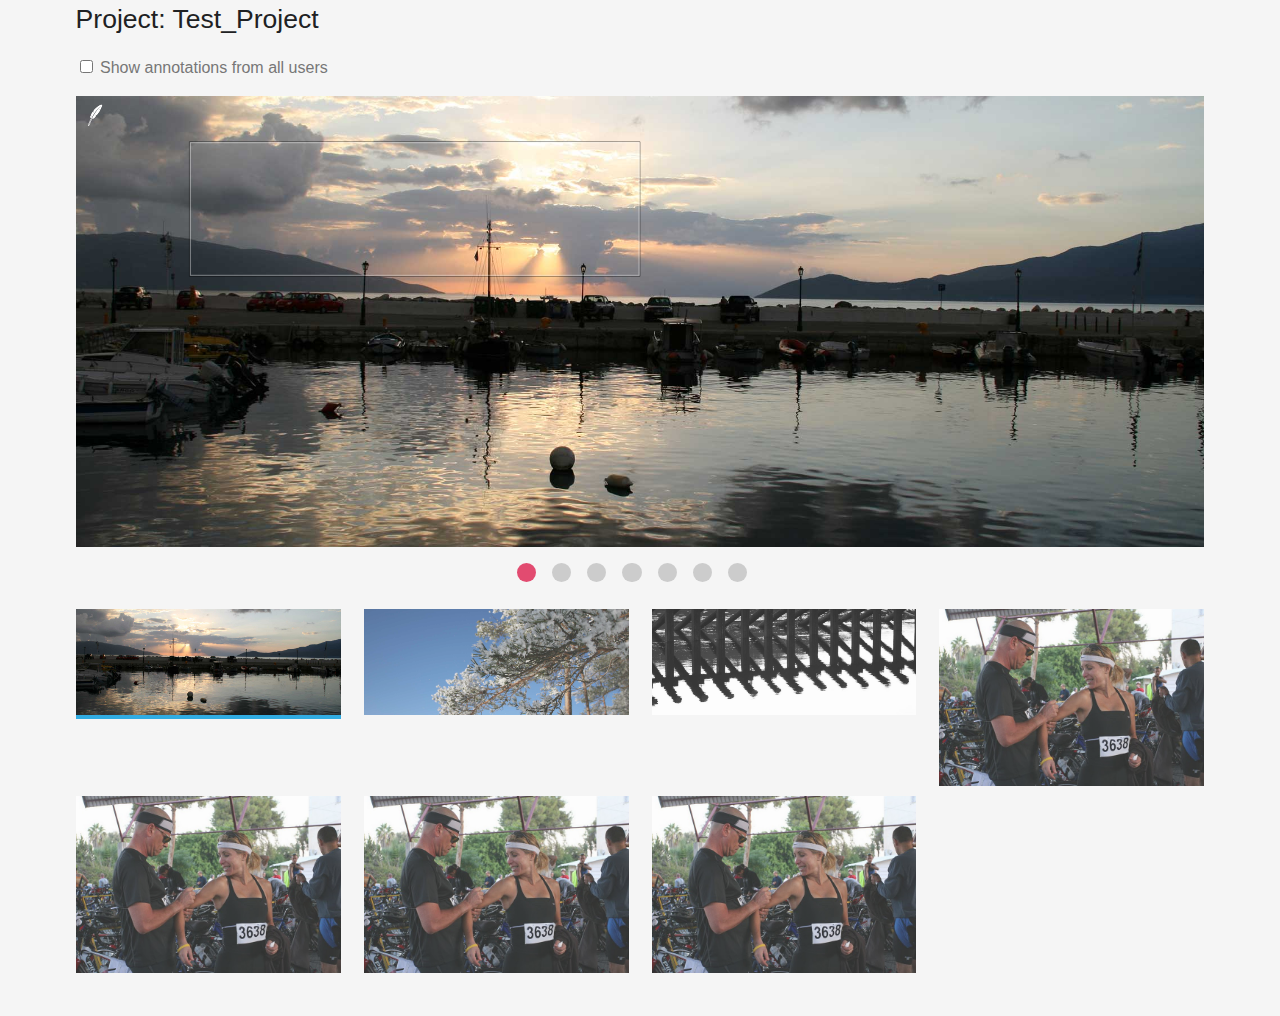
<file: html/index.html>
<!DOCTYPE html>
<html>
    <head>
        <title>slippry demo</title>
        <meta name="viewport"
              content="width=device-width">

        <!-- Javascript imports -->
        <script src="../web_resources/jquery-3.1.1.min.js" 
                integrity="sha256-hVVnYaiADRTO2PzUGmuLJr8BLUSjGIZsDYGmIJLv2b8="
                crossorigin="anonymous">
        </script>
        <script src="../web_resources/slippry.min.js">
        </script>
        <script src="../web_resources/cabin.js">
        </script>
        <script type="text/javascript"
                src="../web_resources/annotorious.min.js">
        </script>

        <!-- CSS imports -->
        <link rel="stylesheet"
              href="../web_resources/slippry.css">
        <link rel="stylesheet"
              href="../web_resources/styles.css">
        <link type="text/css"
              rel="stylesheet"
              href="../web_resources/annotorious.css" />
    </head>
    <body class="examples examples_thumbnails examples_thumbnails_index">
        <section class="restricted-width default"> 
            <h2 class="slider-title">Project: Test_Project</h2>
            <p>
                <input id="checkBox" type="checkbox"> Show annotations from all users
            </p>
            <ul id="thumbnails">
                <!-- List all images from this project in order -->
                <li>
                    <img src="img/image-1.jpg" class="annotatable" width="100%" id="img1">
                </li>
                <li>
                    <img src="img/image-2.jpg" class="annotatable" width="100%" id="img2">
                </li>
                <li>
                    <img src="img/image-4.jpg" class="annotatable" width="100%" id="img3">
                </li>
                <li>
                    <img src="img/set1_01.JPG" class="annotatable" width="100%" id="img4">
                </li>
                <li>
                    <img src="img/set1_02.JPG" class="annotatable" width="100%" id="img5">
                </li>
                <li>
                    <img src="img/set1_03.JPG" class="annotatable" width="100%" id="img6">
                </li>
                <li>
                    <img src="img/set1_04.JPG" class="annotatable" width="100%" id="img7">
                </li>
                <!-- End -->
            </ul>
            <div class="thumb-box">
                <ul class="thumbs">
                    <!-- List all images from this project in order -->
                    <li><a href="#1" data-slide="1"><img src="img/image-1.jpg"></a></li>
                    <li><a href="#2" data-slide="2"><img src="img/image-2.jpg"></a></li>
                    <li><a href="#3" data-slide="3"><img src="img/image-4.jpg"></a></li>
                    <li><a href="#4" data-slide="4"><img src="img/set1_01.JPG"></a></li>
                    <li><a href="#5" data-slide="5"><img src="img/set1_02.JPG"></a></li>
                    <li><a href="#6" data-slide="6"><img src="img/set1_03.JPG"></a></li>
                    <li><a href="#7" data-slide="7"><img src="img/set1_04.JPG"></a></li>
                    <!-- End -->
                </ul>
            </div>
        </section>
        <script>
            anno.addHandler('onAnnotationCreated', function(annotation) {
                var filename = annotation.src.split(/[/]+/).pop();
                var x = annotation.shapes[0].geometry.x;
                var y = annotation.shapes[0].geometry.y;
                var width = annotation.shapes[0].geometry.width;
                var height = annotation.shapes[0].geometry.height;
                var text = annotation.text;

                var xhttp = new XMLHttpRequest();
                xhttp.open("POST", "http://127.0.0.1:5000/api/annotation", true);
                xhttp.setRequestHeader("Content-type", "application/json");
                xhttp.send(JSON.stringify({x:x, y:y, width:width, height:height, text:text}));
                var response = JSON.parse(xhttp.responseText);
                // error--popup modal
            });

            anno.addHandler('beforeAnnotationRemoved', function(annotation) {
                var filename = annotation.src.split(/[/]+/).pop();
                var x = annotation.shapes[0].geometry.x;
                var y = annotation.shapes[0].geometry.y;
                var width = annotation.shapes[0].geometry.width;
                var height = annotation.shapes[0].geometry.height;
                var text = annotation.text;

                var xhttp = new XMLHttpRequest();
                xhttp.open("POST", "http://127.0.0.1:5000/api/delete_annotation", true);
                xhttp.setRequestHeader("Content-type", "application/json");
                xhttp.send(JSON.stringify({x:x, y:y, width:width, height:height, text:text}));
                var response = JSON.parse(xhttp.responseText);
                // error--popup modal
            });

            anno.addHandler('onAnnotationUpdated', function(annotation) {
                var filename = annotation.src.split(/[/]+/).pop();
                var x = annotation.shapes[0].geometry.x;
                var y = annotation.shapes[0].geometry.y;
                var width = annotation.shapes[0].geometry.width;
                var height = annotation.shapes[0].geometry.height;
                var text = annotation.text;

                var xhttp = new XMLHttpRequest();
                xhttp.open("POST", "http://127.0.0.1:5000/api/update_annotation", true);
                xhttp.setRequestHeader("Content-type", "application/json");
                xhttp.send(JSON.stringify({x:x, y:y, width:width, height:height, text:text}));
                var response = JSON.parse(xhttp.responseText);
                // error--popup modal
            });

            var thumbs = jQuery('#thumbnails').slippry({
                slippryWrapper: '<div class="slippry_box thumbnails" align="center" />',
                transition: 'horizontal',
                pager: true,
                auto: false,
                onSlideBefore: function (el, index_old, index_new) {
                  jQuery('.thumbs a img').removeClass('active');
                  jQuery('img', jQuery('.thumbs a')[index_new]).addClass('active');
                }
            });

            jQuery('.thumbs a').click(function () {
                thumbs.goToSlide($(this).data('slide'));
                return false;
            });

            window.onload = function() {
                // Load all images in this project in order and their annotations
                anno.makeAnnotatable(document.getElementById('img1'));
                var myAnnotation = {
                    src : 'img/image-1.jpg',
                    text : 'My annotation',
                    shapes : [{
                        type : 'rect',
                        geometry : { x : 0.1, y: 0.1, width : 0.4, height: 0.3 }
                    }]
                }
                anno.addAnnotation(myAnnotation)

                anno.makeAnnotatable(document.getElementById('img2'));
                anno.makeAnnotatable(document.getElementById('img3'));
                anno.makeAnnotatable(document.getElementById('img4'));
                anno.makeAnnotatable(document.getElementById('img5'));
                anno.makeAnnotatable(document.getElementById('img6'));
                anno.makeAnnotatable(document.getElementById('img7'));
                // End
            }
        </script>
    </body>
</html>
</file>
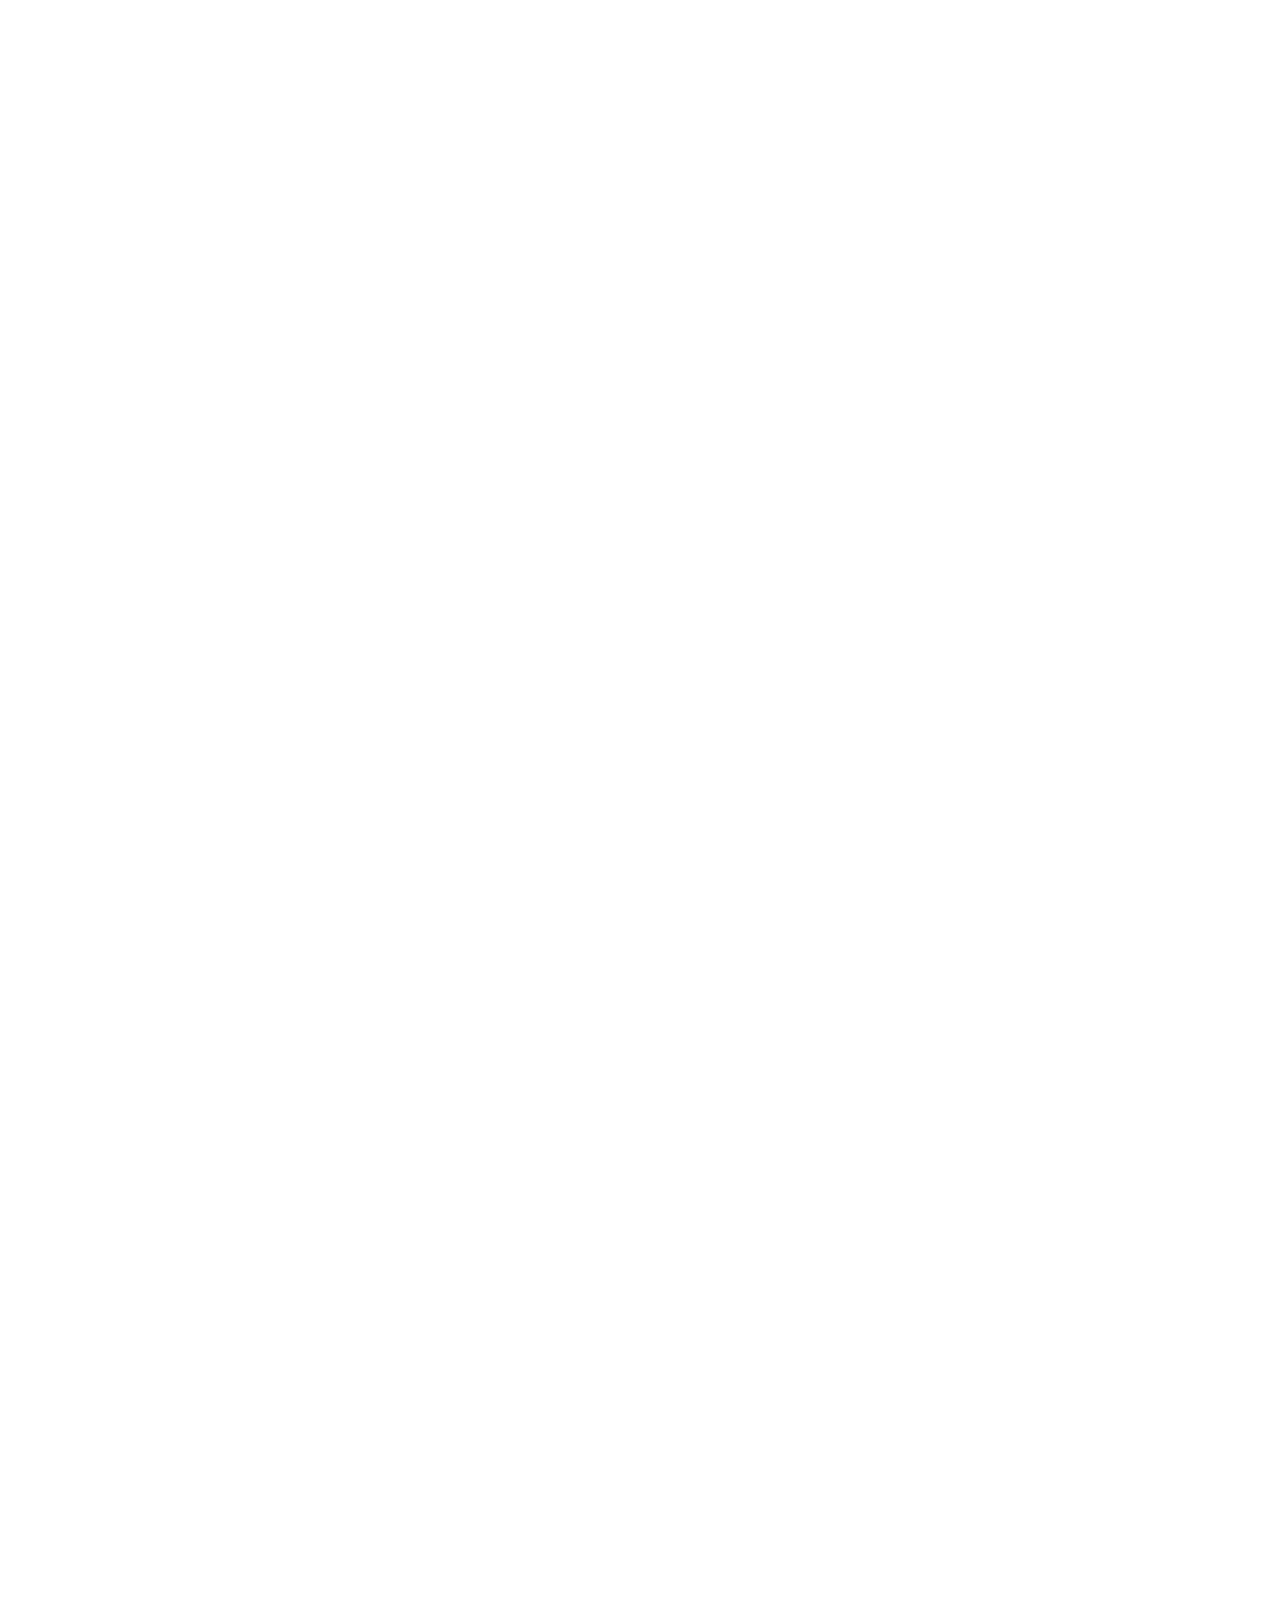
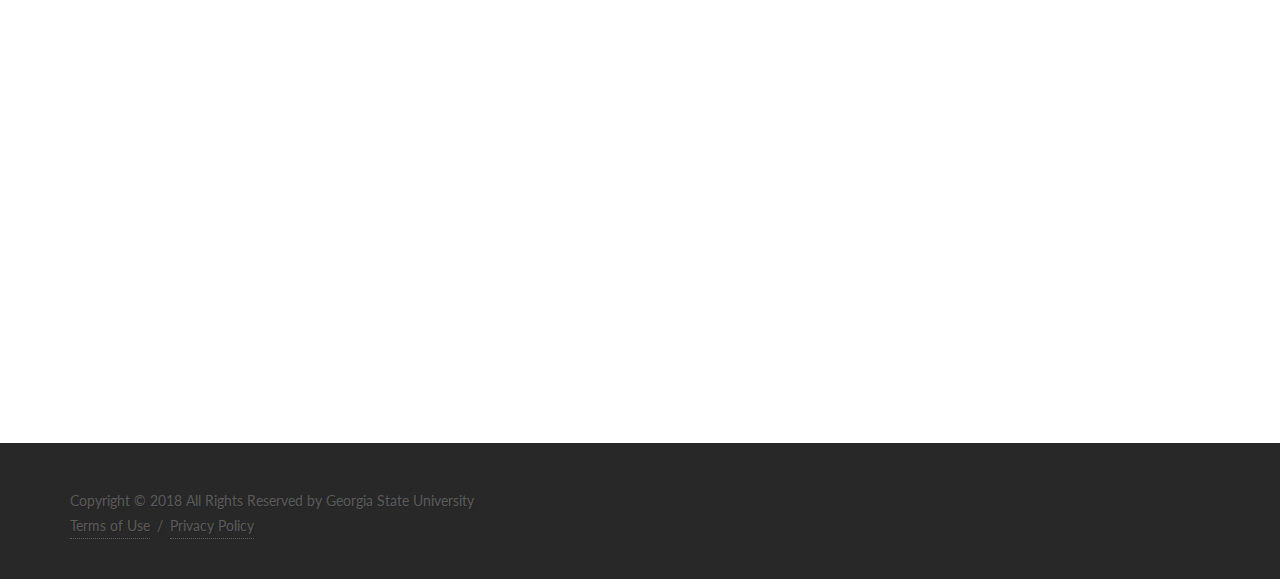
<file: app/templates/manage-project.html>
<!DOCTYPE html>
<html dir="ltr" lang="en-US">
<head>

	<meta http-equiv="content-type" content="text/html; charset=utf-8" />
	<meta name="author" content="SemiColonWeb" />

	<!-- Stylesheets
	============================================= -->
	<link href="https://fonts.googleapis.com/css?family=Lato:300,400,400i,700|Raleway:300,400,500,600,700|Crete+Round:400i|Play+Fair:700" rel="stylesheet" type="text/css" />
	<link rel="stylesheet" href="css/bootstrap.css" type="text/css" />
	<link rel="stylesheet" href="style.css" type="text/css" />
	<link rel="stylesheet" href="css/dark.css" type="text/css" />
	<link rel="stylesheet" href="css/font-icons.css" type="text/css" />
	<link rel="stylesheet" href="css/animate.css" type="text/css" />
	<link rel="stylesheet" href="css/magnific-popup.css" type="text/css" />

	<!-- Bootstrap File Upload CSS -->
	<link rel="stylesheet" href="css/components/bs-filestyle.css" type="text/css" />

	<link rel="stylesheet" href="css/responsive.css" type="text/css" />
	<meta name="viewport" content="width=device-width, initial-scale=1, maximum-scale=1" />


	<!-- Document Title
	============================================= -->
	<title>Image Annotation Engine</title>

</head>

<body class="stretched">

	<!-- Document Wrapper
	============================================= -->
	<div id="wrapper" class="clearfix">

		<!-- Header
		============================================= -->
		<header id="header" class="full-header transparent-header">

			<div id="header-wrap">

				<div class="container clearfix">

					<div id="primary-menu-trigger"><i class="icon-reorder"></i></div>

					<!-- Logo
					============================================= -->
					<div id="logo">
						<a href="index.html" class="standard-logo" data-dark-logo="images/YOURLOGOHERE.png"><img src="images/YOURLOGOHERE.png" alt="TBD Logo"></a>
						<a href="index.html" class="retina-logo" data-dark-logo="images/YOURLOGOHERE.png"><img src="images/YOURLOGOHERE.png" alt="2xTBD Logo"></a>
					</div><!-- #logo end -->

					<!-- Primary Navigation
					============================================= -->
					<nav id="primary-menu">
						<ul>
							<li><a href="profile.html"><div>Projects</div></a>
								<ul>
									<li><a href="#"><div><i class="icon-stack"></i>My Project #1</div></a></li>
									<li><a href="#"><div><i class="icon-stack"></i>My Project #2</div></a></li>
									<li><a href="#"><div><i class="icon-stack"></i>My Project #3</div></a></li>
									<li><a href="#"><div><i class="icon-stack"></i>My Project #4</div></a></li>
									<li><a href="#"><div><i class="icon-stack"></i>My Project #5</div></a></li>
								</ul>
							</li>
							<li><a href="mailto:info@canvas.com"><div>Contact Us</div></a></li>
						</ul>
					</nav><!-- #primary-menu end -->

				</div>

			</div>

		</header><!-- #header end -->

		<!-- Page Title
		============================================= -->
		<section id="page-title">

			<div class="container clearfix">
				<h1>Project #1</h1>
			</div>

		</section><!-- #page-title end -->

		<!-- Content
		============================================= -->
		<section id="content">

			<div class="content-wrap">

				<div class="container clearfix">
					<div class="heading-block noborder">
						<h3>Project Name</h3>
						<input type="text" id="update-form-name" name="update-form-name" value="Project #1" class="form-control" />
						<button class="button button-3d nomargin" id="update-form-submit" name="update-form-submit" value="update">Update</button>
					</div>
					<div class="heading-block noborder">
						<h3>Add/Remove Collaborators</h3>
						<div class="heading-block noborder">
						<h5>Add collaborator by email</h5>
							<input type="text" id="update-form-name" name="update-form-name" value="" class="form-control" />
							<button class="button button-3d nomargin" id="update-form-submit" name="update-form-submit" value="update">Add Collaborator</button>
						</div>
						<h4>Current Collaborators</h4>
							<a href="#" class="button button-rounded button-reveal button-large button-white button-light"><i class="icon-trash2"></i><span>user@address.com</span></a>
							<a href="#" class="button button-rounded button-reveal button-large button-white button-light"><i class="icon-trash2"></i><span>user@address.com</span></a>
							<a href="#" class="button button-rounded button-reveal button-large button-white button-light"><i class="icon-trash2"></i><span>user@address.com</span></a>
							<a href="#" class="button button-rounded button-reveal button-large button-white button-light"><i class="icon-trash2"></i><span>user@address.com</span></a>
							<a href="#" class="button button-rounded button-reveal button-large button-white button-light"><i class="icon-trash2"></i><span>user@address.com</span></a>
							<a href="#" class="button button-rounded button-reveal button-large button-white button-light"><i class="icon-trash2"></i><span>user@address.com</span></a>
							<a href="#" class="button button-rounded button-reveal button-large button-white button-light"><i class="icon-trash2"></i><span>user@address.com</span></a>
							<a href="#" class="button button-rounded button-reveal button-large button-white button-light"><i class="icon-trash2"></i><span>user@address.com</span></a><br /><br />
						<h4>Pending Invitations</h4>
							<a href="#" class="button button-rounded button-reveal button-large button-white button-light"><i class="icon-trash2"></i><span>user@address.com</span></a>
							<a href="#" class="button button-rounded button-reveal button-large button-white button-light"><i class="icon-trash2"></i><span>user@address.com</span></a>
							<a href="#" class="button button-rounded button-reveal button-large button-white button-light"><i class="icon-trash2"></i><span>user@address.com</span></a>
							<a href="#" class="button button-rounded button-reveal button-large button-white button-light"><i class="icon-trash2"></i><span>user@address.com</span></a>
						</div>

						<div class="heading-block noborder">
							<h3>Add Images</h3>
							<div class="col-lg-12 nobottommargin">
								<label>Select Multiple Items:</label><br>
								<input id="input-3" name="input2[]" type="file" class="file" multiple data-show-upload="false" data-show-caption="true"data-show-preview="true">
								<button class="button button-3d nomargin" id="update-form-submit" name="update-form-submit" value="update">Add Images</button>
							</div>
						</div>

						<div class="heading-block noborder">
							<h3>Remove Images</h3>
						</div>
						<!-- Portfolio Items
						============================================= -->
						<div id="portfolio" class="portfolio grid-container portfolio-3 clearfix">

							<article class="portfolio-item pf-media pf-icons">
								<div class="portfolio-image">
									<a href="portfolio-single.html">
										<img src="images/portfolio/3/1.jpg" alt="Open Imagination">
									</a>
									<div class="portfolio-overlay">
										<a href="images/portfolio/full/1.jpg" class="center-icon" data-lightbox="image"><i class="icon-line-minus"></i></a>
									</div>
								</div>
								<div class="portfolio-desc">
									<h3><a href="portfolio-single.html">File_name.jpg</a></h3>
								</div>
							</article>
							<article class="portfolio-item pf-media pf-icons">
								<div class="portfolio-image">
									<a href="portfolio-single.html">
										<img src="images/portfolio/3/1.jpg" alt="Open Imagination">
									</a>
									<div class="portfolio-overlay">
										<a href="images/portfolio/full/1.jpg" class="center-icon" data-lightbox="image"><i class="icon-line-minus"></i></a>
									</div>
								</div>
								<div class="portfolio-desc">
									<h3><a href="portfolio-single.html">File_name.jpg</a></h3>
								</div>
							</article>
							<article class="portfolio-item pf-media pf-icons">
								<div class="portfolio-image">
									<a href="portfolio-single.html">
										<img src="images/portfolio/3/1.jpg" alt="Open Imagination">
									</a>
									<div class="portfolio-overlay">
										<a href="images/portfolio/full/1.jpg" class="center-icon" data-lightbox="image"><i class="icon-line-minus"></i></a>
									</div>
								</div>
								<div class="portfolio-desc">
									<h3><a href="portfolio-single.html">File_name.jpg</a></h3>
								</div>
							</article>
							<article class="portfolio-item pf-media pf-icons">
								<div class="portfolio-image">
									<a href="portfolio-single.html">
										<img src="images/portfolio/3/1.jpg" alt="Open Imagination">
									</a>
									<div class="portfolio-overlay">
										<a href="images/portfolio/full/1.jpg" class="center-icon" data-lightbox="image"><i class="icon-line-minus"></i></a>
									</div>
								</div>
								<div class="portfolio-desc">
									<h3><a href="portfolio-single.html">File_name.jpg</a></h3>
								</div>
							</article>
							<article class="portfolio-item pf-media pf-icons">
								<div class="portfolio-image">
									<a href="portfolio-single.html">
										<img src="images/portfolio/3/1.jpg" alt="Open Imagination">
									</a>
									<div class="portfolio-overlay">
										<a href="images/portfolio/full/1.jpg" class="center-icon" data-lightbox="image"><i class="icon-line-minus"></i></a>
									</div>
								</div>
								<div class="portfolio-desc">
									<h3><a href="portfolio-single.html">File_name.jpg</a></h3>
								</div>
							</article>
							<article class="portfolio-item pf-media pf-icons">
								<div class="portfolio-image">
									<a href="portfolio-single.html">
										<img src="images/portfolio/3/1.jpg" alt="Open Imagination">
									</a>
									<div class="portfolio-overlay">
										<a href="images/portfolio/full/1.jpg" class="center-icon" data-lightbox="image"><i class="icon-line-minus"></i></a>
									</div>
								</div>
								<div class="portfolio-desc">
									<h3><a href="portfolio-single.html">File_name.jpg</a></h3>
								</div>
							</article>

						</div><!-- #portfolio end -->
					</div>
				</div>
			</div>

		</section><!-- #content end -->

		<!-- Footer
		============================================= -->
		<footer id="footer" class="dark">

			<!-- Copyrights
			============================================= -->
			<div id="copyrights">

				<div class="container clearfix">

					<div class="col_half">
						Copyright &copy; 2018 All Rights Reserved by Georgia State University<br>
						<div class="copyright-links"><a href="#">Terms of Use</a> / <a href="#">Privacy Policy</a></div>
					</div>

				</div>

			</div><!-- #copyrights end -->

		</footer><!-- #footer end -->

	</div><!-- #wrapper end -->

	<!-- Go To Top
	============================================= -->
	<div id="gotoTop" class="icon-angle-up"></div>

	<!-- External JavaScripts
	============================================= -->
	<script src="js/jquery.js"></script>
	<script src="js/plugins.js"></script>

	<!-- Bootstrap File Upload Plugin -->
	<script src="js/components/bs-filestyle.js"></script>

	<!-- Footer Scripts
	============================================= -->
	<script src="js/functions.js"></script>

	<script >
		$(document).ready(function() {
			$("#input-5").fileinput({showCaption: false});

			$("#input-6").fileinput({
				showUpload: false,
				maxFileCount: 10,
				mainClass: "input-group-lg",
				showCaption: true
			});

			$("#input-8").fileinput({
				mainClass: "input-group-md",
				showUpload: true,
				previewFileType: "image",
				browseClass: "btn btn-success",
				browseLabel: "Pick Image",
				browseIcon: "<i class=\"icon-picture\"></i> ",
				removeClass: "btn btn-danger",
				removeLabel: "Delete",
				removeIcon: "<i class=\"icon-trash\"></i> ",
				uploadClass: "btn btn-info",
				uploadLabel: "Upload",
				uploadIcon: "<i class=\"icon-upload\"></i> "
			});

			$("#input-9").fileinput({
				previewFileType: "text",
				allowedFileExtensions: ["txt", "md", "ini", "text"],
				previewClass: "bg-warning",
				browseClass: "btn btn-primary",
				removeClass: "btn btn-secondary",
				uploadClass: "btn btn-secondary",
			});

			$("#input-10").fileinput({
				showUpload: false,
				layoutTemplates: {
					main1: "{preview}\n" +
					"<div class=\'input-group {class}\'>\n" +
					"   <div class=\'input-group-append\'>\n" +
					"       {browse}\n" +
					"       {upload}\n" +
					"       {remove}\n" +
					"   </div>\n" +
					"   {caption}\n" +
					"</div>"
				}
			});

			$("#input-11").fileinput({
				maxFileCount: 10,
				allowedFileTypes: ["image", "video"]
			});

			$("#input-12").fileinput({
				showPreview: false,
				allowedFileExtensions: ["zip", "rar", "gz", "tgz"],
				elErrorContainer: "#errorBlock"
			});
		});

	</script>

</body>
</html>
</file>
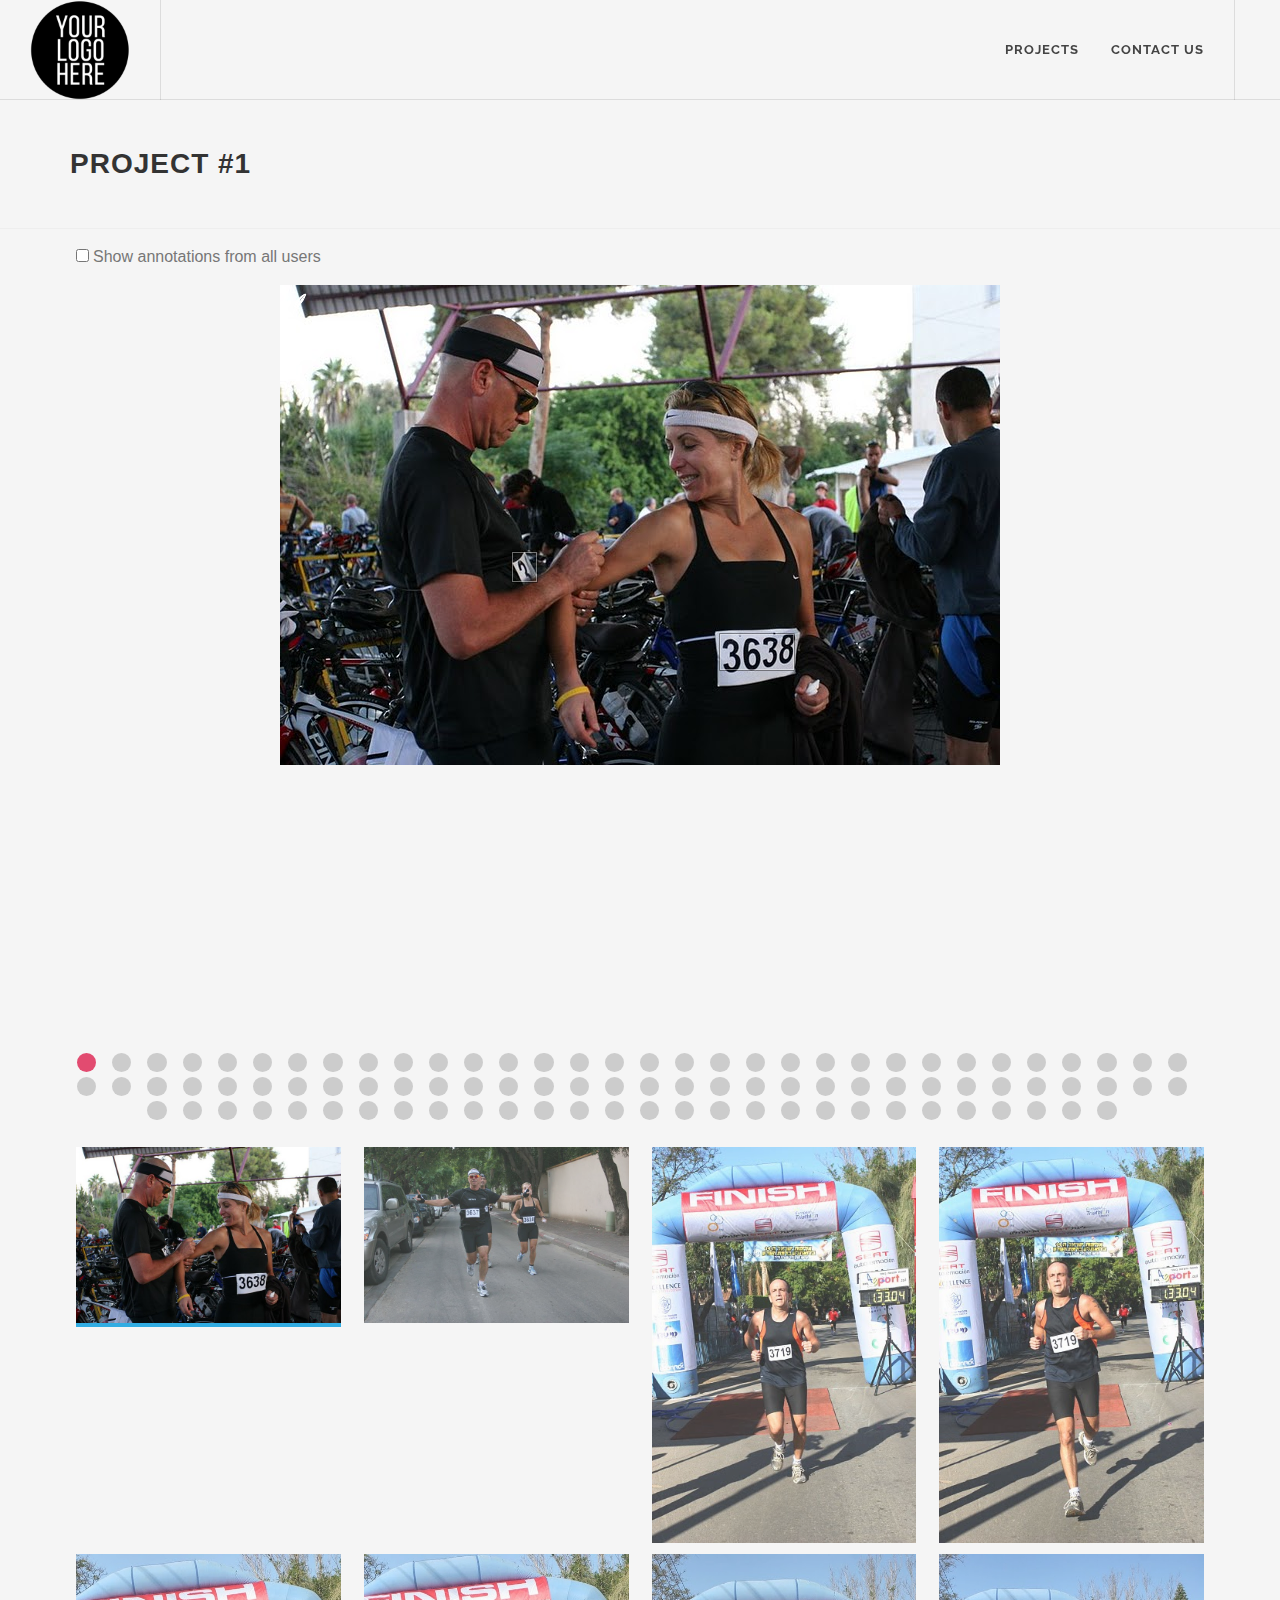
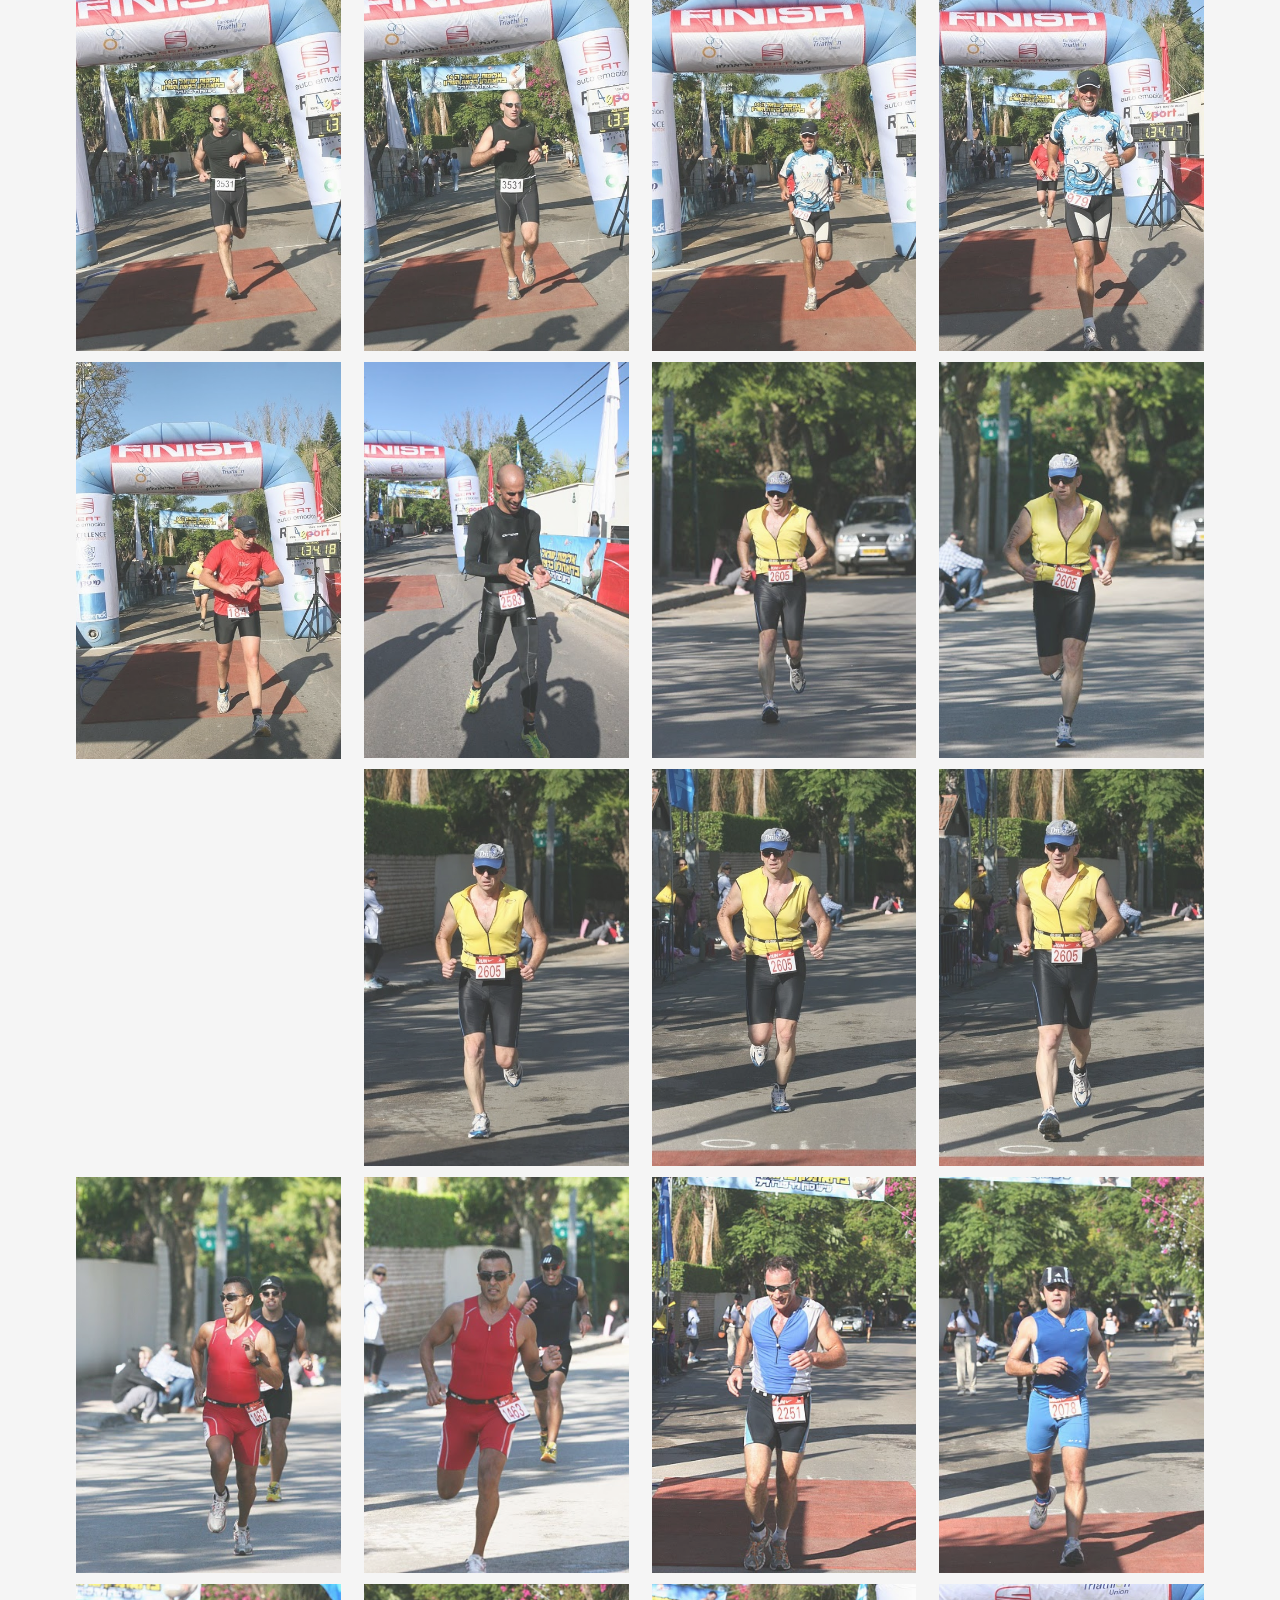
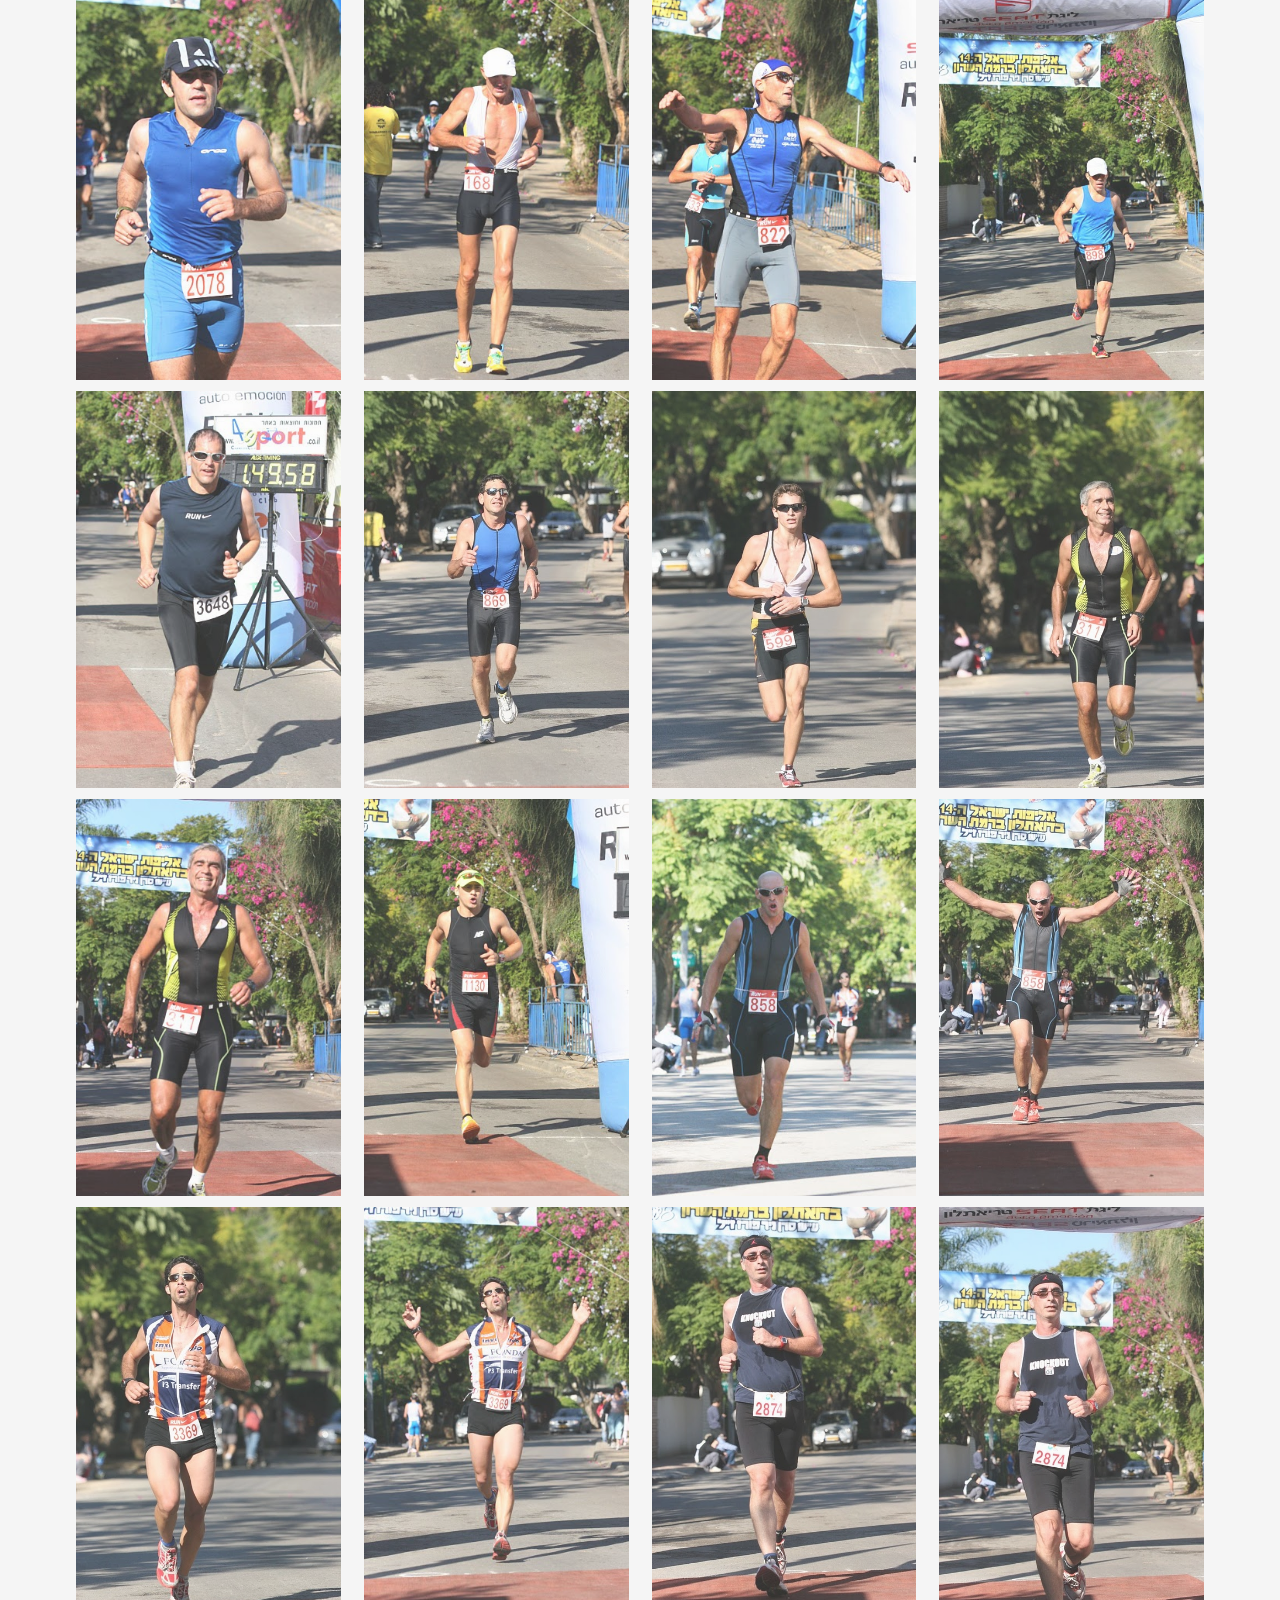
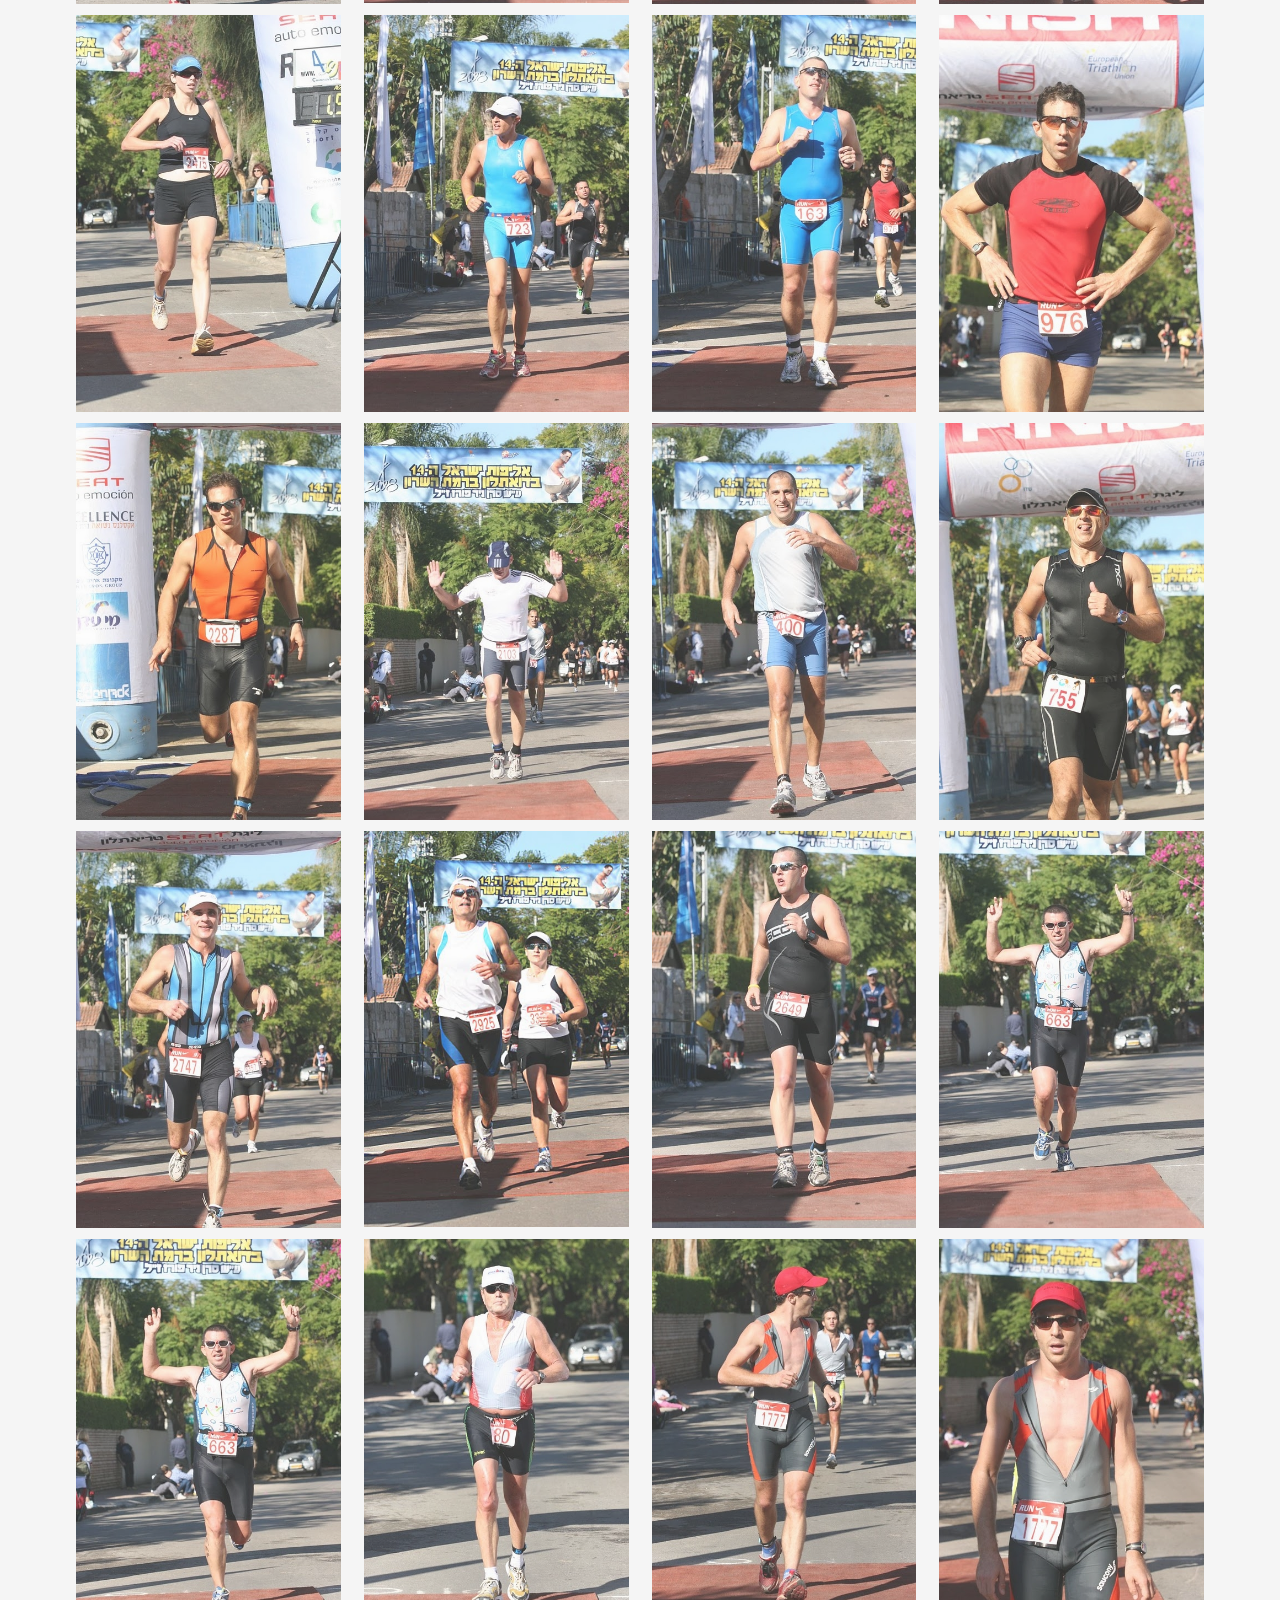
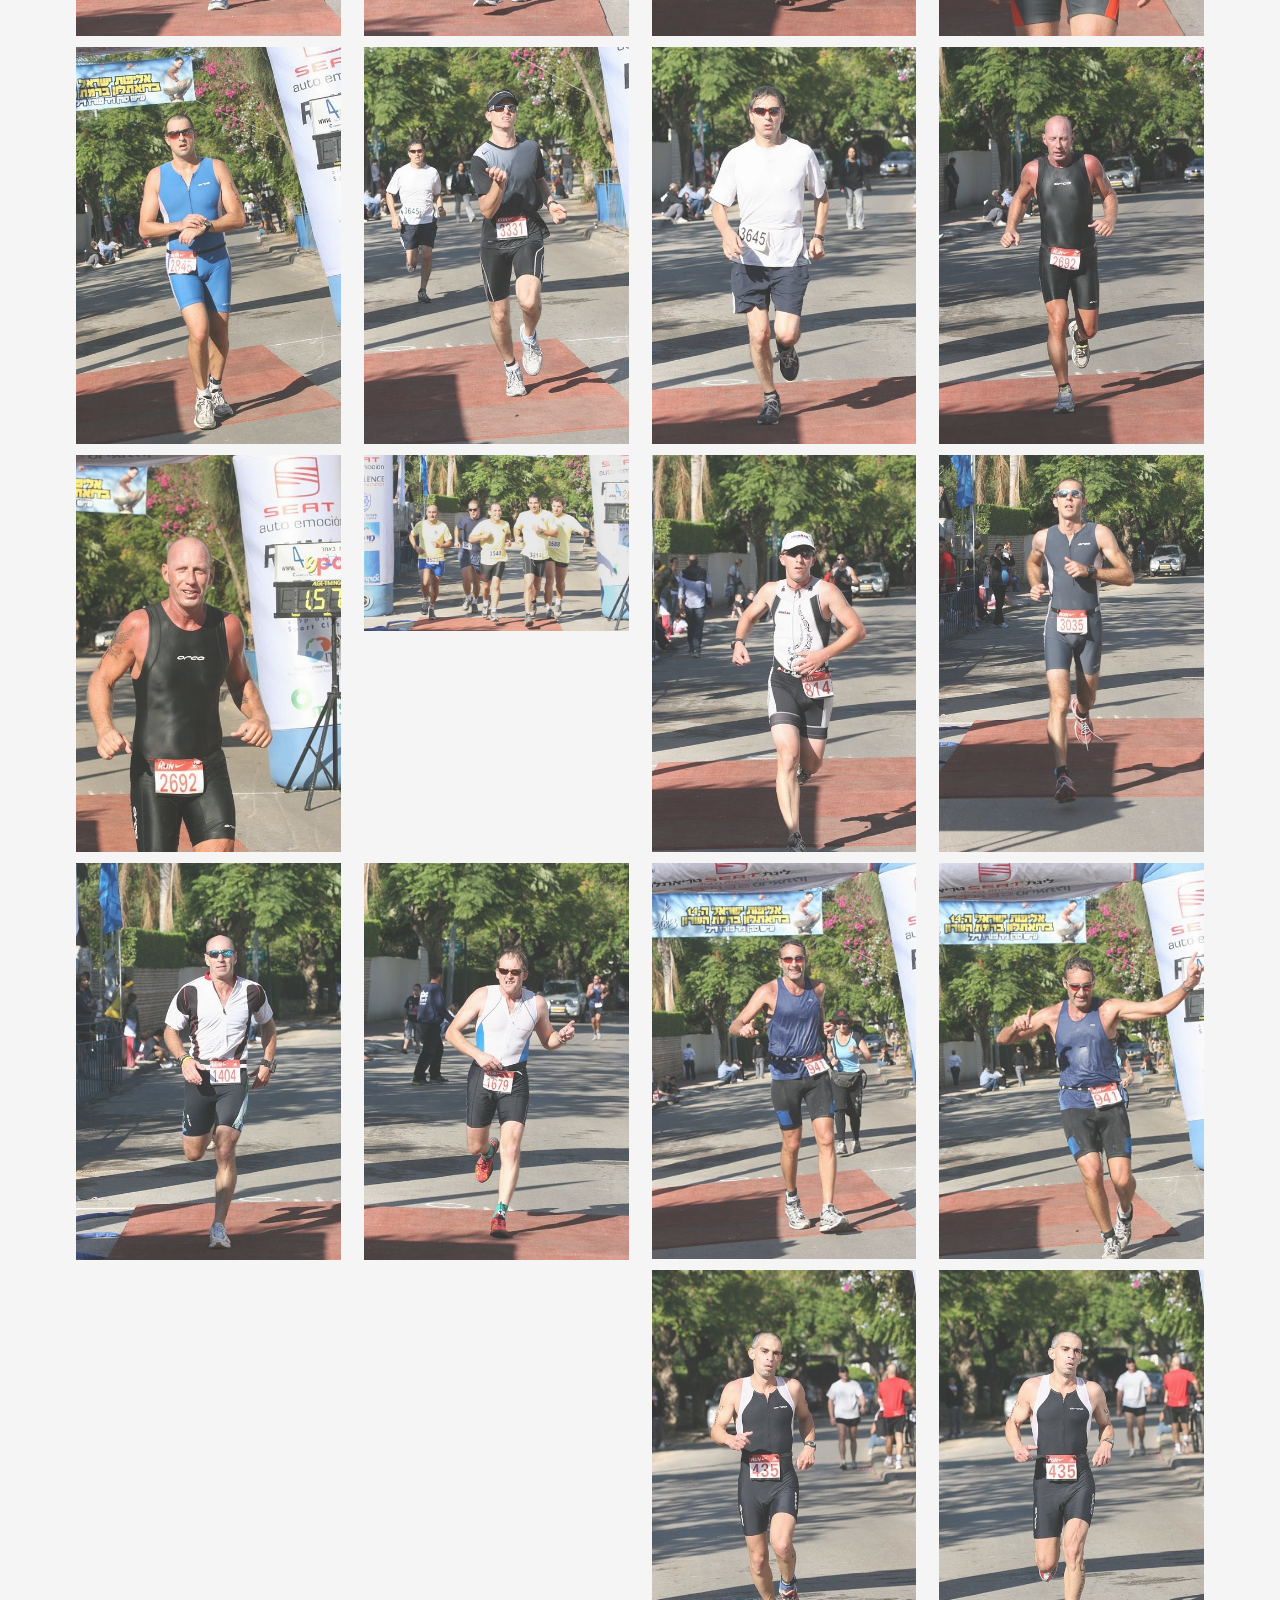
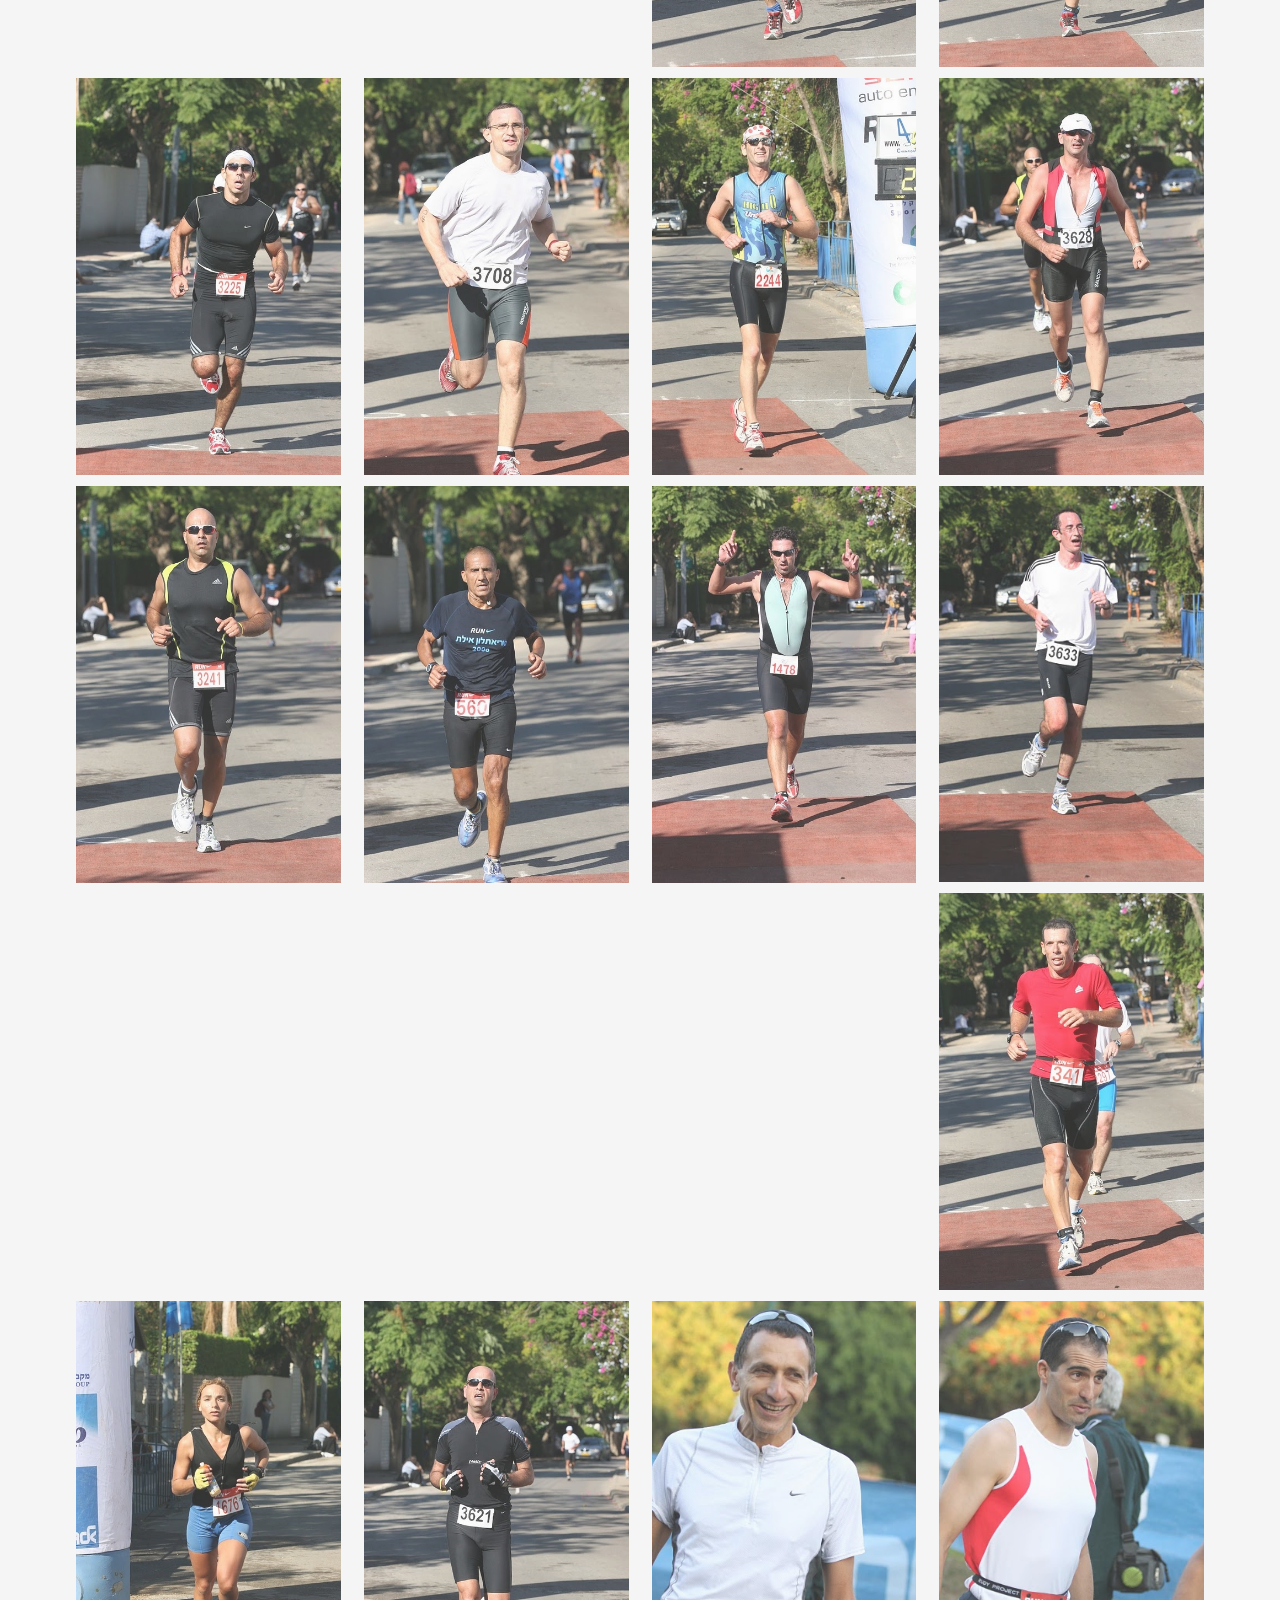
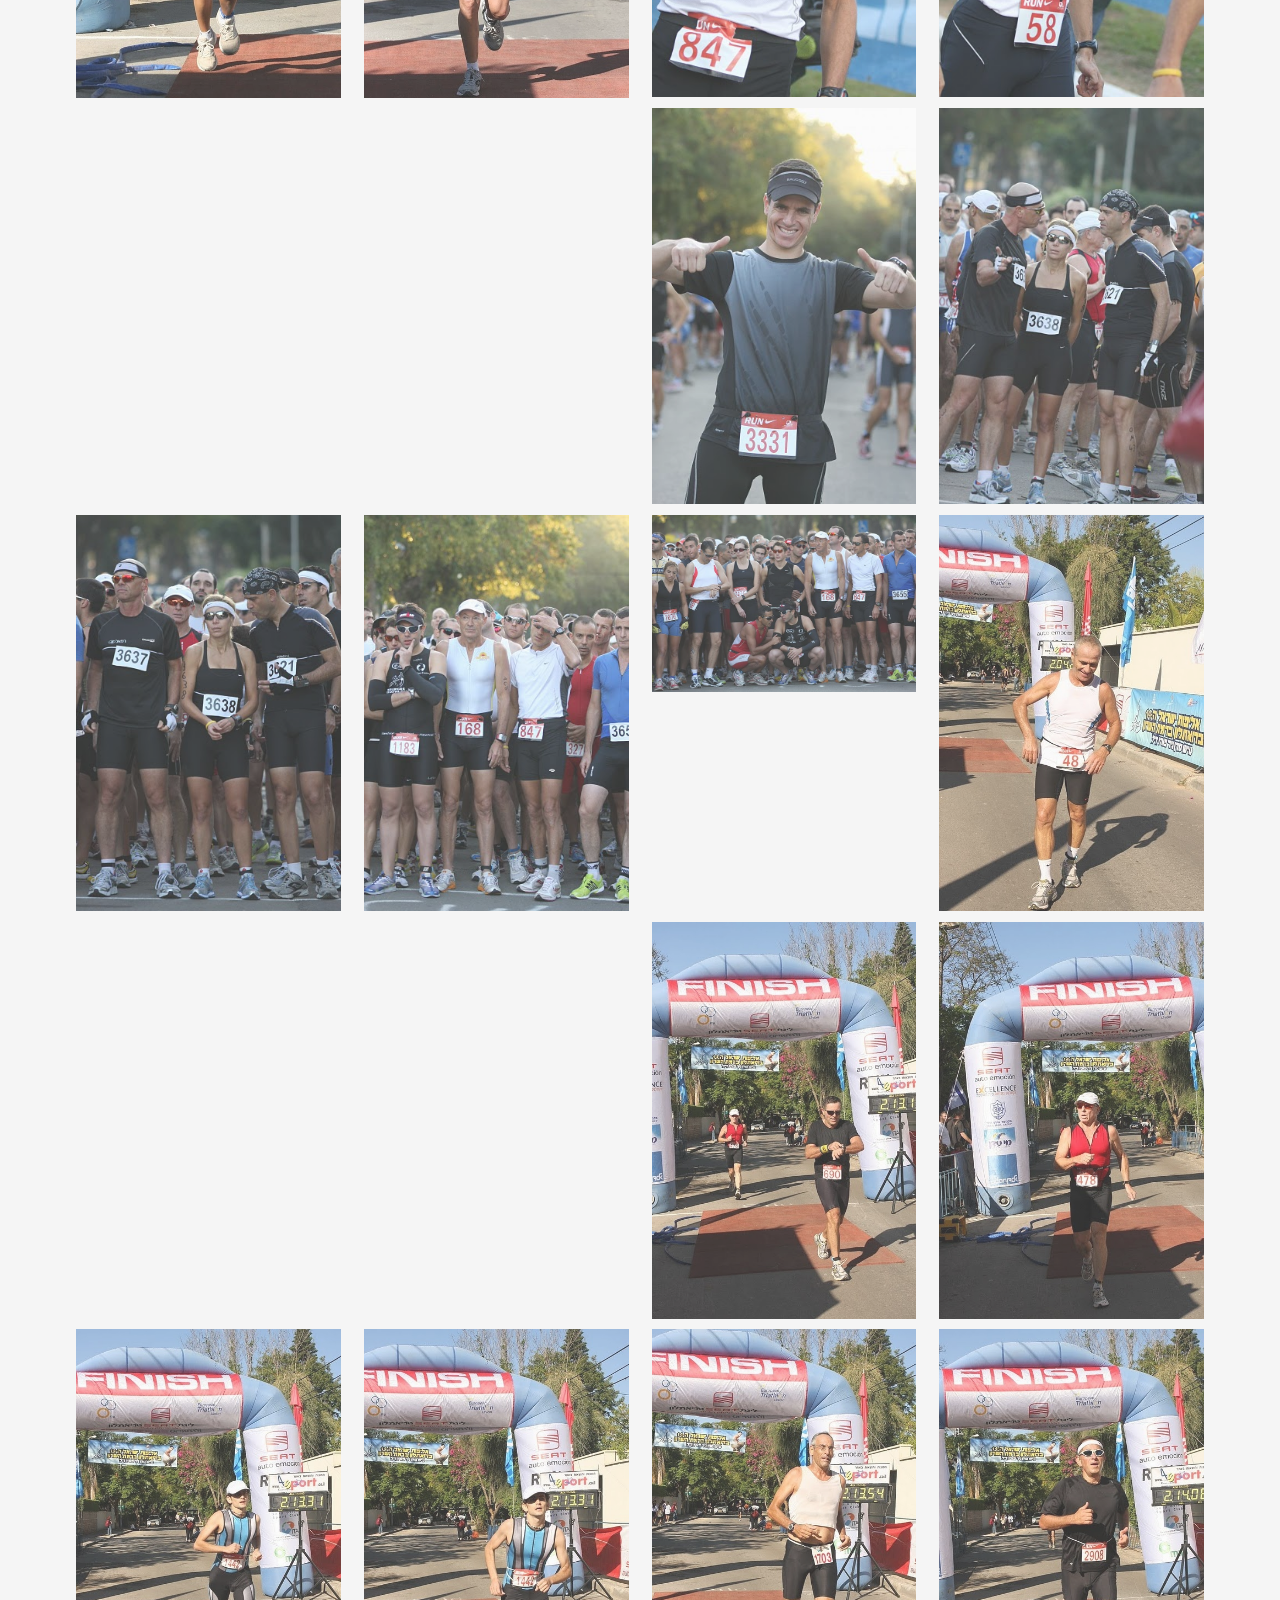
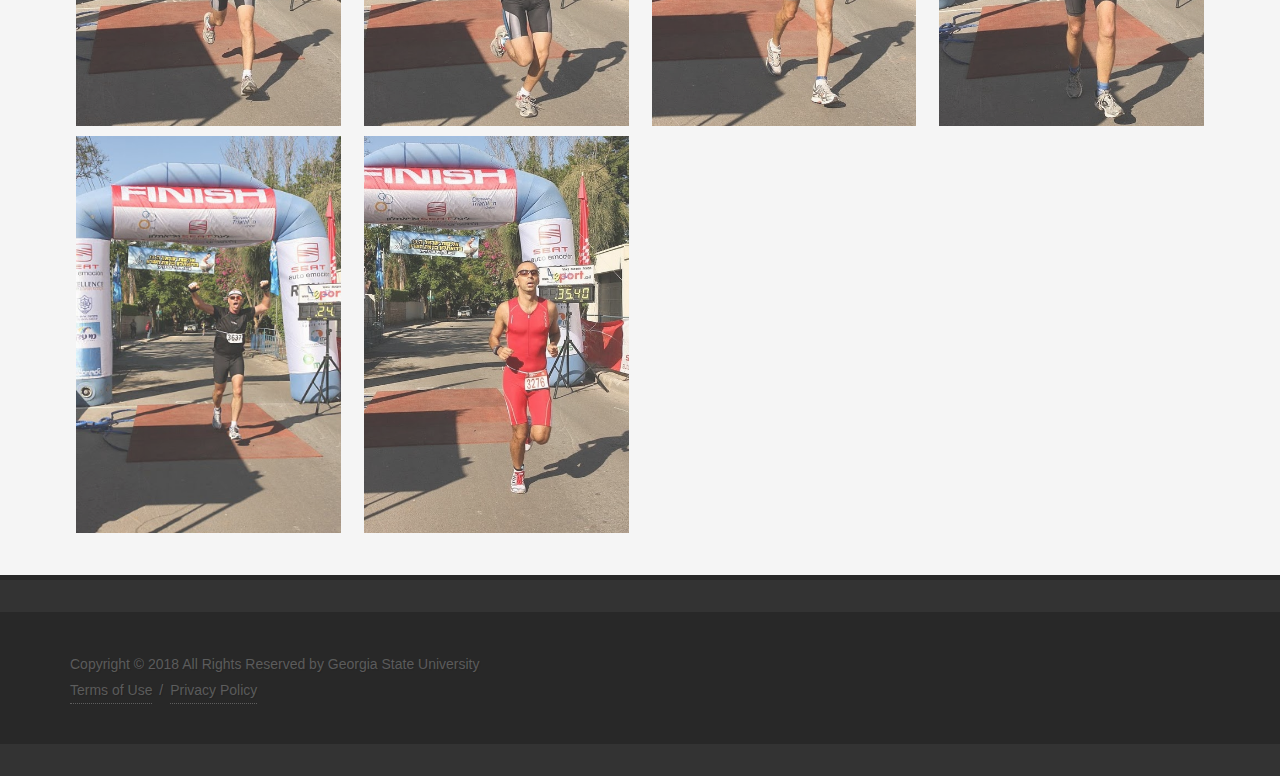
<file: app/templates/project.html>
<!DOCTYPE html>
<html>
    <head>
    	<meta http-equiv="content-type" content="text/html; charset=utf-8" />
		<meta name="author" content="SemiColonWeb" />
		<link href="https://fonts.googleapis.com/css?family=Lato:300,400,400i,700|Raleway:300,400,500,600,700|Crete+Round:400i|Play+Fair:700" rel="stylesheet" type="text/css" />
		<link rel="stylesheet" href="css/bootstrap.css" type="text/css" />
		<link rel="stylesheet" href="style.css" type="text/css" />
		<link rel="stylesheet" href="css/dark.css" type="text/css" />
		<link rel="stylesheet" href="css/font-icons.css" type="text/css" />
		<link rel="stylesheet" href="css/animate.css" type="text/css" />
		<link rel="stylesheet" href="css/magnific-popup.css" type="text/css" />

		<!-- Bootstrap File Upload CSS -->
		<link rel="stylesheet" href="css/components/bs-filestyle.css" type="text/css" />

		<link rel="stylesheet" href="css/responsive.css" type="text/css" />
		<meta name="viewport" content="width=device-width, initial-scale=1, maximum-scale=1" />

        <title>Project #1</title>
        <meta name="viewport"
              content="width=device-width">

        <!-- Javascript imports -->
        <script src="jquery-3.1.1.min.js" 
                integrity="sha256-hVVnYaiADRTO2PzUGmuLJr8BLUSjGIZsDYGmIJLv2b8="
                crossorigin="anonymous">
        </script>
        <script src="slippry.min.js">
        </script>
        <script src="cabin.js">
        </script>
        <script type="text/javascript"
                src="annotorious.min.js">
        </script>

        <!-- CSS imports -->
        <link rel="stylesheet"
              href="slippry.css">
        <link rel="stylesheet"
              href="styles.css">
        <link type="text/css"
              rel="stylesheet"
              href="annotorious.css" />
    </head>
    <body class="stretched examples examples_thumbnails examples_thumbnails_index">
    	<header id="header" class="full-header transparent-header">

			<div id="header-wrap">

				<div class="container clearfix">

					<div id="primary-menu-trigger"><i class="icon-reorder"></i></div>

					<!-- Logo
					============================================= -->
					<div id="logo">
						<a href="index.html" class="standard-logo" data-dark-logo="images/YOURLOGOHERE.png"><img src="images/YOURLOGOHERE.png" alt="TBD Logo"></a>
						<a href="index.html" class="retina-logo" data-dark-logo="images/YOURLOGOHERE.png"><img src="images/YOURLOGOHERE.png" alt="2xTBD Logo"></a>
					</div><!-- #logo end -->

					<!-- Primary Navigation
					============================================= -->
					<div id="primary-menu">
						<ul>
							<li><a href="profile.html"><div>Projects</div></a>
								<ul>
									<li><a href="#"><div><i class="icon-stack"></i>My Project #1</div></a></li>
									<li><a href="#"><div><i class="icon-stack"></i>My Project #2</div></a></li>
									<li><a href="#"><div><i class="icon-stack"></i>My Project #3</div></a></li>
									<li><a href="#"><div><i class="icon-stack"></i>My Project #4</div></a></li>
									<li><a href="#"><div><i class="icon-stack"></i>My Project #5</div></a></li>
								</ul>
							</li>
							<li><a href="mailto:info@canvas.com"><div>Contact Us</div></a></li>
						</ul>
					</div><!-- #primary-menu end -->

				</div>

			</div>

		</header><!-- #header end -->
    	<section id="page-title">

			<div class="container clearfix">
				<h1>Project #1</h1>
			</div>

		</section><!-- #page-title end -->
        <section class="restricted-width default">
            <input id="checkBox" type="checkbox"> Show annotations from all users
            <p></p>
            <ul id="thumbnails">
                
                    <li>
                        <img src="img/set1_01.JPG" class="annotatable" width="100%" id="img1">
                    </li>
                
                    <li>
                        <img src="img/set1_02.JPG" class="annotatable" width="100%" id="img2">
                    </li>
                
                    <li>
                        <img src="img/set1_03.JPG" class="annotatable" width="100%" id="img3">
                    </li>
                
                    <li>
                        <img src="img/set1_04.JPG" class="annotatable" width="100%" id="img4">
                    </li>
                
                    <li>
                        <img src="img/set1_05.JPG" class="annotatable" width="100%" id="img5">
                    </li>
                
                    <li>
                        <img src="img/set1_06.JPG" class="annotatable" width="100%" id="img6">
                    </li>
                
                    <li>
                        <img src="img/set1_07.JPG" class="annotatable" width="100%" id="img7">
                    </li>
                
                    <li>
                        <img src="img/set1_08.JPG" class="annotatable" width="100%" id="img8">
                    </li>
                
                    <li>
                        <img src="img/set1_09.JPG" class="annotatable" width="100%" id="img9">
                    </li>
                
                    <li>
                        <img src="img/set1_10.JPG" class="annotatable" width="100%" id="img10">
                    </li>
                
                    <li>
                        <img src="img/set1_11.JPG" class="annotatable" width="100%" id="img11">
                    </li>
                
                    <li>
                        <img src="img/set1_12.JPG" class="annotatable" width="100%" id="img12">
                    </li>
                
                    <li>
                        <img src="img/set1_13.JPG" class="annotatable" width="100%" id="img13">
                    </li>
                
                    <li>
                        <img src="img/set1_14.JPG" class="annotatable" width="100%" id="img14">
                    </li>
                
                    <li>
                        <img src="img/set1_15.JPG" class="annotatable" width="100%" id="img15">
                    </li>
                
                    <li>
                        <img src="img/set1_16.JPG" class="annotatable" width="100%" id="img16">
                    </li>
                
                    <li>
                        <img src="img/set1_17.JPG" class="annotatable" width="100%" id="img17">
                    </li>
                
                    <li>
                        <img src="img/set1_18.JPG" class="annotatable" width="100%" id="img18">
                    </li>
                
                    <li>
                        <img src="img/set1_19.JPG" class="annotatable" width="100%" id="img19">
                    </li>
                
                    <li>
                        <img src="img/set1_20.JPG" class="annotatable" width="100%" id="img20">
                    </li>
                
                    <li>
                        <img src="img/set1_21.JPG" class="annotatable" width="100%" id="img21">
                    </li>
                
                    <li>
                        <img src="img/set1_22.JPG" class="annotatable" width="100%" id="img22">
                    </li>
                
                    <li>
                        <img src="img/set1_23.JPG" class="annotatable" width="100%" id="img23">
                    </li>
                
                    <li>
                        <img src="img/set1_24.JPG" class="annotatable" width="100%" id="img24">
                    </li>
                
                    <li>
                        <img src="img/set1_25.JPG" class="annotatable" width="100%" id="img25">
                    </li>
                
                    <li>
                        <img src="img/set1_26.JPG" class="annotatable" width="100%" id="img26">
                    </li>
                
                    <li>
                        <img src="img/set1_27.JPG" class="annotatable" width="100%" id="img27">
                    </li>
                
                    <li>
                        <img src="img/set1_28.JPG" class="annotatable" width="100%" id="img28">
                    </li>
                
                    <li>
                        <img src="img/set1_29.JPG" class="annotatable" width="100%" id="img29">
                    </li>
                
                    <li>
                        <img src="img/set1_30.JPG" class="annotatable" width="100%" id="img30">
                    </li>
                
                    <li>
                        <img src="img/set1_31.JPG" class="annotatable" width="100%" id="img31">
                    </li>
                
                    <li>
                        <img src="img/set1_32.JPG" class="annotatable" width="100%" id="img32">
                    </li>
                
                    <li>
                        <img src="img/set1_33.JPG" class="annotatable" width="100%" id="img33">
                    </li>
                
                    <li>
                        <img src="img/set1_34.JPG" class="annotatable" width="100%" id="img34">
                    </li>
                
                    <li>
                        <img src="img/set1_35.JPG" class="annotatable" width="100%" id="img35">
                    </li>
                
                    <li>
                        <img src="img/set1_36.JPG" class="annotatable" width="100%" id="img36">
                    </li>
                
                    <li>
                        <img src="img/set1_37.JPG" class="annotatable" width="100%" id="img37">
                    </li>
                
                    <li>
                        <img src="img/set1_38.JPG" class="annotatable" width="100%" id="img38">
                    </li>
                
                    <li>
                        <img src="img/set1_39.JPG" class="annotatable" width="100%" id="img39">
                    </li>
                
                    <li>
                        <img src="img/set1_40.JPG" class="annotatable" width="100%" id="img40">
                    </li>
                
                    <li>
                        <img src="img/set1_41.JPG" class="annotatable" width="100%" id="img41">
                    </li>
                
                    <li>
                        <img src="img/set1_42.JPG" class="annotatable" width="100%" id="img42">
                    </li>
                
                    <li>
                        <img src="img/set1_43.JPG" class="annotatable" width="100%" id="img43">
                    </li>
                
                    <li>
                        <img src="img/set1_44.JPG" class="annotatable" width="100%" id="img44">
                    </li>
                
                    <li>
                        <img src="img/set1_45.JPG" class="annotatable" width="100%" id="img45">
                    </li>
                
                    <li>
                        <img src="img/set1_46.JPG" class="annotatable" width="100%" id="img46">
                    </li>
                
                    <li>
                        <img src="img/set1_47.JPG" class="annotatable" width="100%" id="img47">
                    </li>
                
                    <li>
                        <img src="img/set1_48.JPG" class="annotatable" width="100%" id="img48">
                    </li>
                
                    <li>
                        <img src="img/set1_49.JPG" class="annotatable" width="100%" id="img49">
                    </li>
                
                    <li>
                        <img src="img/set1_50.JPG" class="annotatable" width="100%" id="img50">
                    </li>
                
                    <li>
                        <img src="img/set1_51.JPG" class="annotatable" width="100%" id="img51">
                    </li>
                
                    <li>
                        <img src="img/set1_52.JPG" class="annotatable" width="100%" id="img52">
                    </li>
                
                    <li>
                        <img src="img/set1_53.JPG" class="annotatable" width="100%" id="img53">
                    </li>
                
                    <li>
                        <img src="img/set1_54.JPG" class="annotatable" width="100%" id="img54">
                    </li>
                
                    <li>
                        <img src="img/set1_55.JPG" class="annotatable" width="100%" id="img55">
                    </li>
                
                    <li>
                        <img src="img/set1_56.JPG" class="annotatable" width="100%" id="img56">
                    </li>
                
                    <li>
                        <img src="img/set1_57.JPG" class="annotatable" width="100%" id="img57">
                    </li>
                
                    <li>
                        <img src="img/set1_58.JPG" class="annotatable" width="100%" id="img58">
                    </li>
                
                    <li>
                        <img src="img/set1_59.JPG" class="annotatable" width="100%" id="img59">
                    </li>
                
                    <li>
                        <img src="img/set1_60.JPG" class="annotatable" width="100%" id="img60">
                    </li>
                
                    <li>
                        <img src="img/set1_61.JPG" class="annotatable" width="100%" id="img61">
                    </li>
                
                    <li>
                        <img src="img/set1_62.JPG" class="annotatable" width="100%" id="img62">
                    </li>
                
                    <li>
                        <img src="img/set1_63.JPG" class="annotatable" width="100%" id="img63">
                    </li>
                
                    <li>
                        <img src="img/set1_64.JPG" class="annotatable" width="100%" id="img64">
                    </li>
                
                    <li>
                        <img src="img/set1_65.JPG" class="annotatable" width="100%" id="img65">
                    </li>
                
                    <li>
                        <img src="img/set1_66.JPG" class="annotatable" width="100%" id="img66">
                    </li>
                
                    <li>
                        <img src="img/set1_67.JPG" class="annotatable" width="100%" id="img67">
                    </li>
                
                    <li>
                        <img src="img/set1_68.JPG" class="annotatable" width="100%" id="img68">
                    </li>
                
                    <li>
                        <img src="img/set1_69.JPG" class="annotatable" width="100%" id="img69">
                    </li>
                
                    <li>
                        <img src="img/set1_70.JPG" class="annotatable" width="100%" id="img70">
                    </li>
                
                    <li>
                        <img src="img/set1_71.JPG" class="annotatable" width="100%" id="img71">
                    </li>
                
                    <li>
                        <img src="img/set1_72.JPG" class="annotatable" width="100%" id="img72">
                    </li>
                
                    <li>
                        <img src="img/set1_73.JPG" class="annotatable" width="100%" id="img73">
                    </li>
                
                    <li>
                        <img src="img/set1_74.JPG" class="annotatable" width="100%" id="img74">
                    </li>
                
                    <li>
                        <img src="img/set1_75.JPG" class="annotatable" width="100%" id="img75">
                    </li>
                
                    <li>
                        <img src="img/set1_76.JPG" class="annotatable" width="100%" id="img76">
                    </li>
                
                    <li>
                        <img src="img/set1_77.JPG" class="annotatable" width="100%" id="img77">
                    </li>
                
                    <li>
                        <img src="img/set1_78.JPG" class="annotatable" width="100%" id="img78">
                    </li>
                
                    <li>
                        <img src="img/set1_79.JPG" class="annotatable" width="100%" id="img79">
                    </li>
                
                    <li>
                        <img src="img/set1_80.JPG" class="annotatable" width="100%" id="img80">
                    </li>
                
                    <li>
                        <img src="img/set1_81.JPG" class="annotatable" width="100%" id="img81">
                    </li>
                
                    <li>
                        <img src="img/set1_82.JPG" class="annotatable" width="100%" id="img82">
                    </li>
                
                    <li>
                        <img src="img/set1_83.JPG" class="annotatable" width="100%" id="img83">
                    </li>
                
                    <li>
                        <img src="img/set1_84.JPG" class="annotatable" width="100%" id="img84">
                    </li>
                
                    <li>
                        <img src="img/set1_85.JPG" class="annotatable" width="100%" id="img85">
                    </li>
                
                    <li>
                        <img src="img/set1_86.JPG" class="annotatable" width="100%" id="img86">
                    </li>
                
                    <li>
                        <img src="img/set1_87.JPG" class="annotatable" width="100%" id="img87">
                    </li>
                
                    <li>
                        <img src="img/set1_88.JPG" class="annotatable" width="100%" id="img88">
                    </li>
                
                    <li>
                        <img src="img/set1_89.JPG" class="annotatable" width="100%" id="img89">
                    </li>
                
                    <li>
                        <img src="img/set1_90.JPG" class="annotatable" width="100%" id="img90">
                    </li>
                
                    <li>
                        <img src="img/set1_91.JPG" class="annotatable" width="100%" id="img91">
                    </li>
                
                    <li>
                        <img src="img/set1_92.JPG" class="annotatable" width="100%" id="img92">
                    </li>
                
            </ul>
            <div class="thumb-box">
                <ul class="thumbs">
                    
                        <li>
                            <a href="#1" data-slide="1">
                                <img src="img/set1_01.JPG">
                            </a>
                        </li>
                    
                        <li>
                            <a href="#2" data-slide="2">
                                <img src="img/set1_02.JPG">
                            </a>
                        </li>
                    
                        <li>
                            <a href="#3" data-slide="3">
                                <img src="img/set1_03.JPG">
                            </a>
                        </li>
                    
                        <li>
                            <a href="#4" data-slide="4">
                                <img src="img/set1_04.JPG">
                            </a>
                        </li>
                    
                        <li>
                            <a href="#5" data-slide="5">
                                <img src="img/set1_05.JPG">
                            </a>
                        </li>
                    
                        <li>
                            <a href="#6" data-slide="6">
                                <img src="img/set1_06.JPG">
                            </a>
                        </li>
                    
                        <li>
                            <a href="#7" data-slide="7">
                                <img src="img/set1_07.JPG">
                            </a>
                        </li>
                    
                        <li>
                            <a href="#8" data-slide="8">
                                <img src="img/set1_08.JPG">
                            </a>
                        </li>
                    
                        <li>
                            <a href="#9" data-slide="9">
                                <img src="img/set1_09.JPG">
                            </a>
                        </li>
                    
                        <li>
                            <a href="#10" data-slide="10">
                                <img src="img/set1_10.JPG">
                            </a>
                        </li>
                    
                        <li>
                            <a href="#11" data-slide="11">
                                <img src="img/set1_11.JPG">
                            </a>
                        </li>
                    
                        <li>
                            <a href="#12" data-slide="12">
                                <img src="img/set1_12.JPG">
                            </a>
                        </li>
                    
                        <li>
                            <a href="#13" data-slide="13">
                                <img src="img/set1_13.JPG">
                            </a>
                        </li>
                    
                        <li>
                            <a href="#14" data-slide="14">
                                <img src="img/set1_14.JPG">
                            </a>
                        </li>
                    
                        <li>
                            <a href="#15" data-slide="15">
                                <img src="img/set1_15.JPG">
                            </a>
                        </li>
                    
                        <li>
                            <a href="#16" data-slide="16">
                                <img src="img/set1_16.JPG">
                            </a>
                        </li>
                    
                        <li>
                            <a href="#17" data-slide="17">
                                <img src="img/set1_17.JPG">
                            </a>
                        </li>
                    
                        <li>
                            <a href="#18" data-slide="18">
                                <img src="img/set1_18.JPG">
                            </a>
                        </li>
                    
                        <li>
                            <a href="#19" data-slide="19">
                                <img src="img/set1_19.JPG">
                            </a>
                        </li>
                    
                        <li>
                            <a href="#20" data-slide="20">
                                <img src="img/set1_20.JPG">
                            </a>
                        </li>
                    
                        <li>
                            <a href="#21" data-slide="21">
                                <img src="img/set1_21.JPG">
                            </a>
                        </li>
                    
                        <li>
                            <a href="#22" data-slide="22">
                                <img src="img/set1_22.JPG">
                            </a>
                        </li>
                    
                        <li>
                            <a href="#23" data-slide="23">
                                <img src="img/set1_23.JPG">
                            </a>
                        </li>
                    
                        <li>
                            <a href="#24" data-slide="24">
                                <img src="img/set1_24.JPG">
                            </a>
                        </li>
                    
                        <li>
                            <a href="#25" data-slide="25">
                                <img src="img/set1_25.JPG">
                            </a>
                        </li>
                    
                        <li>
                            <a href="#26" data-slide="26">
                                <img src="img/set1_26.JPG">
                            </a>
                        </li>
                    
                        <li>
                            <a href="#27" data-slide="27">
                                <img src="img/set1_27.JPG">
                            </a>
                        </li>
                    
                        <li>
                            <a href="#28" data-slide="28">
                                <img src="img/set1_28.JPG">
                            </a>
                        </li>
                    
                        <li>
                            <a href="#29" data-slide="29">
                                <img src="img/set1_29.JPG">
                            </a>
                        </li>
                    
                        <li>
                            <a href="#30" data-slide="30">
                                <img src="img/set1_30.JPG">
                            </a>
                        </li>
                    
                        <li>
                            <a href="#31" data-slide="31">
                                <img src="img/set1_31.JPG">
                            </a>
                        </li>
                    
                        <li>
                            <a href="#32" data-slide="32">
                                <img src="img/set1_32.JPG">
                            </a>
                        </li>
                    
                        <li>
                            <a href="#33" data-slide="33">
                                <img src="img/set1_33.JPG">
                            </a>
                        </li>
                    
                        <li>
                            <a href="#34" data-slide="34">
                                <img src="img/set1_34.JPG">
                            </a>
                        </li>
                    
                        <li>
                            <a href="#35" data-slide="35">
                                <img src="img/set1_35.JPG">
                            </a>
                        </li>
                    
                        <li>
                            <a href="#36" data-slide="36">
                                <img src="img/set1_36.JPG">
                            </a>
                        </li>
                    
                        <li>
                            <a href="#37" data-slide="37">
                                <img src="img/set1_37.JPG">
                            </a>
                        </li>
                    
                        <li>
                            <a href="#38" data-slide="38">
                                <img src="img/set1_38.JPG">
                            </a>
                        </li>
                    
                        <li>
                            <a href="#39" data-slide="39">
                                <img src="img/set1_39.JPG">
                            </a>
                        </li>
                    
                        <li>
                            <a href="#40" data-slide="40">
                                <img src="img/set1_40.JPG">
                            </a>
                        </li>
                    
                        <li>
                            <a href="#41" data-slide="41">
                                <img src="img/set1_41.JPG">
                            </a>
                        </li>
                    
                        <li>
                            <a href="#42" data-slide="42">
                                <img src="img/set1_42.JPG">
                            </a>
                        </li>
                    
                        <li>
                            <a href="#43" data-slide="43">
                                <img src="img/set1_43.JPG">
                            </a>
                        </li>
                    
                        <li>
                            <a href="#44" data-slide="44">
                                <img src="img/set1_44.JPG">
                            </a>
                        </li>
                    
                        <li>
                            <a href="#45" data-slide="45">
                                <img src="img/set1_45.JPG">
                            </a>
                        </li>
                    
                        <li>
                            <a href="#46" data-slide="46">
                                <img src="img/set1_46.JPG">
                            </a>
                        </li>
                    
                        <li>
                            <a href="#47" data-slide="47">
                                <img src="img/set1_47.JPG">
                            </a>
                        </li>
                    
                        <li>
                            <a href="#48" data-slide="48">
                                <img src="img/set1_48.JPG">
                            </a>
                        </li>
                    
                        <li>
                            <a href="#49" data-slide="49">
                                <img src="img/set1_49.JPG">
                            </a>
                        </li>
                    
                        <li>
                            <a href="#50" data-slide="50">
                                <img src="img/set1_50.JPG">
                            </a>
                        </li>
                    
                        <li>
                            <a href="#51" data-slide="51">
                                <img src="img/set1_51.JPG">
                            </a>
                        </li>
                    
                        <li>
                            <a href="#52" data-slide="52">
                                <img src="img/set1_52.JPG">
                            </a>
                        </li>
                    
                        <li>
                            <a href="#53" data-slide="53">
                                <img src="img/set1_53.JPG">
                            </a>
                        </li>
                    
                        <li>
                            <a href="#54" data-slide="54">
                                <img src="img/set1_54.JPG">
                            </a>
                        </li>
                    
                        <li>
                            <a href="#55" data-slide="55">
                                <img src="img/set1_55.JPG">
                            </a>
                        </li>
                    
                        <li>
                            <a href="#56" data-slide="56">
                                <img src="img/set1_56.JPG">
                            </a>
                        </li>
                    
                        <li>
                            <a href="#57" data-slide="57">
                                <img src="img/set1_57.JPG">
                            </a>
                        </li>
                    
                        <li>
                            <a href="#58" data-slide="58">
                                <img src="img/set1_58.JPG">
                            </a>
                        </li>
                    
                        <li>
                            <a href="#59" data-slide="59">
                                <img src="img/set1_59.JPG">
                            </a>
                        </li>
                    
                        <li>
                            <a href="#60" data-slide="60">
                                <img src="img/set1_60.JPG">
                            </a>
                        </li>
                    
                        <li>
                            <a href="#61" data-slide="61">
                                <img src="img/set1_61.JPG">
                            </a>
                        </li>
                    
                        <li>
                            <a href="#62" data-slide="62">
                                <img src="img/set1_62.JPG">
                            </a>
                        </li>
                    
                        <li>
                            <a href="#63" data-slide="63">
                                <img src="img/set1_63.JPG">
                            </a>
                        </li>
                    
                        <li>
                            <a href="#64" data-slide="64">
                                <img src="img/set1_64.JPG">
                            </a>
                        </li>
                    
                        <li>
                            <a href="#65" data-slide="65">
                                <img src="img/set1_65.JPG">
                            </a>
                        </li>
                    
                        <li>
                            <a href="#66" data-slide="66">
                                <img src="img/set1_66.JPG">
                            </a>
                        </li>
                    
                        <li>
                            <a href="#67" data-slide="67">
                                <img src="img/set1_67.JPG">
                            </a>
                        </li>
                    
                        <li>
                            <a href="#68" data-slide="68">
                                <img src="img/set1_68.JPG">
                            </a>
                        </li>
                    
                        <li>
                            <a href="#69" data-slide="69">
                                <img src="img/set1_69.JPG">
                            </a>
                        </li>
                    
                        <li>
                            <a href="#70" data-slide="70">
                                <img src="img/set1_70.JPG">
                            </a>
                        </li>
                    
                        <li>
                            <a href="#71" data-slide="71">
                                <img src="img/set1_71.JPG">
                            </a>
                        </li>
                    
                        <li>
                            <a href="#72" data-slide="72">
                                <img src="img/set1_72.JPG">
                            </a>
                        </li>
                    
                        <li>
                            <a href="#73" data-slide="73">
                                <img src="img/set1_73.JPG">
                            </a>
                        </li>
                    
                        <li>
                            <a href="#74" data-slide="74">
                                <img src="img/set1_74.JPG">
                            </a>
                        </li>
                    
                        <li>
                            <a href="#75" data-slide="75">
                                <img src="img/set1_75.JPG">
                            </a>
                        </li>
                    
                        <li>
                            <a href="#76" data-slide="76">
                                <img src="img/set1_76.JPG">
                            </a>
                        </li>
                    
                        <li>
                            <a href="#77" data-slide="77">
                                <img src="img/set1_77.JPG">
                            </a>
                        </li>
                    
                        <li>
                            <a href="#78" data-slide="78">
                                <img src="img/set1_78.JPG">
                            </a>
                        </li>
                    
                        <li>
                            <a href="#79" data-slide="79">
                                <img src="img/set1_79.JPG">
                            </a>
                        </li>
                    
                        <li>
                            <a href="#80" data-slide="80">
                                <img src="img/set1_80.JPG">
                            </a>
                        </li>
                    
                        <li>
                            <a href="#81" data-slide="81">
                                <img src="img/set1_81.JPG">
                            </a>
                        </li>
                    
                        <li>
                            <a href="#82" data-slide="82">
                                <img src="img/set1_82.JPG">
                            </a>
                        </li>
                    
                        <li>
                            <a href="#83" data-slide="83">
                                <img src="img/set1_83.JPG">
                            </a>
                        </li>
                    
                        <li>
                            <a href="#84" data-slide="84">
                                <img src="img/set1_84.JPG">
                            </a>
                        </li>
                    
                        <li>
                            <a href="#85" data-slide="85">
                                <img src="img/set1_85.JPG">
                            </a>
                        </li>
                    
                        <li>
                            <a href="#86" data-slide="86">
                                <img src="img/set1_86.JPG">
                            </a>
                        </li>
                    
                        <li>
                            <a href="#87" data-slide="87">
                                <img src="img/set1_87.JPG">
                            </a>
                        </li>
                    
                        <li>
                            <a href="#88" data-slide="88">
                                <img src="img/set1_88.JPG">
                            </a>
                        </li>
                    
                        <li>
                            <a href="#89" data-slide="89">
                                <img src="img/set1_89.JPG">
                            </a>
                        </li>
                    
                        <li>
                            <a href="#90" data-slide="90">
                                <img src="img/set1_90.JPG">
                            </a>
                        </li>
                    
                        <li>
                            <a href="#91" data-slide="91">
                                <img src="img/set1_91.JPG">
                            </a>
                        </li>
                    
                        <li>
                            <a href="#92" data-slide="92">
                                <img src="img/set1_92.JPG">
                            </a>
                        </li>
                    
                </ul>
            </div>
        </section>
        <script>
            anno.addHandler('onAnnotationCreated', function(annotation) {
                var filename = annotation.src.split(/[/]+/).pop();
                var x = annotation.shapes[0].geometry.x;
                var y = annotation.shapes[0].geometry.y;
                var width = annotation.shapes[0].geometry.width;
                var height = annotation.shapes[0].geometry.height;
                var text = annotation.text;
                var xhttp = new XMLHttpRequest();
                xhttp.open("POST", "http://127.0.0.1:5000/api/annotation", true);
                xhttp.setRequestHeader("Content-type", "application/json");
                xhttp.send(JSON.stringify({filename:filename,
                                           x:x,
                                           y:y,
                                           width:width,
                                           height:height,
                                           text:text}));

                console.log(xhttp.response);
                // error--popup modal
            });

            anno.addHandler('beforeAnnotationRemoved', function(annotation) {
                var filename = annotation.src.split(/[/]+/).pop();
                var x = annotation.shapes[0].geometry.x;
                var y = annotation.shapes[0].geometry.y;
                var width = annotation.shapes[0].geometry.width;
                var height = annotation.shapes[0].geometry.height;
                var text = annotation.text;

                var xhttp = new XMLHttpRequest();
                xhttp.open("POST", "http://127.0.0.1:5000/api/delete_annotation", true);
                xhttp.setRequestHeader("Content-type", "application/json");
                xhttp.send(
                    JSON.stringify({filename:filename,
                                    x:x,
                                    y:y,
                                    width:width,
                                    height:height,
                                    text:text})
                );

                console.log(xhttp.response);
                // error--popup modal
            });

            anno.addHandler('onAnnotationUpdated', function(annotation) {
                var filename = annotation.src.split(/[/]+/).pop();
                var x = annotation.shapes[0].geometry.x;
                var y = annotation.shapes[0].geometry.y;
                var width = annotation.shapes[0].geometry.width;
                var height = annotation.shapes[0].geometry.height;
                var text = annotation.text;

                var xhttp = new XMLHttpRequest();
                xhttp.open("POST", "http://127.0.0.1:5000/api/annotation", true);
                xhttp.setRequestHeader("Content-type", "application/json");
                xhttp.send(JSON.stringify({filename:filename,
                                           x:x,
                                           y:y,
                                           width:width,
                                           height:height,
                                           text:text}));

                console.log(xhttp.response);
                // error--popup modal
            });

            var thumbs = jQuery('#thumbnails').slippry({
                slippryWrapper: '<div class="slippry_box thumbnails" align="center" />',
                transition: 'horizontal',
                pager: true,
                auto: false,
                onSlideBefore: function (el, index_old, index_new) {
                  jQuery('.thumbs a img').removeClass('active');
                  jQuery('img', jQuery('.thumbs a')[index_new]).addClass('active');
                }
            });

            jQuery('.thumbs a').click(function () {
                thumbs.goToSlide($(this).data('slide'));
                return false;
            });

            window.onload = function() {
                // Load all images in this project in order and their annotations
                
                    anno.makeAnnotatable(document.getElementById('img1'));
                
                    anno.makeAnnotatable(document.getElementById('img2'));
                
                    anno.makeAnnotatable(document.getElementById('img3'));
                
                    anno.makeAnnotatable(document.getElementById('img4'));
                
                    anno.makeAnnotatable(document.getElementById('img5'));
                
                    anno.makeAnnotatable(document.getElementById('img6'));
                
                    anno.makeAnnotatable(document.getElementById('img7'));
                
                    anno.makeAnnotatable(document.getElementById('img8'));
                
                    anno.makeAnnotatable(document.getElementById('img9'));
                
                    anno.makeAnnotatable(document.getElementById('img10'));
                
                    anno.makeAnnotatable(document.getElementById('img11'));
                
                    anno.makeAnnotatable(document.getElementById('img12'));
                
                    anno.makeAnnotatable(document.getElementById('img13'));
                
                    anno.makeAnnotatable(document.getElementById('img14'));
                
                    anno.makeAnnotatable(document.getElementById('img15'));
                
                    anno.makeAnnotatable(document.getElementById('img16'));
                
                    anno.makeAnnotatable(document.getElementById('img17'));
                
                    anno.makeAnnotatable(document.getElementById('img18'));
                
                    anno.makeAnnotatable(document.getElementById('img19'));
                
                    anno.makeAnnotatable(document.getElementById('img20'));
                
                    anno.makeAnnotatable(document.getElementById('img21'));
                
                    anno.makeAnnotatable(document.getElementById('img22'));
                
                    anno.makeAnnotatable(document.getElementById('img23'));
                
                    anno.makeAnnotatable(document.getElementById('img24'));
                
                    anno.makeAnnotatable(document.getElementById('img25'));
                
                    anno.makeAnnotatable(document.getElementById('img26'));
                
                    anno.makeAnnotatable(document.getElementById('img27'));
                
                    anno.makeAnnotatable(document.getElementById('img28'));
                
                    anno.makeAnnotatable(document.getElementById('img29'));
                
                    anno.makeAnnotatable(document.getElementById('img30'));
                
                    anno.makeAnnotatable(document.getElementById('img31'));
                
                    anno.makeAnnotatable(document.getElementById('img32'));
                
                    anno.makeAnnotatable(document.getElementById('img33'));
                
                    anno.makeAnnotatable(document.getElementById('img34'));
                
                    anno.makeAnnotatable(document.getElementById('img35'));
                
                    anno.makeAnnotatable(document.getElementById('img36'));
                
                    anno.makeAnnotatable(document.getElementById('img37'));
                
                    anno.makeAnnotatable(document.getElementById('img38'));
                
                    anno.makeAnnotatable(document.getElementById('img39'));
                
                    anno.makeAnnotatable(document.getElementById('img40'));
                
                    anno.makeAnnotatable(document.getElementById('img41'));
                
                    anno.makeAnnotatable(document.getElementById('img42'));
                
                    anno.makeAnnotatable(document.getElementById('img43'));
                
                    anno.makeAnnotatable(document.getElementById('img44'));
                
                    anno.makeAnnotatable(document.getElementById('img45'));
                
                    anno.makeAnnotatable(document.getElementById('img46'));
                
                    anno.makeAnnotatable(document.getElementById('img47'));
                
                    anno.makeAnnotatable(document.getElementById('img48'));
                
                    anno.makeAnnotatable(document.getElementById('img49'));
                
                    anno.makeAnnotatable(document.getElementById('img50'));
                
                    anno.makeAnnotatable(document.getElementById('img51'));
                
                    anno.makeAnnotatable(document.getElementById('img52'));
                
                    anno.makeAnnotatable(document.getElementById('img53'));
                
                    anno.makeAnnotatable(document.getElementById('img54'));
                
                    anno.makeAnnotatable(document.getElementById('img55'));
                
                    anno.makeAnnotatable(document.getElementById('img56'));
                
                    anno.makeAnnotatable(document.getElementById('img57'));
                
                    anno.makeAnnotatable(document.getElementById('img58'));
                
                    anno.makeAnnotatable(document.getElementById('img59'));
                
                    anno.makeAnnotatable(document.getElementById('img60'));
                
                    anno.makeAnnotatable(document.getElementById('img61'));
                
                    anno.makeAnnotatable(document.getElementById('img62'));
                
                    anno.makeAnnotatable(document.getElementById('img63'));
                
                    anno.makeAnnotatable(document.getElementById('img64'));
                
                    anno.makeAnnotatable(document.getElementById('img65'));
                
                    anno.makeAnnotatable(document.getElementById('img66'));
                
                    anno.makeAnnotatable(document.getElementById('img67'));
                
                    anno.makeAnnotatable(document.getElementById('img68'));
                
                    anno.makeAnnotatable(document.getElementById('img69'));
                
                    anno.makeAnnotatable(document.getElementById('img70'));
                
                    anno.makeAnnotatable(document.getElementById('img71'));
                
                    anno.makeAnnotatable(document.getElementById('img72'));
                
                    anno.makeAnnotatable(document.getElementById('img73'));
                
                    anno.makeAnnotatable(document.getElementById('img74'));
                
                    anno.makeAnnotatable(document.getElementById('img75'));
                
                    anno.makeAnnotatable(document.getElementById('img76'));
                
                    anno.makeAnnotatable(document.getElementById('img77'));
                
                    anno.makeAnnotatable(document.getElementById('img78'));
                
                    anno.makeAnnotatable(document.getElementById('img79'));
                
                    anno.makeAnnotatable(document.getElementById('img80'));
                
                    anno.makeAnnotatable(document.getElementById('img81'));
                
                    anno.makeAnnotatable(document.getElementById('img82'));
                
                    anno.makeAnnotatable(document.getElementById('img83'));
                
                    anno.makeAnnotatable(document.getElementById('img84'));
                
                    anno.makeAnnotatable(document.getElementById('img85'));
                
                    anno.makeAnnotatable(document.getElementById('img86'));
                
                    anno.makeAnnotatable(document.getElementById('img87'));
                
                    anno.makeAnnotatable(document.getElementById('img88'));
                
                    anno.makeAnnotatable(document.getElementById('img89'));
                
                    anno.makeAnnotatable(document.getElementById('img90'));
                
                    anno.makeAnnotatable(document.getElementById('img91'));
                
                    anno.makeAnnotatable(document.getElementById('img92'));
                
                
                    anno.addAnnotation(
                        {
                            src : 'img/set1_01.JPG',
                            text : '3638',
                            shapes : [{
                                type : 'rect',
                                geometry : { x : 0.6097222222222223, y: 0.725, width : 0.10555555555555556, height: 0.07916666666666666 }
                            }]
                        }
                    );
                
                    anno.addAnnotation(
                        {
                            src : 'img/set1_01.JPG',
                            text : '3???',
                            shapes : [{
                                type : 'rect',
                                geometry : { x : 0.32083333333333336, y: 0.5541666666666667, width : 0.0375, height: 0.06666666666666667 }
                            }]
                        }
                    );
                
                    anno.addAnnotation(
                        {
                            src : 'img/set1_02.JPG',
                            text : '3637',
                            shapes : [{
                                type : 'rect',
                                geometry : { x : 0.3851744186046512, y: 0.355119825708061, width : 0.04941860465116279, height: 0.034858387799564274 }
                            }]
                        }
                    );
                
                    anno.addAnnotation(
                        {
                            src : 'img/set1_02.JPG',
                            text : '3638',
                            shapes : [{
                                type : 'rect',
                                geometry : { x : 0.5973837209302325, y: 0.39651416122004357, width : 0.04796511627906977, height: 0.032679738562091505 }
                            }]
                        }
                    );
                
            }
        </script>
        <footer id="footer" class="dark">

			<!-- Copyrights
			============================================= -->
			<div id="copyrights">

				<div class="container clearfix">

					<div class="col_half">
						Copyright &copy; 2018 All Rights Reserved by Georgia State University<br>
						<div class="copyright-links"><a href="#">Terms of Use</a> / <a href="#">Privacy Policy</a></div>
					</div>

				</div>

			</div><!-- #copyrights end -->

		</footer><!-- #footer end -->


	<!-- Go To Top
	============================================= -->
	<div id="gotoTop" class="icon-angle-up"></div>

	<!-- External JavaScripts
	============================================= -->
	<script src="js/jquery.js"></script>
	<script src="js/plugins.js"></script>

	<!-- Footer Scripts
	============================================= -->
	<script src="js/functions.js"></script>
    </body>
</html>
</file>
<file: web_resources/styles.css>
@import url(syntax.css);@keyframes left-right{0%{transform:translateY(-20%) translateX(-10%)}100%{transform:translateY(0%) translateX(10%)}}@keyframes right-left{0%{transform:translateY(0%) translateX(10%)}100%{transform:translateY(-20%) translateX(-10%)}}.sy-box.sy-loading{background:url("/web_resource/sy-loader.gif") 50% 50% no-repeat;background-size:32px;min-height:40px}.sy-box.sy-loading .sy-slides-wrap,.sy-box.sy-loading .sy-pager{visibility:hidden}.sy-slides-wrap{position:relative;height:100%;width:100%}.sy-slides-wrap:hover .sy-controls{display:block}.sy-slides-crop{height:100%;width:100%;position:absolute;overflow:hidden}.sy-list{width:100%;height:100%;list-style:none;margin:0;padding:0;position:absolute}.sy-list.horizontal{transition:left ease}.sy-list.vertical{transition:top ease}.sy-slide{position:absolute;width:100%;z-index:2}.sy-slide.kenburns{width:140%;left:-20%}.sy-slide.kenburns.useCSS{transition-property:opacity}.sy-slide.kenburns.useCSS.sy-ken:nth-child(1n){animation-name:left-right;animation-fill-mode:forwards}.sy-slide.kenburns.useCSS.sy-ken:nth-child(2n){animation-name:right-left;animation-fill-mode:forwards}.sy-slide.sy-active{z-index:3}.sy-slide>img{margin:0;padding:0;display:block;width:100%;border:0}.sy-slide>a{margin:0;padding:0;display:block;width:100%}.sy-slide>a>img{margin:0;padding:0;display:block;width:100%;border:0}.sy-controls{display:none;list-style:none;height:100%;width:100%;position:absolute;padding:0;margin:0}.sy-controls li{position:absolute;width:3em;min-width:3em;height:3em;z-index:33}.sy-controls li.sy-prev{left:0;top:0}.sy-controls li.sy-prev a:after{background-position:-5% 0}.sy-controls li.sy-next{right:0;top:0}.sy-controls li.sy-next a:after{background-position:105% 0}.sy-controls li a{position:relative;width:100%;height:100%;display:block;text-indent:-9999px}.sy-controls li a:link,.sy-controls li a:visited{opacity:0.4}.sy-controls li a:hover,.sy-controls li a:focus{opacity:0.8;outline:none}.sy-controls li a:after{content:"";background-image:url("/web_resources/arrows.svg");background-repeat:no-repeat;background-size:cover;text-align:center;text-indent:0;line-height:2.8em;color:#111;font-weight:800;position:absolute;background-color:#fff;width:2.8em;height:2.8em;left:50%;top:50%;margin-top:-1.4em;margin-left:-1.4em;border-radius:50%}@media only screen and (max-device-width: 600px){.sy-controls{display:block}.sy-controls li{min-width:2.1em}.sy-controls li a:after{width:1.4em;height:1.4em;margin-top:-0.7em;margin-left:-0.7em}}.sy-caption-wrap{position:absolute;bottom:2em;z-index:12;left:50%}.sy-caption-wrap .sy-caption{position:relative;left:-50%;background-color:rgba(0,0,0,0.54);color:#fff;padding:0.4em 1em;border-radius:1.2em}.sy-caption-wrap .sy-caption a:link,.sy-caption-wrap .sy-caption a:visited{color:#e24b70;font-weight:600;text-decoration:none}.sy-caption-wrap .sy-caption a:hover,.sy-caption-wrap .sy-caption a:focus{text-decoration:underline}@media only screen and (max-device-width: 600px), screen and (max-width: 600px){.sy-caption-wrap{left:0;bottom:0.4em}.sy-caption-wrap .sy-caption{left:0;padding:0.2em 0.4em;font-size:0.92em;border-radius:0}}.sy-pager{clear:both;display:block;width:100%;margin:1em 0 0;padding:0;list-style:none;text-align:center}.sy-pager li{display:inline-block;width:1.2em;height:1.2em;margin:0 1em 0 0;border-radius:50%}.sy-pager li.sy-active a{background-color:#e24b70}.sy-pager li a{width:100%;height:100%;display:block;background-color:#ccc;text-indent:-9999px;background-size:2em;border-radius:50%}.sy-pager li a:link,.sy-pager li a:visited{opacity:1.0}.sy-pager li a:hover,.sy-pager li a:focus{opacity:0.6}.sy-filler{width:100%}.sy-filler.ready{transition:padding 600ms ease}*{-moz-box-sizing:border-box;-webkit-box-sizing:border-box;box-sizing:border-box}html,body,div,span,applet,object,iframe,h1,h2,h3,h4,h5,h6,p,blockquote,pre,a,abbr,acronym,address,big,cite,code,del,dfn,em,img,ins,kbd,q,s,samp,small,strike,strong,sub,sup,tt,var,b,u,i,center,dl,dt,dd,ol,ul,li,fieldset,form,label,legend,table,caption,tbody,tfoot,thead,tr,th,td,article,aside,canvas,details,figcaption,figure,footer,header,hgroup,menu,nav,section,summary,time,mark,audio,video{margin:0;padding:0;border:0;outline:0;font-size:100%;font:inherit;vertical-align:baseline}article,aside,details,figcaption,figure,footer,header,hgroup,menu,nav,section{display:block}body{line-height:1.48;-webkit-font-smoothing:antialiased}ul{list-style:none}blockquote,q{quotes:none}blockquote:before,blockquote:after,q:before,q:after{content:'';content:none}ins{text-decoration:none}del{text-decoration:line-through}table{border-collapse:collapse;border-spacing:0}body{font-size:16px;font-family:"Cabin", "Helvetica Neue", Helvetica, Arial, sans-serif;background-color:#f5f5f5;margin:0 auto;color:#777}div{vertical-align:top}p{display:block;margin:1em 0}h1,h2,h3,h4,h5,h6{line-height:1.5;font-weight:300;margin:0.5em 0;font-family:source-sans-pro, Verdana, sans-serif;color:#202123}h1 a,h2 a,h3 a,h4 a,h5 a,h6 a{color:#202123}h1 a:hover,h2 a:hover,h3 a:hover,h4 a:hover,h5 a:hover,h6 a:hover{color:#444}h1{font-size:2em}h2{font-size:1.66em}h3{font-size:1.33em}h4{font-size:1.1em}h5{font-size:0.87em}h6{font-size:0.63em}@-webkit-keyframes jumpings{0%{top:2.4%}100%{top:30%}}@-moz-keyframes jumpings{0%{top:2.4%}100%{top:30%}}@-o-keyframes jumpings{0%{top:2.4%}100%{top:30%}}@keyframes jumpings{0%{top:2.4%}100%{top:30%}}.restricted-width{margin-left:auto;margin-right:auto;padding:0 2%}@media only screen and (min-width: 1180px){.restricted-width{max-width:1180px}}a.button-link{display:inline-block;color:#fff;background-color:#31ace2;padding:0.25em 0.5em;text-decoration:none;text-transform:uppercase;text-align:center;font-weight:700;font-size:0.8em;letter-spacing:0.1em;vertical-align:text-bottom}a.button-link.download{position:relative;background:none;color:#31ace2;padding-right:1.54em}@media only screen and (max-width: 600px){a.button-link.download{display:none}}a.button-link.download:after{position:absolute;content:'⬇';top:15.4%;right:4%}a.button-link.download:hover{background:none;color:#31ace2}a.button-link.download:hover:after{-webkit-animation:jumpings 0.8s linear infinite;-moz-animation:jumpings 0.8s linear infinite;-o-animation:jumpings 0.8s linear infinite;animation:jumpings 0.8s linear infinite}a.button-link:hover{background-color:#1c91c4;color:#fff}section{margin:0 0 1em}@media only screen and (max-width: 600px){section{margin-bottom:0}}a{color:#202123}a:hover{color:#444}#header{overflow:hidden;*zoom:1}#header a{text-decoration:none}#header a.logo-link:hover{color:#444}#header #site-name{font-size:2em;padding:0.75em 0;float:left}#header nav{list-style:none;float:right;margin:1.5em 0;text-align:right;list-style:none;float:right;margin:3.2em 0;text-align:right}#header nav li{display:inline-block;margin-left:0.25em}@media only screen and (min-width: 601px){#header nav{float:right;display:inline-block;margin:3em 0;padding-right:126px}#header nav li{display:inline-block}}@media only screen and (min-width: 1280px){#header nav{padding-right:0}}@media only screen and (max-width: 600px){#header .github-link{display:none}}#header .github-link img{position:absolute;top:0;right:0;border:0;z-index:12}.sy-caption .red{color:#ff0048}h2.slider-title{margin-top:0}.half{display:inline-block;width:100%}@media only screen and (min-width: 600px){.half{width:49.8%}.half:nth-child(1){padding-right:1em}.half:nth-child(2){padding-left:1em}}.third{display:inline-block;width:100%}@media only screen and (min-width: 600px){.third{width:33%}.third:nth-child(1){padding-right:1em}.third:nth-child(2){padding:0 0.5em}.third:nth-child(3){padding-left:1em}}.twothird{display:inline-block;width:100%}@media only screen and (min-width: 769px){.twothird{width:66%}.twothird:nth-child(1){padding-right:1em}.twothird:nth-child(2){padding:0 0.5em}.twothird:nth-child(3){padding-left:1em}}a.github-download{font-size:2em;font-weight:700;margin:0.25em auto;display:block;width:12em}@media only screen and (max-width: 600px){a.github-download{width:100%;font-size:1.6em}}.big-number{font-size:6em;font-weight:700;float:left;margin-right:0.25em;display:block;height:100%;line-height:0.8;clear:left;display:none}.get-started{overflow:hidden;*zoom:1;margin:1em 0}.get-started h3{margin-top:0}code{font-family:monospace;padding:0.1em 0.2em;background-color:#d9dee3;color:#3b454f}#footer{background-color:#fff;padding-top:2em;padding-bottom:2em;color:#3b454f}#footer .footer-content{overflow:hidden;*zoom:1;text-align:center}#footer .footer-content .githubs{float:left}#footer .footer-content .right{float:right}#footer .footer-content .block-link{display:inline-block;text-decoration:none;font-weight:200;font-size:0.8em}#footer .footer-content .booncon-logo{height:1.8em;vertical-align:middle}@media only screen and (max-width: 550px){#footer .footer-content .right,#footer .footer-content .githubs{float:none;width:100%;text-align:center;margin-bottom:1em}}.front-page .slide_box{max-height:500px}@media only screen and (min-width: 550px){#settings-jump{float:right}}#settings-jump li{height:2em;border-top:1px solid #fff}#settings-jump li.default{height:1.6em;border-top:0}#settings-jump li #select-setting{position:relative;text-transform:uppercase}#settings-jump li #select-setting:after{content:' ';display:inline-block;height:0;width:0;border-left:0.4em solid transparent;border-right:0.4em solid transparent;position:absolute;right:0;margin-right:0.5em;margin-top:0.5em}#settings-jump li.section-head{padding:0.25em 0.5em}#settings-jump li a{text-decoration:none;display:block;height:2em;background-color:#31ace2;padding:0.25em 0.5em;color:#fff;text-align:left}#settings-jump li a:hover{background-color:#1c91c4}#settings-jump.closed{height:2em;overflow:hidden}#settings-jump.closed #select-setting:after{border-top:0.5em solid white}#settings-jump.open{height:auto;background-color:#fff}#settings-jump.open #select-setting:after{border-bottom:0.5em solid white}section.settings h4{margin-top:1.5em}section.settings h3{margin-top:2em;border-bottom:1px solid #bcc5cd}.example-tiles .tile{display:inline-block;padding:0.8em 1em;background-color:#31ace2;color:#fff;text-decoration:none;font-size:1.5em;font-family:source-sans-pro, Verdana, sans-serif;width:100%;margin:1% 0;text-align:center}.example-tiles .tile.large{padding:1.6em 1em;-moz-background-size:cover;-o-background-size:cover;-webkit-background-size:cover;background-size:cover;background-position:50% 50%;text-shadow:0 0 0.1em rgba(0,0,0,0.4);opacity:0.8}.example-tiles .tile.large:hover{opacity:1}@media only screen and (min-width: 411px){.example-tiles .tile{width:49%}.example-tiles .tile:nth-child(2n+1){margin:1% 1% 1% 0}.example-tiles .tile:nth-child(2n+2){margin:1% 0 1% 1%}}@media only screen and (min-width: 631px){.example-tiles .tile{width:31.3%}.example-tiles .tile:nth-child(3n+1){margin:1% 1% 1% 0}.example-tiles .tile:nth-child(3n+2){margin:1%}.example-tiles .tile:nth-child(3n+3){margin:1% 0 1% 1%}}.example-tiles .tile:hover{background-color:#1c91c4;color:#fff}.example-tiles .tile.active{background-color:#1880ae}.portfolio .sy-controls{display:block}.portfolio .sy-pager{margin:1.5em 0}.portfolio .external-captions{background-color:#fff;padding:1em}.news-slider .text-content{position:absolute;left:0;background-color:rgba(255,255,255,0.9);padding:1em;width:40%;font-size:0.75em;height:100%}.news-slider .text-content h2{margin:0}.news-slider .text-content p{display:none}.news-slider .text-content a.button-link{padding:0.25em 0.5em;position:absolute;bottom:1em;right:1em}.news-slider .text-content .read-more{float:right;position:absolute;bottom:1em;right:1em}@media only screen and (min-width: 481px){.news-slider .text-content{font-size:1em}}@media only screen and (min-width: 769px){.news-slider .text-content{width:35%}.news-slider .text-content p{display:block}}@media only screen and (min-width: 960px){.news-slider .text-content{width:30%}}.news-slider .image-content{line-height:0}.news-slider .image-content img{max-width:100%}.news-slider .news-pager{text-align:right;display:block;margin:0.2em 0 0;padding:0;list-style:none}.news-slider .news-pager li{display:inline-block;padding:0.6em;margin:0 0 0 1em}.news-slider .news-pager li.sy-active a{color:#31ace2}.news-slider .news-pager li a{font-weight:500;text-decoration:none;display:block;color:#222}.shop .sy-box{overflow:hidden}@media only screen and (min-width: 401px){.shop .sy-box .sy-slides-wrap{min-width:400px;max-width:590px;width:50%;margin-left:auto;margin-right:auto}}.shop .sy-box .sy-slides-crop{overflow:visible}@media only screen and (max-width: 500px){.shop .sy-box .sy-controls{display:block}.shop .sy-box .sy-controls li{min-width:2.4em}.shop .sy-box .sy-controls li a:after{line-height:1.4em;height:1.4em;width:1.4em;margin-top:-0.7em;margin-left:-0.7em}}@media only screen and (min-width: 501px){.shop .sy-box .sy-controls li{width:100%}.shop .sy-box .sy-controls li.sy-prev{left:-100%}.shop .sy-box .sy-controls li.sy-next{right:-100%}.shop .sy-box .sy-controls li a:after{background:none}}.shop .sy-box .sy-slide{opacity:0.6;-moz-transition:opacity 1s;-o-transition:opacity 1s;-webkit-transition:opacity 1s;transition:opacity 1s}.shop .sy-box .sy-slide .product-info{position:absolute;top:0;left:0;height:100%;padding:1em}@media only screen and (max-width: 500px){.shop .sy-box .sy-slide .product-info{padding:1em 2.4em}}.shop .sy-box .sy-slide .product-info p{margin-bottom:1em}.shop .sy-box .sy-slide .product-info p,.shop .sy-box .sy-slide .product-info .button-link{opacity:0}.shop .sy-box .sy-slide .product-info .button-link{position:absolute;bottom:1em}.shop .sy-box .sy-slide .product-info .buy-now{right:1em}@media only screen and (max-width: 500px){.shop .sy-box .sy-slide .product-info .buy-now{right:2.4em}}.shop .sy-box .sy-slide .product-info .more-info{left:1em}@media only screen and (max-width: 500px){.shop .sy-box .sy-slide .product-info .more-info{left:2.4em}}.shop .sy-box .sy-slide .image-content{line-height:0}.shop .sy-box .sy-slide .image-content .product-image{max-width:100%}.shop .sy-box .sy-slide.sy-active{opacity:1}.shop .sy-box .sy-slide.sy-active .buy-now{opacity:1}.shop .sy-box .sy-slide.sy-active:hover .product-image{opacity:0.2}.shop .sy-box .sy-slide.sy-active:hover .product-info p,.shop .sy-box .sy-slide.sy-active:hover .product-info .button-link{opacity:1}.shop .sy-box .sy-slide .product-info p,.shop .sy-box .sy-slide .product-info .button-link,.shop .sy-box .sy-slide .product-image,.shop .sy-box .sy-slide.sy-active,.shop .sy-box .sy-slide.sy-active .buy-now,.shop .sy-box .sy-slide.sy-active:hover .product-image,.shop .sy-box .sy-slide.sy-active:hover .product-info p,.shop .sy-box .sy-slide.sy-active:hover .product-info .button-link,.shop .sy-box .sy-slide.sy-active.transition{-moz-transition:opacity 1s;-o-transition:opacity 1s;-webkit-transition:opacity 1s;transition:opacity 1s}.shop .product-name,.shop .shop-slider .sy-slides-wrap{width:100%;margin-left:auto;margin-right:auto}@media only screen and (min-width: 401px){.shop .product-name,.shop .shop-slider .sy-slides-wrap{min-width:400px;max-width:590px;width:50%}}.thumb-box{padding:1.4em 0 1em;margin-left:-1%;width:102%}.thumb-box .thumbs{overflow:hidden;*zoom:1}.thumb-box .thumbs li{float:left;width:25%;text-align:center;padding:0 1%}.thumb-box .thumbs li img{width:100%;opacity:.8;-moz-transition:opacity 0.32s;-o-transition:opacity 0.32s;-webkit-transition:opacity 0.32s;transition:opacity 0.32s;border-bottom:4px solid transparent}.thumb-box .thumbs li img.active{border-color:#31ace2;opacity:1}.thumb-box .thumbs li:hover img{opacity:1;-moz-transition:opacity 0.2s;-o-transition:opacity 0.2s;-webkit-transition:opacity 0.2s;transition:opacity 0.2s}.newsletter{border:2px solid #e24b70;padding:10px 15px}.newsletter h3{margin:0}#mc-embedded-subscribe{float:right}#mc_embed_signup form{padding:8px 0 0 !important}#mc_embed_signup input.email,#mc_embed_signup #mc-embedded-subscribe{margin-bottom:0 !important;height:48px;font-size:18px;min-width:auto}.clear{overflow:hidden;*zoom:1}.carbonwrap{border:2px solid #ccc;padding-bottom:18px}@media only screen and (max-width: 768px){.carbonwrap{display:none}}#carbonads{margin:18px 10px}.carbon-poweredby{margin-top:5px !important;font-size:12px;text-decoration:none}@media only screen and (min-width: 840px){.carbon-poweredby{margin-left:15px !important}}.carbon-poweredby:before{content:' ';overflow:hidden;*zoom:1}.carbon-img{float:left}.carbon-text{font-size:13px;display:block !important;margin-bottom:2px !important;text-decoration:none;text-transform:none}@media only screen and (min-width: 840px){.carbon-text{padding-top:0 !important;float:none !important;width:auto !important;height:auto !important;margin-left:145px !important}}
</file>
<file: web_resources/annotorious.css>
/** Global item styles **/

.annotorious-opacity-fade {
  -moz-transition-property: opacity;
  -moz-transition-duration: 0.5s;
  -moz-transition-delay: 0s;
  -webkit-transition-property: opacity;
  -webkit-transition-duration: 0.5s;
  -webkit-transition-delay: 0s;
  -o-transition-property: opacity;
  -o-transition-duration: 0.5s;
  -o-transition-delay: 0s;
  transition-property: opacity;
  transition-duration: 0.5s;
  transition-delay: 0s;
}

.annotorious-item-focus {
  opacity:1.0;
}

.annotorious-item-unfocus {
  opacity:0.4;
}

/** Hint/help popup **/

.annotorious-hint-msg {
  background-color:rgba(0,0,0,0.5);
  margin:4px;
  padding:8px 15px 8px 30px;
  font-family: 'lucida grande',tahoma,verdana,arial,sans-serif;
  line-height: normal;
  font-size:12px;
  color:#fff;
  border-radius:4px;
  -moz-border-radius:4px;
  -webkit-border-radius:4px;
  -khtml-border-radius:4px;
}

.annotorious-hint-icon {
  position:absolute;
  top:6px;
  left: 5px;
  background:url('feather_icon.png');
  background-repeat:no-repeat;
  width:19px;
  height:22px;
  margin:2px 4px 0px 6px;
}

/** Popup **/

.annotorious-popup {
  line-height:135%;
  font-family:Arial, Verdana, Sans;
  font-size:12px;
  color:#000;
  background-color:#fff;
  border:1px solid #ccc;
  padding:9px 8px;
  word-wrap:break-word;
  width:180px;
  border-radius: 3px;
  -moz-border-radius: 3px;
  -webkit-border-radius: 3px;
  -khtml-border-radius: 3px;
  -moz-box-shadow:0px 5px 15px #111;  
  -webkit-box-shadow:0px 5px 15px #111;  
  box-shadow:0px 5px 15px #111;  

  -moz-transition-property: opacity;
  -moz-transition-duration: 0.5s;
  -moz-transition-delay: 0s;
  -webkit-transition-property: opacity;
  -webkit-transition-duration: 0.5s;
  -webkit-transition-delay: 0s;
  -o-transition-property: opacity;
  -o-transition-duration: 0.5s;
  -o-transition-delay: 0s;
  transition-property: opacity;
  transition-duration: 0.5s;
  transition-delay: 0s;
}

.annotorious-popup-empty {
  color:#999;
  font-style:italic;
}

.annotorious-popup-buttons {
  float:right;
  margin:0px 0px 1px 10px;
  height:16px;
  
  -moz-transition-property: opacity;
  -moz-transition-duration: 1s;
  -moz-transition-delay: 0s;
  -webkit-transition-property: opacity;
  -webkit-transition-duration: 1s;
  -webkit-transition-delay: 0s;
  -o-transition-property: opacity;
  -o-transition-duration: 1s;
  -o-transition-delay: 0s;
  transition-property: opacity;
  transition-duration: 1s;
  transition-delay: 0s; 
}

.annotorious-popup-button {
  font-size:10px;
  text-decoration:none;
  display:inline-block;
  color:#000;
  font-weight:bold;
  margin-left:5px;
  opacity:0.4;
  
  -moz-transition-property: opacity;
  -moz-transition-duration: 0.5s;
  -moz-transition-delay: 0s;
  -webkit-transition-property: opacity;
  -webkit-transition-duration: 0.5s;
  -webkit-transition-delay: 0s;
  -o-transition-property: opacity;
  -o-transition-duration: 0.5s;
  -o-transition-delay: 0s;
  transition-property: opacity;
  transition-duration: 0.5s;
  transition-delay: 0s; 
}

.annotorious-popup-button:hover {
  background-color:transparent;
}

.annotorious-popup-button-active {
  opacity:0.9;
}

.annotorious-popup-button-edit {
  background:url(pencil.png);
  width:16px;
  height:16px;
  text-indent:100px;
  overflow:hidden;
}

.annotorious-popup-button-delete {
  background:url(delete.png);
  width:16px;
  height:16px;
  text-indent:100px;
  overflow:hidden;
  float:right;
}

.annotorious-popup-field {
  border-top:1px solid #ccc;
  margin:6px 0px 0px 0px;
  padding-top:2px;
}

/** Editor **/

.annotorious-editor {
  line-height: normal;
  padding:0px 0px 2px 0px;
  background-color:#f2f2f2;
  color:#000;
  opacity:0.97;
  border:1px solid #ccc;
  border-radius: 3px;
  -moz-border-radius: 3px;
  -webkit-border-radius: 3px;
  -khtml-border-radius: 3px;
  -moz-box-shadow:0px 5px 15px #111;  
  -webkit-box-shadow:0px 5px 15px #111;  
  box-shadow:0px 5px 15px #111;  
}

.annotorious-editor-text {
  border-width:0px 0px 1px 0px;
  border-style:solid;
  border-color:#ccc;
  line-height: normal;
  background-color:#fff;
  width:240px;
  height:50px;
  outline:none;
  font-family:Verdana, Arial;
  font-size:11px;
  padding:4px;
  margin:0px;  
  color:#000;
  text-shadow:none;
  overflow-y:auto;
  display:block;
}

.annotorious-editor-button-container {
  padding-top:2px;
}

.annotorious-editor-button {
  float:right;
  line-height: normal;
  display:inline-block;
  text-align:center;
  text-decoration:none;
  font-family:Verdana, Arial;
  font-size:10px;	
  border:1px solid #777;
  color:#ddd;
  padding:3px 8px;
  margin:1px 2px 0px 1px;
  cursor:pointer;
  cursor:hand;
  background:-webkit-gradient(linear, left top, left bottom, from(#888), to(#555));
  background:-moz-linear-gradient(top,  #888,  #555);
  filter: progid:DXImageTransform.Microsoft.gradient(startColorstr='#888888', endColorstr='#555555');
  -moz-border-radius:2px;
  -webkit-border-radius:2px;
  -khtml-border-radius:2px;
  border-radius:2px;
}

.annotorious-editor-button:hover {
  background:#999;
}

.annotorious-editor-field {
  border-bottom:1px solid #ccc;
  margin:0px;
  background-color:#fff;
  padding:3px;
  font-family:Verdana, Arial;
  font-size:12px;	
}

/** OpenLayers module **/
.annotorious-ol-boxmarker-outer {
  border:1px solid #000;
}

.annotorious-ol-boxmarker-inner {
  border:1px solid #fff;
  -webkit-box-sizing: border-box;
  -moz-box-sizing: border-box;
  -ms-box-sizing: border-box;
  box-sizing: border-box;
}

.annotorious-ol-hint {
  line-height: normal;
  font-family:Arial, Verdana, Sans;
  font-size:16px;
  color:#000;
  background-color:#fff;
  margin:0px;
  padding:9px;
  border-radius: 5px;
  -moz-border-radius: 5px;
  -webkit-border-radius: 5px;
  -khtml-border-radius: 5px;
}

.annotorious-ol-hint-secondary {
  background-color:#fff000;
}
</file>
<file: app/templates/style.css>
/*-----------------------------------------------------------------------------------

	Theme Name: Canvas
	Theme URI: http://themes.semicolonweb.com/html/canvas
	Description: The Multi-Purpose Template
	Author: SemiColonWeb
	Author URI: http://themeforest.net/user/semicolonweb
	Version: 5.2.1

-----------------------------------------------------------------------------------*/

/* ----------------------------------------------------------------

	- Basic
	- Typography
	- Basic Layout Styles
	- Helper Classes
	- Sections
	- Columns & Grids
	- Flex Slider
	- Swiper Slider
	- Top Bar
	- Header
		- Logo
		- Primary Menu
		- Mega Menu
		- Top Search
		- Top Cart
		- Sticky Header
		- Page Menu
		- Side Header
	- Side Panel
	- Slider
	- Page Title
	- Content
	- Portfolio
	- Blog
	- Shop
	- Events
	- Shortcodes
		- Countdown
		- Buttons
		- Promo Boxes
		- Featured Boxes
		- Process Steps
		- Styled Icons
		- Toggles
		- Accordions
		- Tabs
		- Side Navigation
		- FAQ List
		- Clients
		- Testimonials
		- Team
		- Pricing Boxes
		- Counter
		- Animated Rounded Skills
		- Skills Bar
		- Dropcaps & Highlights
		- Quotes & Blockquotes
		- Text Rotater
	- Owl Carousel
	- Overlays
	- Forms
	- Google Maps
	- Heading Styles
	- Divider
	- Magazine Specific Classes
	- Go To Top
	- Error 404
	- Landing Pages
	- Preloaders
	- Toastr Notifications
	- Footer
	- Widgets
		- Tag Cloud
		- Links
		- Testimonial & Twitter
		- Quick Contact Form
		- Newsletter
		- Twitter Feed
		- Navigation Tree
	- Wedding
	- Bootstrap Specific
	- Cookie Notification
	- Stretched Layout
	- Page Transitions
	- Youtube Video Backgrounds

---------------------------------------------------------------- */


/* ----------------------------------------------------------------
	Bootstrap Adjustments
-----------------------------------------------------------------*/

@media (min-width: 576px) {
	.container { max-width: 540px; }
}

@media (min-width: 768px) {
	.container { max-width: 750px; }
}

@media (min-width: 992px) {
	.container { max-width: 970px; }
}

@media (min-width: 1200px) {
	.container { max-width: 1170px; }
}


body,
.dropdown-menu { font-size: 0.875rem; }


/* ----------------------------------------------------------------
	Basic
-----------------------------------------------------------------*/

dl, dt, dd, ol, ul, li {
	margin: 0;
	padding: 0;
}

.clear {
	clear: both;
	display: block;
	font-size: 0px;
	height: 0px;
	line-height: 0;
	width: 100%;
	overflow:hidden;
}

::selection {
	background: #1ABC9C;
	color: #FFF;
	text-shadow: none;
}

::-moz-selection {
	background: #1ABC9C; /* Firefox */
	color: #FFF;
	text-shadow: none;
}

::-webkit-selection {
	background: #1ABC9C; /* Safari */
	color: #FFF;
	text-shadow: none;
}

:active,
:focus { outline: none !important; }


/* ----------------------------------------------------------------
	Typography
-----------------------------------------------------------------*/


body {
	line-height: 1.5;
	color: #555;
	font-family: 'Lato', sans-serif;
}

a {
	text-decoration: none !important;
	color: #1ABC9C;
}

a:hover { color: #222; }

a img { border: none; }

img { max-width: 100%; }

iframe { border: none !important; }


/* ----------------------------------------------------------------
	Basic Layout Styles
-----------------------------------------------------------------*/


h1,
h2,
h3,
h4,
h5,
h6 {
	color: #444;
	font-weight: 600;
	line-height: 1.5;
	margin: 0 0 30px 0;
	font-family: 'Raleway', sans-serif;
}

h5,
h6 { margin-bottom: 20px; }

h1 { font-size: 36px; }

h2 { font-size: 30px; }

h3 { font-size: 24px; }

h4 { font-size: 18px; }

h5 { font-size: 14px; }

h6 { font-size: 12px; }

h4 { font-weight: 600; }

h5,
h6 { font-weight: bold; }

h1 > span:not(.nocolor):not(.badge),
h2 > span:not(.nocolor):not(.badge),
h3 > span:not(.nocolor):not(.badge),
h4 > span:not(.nocolor):not(.badge),
h5 > span:not(.nocolor):not(.badge),
h6 > span:not(.nocolor):not(.badge) { color: #1ABC9C; }

p,
pre,
ul,
ol,
dl,
dd,
blockquote,
address,
table,
fieldset,
form { margin-bottom: 30px; }

small { font-family: 'Lato', sans-serif; }


/* ----------------------------------------------------------------
	Helper Classes
-----------------------------------------------------------------*/


.uppercase { text-transform: uppercase !important; }

.lowercase { text-transform: lowercase !important; }

.capitalize { text-transform: capitalize !important; }

.nott { text-transform: none !important; }

.tright { text-align: right !important; }

.tleft { text-align: left !important; }

.fright { float: right !important; }

.fleft { float: left !important; }

.fnone { float: none !important; }

.ohidden {
	position: relative;
	overflow: hidden !important;
}

#wrapper {
	position: relative;
	float: none;
	width: 1220px;
	margin: 0 auto;
	background-color: #FFF;
	box-shadow: 0 0 10px rgba(0,0,0,0.1);
	-moz-box-shadow: 0 0 10px rgba(0,0,0,0.1);
	-webkit-box-shadow: 0 0 10px rgba(0,0,0,0.1);
}

.line,
.double-line {
	clear: both;
	position: relative;
	width: 100%;
	margin: 60px 0;
	border-top: 1px solid #EEE;
}

.line.line-sm { margin: 30px 0; }

span.middot {
	display: inline-block;
	margin: 0 5px;
}

.double-line { border-top: 3px double #E5E5E5; }

.emptydiv {
	display: block !important;
	position: relative !important;
}

.allmargin { margin: 50px !important; }

.leftmargin { margin-left: 50px !important; }

.rightmargin { margin-right: 50px !important; }

.topmargin { margin-top: 50px !important; }

.bottommargin { margin-bottom: 50px !important; }

.clear-bottommargin { margin-bottom: -50px !important; }

.allmargin-sm { margin: 30px !important; }

.leftmargin-sm { margin-left: 30px !important; }

.rightmargin-sm { margin-right: 30px !important; }

.topmargin-sm { margin-top: 30px !important; }

.bottommargin-sm { margin-bottom: 30px !important; }

.clear-bottommargin-sm { margin-bottom: -30px !important; }

.allmargin-lg { margin: 80px !important; }

.leftmargin-lg { margin-left: 80px !important; }

.rightmargin-lg { margin-right: 80px !important; }

.topmargin-lg { margin-top: 80px !important; }

.bottommargin-lg { margin-bottom: 80px !important; }

.clear-bottommargin-lg { margin-bottom: -80px !important; }

.nomargin {margin: 0 !important; }

.noleftmargin { margin-left: 0 !important; }

.norightmargin { margin-right: 0 !important; }

.notopmargin { margin-top: 0 !important; }

.nobottommargin { margin-bottom: 0 !important; }

.header-stick { margin-top: -50px !important; }

.content-wrap .header-stick { margin-top: -80px !important; }

.footer-stick { margin-bottom: -50px !important; }

.content-wrap .footer-stick { margin-bottom: -80px !important; }

.noborder { border: none !important; }

.noleftborder { border-left: none !important; }

.norightborder { border-right: none !important; }

.notopborder { border-top: none !important; }

.nobottomborder { border-bottom: none !important; }

.noradius { -webkit-border-radius: 0 !important; -moz-border-radius: 0 !important; -ms-border-radius: 0 !important; -o-border-radius: 0 !important; border-radius: 0 !important; }

.col-padding { padding: 60px; }

.nopadding { padding: 0 !important; }

.noleftpadding { padding-left: 0 !important; }

.norightpadding { padding-right: 0 !important; }

.notoppadding { padding-top: 0 !important; }

.nobottompadding { padding-bottom: 0 !important; }

.noabsolute { position: relative !important; }

.noshadow { box-shadow: none !important; }

.notextshadow { text-shadow: none !important; }

.hidden { display: none !important; }

.nothidden { display: block !important; }

.inline-block {
	float: none !important;
	display: inline-block !important;
}

.center { text-align: center !important; }

.divcenter {
	position: relative !important;
	float: none !important;
	margin-left: auto !important;
	margin-right: auto !important;
}

.bgcolor,
.bgcolor #header-wrap { background-color: #1ABC9C !important; }

.color { color: #1ABC9C !important; }

.border-color { border-color: #1ABC9C !important; }

.nobg { background: none !important; }

.nobgcolor { background-color: transparent !important; }

.t300 { font-weight: 300 !important; }

.t400 { font-weight: 400 !important; }

.t500 { font-weight: 500 !important; }

.t600 { font-weight: 600 !important; }

.t700 { font-weight: 700 !important; }

.ls0 { letter-spacing: 0px !important; }

.ls1 { letter-spacing: 1px !important; }

.ls2 { letter-spacing: 2px !important; }

.ls3 { letter-spacing: 3px !important; }

.ls4 { letter-spacing: 4px !important; }

.ls5 { letter-spacing: 5px !important; }

.noheight { height: 0 !important; }

.nolineheight { line-height: 0 !important; }

.font-body { font-family: 'Lato', sans-serif; }

.font-primary { font-family: 'Raleway', sans-serif; }

.font-secondary { font-family: 'Crete Round', serif; }

.bgicon {
	display: block;
	position: absolute;
	bottom: -60px;
	right: -50px;
	font-size: 210px;
	color: rgba(0,0,0,0.1);
}

.imagescale,
.imagescalein {
	display: block;
	overflow: hidden;
}

.imagescale img,
.imagescalein img {
	-webkit-transform: scale(1.1);
	transform: scale(1.1);
	-webkit-transition: all 1s ease;
	transition: all 1s ease;
}

.imagescale:hover img {
	-webkit-transform: scale(1);
	transform: scale(1);
}

.imagescalein img {
	-webkit-transform: scale(1);
	transform: scale(1);
}

.imagescalein:hover img {
	-webkit-transform: scale(1.1);
	transform: scale(1.1);
}

.grayscale {
	filter: brightness(80%) grayscale(1) contrast(90%);
	-webkit-filter: brightness(80%) grayscale(1) contrast(90%);
	-moz-filter: brightness(80%) grayscale(1) contrast(90%);
	-o-filter: brightness(80%) grayscale(1) contrast(90%);
	-ms-filter: brightness(80%) grayscale(1) contrast(90%);
	transition: 1s filter ease;
	-webkit-transition: 1s -webkit-filter ease;
	-moz-transition: 1s -moz-filter ease;
	-ms-transition: 1s -ms-filter ease;
	-o-transition: 1s -o-filter ease;
}

.grayscale:hover {
	filter: brightness(100%) grayscale(0);
	-webkit-filter: brightness(100%) grayscale(0);
	-moz-filter: brightness(100%) grayscale(0);
	-o-filter: brightness(100%) grayscale(0);
	-ms-filter: brightness(100%) grayscale(0);
}

/* MOVING BG -  TESTIMONIALS */
.bganimate {
	-webkit-animation:BgAnimated 30s infinite linear;
	 -moz-animation:BgAnimated 30s infinite linear;
		-ms-animation:BgAnimated 30s infinite linear;
		 -o-animation:BgAnimated 30s infinite linear;
			animation:BgAnimated 30s infinite linear;
}
 @-webkit-keyframes BgAnimated {
	from  {background-position:0 0;}
	to    {background-position:0 400px;}
	}
 @-moz-keyframes BgAnimated {
	from  {background-position:0 0;}
	to    {background-position:0 400px;}
	}
 @-ms-keyframes BgAnimated {
	from  {background-position:0 0;}
	to    {background-position:0 400px;}
	}
 @-o-keyframes BgAnimated {
	from  {background-position:0 0;}
	to    {background-position:0 400px;}
	}
 @keyframes BgAnimated {
	from  {background-position:0 0;}
	to    {background-position:0 400px;}
	}


.input-block-level {
	display: block;
	width: 100% !important;
	min-height: 30px;
	-webkit-box-sizing: border-box;
	-moz-box-sizing: border-box;
	box-sizing: border-box;
}

.vertical-middle {
	height: auto !important;
	left: 0;
	max-width: none !important;
	z-index: 2;
}

.vertical-middle + .video-wrap { z-index: 1 !important; }

.magnific-max-width .mfp-content { max-width: 800px; }


/* ----------------------------------------------------------------
	Sections
-----------------------------------------------------------------*/


.section {
	position: relative;
	margin: 60px 0;
	padding: 60px 0;
	background-color: #F9F9F9;
	overflow: hidden;
}

.parallax {
	background-color: transparent;
	background-attachment: fixed;
	background-position: 50% 0;
	background-repeat: no-repeat;
	overflow: hidden;
}

.mobile-parallax,
.video-placeholder {
	background-size: cover !important;
	background-attachment: scroll !important;
	background-position: center center !important;
}

.section .container { z-index: 2; }

.section .container + .video-wrap { z-index: 1; }

.revealer-image {
	position: relative;
	bottom: -100px;
	transition: bottom .3s ease-in-out;
	-webkit-transition: bottom .3s ease-in-out;
	-o-transition: bottom .3s ease-in-out;
}

.section:hover .revealer-image { bottom: -50px; }


/* ----------------------------------------------------------------
	Columns & Grids
-----------------------------------------------------------------*/


.col_full { width: 100%; }
.col_half,
.postcontent.bothsidebar { width: 48%; }
.col_one_third { width: 30.63%; }
.col_two_third { width: 65.33%; }
.col_one_fourth,
.sidebar { width: 22%; }
.col_three_fourth,
.postcontent { width: 74%; }
.col_one_fifth { width: 16.8%; }
.col_two_fifth { width: 37.6%; }
.col_three_fifth { width: 58.4%; }
.col_four_fifth { width: 79.2%; }
.col_one_sixth { width: 13.33%; }
.col_five_sixth { width: 82.67%; }
body.stretched .container-fullwidth {
	position: relative;
	padding: 0 60px;
	width: 100%;
}

.postcontent,
.sidebar,
.col_full,
.col_half,
.col_one_third,
.col_two_third,
.col_three_fourth,
.col_one_fourth,
.col_one_fifth,
.col_two_fifth,
.col_three_fifth,
.col_four_fifth,
.col_one_sixth,
.col_five_sixth {
	display: block;
	position: relative;
	margin-right: 4%;
	margin-bottom: 50px;
	float: left;
}

.col_full {
	clear: both;
	float: none;
	margin-right: 0;
}

.postcontent.col_last,
.sidebar.col_last { float: right; }

.col_last {
	margin-right: 0 !important;
	clear: right;
}


/* ----------------------------------------------------------------
	Flex Slider
-----------------------------------------------------------------*/


.fslider,
.fslider .flexslider,
.fslider .slider-wrap,
.fslider .slide,
.fslider .slide > a,
.fslider .slide > img,
.fslider .slide > a > img {
	position: relative;
	display: block;
	width: 100%;
	height: auto;
	overflow: hidden;
	-webkit-backface-visibility: hidden;
}

.fslider { min-height: 32px; }


.flex-container a:active,
.flexslider a:active,
.flex-container a:focus,
.flexslider a:focus  { outline: none; border: none; }
.slider-wrap,
.flex-control-nav,
.flex-direction-nav {margin: 0; padding: 0; list-style: none; border: none;}

.flexslider {position: relative;margin: 0; padding: 0;}
.flexslider .slider-wrap > .slide {display: none; -webkit-backface-visibility: hidden;}
.flexslider .slider-wrap img {width: 100%; display: block;}
.flex-pauseplay span {text-transform: capitalize;}

.slider-wrap:after {content: "."; display: block; clear: both; visibility: hidden; line-height: 0; height: 0;}
html[xmlns] .slider-wrap {display: block;}
* html .slider-wrap {height: 1%;}

.no-js .slider-wrap > .slide:first-child {display: block;}

.flex-viewport {
	max-height: 2000px;
	-webkit-transition: all 1s ease;
	-o-transition: all 1s ease;
	transition: all 1s ease;
}

.flex-control-nav {
	position: absolute;
	z-index: 10;
	text-align: center;
	top: 14px;
	right: 10px;
	margin: 0;
}

.flex-control-nav li {
	float: left;
	display: block;
	margin: 0 3px;
	width: 10px;
	height: 10px;
}

.flex-control-nav li a {
	display: block;
	cursor: pointer;
	text-indent: -9999px;
	width: 10px !important;
	height: 10px !important;
	border: 1px solid #FFF;
	border-radius: 50%;
	transition: all .3s ease-in-out;
	-webkit-transition: all .3s ease-in-out;
	-o-transition: all .3s ease-in-out;
}

.flex-control-nav li:hover a,
.flex-control-nav li a.flex-active { background-color: #FFF; }


/* ----------------------------------------------------------------
	Top Bar
-----------------------------------------------------------------*/


#top-bar {
	position: relative;
	border-bottom: 1px solid #EEE;
	height: 45px;
	line-height: 44px;
	font-size: 13px;
}


#top-bar .col_half { width: auto; }


/* Top Links
---------------------------------*/


.top-links {
	position: relative;
	float: left;
}

.top-links ul {
	margin: 0;
	list-style: none;
}

.top-links ul li {
	float: left;
	position: relative;
	height: 44px;
	border-left: 1px solid #EEE;
}

.top-links ul li:first-child,
.top-links ul ul li { border-left: 0 !important; }

.top-links li > a {
	display: block;
	padding: 0 12px;
	font-size: 12px;
	font-weight: 700;
	text-transform: uppercase;
	height: 44px;
	color: #666;
}

.top-links li i { vertical-align: top; }

.top-links li i.icon-angle-down { margin: 0 0 0 5px !important; }

.top-links li i:first-child { margin-right: 3px; }

.top-links li.full-icon i {
	top: 2px;
	font-size: 14px;
	margin: 0;
}

.top-links li:hover { background-color: #EEE; }

.top-links ul ul,
.top-links ul div.top-link-section {
	display: none;
	pointer-events: none;
	position: absolute;
	z-index: 210;
	line-height: 1.5;
	background: #FFF;
	border: 0;
	top: 44px;
	left: 0;
	width: 140px;
	margin: 0;
	border-top: 1px solid #1ABC9C;
	border-bottom: 1px solid #EEE;
	box-shadow: 0 0 5px -1px rgba(0,0,0,0.2);
	-moz-box-shadow: 0 0 5px -1px rgba(0,0,0,0.2);
	-webkit-box-shadow: 0 0 5px -1px rgba(0,0,0,0.2);
}

.top-links li:hover ul,
.top-links li:hover div.top-link-section { pointer-events: auto; }

.top-links ul ul li {
	float: none;
	height: 36px;
	border-top: 1px solid #F5F5F5;
	border-left: 1px solid #EEE;
}

.top-links ul ul li:hover { background-color: #F9F9F9; }

.top-links ul ul li:first-child {
	border-top: none !important;
	border-left: 1px solid #EEE;
}

.top-links ul ul a {
	height: 36px;
	line-height: 36px;
	font-size: 12px;
}

.top-links ul ul img {
	display: inline-block;
	position: relative;
	top: -1px;
	width: 16px;
	height: 16px;
	margin-right: 4px;
}

.top-links ul ul.top-demo-lang img {
	top: 4px;
	width: 16px;
	height: 16px;
}

.top-links ul div.top-link-section {
	padding: 25px;
	left: 0;
	width: 280px;
}

.fright .top-links ul div.top-link-section,
.top-links.fright ul div.top-link-section {
	left: auto;
	right: 0;
}


/* Top Social
-----------------------------------------------------------------*/

#top-social,
#top-social ul { margin: 0; }

#top-social li,
#top-social li a,
#top-social li .ts-icon,
#top-social li .ts-text {
	display: block;
	position: relative;
	float: left;
	width: auto;
	overflow: hidden;
	height: 44px;
	line-height: 44px;
}

#top-social li { border-left: 1px solid #EEE; }

#top-social li:first-child { border-left: 0 !important; }

#top-social li a {
	float: none;
	width: 40px;
	font-weight: bold;
	color: #666;
	-webkit-transition: color .3s ease-in-out, background-color .3s ease-in-out, width .3s ease-in-out;
	-o-transition: color .3s ease-in-out, background-color .3s ease-in-out, width .3s ease-in-out;
	transition: color .3s ease-in-out, background-color .3s ease-in-out, width .3s ease-in-out;
}

#top-social li a:hover {
	color: #FFF !important;
	text-shadow: 1px 1px 1px rgba(0,0,0,0.2);
}

#top-social li .ts-icon {
	width: 40px;
	text-align: center;
	font-size: 14px;
}


/* Top Login
-----------------------------------------------------------------*/

#top-login { margin-bottom: 0; }

#top-login .checkbox { margin-bottom: 10px; }

#top-login .form-control { position: relative; }

#top-login .form-control:focus { border-color: #CCC; }

#top-login .input-group#top-login-username { margin-bottom: -1px; }

#top-login #top-login-username input,
#top-login #top-login-username .input-group-addon {
	border-bottom-right-radius: 0;
	border-bottom-left-radius: 0;
}

#top-login .input-group#top-login-password { margin-bottom: 10px; }

#top-login #top-login-password input,
#top-login #top-login-password .input-group-addon {
	border-top-left-radius: 0;
	border-top-right-radius: 0;
}


/* ----------------------------------------------------------------
	Header
-----------------------------------------------------------------*/


#header {
	position: relative;
	background-color: #FFF;
	border-bottom: 1px solid #F5F5F5;
}

#header .container { position: relative; }

#header.transparent-header {
	background: transparent;
	border-bottom: none;
	z-index: 199;
}

#header.semi-transparent { background-color: rgba(255,255,255,0.8); }

#header.transparent-header.floating-header { margin-top: 60px; }

#header.transparent-header.floating-header .container {
	width: 1190px;
	max-width: 1190px;
	background-color: #FFF;
	padding: 0 40px;
	border-radius: 2px;
}

#header.transparent-header.floating-header.sticky-header .container {
	width: 1140px;
	max-width: 1140px;
	padding: 0 15px;
}

#header.transparent-header + #slider,
#header.transparent-header + #page-title.page-title-parallax,
#header.transparent-header + #google-map,
#slider + #header.transparent-header {
	top: -100px;
	margin-bottom: -100px;
}

#header.transparent-header.floating-header + #slider,
#header.transparent-header.floating-header + #google-map {
	top: -160px;
	margin-bottom: -160px;
}

#header.transparent-header + #page-title.page-title-parallax .container {
	z-index: 5;
	padding-top: 100px;
}

#header.full-header { border-bottom-color: #EEE; }

body.stretched #header.full-header .container {
	width: 100%;
	max-width: none;
	padding: 0 30px;
}

#header.transparent-header.full-header #header-wrap { border-bottom: 1px solid rgba(0,0,0,0.1); }

#slider + #header.transparent-header.full-header #header-wrap {
	border-top: 1px solid rgba(0,0,0,0.1);
	border-bottom: none;
}


/* ----------------------------------------------------------------
	Logo
-----------------------------------------------------------------*/


#logo {
	position: relative;
	float: left;
	font-family: 'Raleway', sans-serif;
	font-size: 36px;
	line-height: 100%;
	margin-right: 40px;
}

#header.full-header #logo {
	padding-right: 30px;
	margin-right: 30px;
	border-right: 1px solid #EEE;
}

#header.transparent-header.full-header #logo { border-right-color: rgba(0,0,0,0.1); }

#logo a {
	display: block;
	color: #000;
}

#logo img {
	display: block;
	max-width: 100%;
}

#logo a.standard-logo { display: block; }

#logo a.retina-logo { display: none; }


/* ----------------------------------------------------------------
	Header Right Area
-----------------------------------------------------------------*/


.header-extras {
	float: right;
	margin: 30px 0 0;
}

.header-extras li {
	float: left;
	margin-left: 20px;
	height: 40px;
	overflow: hidden;
	list-style: none;
}

.header-extras li i { margin-top: 3px !important; }

.header-extras li:first-child { margin-left: 0; }

.header-extras li .he-text {
	float: left;
	padding-left: 10px;
	font-weight: bold;
	font-size: 14px;
	line-height: 1.43;
}

.header-extras li .he-text span {
	display: block;
	font-weight: 400;
	color: #1ABC9C;
}


/* ----------------------------------------------------------------
	Primary Menu
-----------------------------------------------------------------*/


#primary-menu { float: right; }

#primary-menu ul.mobile-primary-menu { display: none; }

#header.full-header #primary-menu > ul {
	float: left;
	padding-right: 15px;
	margin-right: 15px;
	border-right: 1px solid #EEE;
}

#header.transparent-header.full-header #primary-menu > ul { border-right-color: rgba(0,0,0,0.1); }

#primary-menu-trigger,
#page-submenu-trigger {
	opacity: 0;
	pointer-events: none;
	cursor: pointer;
	font-size: 14px;
	position: absolute;
	top: 50%;
	margin-top: -25px;
	width: 50px;
	height: 50px;
	line-height: 50px;
	text-align: center;
	-webkit-transition: opacity .3s ease;
	-o-transition: opacity .3s ease;
	transition: opacity .3s ease;
}

#primary-menu ul {
	list-style: none;
	margin: 0;
}

#primary-menu > ul { float: left; }

#primary-menu ul li { position: relative; }

#primary-menu ul li.mega-menu { position: inherit; }

#primary-menu ul > li {
	float: left;
	margin-left: 2px;
}

#primary-menu > ul > li:first-child { margin-left: 0; }

#primary-menu ul li > a {
	display: block;
	line-height: 22px;
	padding: 39px 15px;
	color: #444;
	font-weight: bold;
	font-size: 13px;
	letter-spacing: 1px;
	text-transform: uppercase;
	font-family: 'Raleway', sans-serif;
	-webkit-transition: margin .4s ease, padding .4s ease;
	-o-transition: margin .4s ease, padding .4s ease;
	transition: margin .4s ease, padding .4s ease;
}

#primary-menu ul li > a span { display: none; }

#primary-menu ul li > a i {
	position: relative;
	top: -1px;
	font-size: 14px;
	width: 16px;
	text-align: center;
	margin-right: 6px;
	vertical-align: top;
}

#primary-menu ul li > a i.icon-angle-down:last-child {
	font-size: 12px;
	margin: 0 0 0 5px;
}

#primary-menu ul li:hover > a,
#primary-menu ul li.current > a { color: #1ABC9C; }

#primary-menu > ul > li.sub-menu > a > div { }

body.no-superfish #primary-menu li:hover > ul:not(.mega-menu-column),
body.no-superfish #primary-menu li:hover > .mega-menu-content { display: block; }

#primary-menu ul ul:not(.mega-menu-column),
#primary-menu ul li .mega-menu-content {
	display: none;
	position: absolute;
	width: 220px;
	background-color: #FFF;
	box-shadow: 0px 13px 42px 11px rgba(0, 0, 0, 0.05);
	border: 1px solid #EEE;
	border-top: 2px solid #1ABC9C;
	height: auto;
	z-index: 199;
	top: 100%;
	left: 0;
	margin: 0;
}

#primary-menu ul ul:not(.mega-menu-column) ul {
	top: -2px !important;
	left: 218px;
}

#primary-menu ul ul.menu-pos-invert:not(.mega-menu-column),
#primary-menu ul li .mega-menu-content.menu-pos-invert {
	left: auto;
	right: 0;
}

#primary-menu ul ul:not(.mega-menu-column) ul.menu-pos-invert { right: 218px; }

#primary-menu ul ul li {
	float: none;
	margin: 0;
}

#primary-menu ul ul li:first-child { border-top: 0; }

#primary-menu ul ul li > a {
	font-size: 12px;
	font-weight: 700;
	color: #666;
	padding-top: 10px;
	padding-bottom: 10px;
	border: 0;
	letter-spacing: 0;
	font-family: 'Lato', sans-serif;
	-webkit-transition: all .2s ease-in-out;
	-o-transition: all .2s ease-in-out;
	transition: all .2s ease-in-out;
}

#primary-menu ul ul li > a i { vertical-align: middle; }

#primary-menu ul ul li:hover > a {
	background-color: #F9F9F9;
	padding-left: 18px;
	color: #1ABC9C;
}

#primary-menu ul ul > li.sub-menu > a,
#primary-menu ul ul > li.sub-menu:hover > a {
	background-image: url("images/icons/submenu.png");
	background-position: right center;
	background-repeat: no-repeat;
}


/* ----------------------------------------------------------------
	Mega Menu
-----------------------------------------------------------------*/


#primary-menu ul li .mega-menu-content,
#primary-menu ul li.mega-menu-small .mega-menu-content {
	width: 720px;
	max-width: 400px;
}

#primary-menu ul li.mega-menu .mega-menu-content,
.floating-header.sticky-header #primary-menu ul li.mega-menu .mega-menu-content {
	margin: 0 15px;
	width: 1140px;
	max-width: none;
}

.floating-header #primary-menu ul li.mega-menu .mega-menu-content {
	margin: 0;
	width: 1220px;
}

body.stretched .container-fullwidth #primary-menu ul li.mega-menu .mega-menu-content { margin: 0 60px; }

body.stretched #header.full-header #primary-menu ul li.mega-menu .mega-menu-content { margin: 0 30px; }

#primary-menu ul li.mega-menu .mega-menu-content.style-2 { padding: 0 10px; }

#primary-menu ul li .mega-menu-content ul {
	display: block;
	position: relative;
	top: 0;
	min-width: inherit;
	border: 0;
	box-shadow: none;
	background-color: transparent;
}

#primary-menu ul li .mega-menu-content ul:not(.megamenu-dropdown) {
	display: block !important;
	opacity: 1 !important;
	top: 0;
	left: 0;
}

#primary-menu ul li .mega-menu-content ul.mega-menu-column {
	float: left;
	margin: 0;
	padding-left: 0;
	padding-right: 0;
}

#primary-menu ul li .mega-menu-content ul.mega-menu-column.col-5 {
	width: 20%;
	max-width: none;
}

#primary-menu ul li .mega-menu-content ul:not(.mega-menu-column) { width: 100%; }

#primary-menu ul li .mega-menu-content ul.mega-menu-column:not(:first-child) { border-left: 1px solid #F2F2F2; }

#primary-menu ul li .mega-menu-content.style-2 ul.mega-menu-column { padding: 30px 20px; }

#primary-menu ul li .mega-menu-content.style-2 ul.mega-menu-column > li.mega-menu-title { margin-top: 20px; }

#primary-menu ul li .mega-menu-content.style-2 ul.mega-menu-column > li.mega-menu-title:first-child { margin-top: 0; }

#primary-menu ul li .mega-menu-content.style-2 ul.mega-menu-column > li.mega-menu-title > a {
	font-size: 13px;
	font-weight: bold;
	font-family: 'Raleway', sans-serif;
	letter-spacing: 1px;
	text-transform: uppercase !important;
	margin-bottom: 15px;
	color: #444;
	padding: 0 !important;
	line-height: 1.3 !important;
}

#primary-menu ul li .mega-menu-content.style-2 ul.mega-menu-column > li.mega-menu-title:hover > a { background-color: transparent; }

#primary-menu ul li .mega-menu-content.style-2 ul.mega-menu-column > li.mega-menu-title > a:hover { color: #1ABC9C; }

#primary-menu ul li .mega-menu-content.style-2 ul.mega-menu-column > li.mega-menu-title.sub-menu > a,
#primary-menu ul li .mega-menu-content.style-2 ul.mega-menu-column > li.mega-menu-title.sub-menu:hover > a { background: none; }

#primary-menu ul li .mega-menu-content.style-2 li { border: 0; }

#primary-menu ul li .mega-menu-content.style-2 ul li > a {
	padding-left: 5px;
	padding-top: 7px;
	padding-bottom: 7px;
}

#primary-menu ul li .mega-menu-content.style-2 ul li > a:hover { padding-left: 12px; }


.mega-menu-column .entry-meta {
	margin: 8px -10px 0 0 !important;
	border: none !important;
	padding: 0 !important;
}

.mega-menu-column .entry-meta li {
	float: left !important;
	border: none !important;
	margin: 0 10px 0 0 !important;
}



/* Primary Menu - Style 2
-----------------------------------------------------------------*/

#primary-menu.style-2 {
	float: none;
	max-width: none;
	border-top: 1px solid #F5F5F5;
}

#primary-menu.style-2 > div > ul { float: left; }

#primary-menu.style-2 > div > ul > li > a {
	padding-top: 19px;
	padding-bottom: 19px;
}

#logo + #primary-menu.style-2 { border-top: 0; }

#primary-menu.style-2 > div #top-search,
#primary-menu.style-2 > div #top-cart,
#primary-menu.style-2 > div #side-panel-trigger {
	margin-top: 20px;
	margin-bottom: 20px;
}

body:not(.device-md):not(.device-sm):not(.device-xs) #primary-menu.style-2.center > ul,
body:not(.device-md):not(.device-sm):not(.device-xs) #primary-menu.style-2.center > div {
	float: none;
	display: inline-block !important;
	width: auto;
	text-align: left;
}


/* Primary Menu - Style 3
-----------------------------------------------------------------*/

#primary-menu.style-3 > ul > li > a {
	margin: 28px 0;
	padding-top: 11px;
	padding-bottom: 11px;
	border-radius: 2px;
}

#primary-menu.style-3 > ul > li:hover > a {
	color: #444;
	background-color: #F5F5F5;
}

#primary-menu.style-3 > ul > li.current > a {
	color: #FFF;
	text-shadow: 1px 1px 1px rgba(0,0,0,0.2);
	background-color: #1ABC9C;
}


/* Primary Menu - Style 4
-----------------------------------------------------------------*/

#primary-menu.style-4 > ul > li > a {
	margin: 28px 0;
	padding-top: 10px;
	padding-bottom: 10px;
	border-radius: 2px;
	border: 1px solid transparent;
}

#primary-menu.style-4 > ul > li:hover > a,
#primary-menu.style-4 > ul > li.current > a { border-color: #1ABC9C; }


/* Primary Menu - Style 5
-----------------------------------------------------------------*/

#primary-menu.style-5 > ul {
	padding-right: 10px;
	margin-right: 5px;
	border-right: 1px solid #EEE;
}

#primary-menu.style-5 > ul > li:not(:first-child) { margin-left: 15px; }

#primary-menu.style-5 > ul > li > a {
	padding-top: 25px;
	padding-bottom: 25px;
	line-height: 14px;
}

#primary-menu.style-5 > ul > li > a i {
	display: block;
	width: auto;
	margin: 0 0 8px;
	font-size: 28px;
	line-height: 1;
}


/* Primary Menu - Style 6
-----------------------------------------------------------------*/

#primary-menu.style-6 ul > li > a { position: relative; }

#primary-menu.style-6 > ul > li > a:after,
#primary-menu.style-6 > ul > li.current > a:after,
#primary-menu.style-6 > div > ul > li > a:after,
#primary-menu.style-6 > div > ul > li.current > a:after {
	content: '';
	position: absolute;
	top: 0;
	left: 0;
	height: 2px;
	width: 0;
	border-top: 2px solid #1ABC9C;
	-webkit-transition: width .3s ease;
	-o-transition: width .3s ease;
	transition: width .3s ease;
}

#primary-menu.style-6 > ul > li.current > a:after,
#primary-menu.style-6 > ul > li:hover > a:after,
#primary-menu.style-6 > div > ul > li.current > a:after,
#primary-menu.style-6 > div > ul > li:hover > a:after { width: 100%; }


/* Primary Menu - Sub Title
-----------------------------------------------------------------*/

#primary-menu.sub-title > ul > li,
#primary-menu.sub-title.style-2 > div > ul > li {
	background: url("images/icons/menu-divider.png") no-repeat right center;
	margin-left: 1px;
}

#primary-menu.sub-title ul li:first-child {
	padding-left: 0;
	margin-left: 0;
}

#primary-menu.sub-title > ul > li > a,
#primary-menu.sub-title > div > ul > li > a {
	line-height: 14px;
	padding: 27px 20px 32px;
	text-transform: uppercase;
	border-top: 5px solid transparent;
}

#primary-menu.sub-title > ul > li > a span,
#primary-menu.sub-title > div > ul > li > a span {
	display: block;
	margin-top: 10px;
	line-height: 12px;
	font-size: 11px;
	font-weight: 400;
	color: #888;
	text-transform: capitalize;
}

#primary-menu.sub-title > ul > li:hover > a,
#primary-menu.sub-title > ul > li.current > a,
#primary-menu.sub-title > div > ul > li:hover > a,
#primary-menu.sub-title > div > ul > li.current > a {
	background-color: #1ABC9C;
	color: #FFF;
	text-shadow: 1px 1px 1px rgba(0,0,0,0.2);
	border-top-color: rgba(0,0,0,0.1);
}

#primary-menu.sub-title > ul > li:hover > a span,
#primary-menu.sub-title > ul > li.current > a span,
#primary-menu.sub-title.style-2 > div > ul > li:hover > a span,
#primary-menu.sub-title.style-2 > div > ul > li.current > a span { color: #EEE; }

#primary-menu.sub-title.style-2 ul ul span { display: none; }


/* Primary Menu - Style 2 with Sub Title
-----------------------------------------------------------------*/

#primary-menu.sub-title.style-2 > div > ul > li { background-position: left center; }

#primary-menu.sub-title.style-2 > div #top-search,
#primary-menu.sub-title.style-2 > div #top-cart,
#primary-menu.sub-title.style-2 > div #side-panel-trigger {
	float: right;
	margin-top: 30px;
	margin-bottom: 30px;
}

#primary-menu.sub-title.style-2 div ul li:first-child,
#primary-menu.sub-title.style-2 > div > ul > li:hover + li,
#primary-menu.sub-title.style-2 > div > ul > li.current + li { background-image: none; }

#primary-menu.sub-title.style-2 > div > ul > li > a {
	padding-top: 17px;
	padding-bottom: 22px;
}


/* Primary Menu - Split Menu
-----------------------------------------------------------------*/

@media (min-width: 992px) {

	#header.split-menu #logo {
		position: absolute;
		width: 100%;
		text-align: center;
		margin: 0;
		float: none;
		height: 100px;
	}

	#header.split-menu #logo a.standard-logo { display: inline-block; }

}

#header.split-menu #primary-menu {
	float: none;
	margin: 0;
}

#header.split-menu #primary-menu > ul { z-index: 199; }

#header.split-menu #primary-menu > ul:first-child { float: left; }

#header.split-menu #primary-menu > ul:last-child { float: right; }


/* Primary Menu - Overlay Menu
-----------------------------------------------------------------*/


@media (min-width: 992px) {

.overlay-menu:not(.top-search-open) #primary-menu-trigger {
	opacity: 1;
	pointer-events: auto;
	left: auto;
	right: 75px;
	width: 20px;
	height: 20px;
	line-height: 20px;
	margin-top: -10px;
}

.overlay-menu:not(.top-search-open) .full-header #primary-menu-trigger { right: 90px; }

.overlay-menu #primary-menu > #overlay-menu-close {
	opacity: 0;
	pointer-events: none;
	position: fixed;
	top: 25px;
	left: auto;
	right: 25px;
	width: 48px;
	height: 48px;
	line-height: 48px;
	font-size: 24px;
	text-align: center;
	color: #444;
	z-index: 300;
	-webkit-transform: translateY(-80px);
	-ms-transform: translateY(-80px);
	-o-transform: translateY(-80px);
	transform: translateY(-80px);
	-webkit-transition: opacity .4s ease, transform .45s .15s ease;
	-o-transition: opacity .4s ease, transform .45s .15s ease;
	transition: opacity .4s ease, transform .45s .15s ease;
}

.overlay-menu #primary-menu > ul {
	opacity: 0 !important;
	pointer-events: none;
	position: fixed;
	left: 0;
	top: 0;
	width: 100%;
	height: 100% !important;
	z-index: 299;
	background: rgba(255,255,255,0.95);
	-webkit-transition: opacity .7s ease;
	-o-transition: opacity .7s ease;
	transition: opacity .7s ease;
}

.overlay-menu #primary-menu > ul.d-block {
	opacity: 1 !important;
	display: inherit !important;
	pointer-events: auto;
}

.overlay-menu #primary-menu > ul.d-block ~ #overlay-menu-close {
	opacity: 1;
	-webkit-transition: opacity .7s .4s ease, transform .45s .15s ease;
	-o-transition: opacity .7s .4s ease, transform .45s .15s ease;
	transition: opacity .7s .4s ease, transform .45s .15s ease;
	-webkit-transform: translateY(0);
	-ms-transform: translateY(0);
	-o-transform: translateY(0);
	transform: translateY(0);
	pointer-events: auto;
}

.overlay-menu #primary-menu > ul > li {
	float: none;
	text-align: center;
	max-width: 400px;
	margin: 0 auto;
}

.overlay-menu #primary-menu > ul > li > a {
	font-size: 24px;
	padding-top: 19px;
	padding-bottom: 19px;
	letter-spacing: 2px;
	text-transform: none;
	opacity: 0;
	-webkit-transform: translateY(-80px);
	-ms-transform: translateY(-80px);
	-o-transform: translateY(-80px);
	transform: translateY(-80px);
	-webkit-transition: opacity .7s .15s ease, transform .45s .15s ease, color .2s linear;
	-o-transition: opacity .7s .15s ease, transform .45s .15s ease, color .2s linear;
	transition: opacity .7s .15s ease, transform .45s .15s ease, color .2s linear;
}

.overlay-menu #primary-menu > ul.d-block > li > a {
	opacity: 1;
	-webkit-transform: translateY(0);
	-ms-transform: translateY(0);
	-o-transform: translateY(0);
	transform: translateY(0);
}

}


/* ----------------------------------------------------------------
	Top Search
-----------------------------------------------------------------*/


#top-search,
#top-cart,
#side-panel-trigger,
#top-account {
	float: right;
	margin: 40px 0 40px 15px;
}

#top-cart { position: relative; }

#top-search a,
#top-cart > a,
#side-panel-trigger a {
	display: block;
	position: relative;
	width: 14px;
	height: 14px;
	font-size: 14px;
	line-height: 20px;
	text-align: center;
	color: #333;
	-webkit-transition: color .3s ease-in-out;
	-o-transition: color .3s ease-in-out;
	transition: color .3s ease-in-out;
}

#top-search a { z-index: 11; }

#top-search a i {
	position: absolute;
	top: 0;
	left: 0;
	-webkit-transition: opacity .3s ease;
	-o-transition: opacity .3s ease;
	transition: opacity .3s ease;
}

body.top-search-open #top-search a i.icon-search3,
#top-search a i.icon-line-cross { opacity: 0; }

body.top-search-open #top-search a i.icon-line-cross {
	opacity: 1;
	z-index: 11;
	font-size: 16px;
}

#top-cart > a:hover { color: #1ABC9C; }

#top-search form {
	opacity: 0;
	z-index: -2;
	position: absolute;
	width: 100% !important;
	height: 100% !important;
	padding: 0 15px;
	margin: 0;
	top: 0;
	left: 0;
	-webkit-transition: opacity .3s ease-in-out;
	-o-transition: opacity .3s ease-in-out;
	transition: opacity .3s ease-in-out;
}

body.top-search-open #top-search form {
	opacity: 1;
	z-index: 10;
}

#top-search form input {
	box-shadow: none !important;
	pointer-events: none;
	border-radius: 0;
	border: 0;
	outline: 0 !important;
	font-size: 32px;
	padding: 10px 80px 10px 0;
	height: 100%;
	background-color: transparent;
	color: #333;
	font-weight: 700;
	margin-top: 0 !important;
	font-family: 'Raleway', sans-serif;
	letter-spacing: 2px;
}

body:not(.device-md):not(.device-sm):not(.device-xs) #header.full-header #top-search form input { padding-left: 40px; }

body:not(.device-md):not(.device-sm):not(.device-xs) .container-fullwidth #top-search form input { padding-left: 60px; }

body.top-search-open #top-search form input { pointer-events: auto; }

body:not(.device-md):not(.device-sm):not(.device-xs) #header.transparent-header:not(.sticky-header):not(.full-header):not(.floating-header) #top-search form input { border-bottom: 2px solid rgba(0,0,0,0.1); }

#top-search form input::-moz-placeholder {
	color: #555;
	opacity: 1;
	text-transform: uppercase;
}
#top-search form input:-ms-input-placeholder {
	color: #555;
	text-transform: uppercase;
}
#top-search form input::-webkit-input-placeholder {
	color: #555;
	text-transform: uppercase;
}

#primary-menu .container #top-search form input,
.sticky-header #top-search form input { border: none !important; }


/* ----------------------------------------------------------------
	Top Cart
-----------------------------------------------------------------*/


#top-cart { margin-right: 0; }

#top-cart > a > span {
	display: block;
	position: absolute;
	top: -7px;
	left: auto;
	right: -14px;
	font-size: 10px;
	color: #FFF;
	text-shadow: 1px 1px 1px rgba(0,0,0,0.2);
	width: 16px;
	height: 16px;
	line-height: 16px;
	text-align: center;
	background-color: #1ABC9C;
	border-radius: 50%;
}

#top-cart .top-cart-content {
	opacity: 0;
	z-index: -2;
	position: absolute;
	width: 280px;
	background-color: #FFF;
	box-shadow: 0px 20px 50px 10px rgba(0, 0, 0, 0.05);
	border: 1px solid #EEE;
	border-top: 2px solid #1ABC9C;
	top: 60px;
	right: -15px;
	left: auto;
	margin: -10000px 0 0;
	-webkit-transition: opacity .5s ease, top .4s ease;
	-o-transition: opacity .5s ease, top .4s ease;
	transition: opacity .5s ease, top .4s ease;
}

.style-2 .container #top-cart .top-cart-content { top: 40px; }

.style-2.sub-title .container #top-cart .top-cart-content { top: 50px; }

#top-cart.top-cart-open .top-cart-content {
	opacity: 1;
	z-index: 11;
	margin-top: 0;
}

.top-cart-title {
	padding: 12px 15px;
	border-bottom: 1px solid #EEE;
}

.top-cart-title h4 {
	margin-bottom: 0;
	font-size: 15px;
	font-weight: bold;
	text-transform: uppercase;
	letter-spacing: 1px;
}

.top-cart-items { padding: 15px; }

.top-cart-item {
	padding-top: 15px;
	margin-top: 15px;
	border-top: 1px solid #F5F5F5;
}

.top-cart-item:first-child {
	padding-top: 0;
	margin-top: 0;
	border-top: 0;
}

.top-cart-item-image {
	float: left;
	margin-right: 15px;
	width: 48px !important;
	height: 48px !important;
	border: 2px solid #EEE;
	-webkit-transition: border-color .2s linear;
	-o-transition: border-color .2s linear;
	transition: border-color .2s linear;
}

.top-cart-item-image a,
.top-cart-item-image img {
	display: block;
	width: 44px !important;
	height: 44px !important;
}

.top-cart-item-image:hover { border-color: #1ABC9C; }

.top-cart-item-desc {
	position: relative;
	overflow: hidden;
}

.top-cart-item-desc a {
	text-align: left !important;
	font-size: 13px !important;
	width: auto !important;
	height: auto !important;
	color: #333;
	font-weight: 700;
}

.top-cart-item-desc a:hover { color: #1ABC9C !important; }

.top-cart-item-desc span.top-cart-item-price {
	display: block;
	line-height: 20px;
	font-size: 12px !important;
	color: #999;
}

.top-cart-item-desc span.top-cart-item-quantity {
	display: block;
	position: absolute;
	font-size: 12px !important;
	right: 0;
	top: 2px;
	color: #444;
}

.top-cart-action {
	padding: 15px;
	border-top: 1px solid #EEE;
}

.top-cart-action span.top-checkout-price {
	font-size: 20px;
	color: #1ABC9C;
}


/* ----------------------------------------------------------------
	Top Account
-----------------------------------------------------------------*/


#top-account { margin: 35px 0 34px 20px; }

#top-account a {
	-webkit-transition: color .3s ease-in-out;
	-o-transition: color .3s ease-in-out;
	transition: color .3s ease-in-out;
}

#top-account a span {
	margin-left: 5px;
	font-weight: 700;
}

#top-account a i.icon-angle-down {
	margin-left: 5px;
	font-size: 12px;
}

#top-account .dropdown-menu { padding: 10px 0; }

#top-account .dropdown-menu li a {
	font-family: 'Lato', sans-serif;
	font-weight: 400;
	text-align: left;
	line-height: 22px;
}

#top-account .dropdown-menu li a .badge {
	display: block;
	float: right;
	margin: 2px 0 0 0;
}

#top-account .dropdown-menu li a i:last-child {
	position: relative;
	top: 1px;
	margin-left: 5px;
}


/* ----------------------------------------------------------------
	Sticky Header
-----------------------------------------------------------------*/

#header,
#header-wrap,
#logo img {
	height: 100px;
	-webkit-transition: height .4s ease, opacity .3s ease;
	-o-transition: height .4s ease, opacity .3s ease;
	transition: height .4s ease, opacity .3s ease;
}

#header.sticky-style-2 { height: 161px; }

#header.sticky-style-3 { height: 181px; }

#header.sticky-style-2 #header-wrap { height: 60px; }

#header.sticky-style-3 #header-wrap { height: 80px; }

#primary-menu > ul > li > ul,
#primary-menu > ul > li > .mega-menu-content,
#primary-menu > ul > li.mega-menu > .mega-menu-content {
	-webkit-transition: top .4s ease;
	-o-transition: top .4s ease;
	transition: top .4s ease;
}

#top-search,
#top-cart {
	-webkit-transition: margin .4s ease, opacity .3s ease;
	-o-transition: margin .4s ease, opacity .3s ease;
	transition: margin .4s ease, opacity .3s ease;
}

body:not(.top-search-open) #header-wrap #logo,
body:not(.top-search-open) #primary-menu > ul,
body:not(.top-search-open) #primary-menu > .container > ul,
body:not(.top-search-open) #top-cart,
body:not(.top-search-open) #side-panel-trigger,
body:not(.top-search-open) #top-account {
	opacity: 1;
	-webkit-transition: height .4s ease, margin .4s ease, opacity .2s .2s ease;
	-o-transition: height .4s ease, margin .4s ease, opacity .2s .2s ease;
	transition: height .4s ease, margin .4s ease, opacity .2s .2s ease;
}

body.top-search-open #header-wrap #logo,
body.top-search-open #primary-menu > ul,
body.top-search-open #primary-menu > .container > ul,
body.top-search-open #top-cart,
body.top-search-open #side-panel-trigger,
body.top-search-open #top-account { opacity: 0; }

#header.sticky-header.semi-transparent { background-color: transparent; }

#header-wrap {
	position: relative;
	z-index: 199;
	-webkit-backface-visibility: hidden;
}

#header.sticky-header #header-wrap {
	position: fixed;
	top: 0;
	left: 0;
	width: 100%;
	background-color: #FFF;
	box-shadow: 0 0 10px rgba(0,0,0,0.1);
}

#header.semi-transparent.sticky-header #header-wrap { background-color: rgba(255,255,255,0.8) }

#header.sticky-header:not(.static-sticky),
#header.sticky-header:not(.static-sticky) #header-wrap,
#header.sticky-header:not(.static-sticky):not(.sticky-style-2):not(.sticky-style-3) #logo img { height: 60px; }

#header.sticky-header:not(.static-sticky) #primary-menu > ul > li > a {
	padding-top: 19px;
	padding-bottom: 19px;
}

#header.sticky-header:not(.static-sticky).sticky-style-2,
#header.sticky-header:not(.static-sticky).sticky-style-3 { height: 161px; }

#header.sticky-header:not(.static-sticky).sticky-style-2 #primary-menu,
#header.sticky-header:not(.static-sticky).sticky-style-3 #primary-menu { border-top: 0; }

#header.sticky-header:not(.static-sticky) #top-search,
#header.sticky-header:not(.static-sticky) #top-cart,
#header.sticky-header:not(.static-sticky) #side-panel-trigger {
	margin-top: 20px !important;
	margin-bottom: 20px !important;
}

#header.sticky-header:not(.static-sticky) #top-account {
	margin-top: 15px !important;
	margin-bottom: 14px !important;
}

#header.sticky-header:not(.static-sticky) #top-cart .top-cart-content { top: 40px; }

#header.sticky-header.sticky-style-2 #primary-menu { border-top: 0; }

/* Primary Menu - Style 3
-----------------------------------------------------------------*/

#header.sticky-header:not(.static-sticky) #primary-menu.style-3 > ul > li > a {
	margin: 0;
	border-radius: 0;
}

/* Primary Menu - Style 4
-----------------------------------------------------------------*/

#header.sticky-header:not(.static-sticky) #primary-menu.style-4 > ul > li > a {
	padding-top: 8px;
	padding-bottom: 8px;
	margin: 10px 0;
}

/* Primary Menu - Style 5
-----------------------------------------------------------------*/

#header.sticky-header:not(.static-sticky) #primary-menu.style-5 > ul > li { margin-left: 2px; }

#header.sticky-header:not(.static-sticky) #primary-menu.style-5 > ul > li:first-child { margin-left: 0; }

#header.sticky-header:not(.static-sticky) #primary-menu.style-5 > ul > li > a {
	line-height: 22px;
	padding-top: 19px;
	padding-bottom: 19px;
}

#header.sticky-header:not(.static-sticky) #primary-menu.style-5 > ul > li > a > div { padding: 0; }

#header.sticky-header:not(.static-sticky) #primary-menu.style-5 > ul > li > a i {
	display: inline-block;
	width: 16px;
	top: -1px;
	margin: 0 6px 0 0;
	font-size: 14px;
	line-height: 22px;
}

/* Primary Menu - Sub Title
-----------------------------------------------------------------*/

#header.sticky-header:not(.static-sticky) #primary-menu.sub-title > ul > li,
#header.sticky-header:not(.static-sticky) #primary-menu.sub-title.style-2 > div > ul > li {
	background: none !important;
	margin-left: 2px;
}

#header.sticky-header:not(.static-sticky) #primary-menu.sub-title > ul > li:first-child,
#header.sticky-header:not(.static-sticky) #primary-menu.sub-title.style-2 > div > ul > li:first-child { margin-left: 0; }

#header.sticky-header:not(.static-sticky) #primary-menu.sub-title > ul > li > a,
#header.sticky-header:not(.static-sticky) #primary-menu.sub-title > div > ul > li > a {
	line-height: 22px;
	padding: 19px 15px;
	text-transform: none;
	font-size: 14px;
	border-top: 0;
}

#header.sticky-header:not(.static-sticky) #primary-menu.sub-title ul li span { display: none; }


/* ----------------------------------------------------------------
	Page Menu
-----------------------------------------------------------------*/

#page-menu,
#page-menu-wrap {
	position: relative;
	height: 44px;
	line-height: 44px;
	text-shadow: 1px 1px 1px rgba(0,0,0,0.1);
}

#page-menu-wrap {
	z-index: 99;
	background-color: #1ABC9C;
	-webkit-transform: translate3d(0,0,0);
	-ms-transform: translate3d(0,0,0);
	-o-transform: translate3d(0,0,0);
	transform: translate3d(0,0,0);
	-webkit-backface-visibility: hidden;
}

#page-menu.sticky-page-menu #page-menu-wrap {
	position: fixed;
	z-index: 99;
	left: 0;
	width: 100%;
	box-shadow: 0 0 15px rgba(0,0,0,0.3);
}

#header.static-sticky ~ #page-menu.sticky-page-menu #page-menu-wrap,
#header.static-sticky ~ #content #page-menu.sticky-page-menu #page-menu-wrap { top: 100px; }

#header ~ #page-menu.sticky-page-menu #page-menu-wrap,
#header.no-sticky ~ #page-menu.sticky-page-menu #page-menu-wrap,
#header ~ #content #page-menu.sticky-page-menu #page-menu-wrap,
#header.no-sticky ~ #content #page-menu.sticky-page-menu #page-menu-wrap { top: 0; }

#header.sticky-header ~ #page-menu.sticky-page-menu #page-menu-wrap,
#header.sticky-header ~ #content #page-menu.sticky-page-menu #page-menu-wrap { top: 60px; }

#page-submenu-trigger {
	top: 0;
	margin-top: 0;
	left: auto;
	right: 15px;
	width: 40px;
	height: 44px;
	line-height: 44px;
}

#page-menu .menu-title {
	float: left;
	color: #FFF;
	font-size: 20px;
	font-weight: 300;
}

#page-menu .menu-title span { font-weight: 700; }

#page-menu nav {
	position: relative;
	float: right;
}

#page-menu nav ul {
	margin-bottom: 0;
	height: 44px;
}

#page-menu nav li {
	position: relative;
	float: left;
	list-style: none;
}

#page-menu nav li a {
	display: block;
	height: 28px;
	line-height: 28px;
	margin: 8px 4px;
	padding: 0 14px;
	color: #FFF;
	font-size: 14px;
	border-radius: 14px;
}

#page-menu nav li a .icon-angle-down { margin-left: 5px; }

body:not(.device-touch) #page-menu nav li a {
	-webkit-transition: all .2s ease-in-out;
	-o-transition: all .2s ease-in-out;
	transition: all .2s ease-in-out;
}

#page-menu nav li:hover a,
#page-menu nav li.current a { background-color: rgba(0,0,0,0.15); }

#page-menu li:hover ul { display: block; }

#page-menu ul ul {
	display: none;
	position: absolute;
	width: 150px;
	top: 44px;
	left: 0;
	z-index: 149;
	height: auto;
	background-color: #1ABC9C;
}

#page-menu ul ul ul { display: none !important; } /* Disable Multi-Level Links */

#page-menu ul ul li { float: none; }

#page-menu ul ul a {
	height: auto;
	line-height: 22px;
	margin: 0;
	padding: 8px 14px;
	border-radius: 0;
	background-color: rgba(0,0,0,0.15);
}

#page-menu ul ul li:hover a,
#page-menu ul ul li.current a { background-color: rgba(0,0,0,0.3); }


/* Page Menu - Dots Style
-----------------------------------------------------------------*/

@media (min-width: 992px) {

	#page-menu.dots-menu,
	#page-menu.dots-menu #page-menu-wrap {
		position: fixed;
		z-index: 99;
		top: 50%;
		left: auto;
		right: 20px;
		width: 24px;
		height: auto;
		line-height: 1.5;
		background-color: transparent;
		text-shadow: none;
	}

	#page-menu.dots-menu #page-menu-wrap {
		position: relative;
		box-shadow: none;
	}

	#page-menu.dots-menu .menu-title { display: none; }

	#page-menu.dots-menu nav {
		float: none;
		width: 24px;
	}

	#page-menu.dots-menu nav ul { height: auto; }

	#page-menu.dots-menu nav ul li {
		float: none;
		width: 14px;
		height: 14px;
		margin: 10px 6px;
	}

	#page-menu.dots-menu nav li a {
		position: relative;
		width: 10px;
		height: 10px;
		line-height: 1.5;
		padding: 0;
		margin: 0 2px;
		background-color: rgba(0,0,0,0.4);
		border-radius: 50%;
		color: #777;
	}

	#page-menu.dots-menu nav li a:hover { background-color: rgba(0,0,0,0.7) }

	#page-menu.dots-menu nav li.current a { background-color: #1ABC9C; }

	#page-menu.dots-menu nav li div {
		position: absolute;
		width: auto;
		top: -11px;
		right: 25px;
		background-color: #1ABC9C;
		color: #FFF;
		padding: 5px 14px;
		white-space: nowrap;
		pointer-events: none;
		text-shadow: 1px 1px 1px rgba(0,0,0,0.15);
		border-radius: 2px;
		opacity: 0;
	}

	body:not(.device-touch) #page-menu.dots-menu nav li div {
		-webkit-transition: all .2s ease-in-out;
		-o-transition: all .2s ease-in-out;
		transition: all .2s ease-in-out;
	}

	#page-menu.dots-menu nav li div:after {
		position: absolute;
		content: '';
		top: 50%;
		margin-top: -6px;
		left: auto;
		right: -5px;
		width: 0;
		height: 0;
		border-top: 7px solid transparent;
		border-bottom: 7px solid transparent;
		border-left: 6px solid #1ABC9C;
	}

	#page-menu.dots-menu nav li a:hover div {
		opacity: 1;
		right: 30px;
	}

}


/* ----------------------------------------------------------------
	One Page
-----------------------------------------------------------------*/

.one-page-arrow {
	position: absolute;
	z-index: 3;
	bottom: 20px;
	left: 50%;
	margin-left: -16px;
	width: 32px;
	height: 32px;
	font-size: 32px;
	text-align: center;
	color: #222;
}


/* ----------------------------------------------------------------
	Side Header
-----------------------------------------------------------------*/

@media (min-width: 992px) {


.side-header #header {
	position: fixed;
	top: 0;
	left: 0;
	z-index: 10;
	width: 260px;
	height: 100%;
	height: calc(100vh);
	background-color: #FFF;
	border: none;
	border-right: 1px solid #EEE;
	overflow: hidden;
	box-shadow: 0 0 15px rgba(0, 0, 0, 0.065);
}

.side-header #header-wrap {
	width: 300px;
	height: 100%;
	overflow: auto;
	padding-right: 40px;
}

.side-header #header .container {
	width: 260px !important;
	padding: 0 30px !important;
	margin: 0 !important;
}

.side-header #logo {
	float: none;
	margin: 60px 0 40px;
}

.side-header #logo img { height: auto !important; }

.side-header #logo:not(.nobottomborder):after,
.side-header #primary-menu:not(.nobottomborder):after {
	display: block;
	content: '';
	width: 20%;
	border-bottom: 1px solid #E5E5E5;
}

.side-header .center #logo:after { margin: 0 auto; }

.side-header #primary-menu { margin-bottom: 30px; }

.side-header #primary-menu:not(.nobottomborder):after { margin-top: 40px; }

.side-header #primary-menu,
.side-header #primary-menu ul {
	float: none;
	height: auto;
}

.side-header #primary-menu ul li {
	float: none;
	margin: 15px 0 0;
}

.side-header #primary-menu ul li:first-child { margin-top: 0; }

.side-header #primary-menu ul li a {
	height: 25px;
	line-height: 25px;
	padding: 0;
	text-transform: uppercase;
}

.side-header #primary-menu ul li i { line-height: 24px; }

.side-header #primary-menu ul ul {
	position: relative;
	width: 100%;
	background-color: transparent;
	box-shadow: none;
	border: none;
	height: auto;
	z-index: 1;
	top: 0;
	left: 0;
	margin: 5px 0;
	padding-left: 12px;
}

.side-header #primary-menu ul ul ul {
	top: 0 !important;
	left: 0;
}

.side-header #primary-menu ul ul.menu-pos-invert {
	left: 0;
	right: auto;
}

.side-header #primary-menu ul ul ul.menu-pos-invert { right: auto; }

.side-header #primary-menu ul ul li {
	margin: 0;
	border: 0;
}

.side-header #primary-menu ul ul li:first-child { border-top: 0; }

.side-header #primary-menu ul ul a {
	font-size: 12px;
	height: auto !important;
	line-height: 24px !important;
	padding: 2px 0 !important;
}

.side-header #primary-menu ul ul li:hover > a {
	background-color: transparent !important;
	color: #444 !important;
}

.side-header #primary-menu ul > li.sub-menu > a,
.side-header #primary-menu ul > li.sub-menu:hover > a { background-image: none !important; }

.side-header #primary-menu ul > li.sub-menu > a:after {
	position: absolute;
	content: '\e7a5';
	top: 1px;
	right: 0;
	-webkit-transition: transform .2s linear;
	-o-transition: transform .2s linear;
	transition: transform .2s linear;
}

.side-header #primary-menu ul > li.sub-menu:hover > a:after {
	filter: progid:DXImageTransform.Microsoft.BasicImage(rotation=1);
	-webkit-transform: rotate(90deg);
	-moz-transform: rotate(90deg);
	-ms-transform: rotate(90deg);
	-o-transform: rotate(90deg);
	transform: rotate(90deg);
}

.side-header:not(.open-header) #wrapper {
	margin: 0 0 0 260px !important;
	width: auto !important;
}

.side-header:not(.open-header) #wrapper .container {
	width: auto;
	max-width: none;
	margin: 0 40px;
}


/* Side Header - Push Header
-----------------------------------------------------------------*/

.side-header.open-header.push-wrapper { overflow-x: hidden; }

.side-header.open-header #header { left: -260px; }

.side-header.open-header.side-header-open #header { left: 0; }

.side-header.open-header #wrapper { left: 0; }

.side-header.open-header.push-wrapper.side-header-open #wrapper { left: 260px; }

#header-trigger { display: none; }

.side-header.open-header #header-trigger {
	display: block;
	position: fixed;
	cursor: pointer;
	top: 20px;
	left: 20px;
	z-index: 11;
	font-size: 16px;
	width: 32px;
	height: 32px;
	line-height: 32px;
	background-color: #FFF;
	text-align: center;
	border-radius: 2px;
}

.side-header.open-header.side-header-open #header-trigger { left: 280px; }

.side-header.open-header #header-trigger i:nth-child(1),
.side-header.open-header.side-header-open #header-trigger i:nth-child(2) { display: block; }

.side-header.open-header.side-header-open #header-trigger i:nth-child(1),
.side-header.open-header #header-trigger i:nth-child(2) { display: none; }


.side-header.open-header #header,
.side-header.open-header #header-trigger,
.side-header.open-header.push-wrapper #wrapper {
	-webkit-transition: left .4s ease;
	-o-transition: left .4s ease;
	transition: left .4s ease;
}


/* Side Header - Right Aligned
-----------------------------------------------------------------*/

.side-header.side-header-right #header {
	left: auto;
	right: 0;
	border: none;
	border-left: 1px solid #EEE;
}

.side-header.side-header-right:not(.open-header) #wrapper { margin: 0 260px 0 0 !important; }

.side-header.side-header-right.open-header #header {
	left: auto;
	right: -260px;
}

.side-header.side-header-right.open-header.side-header-open #header {
	left: auto;
	right: 0;
}

.side-header.side-header-right.open-header.push-wrapper.side-header-open #wrapper { left: -260px; }

.side-header.side-header-right.open-header #header-trigger {
	left: auto;
	right: 20px;
}

.side-header.side-header-right.open-header.side-header-open #header-trigger {
	left: auto;
	right: 280px;
}

.side-header.side-header-right.open-header #header,
.side-header.side-header-right.open-header #header-trigger {
	-webkit-transition: right .4s ease;
	-o-transition: right .4s ease;
	transition: right .4s ease;
}


}


/* ----------------------------------------------------------------
	Side Push Panel
-----------------------------------------------------------------*/

body.side-push-panel { overflow-x: hidden; }

#side-panel {
	position: fixed;
	top: 0;
	right: -300px;
	z-index: 399;
	width: 300px;
	height: 100%;
	background-color: #F5F5F5;
	overflow: hidden;
	-webkit-backface-visibility: hidden;
}

body.side-panel-left #side-panel {
	left: -300px;
	right: auto;
}

body.side-push-panel.stretched #wrapper,
body.side-push-panel.stretched #header.sticky-header .container { right: 0; }

body.side-panel-left.side-push-panel.stretched #wrapper,
body.side-panel-left.side-push-panel.stretched #header.sticky-header .container {
	left: 0;
	right: auto;
}

#side-panel .side-panel-wrap {
	position: absolute;
	top: 0;
	left: 0;
	bottom: 0;
	width: 330px;
	height: 100%;
	overflow: auto;
	padding: 50px 70px 50px 40px;
}

body.device-touch #side-panel .side-panel-wrap { overflow-y: scroll; }

#side-panel .widget {
	margin-top: 40px;
	padding-top: 40px;
	width: 220px;
	border-top: 1px solid #E5E5E5;
}

#side-panel .widget:first-child {
	padding-top: 0;
	border-top: 0;
	margin: 0;
}

body.side-panel-open #side-panel { right: 0; }

body.side-panel-left.side-panel-open #side-panel {
	left: 0;
	right: auto;
}

body.side-push-panel.side-panel-open.stretched #wrapper,
body.side-push-panel.side-panel-open.stretched #header.sticky-header .container { right: 300px; }

body.side-push-panel.side-panel-open.stretched.device-xl .slider-parallax-inner,
body.side-push-panel.side-panel-open.stretched.device-lg .slider-parallax-inner { left: -300px; }

body.side-panel-left.side-push-panel.side-panel-open.stretched #wrapper,
body.side-panel-left.side-push-panel.side-panel-open.stretched #header.sticky-header .container,
body.side-panel-left.side-push-panel.side-panel-open.stretched .slider-parallax-inner {
	left: 300px;
	right: auto;
}

#side-panel-trigger {
	display: block;
	cursor: pointer;
	z-index: 11;
	margin-right: 5px;
}

#side-panel-trigger-close a { display: none; }

#side-panel,
body.side-push-panel.stretched #wrapper,
body.side-push-panel.stretched #header .container {
	-webkit-transition: right .4s ease;
	-o-transition: right .4s ease;
	transition: right .4s ease;
}

body.side-panel-left #side-panel,
body.side-panel-left.side-push-panel.stretched #wrapper,
body.side-panel-left.side-push-panel.stretched #header .container,
body.side-push-panel.stretched .slider-parallax-inner {
	-webkit-transition: left .4s ease;
	-o-transition: left .4s ease;
	transition: left .4s ease;
}

.body-overlay {
	opacity: 0;
	position: fixed;
	top: 0;
	left: 0;
	width: 100%;
	height: 100%;
	background-color: rgba(0,0,0,0.6);
	z-index: -1;
	pointer-events: none;
	-webkit-backface-visibility: hidden;
	-webkit-transition: opacity .3s ease;
	-o-transition: opacity .3s ease;
	transition: opacity .3s ease;
}

body.side-panel-open .body-overlay {
	opacity: 1;
	z-index: 298;
	pointer-events: auto;
}

body.side-panel-open:not(.device-xs):not(.device-sm):not(.device-md) .body-overlay:hover { cursor: url('images/icons/close.png') 15 15, default; }


/* ----------------------------------------------------------------
	Slider
-----------------------------------------------------------------*/


.slider-element {
	position: relative;
	width: 100%;
	overflow: hidden;
}

.slider-parallax { position: relative; }

.slider-parallax,
.slider-parallax .swiper-container {
	visibility: visible;
	-webkit-backface-visibility: hidden;
}

.slider-parallax .slider-parallax-inner {
	position: fixed;
	width: 100%;
	height: 100%;
}

.device-touch .slider-parallax .slider-parallax-inner { position: relative; }

body:not(.side-header) .slider-parallax .slider-parallax-inner { left: 0; }

body:not(.stretched) .slider-parallax .slider-parallax-inner { left: auto; }

#header.transparent-header + .slider-parallax .slider-parallax-inner { top: 0; }

.slider-parallax .slider-parallax-inner,
.slider-parallax .slider-caption {
	will-change: transform;
	-webkit-transform: translate3d(0,0,0);
	-webkit-transition: transform 0s linear;
	-webkit-backface-visibility: hidden;
}


/* Boxed Slider
-----------------------------------------------------------------*/

.boxed-slider { padding-top: 40px; }


/* Flex Slider - Thumbs
-----------------------------------------------------------------*/

.fslider[data-animation="fade"][data-thumbs="true"] .flexslider,
.fslider.testimonial[data-animation="fade"] .flexslider { height: auto !important; }

.flex-control-nav.flex-control-thumbs {
	position: relative;
	top: 0;
	left: 0;
	right: 0;
	margin: 2px -2px -2px 0;
	height: 75px;
}

.flex-control-nav.flex-control-thumbs li { margin: 0 2px 2px 0; }

.flex-control-nav.flex-control-thumbs li img {
	cursor: pointer;
	text-indent: -9999px;
	border: 0;
	border-radius: 0;
	margin: 0;
	opacity: 0.5;
	-webkit-transition: all .3s ease-in-out;
	-o-transition: all .3s ease-in-out;
	transition: all .3s ease-in-out;
}

.flex-control-nav.flex-control-thumbs li,
.flex-control-nav.flex-control-thumbs li img {
	display: block;
	width: 100px !important;
	height: auto !important;
}

.flex-control-nav.flex-control-thumbs li:hover img,
.flex-control-nav.flex-control-thumbs li img.flex-active {
	border-width: 0;
	opacity: 1;
}


/* Flex Thumbs - Flexible
-----------------------------------------------------------------*/

.fslider.flex-thumb-grid .flex-control-nav.flex-control-thumbs {
	margin: 2px -2px -2px 0;
	height: auto;
}

.fslider.flex-thumb-grid .flex-control-nav.flex-control-thumbs li {
	width: 25% !important;
	height: auto !important;
	margin: 0;
	padding: 0 2px 2px 0;
}

.fslider.flex-thumb-grid.grid-3 .flex-control-nav.flex-control-thumbs li { width: 33.30% !important; }
.fslider.flex-thumb-grid.grid-5 .flex-control-nav.flex-control-thumbs li { width: 20% !important; }
.fslider.flex-thumb-grid.grid-6 .flex-control-nav.flex-control-thumbs li { width: 16.66% !important; }
.fslider.flex-thumb-grid.grid-8 .flex-control-nav.flex-control-thumbs li { width: 12.5% !important; }
.fslider.flex-thumb-grid.grid-10 .flex-control-nav.flex-control-thumbs li { width: 10% !important; }
.fslider.flex-thumb-grid.grid-12 .flex-control-nav.flex-control-thumbs li { width: 8.33% !important; }

.fslider.flex-thumb-grid .flex-control-nav.flex-control-thumbs li img {
	width: 100% !important;
	height: auto !important;
}


/* Swiper Slider
-----------------------------------------------------------------*/

.swiper_wrapper {
	width: 100%;
	height: 500px;
	overflow: hidden;
}

.full-screen .swiper_wrapper { height: auto; }

.swiper_wrapper .swiper-container {
	position: relative;
	width:100%;
	height:100%;
	margin: 0;
	background: url('images/pattern2.png') repeat;
}

.swiper_wrapper .swiper-slide {
	position: relative;
	margin: 0;
	background-position: center center;
	background-repeat: no-repeat;
	background-size: cover;
	overflow: hidden;
}

.swiper-slide [data-caption-animate] { -webkit-backface-visibility: hidden; }

.swiper-slide .video-wrap,
.section .video-wrap,
.swiper-slide .yt-bg-player,
.section .yt-bg-player {
	position: absolute;
	width: 100%;
	height: 100%;
	z-index: -1;
	top: 0;
	left: 0;
}

.slider-element .container {
	position: relative;
	height: 100%;
}

.slider-element.canvas-slider .swiper-slide img { width: 100%; }

.slider-element.canvas-slider a {
	display: block;
	height: 100%;
}


.swiper-pagination {
	position: absolute;
	width: 100%;
	z-index: 20;
	margin: 0;
	top: auto;
	bottom: 20px !important;
	text-align: center;
	line-height: 1;
}

.swiper-pagination span {
	display: inline-block;
	cursor: pointer;
	width: 10px;
	height: 10px;
	margin: 0 4px;
	opacity: 1;
	background-color: transparent;
	border: 1px solid #FFF;
	border-radius: 50%;
	-webkit-transition: all .3s ease;
	-o-transition: all .3s ease;
	transition: all .3s ease;
}

.swiper-pagination span:hover,
.swiper-pagination span.swiper-pagination-bullet-active { background-color: #FFF !important; }


/* Revolution Slider
-----------------------------------------------------------------*/

.tp-banner .button { height: auto !important; }


/* Video Overlay
-----------------------------------------------------------------*/

.video-wrap {
	overflow: hidden;
	width: 100%;
	position: relative;
}

.video-wrap video {
	position: relative;
	z-index: 1;
	width: 100%;
}

.video-overlay,
.video-placeholder {
	position: absolute;
	width: 100%;
	height: 100%;
	top: 0;
	left: 0;
	z-index: 5;
	background: transparent url('images/grid.png') repeat;
	-webkit-backface-visibility: hidden;
}

.video-placeholder {
	z-index: 4;
	background-repeat: no-repeat !important;
}


/* Slider Caption
-----------------------------------------------------------------*/

.slider-caption,
.flex-caption {
	position: absolute;
	top: 0;
	left: 15px;
	z-index: 20;
	max-width: 550px;
	color: #EEE;
	font-size: 1.375rem;
	font-weight: 300;
	text-shadow: 1px 1px 1px rgba(0,0,0,0.15);
	-webkit-transition: top .3s ease;
	-o-transition: top .3s ease;
	transition: top .3s ease;
}

.slider-caption:not(.dark),
.slider-caption:not(.dark) h2 {
	color: #222;
	text-shadow: none;
}

.slider-caption h2 {
	font-size: 4rem;
	letter-spacing: 2px;
	text-transform: uppercase;
	font-weight: 700;
	line-height: 1;
	margin-bottom: 0;
}

.slider-caption p {
	margin-top: 30px;
	margin-bottom: 10px;
	font-size: 24px;
}

.slider-caption.slider-caption-right {
	left: auto;
	right: 15px;
}

.slider-caption.slider-caption-center {
	position: relative;
	max-width: 800px;
	text-align: center;
	margin: 0 auto;
	left: 0;
	right: 0;
}

.slider-caption-bg {
	padding: 5px 12px;
	border-radius: 2px;
	background-color: rgba(0,0,0,0.6);
	top: auto;
	bottom: 50px;
	left: 50px;
}

.slider-caption-bg.slider-caption-bg-light {
	background-color: rgba(255,255,255,0.8);
	color: #333;
	font-weight: 400;
	text-shadow: none;
}

.slider-caption-top-left {
	top: 50px;
	bottom: auto;
}

.slider-caption-top-right {
	top: 50px;
	bottom: auto;
	left: auto;
	right: 50px;
}

.slider-caption-bottom-right {
	left: auto;
	right: 50px;
}


/* Slider Arrows
-----------------------------------------------------------------*/

.slider-element .owl-carousel { margin: 0; }

.slider-arrow-left,
.slider-arrow-right,
.flex-prev,
.flex-next,
.slider-arrow-top-sm,
.slider-arrow-bottom-sm {
	position: absolute;
	cursor: pointer;
	z-index: 10;
	top: 50%;
	left: 0;
	margin-top: -26px;
	background-color: rgba(0,0,0,0.3);
	width: 52px;
	height: 52px;
	border: 0;
	border-radius: 0 3px 3px 0;
	-webkit-transition: background-color .3s ease-in-out;
	-o-transition: background-color .3s ease-in-out;
	transition: background-color .3s ease-in-out;
}

.slider-arrow-top-sm,
.slider-arrow-bottom-sm {
	top: auto;
	bottom: 57px;
	left: auto;
	right: 20px;
	margin: 0;
	width: 32px;
	height: 32px;
	border-radius: 3px 3px 0 0;
}

.slider-arrow-bottom-sm {
	bottom: 20px;
	border-radius: 0 0 3px 3px;
}

.fslider[data-thumbs="true"] .flex-prev,
.fslider[data-thumbs="true"] .flex-next { margin-top: -64px; }

.slider-arrow-right,
.slider-element .owl-next,
.flex-next {
	left: auto;
	right: 0;
	border-radius: 3px 0 0 3px;
}

.slider-arrow-left i,
.slider-arrow-right i,
.flex-prev i,
.flex-next i,
.slider-arrow-top-sm i,
.slider-arrow-bottom-sm i {
	line-height: 50px;
	width: 34px;
	height: 52px;
	color: #DDD;
	color: rgba(255,255,255,0.8);
	text-shadow: 1px 1px 1px rgba(0,0,0,0.1);
	font-size: 34px;
	text-align: center;
	margin-left: 7px;
}


.slider-arrow-top-sm i,
.slider-arrow-bottom-sm i {
	width: 32px;
	height: 32px;
	margin: 0;
	line-height: 30px;
	font-size: 18px;
	color: #FFF;
	color: rgba(255,255,255,1);
}

.flex-prev i { margin-left: 9px; }

.slider-element .owl-prev i { margin-left: 0; }

.slider-arrow-right i { margin-left: 10px; }

.flex-next i { margin-left: 11px; }

.slider-element .owl-next i { margin-right: 4px; }

.slider-arrow-left:hover,
.slider-arrow-right:hover,
.flex-prev:hover,
.flex-next:hover,
.slider-arrow-top-sm:hover,
.slider-arrow-bottom-sm:hover { background-color: rgba(0,0,0,0.6) !important; }


/* Slide Number
-----------------------------------------------------------------*/

.slide-number {
	position: absolute;
	opacity: 0;
	top: auto;
	right: 20px;
	bottom: 20px;
	z-index: 20;
	width: 36px;
	height: 40px;
	text-align: center;
	color: rgba(255,255,255,0.8);
	text-shadow: 1px 1px 1px rgba(0,0,0,0.15);
	font-size: 18px;
	font-weight: 300;
	-webkit-transition: all .3s linear;
	-o-transition: all .3s linear;
	transition: all .3s linear;
}

.slider-element:hover .slide-number { opacity: 1; }

.slide-number-current,
.slide-number-total {
	position: absolute;
	line-height: 1;
	top: 5px;
	left: 0;
}

.slide-number-total {
	top: auto;
	bottom: 5px;
	left: auto;
	right: 0;
}

.slide-number span {
	display: block;
	font-size: 32px;
	line-height: 40px;
}


/* Pagination
-----------------------------------------------------------------*/

.slider-element .owl-dots {
	position: absolute;
	width: 100%;
	z-index: 20;
	margin: 0;
	top: auto;
	bottom: 15px;
}

.slider-element .owl-dots button {
	width: 10px;
	height: 10px;
	margin: 0 3px;
	opacity: 1 !important;
	background-color: transparent !important;
	border: 1px solid #FFF;
}

.slider-element .owl-dots .owl-dot.active,
.slider-element .owl-dots .owl-dot:hover { background-color: #FFF !important; }


/* ----------------------------------------------------------------
	Page Title
-----------------------------------------------------------------*/


#page-title {
	position: relative;
	padding: 50px 0;
	background-color: #F5F5F5;
	border-bottom: 1px solid #EEE;
}

#page-title .container { position: relative; }

#page-title h1 {
	padding: 0;
	margin: 0;
	line-height: 1;
	font-weight: 600;
	letter-spacing: 1px;
	color: #333;
	font-size: 28px;
	text-transform: uppercase;
}

#page-title span {
	display: block;
	margin-top: 10px;
	font-weight: 300;
	color: #777;
	font-size: 18px;
}

.breadcrumb {
	position: absolute !important;
	width: auto !important;
	top: 50% !important;
	left: auto !important;
	right: 15px !important;
	margin: -10px 0 0 0 !important;
	background-color: transparent !important;
	padding: 0 !important;
	font-size: 12px;
}

body.stretched .container-fullwidth .breadcrumb { right: 60px !important; }

#header.transparent-header + #page-title.page-title-parallax .breadcrumb { margin-top: 35px !important; }

.breadcrumb a { color: #555; }

.breadcrumb a:hover { color: #1ABC9C; }

.breadcrumb i { width: auto !important; }

/* Page Title - Dark
-----------------------------------------------------------------*/

#page-title.page-title-dark {
	background-color: #333;
	text-shadow: 1px 1px 1px rgba(0,0,0,0.15) !important;
	border-bottom: none;
}

#page-title.page-title-dark h1 { color: rgba(255,255,255,0.9) !important; }

#page-title.page-title-dark span { color: rgba(255,255,255,0.7); }

#page-title.page-title-dark .breadcrumb > .active { color: rgba(255,255,255,0.6); }

#page-title.page-title-dark .breadcrumb a { color: rgba(255,255,255,0.8); }

#page-title.page-title-dark .breadcrumb a:hover { color: rgba(255,255,255,0.95); }

/* Page Title - Right Aligned
-----------------------------------------------------------------*/

#page-title.page-title-right { text-align: right; }

#page-title.page-title-right .breadcrumb {
	left: 15px !important;
	right: auto !important;
}

/* Page Title - Center Aligned
-----------------------------------------------------------------*/

#page-title.page-title-center { text-align: center; }

#page-title.page-title-center span {
	max-width: 700px;
	margin-left: auto;
	margin-right: auto;
}

#page-title.page-title-center .breadcrumb {
	position: relative !important;
	top: 0 !important;
	left: 0 !important;
	right: 0 !important;
	margin: 20px 0 0 !important;
	justify-content: center;
}

/* Page Title - Background Pattern
-----------------------------------------------------------------*/

#page-title.page-title-pattern {
	background-image: url('images/pattern.png');
	background-repeat: repeat;
	background-attachment: fixed;
}

/* Page Title - Parallax Background
-----------------------------------------------------------------*/

#page-title.page-title-parallax {
	padding: 100px 0;
	text-shadow: none;
	border-bottom: none;
}

#page-title.page-title-parallax h1 {
	font-size: 40px;
	font-weight: 600;
	letter-spacing: 2px;
}

#page-title.page-title-parallax span { font-size: 22px; }

#page-title.page-title-parallax .breadcrumb { font-size: 13px; }

#page-title.page-title-parallax {
	background-color: transparent;
	background-image: url('images/parallax/parallax-bg.jpg');
	background-attachment: fixed;
	background-position: 50% 0;
	background-repeat: no-repeat;
}


/* Page Title - Mini
-----------------------------------------------------------------*/

#page-title.page-title-mini { padding: 20px 0; }

#page-title.page-title-mini h1 {
	font-weight: 600;
	font-size: 18px;
	color: #444;
}

#page-title.page-title-mini span { display: none; }


/* Page Title - No Background
-----------------------------------------------------------------*/

#page-title.page-title-nobg {
	background: transparent !important;
	border-bottom: 1px solid #F5F5F5;
}


/* Page Title - Video
-----------------------------------------------------------------*/

#page-title.page-title-video {
	background: none;
	position: relative;
	overflow: hidden;
}

#page-title.page-title-video .container { z-index: 3; }

#page-title.page-title-video .video-wrap {
	position: absolute;
	width: 100%;
	height: 100%;
	top: 0;
	left: 0;
}

#page-title.page-title-video .video-wrap video { width: 100%; }


/* ----------------------------------------------------------------
	Content
-----------------------------------------------------------------*/


#content {
	position: relative;
	overflow: hidden;
	background-color: #FFF;
}

#content p { line-height: 1.8; }

.content-wrap {
	position: relative;
	padding: 80px 0;
}

#content .container { position: relative; }

.grid-container {
	position: relative;
	overflow: hidden;
}

body:not(.device-touch) .grid-container {
	-webkit-transition: height .4s ease;
	-o-transition: height .4s ease;
	transition: height .4s ease;
}


/* ----------------------------------------------------------------
	Portfolio
-----------------------------------------------------------------*/


/* Portfolio - Filter
-----------------------------------------------------------------*/

.portfolio-filter {
	position: relative;
	margin: 0 0 40px 0;
	list-style: none;
	border: 1px solid rgba(0,0,0,0.07);
	float: left;
	border-radius: 4px;
}

.portfolio-filter li {
	float: left;
	position: relative;
}

.portfolio-filter li a {
	display: block;
	position: relative;
	padding: 12px 18px;
	font-size: 13px;
	line-height: 15px;
	color: #666;
	border-left: 1px solid rgba(0,0,0,0.07);
}

.portfolio-filter li:first-child a {
	border-left: none;
	border-radius: 4px 0 0 4px;
}

.portfolio-filter li:last-child a { border-radius: 0 4px 4px 0; }

.portfolio-filter li a:hover { color: #1ABC9C; }

.portfolio-filter li.activeFilter a {
	color: #FFF !important;
	background-color: #1ABC9C;
	margin: -1px 0;
	padding: 13px 18px;
	font-weight: bold;
}


.bothsidebar .portfolio-filter li a { padding: 12px 14px; }

.bothsidebar .portfolio-filter li.activeFilter a { padding: 13px 18px; }


/* Portfolio - Filter: Style 2
-----------------------------------------------------------------*/

.portfolio-filter.style-2,
.portfolio-filter.style-3,
.portfolio-filter.style-4 {
	border: none;
	border-radius: 0;
}

.portfolio-filter.style-2 li,
.portfolio-filter.style-3 li,
.portfolio-filter.style-4 li { margin-bottom: 10px; }

.portfolio-filter.style-2 li:not(:first-child),
.portfolio-filter.style-3 li:not(:first-child) { margin-left: 10px; }

.portfolio-filter.style-2 li a,
.portfolio-filter.style-3 li a,
.portfolio-filter.style-4 li a {
	padding-top: 9px;
	padding-bottom: 9px;
	font-size: 14px;
	line-height: 16px;
	border-radius: 22px;
	border: none;
}

.portfolio-filter.style-2 li.activeFilter a {
	color: #FFF !important;
	margin: 0;
}


/* Portfolio - Filter: Style 3
-----------------------------------------------------------------*/

.portfolio-filter.style-3 li a { border: 1px solid transparent; }

.portfolio-filter.style-3 li.activeFilter a {
	color: #1ABC9C !important;
	border-color: #1ABC9C;
	background-color: transparent;
	margin: 0;
}


/* Portfolio - Filter: Style 4
-----------------------------------------------------------------*/

.portfolio-filter.style-4 li:not(:first-child) { margin-left: 30px; }

.portfolio-filter.style-4 li a {
	padding: 13px 5px;
	font-size: 15px;
	border-radius: 0;
}

.portfolio-filter.style-4 li a:after {
	content: '';
	position: absolute;
	top: auto;
	bottom: 0;
	left: 50%;
	width: 0;
	height: 2px;
	-webkit-transition: all 0.3s ease;
	-o-transition: all 0.3s ease;
	transition: all 0.3s ease;
}

.portfolio-filter.style-4 li.activeFilter a {
	color: #444 !important;
	background-color: transparent;
	margin: 0;
}

.portfolio-filter.style-4 li.activeFilter a:after {
	width: 100%;
	left: 0%;
	background-color: #1ABC9C;
}


/* Portfolio - Center Aligned
-----------------------------------------------------------------*/

.portfolio-filter.center.style-2 li,
.portfolio-filter.center.style-3 li,
.portfolio-filter.center.style-4 li {
	display: inline-block;
	float: none;
}


/* Portfolio - Shuffle Icon
-----------------------------------------------------------------*/

.portfolio-shuffle {
	float: right;
	width: 41px;
	height: 41px;
	border: 1px solid rgba(0,0,0,0.07);
	font-size: 14px;
	text-align: center;
	line-height: 41px;
	color: #333;
	border-radius: 4px;
	cursor: pointer;
	-webkit-transition: all .2s linear;
	-o-transition: all .2s linear;
	transition: all .2s linear;
}

.portfolio-shuffle:hover {
	background-color: #1ABC9C;
	color: #FFF;
	text-shadow: 1px 1px 1px rgba(0,0,0,0.2);
}


/* Portfolio - Items
-----------------------------------------------------------------*/

.portfolio {
	position: relative;
	margin: 0 -12px -12px 0;
}

body:not(.device-touch) .portfolio {
	-webkit-transition: height .4s linear;
	-o-transition: height .4s linear;
	transition: height .4s linear;
}

.portfolio-item {
	float: left;
	position: relative;
	width: 25%;
	height: auto;
	padding: 0 12px 12px 0;
}

.portfolio-notitle .portfolio-item,
.portfolio-notitle .iportfolio { overflow: hidden; }

.portfolio-item .portfolio-image {
	position: relative;
	overflow: hidden;
}

.portfolio-item .portfolio-image,
.portfolio-item .portfolio-image a,
.portfolio-item .portfolio-image img {
	display: block;
	width: 100%;
	height: auto;
}

body:not(.device-touch):not(.device-sm):not(.device-xs) .portfolio-notitle .portfolio-image img {
	-webkit-transition: all .2s ease-in-out;
	-o-transition: all .2s ease-in-out;
	transition: all .2s ease-in-out;
}


/* Portfolio - Item Title
-----------------------------------------------------------------*/

.portfolio-desc {
	z-index: 3;
	padding: 15px 5px 10px;
}

.portfolio-desc h3 {
	margin: 0;
	padding: 0;
	font-size: 19px;
}

.portfolio-desc h3 a { color: #222; }

.portfolio-desc h3 a:hover { color: #1ABC9C; }

.portfolio-desc span {
	display: block;
	margin-top: 3px;
	color: #888;
}

.portfolio-desc span a { color: #888; }

.portfolio-desc span a:hover { color: #000; }

.portfolio-notitle .portfolio-desc {
	position: absolute;
	display: block !important;
	width: 100%;
	height: 78px;
	padding: 15px 5px;
	top: auto;
	bottom: -79px;
	left: 0;
	background-color: #FFF;
	border-bottom: 1px solid #EEE;
}

body:not(.device-touch):not(.device-sm):not(.device-xs) .portfolio-notitle .portfolio-desc {
	-webkit-transition: bottom .2s ease-in-out;
	-o-transition: bottom .2s ease-in-out;
	transition: bottom .2s ease-in-out;
}

.portfolio-full.portfolio-notitle .portfolio-desc,
.portfolio-nomargin.portfolio-notitle .portfolio-desc {
	bottom: -78px;
	border-bottom: 0;
}

.portfolio-notitle .portfolio-item:hover .portfolio-desc,
.portfolio-notitle .iportfolio:hover .portfolio-desc { bottom: 0 !important; }

.bothsidebar .portfolio-notitle .portfolio-item:hover .portfolio-image img {
	-webkit-transform: translateY(0);
	-moz-transform: translateY(0);
	-ms-transform: translateY(0);
	-o-transform: translateY(0);
	transform: translateY(0);
}

body:not(.device-touch):not(.device-sm):not(.device-xs) .portfolio-notitle .portfolio-item:hover .portfolio-image img,
body:not(.device-touch):not(.device-sm):not(.device-xs) .bothsidebar .portfolio-3.portfolio-notitle .portfolio-item:hover .portfolio-image img,
body:not(.device-touch):not(.device-sm):not(.device-xs) .bothsidebar .portfolio-2.portfolio-notitle .portfolio-item:hover .portfolio-image img,
body:not(.device-touch):not(.device-sm):not(.device-xs) .portfolio-notitle .iportfolio:hover .portfolio-image img {
	-webkit-transform: translateY(-20px);
	-moz-transform: translateY(-20px);
	-ms-transform: translateY(-20px);
	-o-transform: translateY(-20px);
	transform: translateY(-20px);
}

body.device-touch.device-sm .portfolio-notitle .portfolio-desc,
body.device-touch.device-xs .portfolio-notitle .portfolio-desc { display: none !important; }


/* Portfolio - No Margin
-----------------------------------------------------------------*/

.portfolio.portfolio-nomargin,
.portfolio.portfolio-full { margin: 0 !important; }

.portfolio-nomargin .portfolio-item,
.portfolio-full .portfolio-item { padding: 0 !important; }

.portfolio-nomargin .portfolio-desc { padding: 15px 10px 15px; }


/* Portfolio - 100% Full Width
-----------------------------------------------------------------*/

.portfolio.portfolio-full {
	margin: 0 !important;
	width: 100%;
}

.portfolio-full .portfolio-item { overflow: hidden !important; }

.portfolio-full .portfolio-desc { padding: 15px; }


/* Portfolio - Sidebar
-----------------------------------------------------------------*/

.postcontent .portfolio-desc h3 { font-size: 17px; }

.postcontent .portfolio-desc span { font-size: 12px; }


/* Portfolio - Sidebar - No Title
-----------------------------------------------------------------*/

.postcontent .portfolio-notitle .portfolio-desc {
	height: 70px;
	bottom: -71px;
}

.postcontent .portfolio-full.portfolio-notitle .portfolio-desc,
.postcontent .portfolio-nomargin.portfolio-notitle .portfolio-desc { bottom: -70px; }

.postcontent .portfolio-notitle .portfolio-item:hover .portfolio-overlay a { margin-top: -50px !important; }


/* Portfolio - Both Sidebars
-----------------------------------------------------------------*/

.bothsidebar .portfolio { margin: 0; }

.bothsidebar .portfolio-item { padding: 0; }

.bothsidebar .portfolio-desc { display: none !important; }


/* Portfolio - Items - 3 Columns
-----------------------------------------------------------------*/

.portfolio.portfolio-3 { margin: 0 -15px -15px 0; }

.portfolio-3 .portfolio-item {
	width: 33.33333333%;
	padding: 0 15px 15px 0;
}


/* Portfolio - Sidebar - Items - 3 Columns
-----------------------------------------------------------------*/

.postcontent .portfolio-3 .portfolio-desc h3 { font-size: 18px; }

.postcontent .portfolio-3 .portfolio-desc span { font-size: 13px; }


/* Portfolio - Sidebar - Items - 3 Columns - No Title
-----------------------------------------------------------------*/

.postcontent .portfolio-3.portfolio-notitle .portfolio-desc {
	height: 72px;
	bottom: -73px;
}

.postcontent .portfolio-3.portfolio-full.portfolio-notitle .portfolio-desc,
.postcontent .portfolio-3.portfolio-nomargin.portfolio-notitle .portfolio-desc { bottom: -72px; }

.postcontent .portfolio-3.portfolio-notitle .portfolio-item:hover .portfolio-overlay a { margin-top: -40px !important; }


/* Portfolio - Both Sidebars - Items - 3 Columns
-----------------------------------------------------------------*/

.bothsidebar .portfolio.portfolio-3 { margin: 0 -11px -11px 0; }

.bothsidebar .portfolio-3 .portfolio-item { padding: 0 11px 11px 0; }

.bothsidebar .portfolio-3 .portfolio-desc { display: block !important; }

.bothsidebar .portfolio-3 .portfolio-desc h3 { font-size: 15px; }

.bothsidebar .portfolio-3 .portfolio-desc span { font-size: 12px; }


/* Portfolio - Both Sidebars - Items - 3 Columns - No Title
-----------------------------------------------------------------*/

.bothsidebar .portfolio-3.portfolio-notitle .portfolio-desc {
	height: 68px;
	bottom: -69px;
}

.bothsidebar .portfolio-3.portfolio-full.portfolio-notitle .portfolio-desc,
.bothsidebar .portfolio-3.portfolio-nomargin.portfolio-notitle .portfolio-desc { bottom: -68px; }

.bothsidebar .portfolio-3.portfolio-notitle .portfolio-item:hover .portfolio-overlay a { margin-top: -50px !important; }


/* Portfolio - Items - 2 Columns
-----------------------------------------------------------------*/

.portfolio.portfolio-2 { margin: 0 -20px -20px 0; }

.portfolio-2 .portfolio-item {
	width: 50%;
	padding: 0 20px 20px 0;
}

.portfolio-2 .portfolio-desc { padding: 20px 5px 10px; }

.portfolio-2 .portfolio-desc h3 { font-size: 21px; }

.portfolio-2 .portfolio-desc span {
	margin-top: 4px;
	font-size: 14px;
}


/* Portfolio - Items - 2 Columns - No Margin
-----------------------------------------------------------------*/

.portfolio-2.portfolio-nomargin .portfolio-desc { padding: 20px 15px 20px; }


/* Portfolio - Items - 2 Columns - No Title
-----------------------------------------------------------------*/

.portfolio-2.portfolio-notitle .portfolio-desc {
	height: 90px;
	bottom: -91px;
}

.portfolio-2.portfolio-full.portfolio-notitle .portfolio-desc,
.portfolio-2.portfolio-nomargin.portfolio-notitle .portfolio-desc { bottom: -90px; }


/* Portfolio - Sidebar - Items - 2 Columns
-----------------------------------------------------------------*/

.postcontent .portfolio-2 .portfolio-desc h3 { font-size: 21px; }

.postcontent .portfolio-2 .portfolio-desc span { font-size: 14px; }


/* Portfolio - Sidebar - Items - 2 Columns - No Margin
-----------------------------------------------------------------*/

.postcontent .portfolio-2.portfolio-nomargin .portfolio-desc { padding-bottom: 20px; }


/* Portfolio - Sidebar - Items - 2 Columns - No Title
-----------------------------------------------------------------*/

.postcontent .portfolio-2.portfolio-notitle .portfolio-desc {
	height: 90px;
	bottom: -91px;
}

.postcontent .portfolio-2.portfolio-full.portfolio-notitle .portfolio-desc,
.postcontent .portfolio-2.portfolio-nomargin.portfolio-notitle .portfolio-desc { bottom: -90px; }

.postcontent .portfolio-2.portfolio-notitle .portfolio-item:hover .portfolio-overlay a { margin-top: -40px !important; }


/* Portfolio - Both Sidebars - Items - 2 Columns
-----------------------------------------------------------------*/

.bothsidebar .portfolio-2 .portfolio-desc {
	display: block !important;
	padding-top: 15px;
	padding-bottom: 0;
}

.bothsidebar .portfolio-2 .portfolio-desc h3 { font-size: 19px; }

.bothsidebar .portfolio-2 .portfolio-desc span { font-size: 13px; }


/* Portfolio - Both Sidebars - Items - 2 Columns - No Margin
-----------------------------------------------------------------*/

.bothsidebar .portfolio-2.portfolio-nomargin .portfolio-desc { padding-bottom: 15px; }


/* Portfolio - Both Sidebars - Items - 2 Columns - No Title
-----------------------------------------------------------------*/

.bothsidebar .portfolio-2.portfolio-notitle .portfolio-desc {
	height: 75px;
	bottom: -76px;
}

.bothsidebar .portfolio-2.portfolio-full.portfolio-notitle .portfolio-desc,
.bothsidebar .portfolio-2.portfolio-nomargin.portfolio-notitle .portfolio-desc { bottom: -75px; }

.bothsidebar .portfolio-2.portfolio-notitle .portfolio-item:hover .portfolio-overlay a { margin-top: -40px !important; }


/* Portfolio - Items - 5 Columns
-----------------------------------------------------------------*/

.portfolio.portfolio-5 { margin: 0 -10px -10px 0; }

.portfolio-5 .portfolio-item {
	width: 20%;
	padding: 0 10px 10px 0;
}

.portfolio-5 .portfolio-desc h3 { font-size: 17px; }


/* Portfolio - Items - 5 Columns - No Title
-----------------------------------------------------------------*/

.portfolio-5.portfolio-notitle .portfolio-desc {
	height: 71px;
	bottom: -72px;
}

.portfolio-5.portfolio-full.portfolio-notitle .portfolio-desc,
.portfolio-5.portfolio-nomargin.portfolio-notitle .portfolio-desc { bottom: -71px; }

.portfolio-5.portfolio-notitle .portfolio-item:hover .portfolio-overlay a { margin-top: -30px !important; }


/* Portfolio - Sidebar - Items - 5 Columns
-----------------------------------------------------------------*/

.postcontent .portfolio.portfolio-5 { margin: 0; }

.postcontent .portfolio-5 .portfolio-item { padding: 0; }

.postcontent .portfolio-5 .portfolio-desc h3 { font-size: 15px; }

.postcontent .portfolio-5 .portfolio-desc span { font-size: 12px; }

.postcontent .portfolio-5 .portfolio-desc { padding: 15px 10px; }


/* Portfolio - Sidebar - Items - 5 Columns - No Title
-----------------------------------------------------------------*/

.postcontent .portfolio-5.portfolio-notitle .portfolio-desc {
	height: 68px;
	bottom: -69px;
}

.postcontent .portfolio-5.portfolio-full.portfolio-notitle .portfolio-desc,
.postcontent .portfolio-5.portfolio-nomargin.portfolio-notitle .portfolio-desc { bottom: -68px; }

.postcontent .portfolio-5.portfolio-notitle .portfolio-item:hover .portfolio-overlay a { margin-top: -50px !important; }


/* Portfolio - Items - 6 Columns
-----------------------------------------------------------------*/

.portfolio.portfolio-6 { margin: 0 -6px -6px 0; }

.portfolio-6 .portfolio-item {
	width: 16.66666667%;
	padding: 0 6px 6px 0;
}

.portfolio-6 .portfolio-desc h3 { font-size: 15px; }

.portfolio-6 .portfolio-desc span { font-size: 12px; }


/* Portfolio - Items - 6 Columns - No Title
-----------------------------------------------------------------*/

.portfolio-6.portfolio-notitle .portfolio-desc {
	height: 68px;
	bottom: -69px;
}

.portfolio-6.portfolio-full.portfolio-notitle .portfolio-desc,
.portfolio-6.portfolio-nomargin.portfolio-notitle .portfolio-desc { bottom: -68px; }

.portfolio-6.portfolio-notitle .portfolio-item:hover .portfolio-overlay a { margin-top: -40px !important; }


/* Portfolio - Items - 1 Column
-----------------------------------------------------------------*/

.portfolio.portfolio-1 { margin: 0 0px -40px 0; }

.portfolio-1 .portfolio-item {
	float: none;
	width: 100%;
	margin: 0 0 40px 0;
	padding-bottom: 40px;
	padding-right: 0;
	border-bottom: 1px solid #EEE;
}

.portfolio-1 .portfolio-item .portfolio-image {
	float: left;
	margin-right: 0;
	width: 65%;
	height: auto;
}

.portfolio-1 .portfolio-item.alt .portfolio-image {
	float: right;
	margin: 0;
}

.portfolio-1 .portfolio-desc {
	float: left;
	width: 35%;
	padding: 10px 0 10px 40px;
}

.portfolio-1 .alt .portfolio-desc {
	float: right;
	padding-left: 0;
	padding-right: 40px;
}

.portfolio-1 .portfolio-desc h3 { font-size: 22px; }

.portfolio-1 .portfolio-desc span {
	margin-top: 6px;
	font-size: 14px;
}

.portfolio-1 .portfolio-desc p {
	margin: 20px 0 25px;
	font-size: 14px;
}

.portfolio-1 .portfolio-desc li { margin: 3px 0; }


/* Portfolio - Items - 1 Column - Both Sidebar
-----------------------------------------------------------------*/

.bothsidebar .portfolio-1 .iconlist { display: block !important; }

.bothsidebar .portfolio-1 .portfolio-item { width: 100% !important; }

.bothsidebar .portfolio-1 .portfolio-item .portfolio-image,
.bothsidebar .portfolio-1 .portfolio-item .portfolio-desc {
	float: none;
	margin: 0 !important;
}

.bothsidebar .portfolio-1 .portfolio-item .portfolio-image { margin-bottom: 20px !important; }

.bothsidebar .portfolio-1 .portfolio-item .portfolio-image,
.bothsidebar .portfolio-1 .portfolio-item .portfolio-image a,
.bothsidebar .portfolio-1 .portfolio-item .portfolio-image img {
	width: 100%;
	height: auto;
}

.bothsidebar .portfolio-1 .portfolio-desc {
	display: block !important;
	position: relative !important;
	width: 100% !important;
	padding: 0 !important;
	background-color: transparent !important;
	left: 0 !important;
	right: 0 !important;
}

.bothsidebar .portfolio-1.portfolio-fullwidth .portfolio-overlay a { left: 50%; }

.bothsidebar .portfolio-1.portfolio-fullwidth .alt .portfolio-overlay a {
	left: auto;
	right: 50%;
}


/* Portfolio - Items - 1 Column - Full Width
-----------------------------------------------------------------*/

.portfolio.portfolio-1.portfolio-fullwidth { margin: 0 0 -60px 0; }

.portfolio-1.portfolio-fullwidth .portfolio-item {
	margin-bottom: 60px;
	padding: 0;
	border-bottom: 0;
	overflow: hidden;
}

.portfolio-1.portfolio-fullwidth .portfolio-item .portfolio-image {
	float: none;
	width: 100%;
	margin: 0 !important;
}

body:not(.device-touch):not(.device-sm):not(.device-xs) .portfolio-1.portfolio-fullwidth .portfolio-item .portfolio-image img {
	-webkit-transition: all .3s ease-in-out;
	-o-transition: all .3s ease-in-out;
	transition: all .3s ease-in-out;
}

.portfolio-1.portfolio-fullwidth .portfolio-item:hover .portfolio-image img {
	-webkit-transform: translateX(-60px);
	-moz-transform: translateX(-60px);
	-ms-transform: translateX(-60px);
	-o-transform: translateX(-60px);
	transform: translateX(-60px);
}

.portfolio-1.portfolio-fullwidth .portfolio-item.alt:hover .portfolio-image img {
	-webkit-transform: translateX(60px);
	-moz-transform: translateX(60px);
	-ms-transform: translateX(60px);
	-o-transform: translateX(60px);
	transform: translateX(60px);
}

.portfolio-1.portfolio-fullwidth .portfolio-desc {
	position: absolute;
	float: none;
	width: 35%;
	height: 100%;
	padding: 30px;
	background-color: #F9F9F9;
	top: 0;
	left: auto;
	right: -35%;
}

body:not(.device-touch):not(.device-sm):not(.device-xs) .portfolio-1.portfolio-fullwidth .portfolio-desc {
	-webkit-transition: right .3s ease-in-out;
	-o-transition: right .3s ease-in-out;
	transition: right .3s ease-in-out;
}

.portfolio-1.portfolio-fullwidth .portfolio-item:hover .portfolio-desc { right: 0; }

.portfolio-1.portfolio-fullwidth .alt .portfolio-desc {
	left: -35%;
	right: auto;
}

body:not(.device-touch):not(.device-sm):not(.device-xs) .portfolio-1.portfolio-fullwidth .alt .portfolio-desc {
	-webkit-transition: left .3s ease-in-out;
	-o-transition: left .3s ease-in-out;
	transition: left .3s ease-in-out;
}

.portfolio-1.portfolio-fullwidth .portfolio-item.alt:hover .portfolio-desc { left: 0; }

.portfolio-1.portfolio-fullwidth .portfolio-overlay a { left: 33%; }

.portfolio-1.portfolio-fullwidth .alt .portfolio-overlay a {
	left: auto;
	right: 33%;
}


/* Portfolio - Items - 1 Column - Full Width - Sidebar
-----------------------------------------------------------------*/

.postcontent .portfolio.portfolio-1.portfolio-fullwidth { margin: 0 0 -40px 0; }

.postcontent .portfolio-1.portfolio-fullwidth .portfolio-item { margin-bottom: 40px; }

.postcontent .portfolio-1.portfolio-fullwidth .portfolio-item:hover .portfolio-image img {
	-webkit-transform: translateX(-40px);
	-moz-transform: translateX(-40px);
	-ms-transform: translateX(-40px);
	-o-transform: translateX(-40px);
	transform: translateX(-40px);
}

.postcontent .portfolio-1.portfolio-fullwidth .portfolio-item.alt:hover .portfolio-image img {
	-webkit-transform: translateX(40px);
	-moz-transform: translateX(40px);
	-ms-transform: translateX(40px);
	-o-transform: translateX(40px);
	transform: translateX(40px);
}

.postcontent .portfolio-1.portfolio-fullwidth .portfolio-desc { padding: 25px; }


/* Portfolio - Items - 1 Column - Full Width - Both Sidebar
-----------------------------------------------------------------*/

.bothsidebar .portfolio-1.portfolio-fullwidth .portfolio-item .portfolio-image { margin-bottom: 20px !important; }

.bothsidebar .portfolio-1.portfolio-fullwidth .portfolio-item:hover .portfolio-image img,
.bothsidebar .portfolio-1.portfolio-fullwidth .portfolio-item.alt:hover .portfolio-image img {
	-webkit-transform: translateX(0px);
	-moz-transform: translateX(0px);
	-ms-transform: translateX(0px);
	-o-transform: translateX(0px);
	transform: translateX(0px);
}


/* Portfolio - Parallax
-----------------------------------------------------------------*/

.portfolio.portfolio-parallax { margin: 0 !important; }

.portfolio.portfolio-parallax .portfolio-item {
	float: none;
	width: 100% !important;
	height: 500px !important;
	margin: 0 !important;
	padding: 0 !important;
}

.portfolio.portfolio-parallax .portfolio-item .portfolio-image {
	width: 100% !important;
	height: 500px !important;
	background-attachment: fixed;
}

.portfolio.portfolio-parallax .portfolio-desc {
	position: absolute;
	top: 50%;
	left: 0;
	margin-top: -57px;
	width: 100%;
	text-align: center;
	text-shadow: 1px 1px 1px rgba(0,0,0,0.15);
	padding: 0;
	opacity: 0;
}

body:not(.device-touch):not(.device-sm):not(.device-xs) .portfolio.portfolio-parallax .portfolio-desc {
	-webkit-transition: opacity .15s ease-in-out;
	-o-transition: opacity .15s ease-in-out;
	transition: opacity .15s ease-in-out;
}

.portfolio.portfolio-parallax .portfolio-item:hover .portfolio-desc { opacity: 1; }

.portfolio.portfolio-parallax .portfolio-desc h3 {
	font-size: 44px;
	font-weight: 300;
	letter-spacing: -1px;
}

.portfolio.portfolio-parallax .portfolio-desc h3 a { color: #FFF; }

.portfolio.portfolio-parallax .portfolio-desc h3 a:hover { color: #DDD; }

.portfolio.portfolio-parallax .portfolio-desc span {
	margin-top: 12px;
	font-size: 16px;
	color: #CCC;
}

.portfolio.portfolio-parallax .portfolio-desc span a { color: #DDD; }

.portfolio.portfolio-parallax .portfolio-desc span a:hover { color: #BBB; }

.portfolio.portfolio-parallax .portfolio-desc .portfolio-divider {
	width: 100%;
	text-align: center;
	margin: 15px 0 0;
}

.portfolio.portfolio-parallax .portfolio-desc .portfolio-divider div {
	display: inline-block;
	width: 50px;
	height: 0;
	border-bottom: 1px solid #FFF;
}

body:not(.device-touch):not(.device-sm):not(.device-xs) .portfolio.portfolio-parallax .portfolio-desc .portfolio-divider div {
	-webkit-transition: width .5s ease-in-out;
	-o-transition: width .5s ease-in-out;
	transition: width .5s ease-in-out;
}

.portfolio.portfolio-parallax .portfolio-item:hover .portfolio-desc .portfolio-divider div { width: 120px; }

.portfolio.portfolio-parallax .portfolio-overlay { background-color: rgba(0,0,0,0.4); }


/* Portfolio - Overlay
-----------------------------------------------------------------*/

.portfolio-overlay {
	position: absolute;
	top: 0;
	left: 0;
	width: 100%;
	height: 100%;
	opacity: 0;
	z-index: 2;
	text-align: center;
	background-color: rgba(0,0,0,0.5);
}

body:not(.device-touch):not(.device-sm):not(.device-xs) .portfolio-overlay {
	-webkit-transition: opacity .4s ease-in-out;
	-o-transition: opacity .4s ease-in-out;
	transition: opacity .4s ease-in-out;
}

.portfolio-item:hover .portfolio-overlay,
.iportfolio:hover .portfolio-overlay { opacity: 1; }

.portfolio-overlay a {
	position: absolute;
	top: 50%;
	left: 50%;
	background-color: #F5F5F5;
	width: 40px !important;
	height: 40px !important;
	margin: -28px 0 0 -44px;
	font-size: 18px;
	line-height: 40px;
	text-align: center;
	color: #444;
	border-radius: 50%;
	-webkit-backface-visibility: hidden;
}

body:not(.device-touch):not(.device-sm):not(.device-xs) .portfolio-overlay a {
	-webkit-transition: color .2s linear, background-color .2s linear, margin-top .2s linear, opacity .2s linear;
	-o-transition: color .2s linear, background-color .2s linear, margin-top .2s linear, opacity .2s linear;
	transition: color .2s linear, background-color .2s linear, margin-top .2s linear, opacity .2s linear;
}

.portfolio-overlay a.left-icon {  }

.portfolio-overlay a.right-icon {
	left: auto;
	right: 50%;
	margin-left: 0;
	margin-right: -44px;
}

.portfolio-overlay a.center-icon {
	display: block;
	margin: -20px 0 0 -20px;
	opacity: 0;
}

.portfolio-item:hover a.center-icon,
.iportfolio:hover a.center-icon { opacity: 1; }

.portfolio-overlay a:hover {
	color: #1ABC9C;
	background-color: #EEE;
}

.portfolio-item:hover .portfolio-overlay a.left-icon,
.portfolio-item:hover .portfolio-overlay a.right-icon,
.iportfolio:hover .portfolio-overlay a.left-icon,
.iportfolio:hover .portfolio-overlay a.right-icon { margin-top: -18px; }

.portfolio-overlay a i.icon-line-play {
	position: relative;
	left: 2px;
}


.portfolio-overlay .portfolio-desc {
	position: relative;
	padding: 0 !important;
	margin: 0;
	text-align: center;
}

.portfolio-overlay .portfolio-desc a {
	display: inline;
	position: relative;
	top: 0;
	left: 0;
	margin: 0;
	font-size: inherit;
	width: auto !important;
	height: auto !important;
	line-height: 1;
	background-color: transparent !important;
	text-shadow: 1px 1px 1px rgba(0,0,0,0.15);
}

.portfolio-overlay .portfolio-desc h3 {
	font-weight: 600;
	color: #F5F5F5 !important;
	line-height: 1;
}

.portfolio-overlay .portfolio-desc h3 a { color: #F5F5F5 !important; }

.portfolio-overlay .portfolio-desc span {
	margin-top: 7px;
	color: #DDD !important;
}

.portfolio-overlay .portfolio-desc span a {
	color: #DDD !important;
	font-size: inherit;
}

.portfolio-overlay .portfolio-desc ~ a {
	display: inline-block;
	position: relative;
	top: 0;
	left: 0;
	margin: 20px 0 0 !important;
}

body:not(.device-touch):not(.device-sm):not(.device-xs) .portfolio-overlay .portfolio-desc ~ a {
	-webkit-transition: color .2s linear, background-color .2s linear, opacity .2s linear;
	-o-transition: color .2s linear, background-color .2s linear, opacity .2s linear;
	transition: color .2s linear, background-color .2s linear, opacity .2s linear;
}

.portfolio-overlay .portfolio-desc ~ a.right-icon {
	left: 0;
	right: 0;
	margin-left: 5px !important;
	margin-right: 0 !important;
}

.portfolio-overlay .portfolio-desc a:hover { background: transparent; }

body.device-touch.device-sm .portfolio-notitle .portfolio-overlay,
body.device-touch.device-xs .portfolio-notitle .portfolio-overlay { display: none !important; }


/* Portfolio Single
-----------------------------------------------------------------*/

.portfolio-single {}


/* Portfolio Single - Image
-----------------------------------------------------------------*/

.portfolio-single-image > a,
.portfolio-single-image .slide a,
.portfolio-single-image img,
.portfolio-single-image iframe,
.portfolio-single-image video {
	display: block;
	width: 100%;
}

.portfolio-single-image-full {
	position: relative;
	height: 600px;
	overflow: hidden;
	margin: -80px 0 80px !important;
}

.portfolio-single-video { height: auto !important; }


/* Portfolio Single - Gallery Thumbs
-----------------------------------------------------------------*/

.portfolio-single-image-full .swiper-container {
	width:100%;
	height:600px;
	background-color: #333;
}

.portfolio-single-image-full .swiper-nested-1,
.portfolio-single-image-full .swiper-nested-2 { width:100%; }

.portfolio-single-image-full .swiper-slide { overflow: hidden; }

.portfolio-single-image-full .swiper-slide img {
	width: 100%;
	height: auto;
}


/* Portfolio & Blog Single - Masonry
-----------------------------------------------------------------*/

.masonry-thumbs { position: relative; }

.masonry-thumbs a {
	position: relative;
	float: left;
	width: 25%;
	max-width: 100% !important;
	overflow: hidden;
}

.masonry-thumbs.grid-2 a { width: 50%; }

.masonry-thumbs.grid-3 a { width: 33.30%; }

.masonry-thumbs.grid-4 a { width: 25%; }

.masonry-thumbs.grid-5 a { width: 20%; }

.masonry-thumbs.grid-6 a { width: 16.60%; }

.masonry-thumbs a,
.masonry-thumbs img {
	display: block;
	height: auto !important;
}

.masonry-thumbs img {
	width: 100%;
	border-radius: 0 !important;
	padding: 0 1px 1px 0;
}

.masonry-thumbs .overlay { padding: 0 1px 1px 0; }


/* Portfolio Single - Content
-----------------------------------------------------------------*/

.portfolio-single-content { font-size: 14px; }

.portfolio-single-content h2 {
	margin: 0 0 20px;
	padding: 0;
	font-size: 20px;
	font-weight: 600 !important;
}


.portfolio-ajax-modal { width: 1000px !important; }

.modal-padding { padding: 40px; }

.ajax-modal-title {
	background-color: #F9F9F9;
	border-bottom: 1px solid #EEE;
	padding: 25px 40px;
}

.ajax-modal-title h2 {
	font-size: 26px;
	margin-bottom: 0;
}


#portfolio-ajax-wrap {
	position: relative;
	max-height: 0;
	overflow: hidden;
	-webkit-transition: max-height .4s ease;
	-o-transition: max-height .4s ease;
	transition: max-height .4s ease;
}

#portfolio-ajax-wrap.portfolio-ajax-opened { max-height: 1200px; }

#portfolio-ajax-container {
	display: none;
	padding-bottom: 60px;
}

#portfolio-ajax-single h2 { font-size: 26px; }


/* Portfolio Single - Meta
-----------------------------------------------------------------*/

.portfolio-meta,
.portfolio-share {
	list-style: none;
	font-size: 14px;
}

.portfolio-meta li {
	margin: 10px 0;
	color: #666;
}

.portfolio-meta li:first-child { margin-top: 0; }

.portfolio-meta li span {
	display: inline-block;
	width: 150px;
	font-weight: bold;
	color: #333;
}

.portfolio-meta li span i {
	position: relative;
	top: 1px;
	width: 14px;
	text-align: center;
	margin-right: 7px;
}

.well .line {
	margin: 20px 0;
	border-color: #E5E5E5;
}


/* Portfolio Single Navigation
-----------------------------------------------------------------*/

#portfolio-navigation {
	position: absolute;
	top: 50%;
	left: auto;
	right: 10px;
	max-width: 96px;
	height: 24px;
	margin-top: -12px;
}

.page-title-right #portfolio-navigation {
	left: 10px;
	right: auto;
}

.page-title-center #portfolio-navigation {
	position: relative;
	top: 0;
	left: 0;
	margin: 20px auto 0;
}

#portfolio-navigation a {
	display: block;
	float: left;
	margin-left: 12px;
	width: 24px;
	height: 24px;
	text-align: center;
	color: #444;
	transition: color .3s linear;
	-webkit-transition: color .3s linear;
	-o-transition: color .3s linear;
}

.page-title-dark #portfolio-navigation a { color: #EEE; }

.page-title-parallax #portfolio-navigation a { color: #FFF; }

#portfolio-navigation a i {
	position: relative;
	top: -1px;
	font-size: 24px;
	line-height: 1;
}

#portfolio-navigation a i.icon-angle-left,
#portfolio-navigation a i.icon-angle-right {
	font-size: 32px;
	top: -6px;
}

#portfolio-navigation a i.icon-angle-right { left: -1px; }

#portfolio-navigation a:first-child { margin-left: 0; }

#portfolio-navigation a:hover { color: #1ABC9C; }

#portfolio-ajax-show #portfolio-navigation {
	top: 0;
	margin-top: 0;
}


/* Individual Portfolio Item
-----------------------------------------------------------------*/

.iportfolio {
	position: relative;
	float: none;
	width: 100%;
	margin: 0;
	padding: 0;
}

.iportfolio .portfolio-image {
	position: relative;
	overflow: hidden;
}

.iportfolio .portfolio-image,
.iportfolio .portfolio-image a,
.iportfolio .portfolio-image img {
	display: block;
	width: 100%;
	height: auto;
}

.iportfolio .portfolio-overlay { height: 100% !important; }


/* ----------------------------------------------------------------
	Blog
-----------------------------------------------------------------*/


#posts { position: relative; }

.entry {
	position: relative;
	margin: 0 0 50px;
}

.entry:after {
	content: '';
	position: relative;
	height: 2px;
	margin-top: 50px;
	background-color: #F5F5F5;
}

.entry-image { margin-bottom: 30px; }

.entry-image,
.entry-image > a,
.entry-image .slide a,
.entry-image img {
	display: block;
	position: relative;
	width: 100%;
	height: auto;
}

.entry-image iframe { display: block; }

.entry-image img { border-radius: 3px; }

.entry-title h2 {
	margin: 0;
	font-size: 24px;
	font-weight: 600;
	text-transform: uppercase;
	letter-spacing: 1px;
}

.entry-title h2 a { color: #333; }

.entry-title h2 a:hover { color: #1ABC9C; }

.entry-meta {
	margin: 10px -10px -15px 0;
	list-style: none;
}

.single-post .entry-meta { margin-bottom: 20px; }

.entry-meta li {
	float: left;
	font-size: 13px;
	line-height: 14px;
	margin: 0 10px 15px 0;
	color: #999;
	font-family: 'Crete Round', serif;
	font-style: italic;
}

.entry-meta li:before {
	content: '/';
	display: inline-block;
	margin-right: 10px;
	opacity: 0.5
}

.entry-meta li i {
	position: relative;
	top: 1px;
	font-size: 14px;
	margin-right: 3px;
}

.entry-meta li a { color: #999; }

.entry-meta li a:hover { color: #1ABC9C; }

.entry-meta li:first-child:before { display: none; }

.entry-meta li ins {
	font-weight: 700;
	text-decoration: none;
}

.entry-c {
	position: relative;
	overflow: hidden;
}

#posts .entry-content { margin-top: 30px; }

.single-post .entry-content .entry-image { max-width: 350px; }

.entry-content { position: relative; }

.entry-link {
	display: block;
	width: 100%;
	background-color: #F5F5F5;
	padding: 30px 0;
	text-align: center;
	color: #444;
	font-family: 'Raleway', sans-serif;
	text-transform: uppercase;
	letter-spacing: 1px;
	font-size: 24px;
	font-weight: 700;
	border-radius: 3px;
}

body:not(.device-touch) .entry-link {
	-webkit-transition: background-color .3s ease-in-out;
	-o-transition: background-color .3s ease-in-out;
	transition: background-color .3s ease-in-out;
}

.entry-link:hover {
	color: #FFF;
	background-color: #1ABC9C;
	text-shadow: 1px 1px 1px rgba(0,0,0,0.2);
}

.entry-link span {
	display: block;
	margin-top: 5px;
	font-family: 'Crete Round', serif;
	font-style: italic;
	font-weight: normal;
	text-transform: none;
	letter-spacing: 0;
	font-size: 14px;
	color: #AAA;
}

.entry-link:hover span { color: #EEE; }

.entry blockquote p {
	font-weight: 400;
	font-family: 'Crete Round', serif;
	font-style: italic;
}


/* Small Thumbs
-----------------------------------------------------------------*/

.small-thumbs .entry-image,
.ievent .entry-image {
	float: left;
	width: 300px;
	margin: 0 30px 0 0;
}

.small-thumbs .entry-image img,
.ievent .entry-image img { border-radius: 0; }

.small-thumbs .entry-c .entry-image,
.ievent .entry-c .entry-image {
	float: none;
	width: 100%;
	margin: 0 0 20px 0;
}

.small-thumbs .entry-c .entry-image img,
.ievent .entry-c .entry-image img { border-radius: 5px; }

.small-thumbs .entry-title h2,
.ievent .entry-title h2 {
	font-size: 20px;
	font-weight: 600;
}


/* Small Thumbs - Right
-----------------------------------------------------------------*/

.small-thumbs.alt .entry-image {
	float: right;
	margin: 0 0 0 30px;
}

.small-thumbs.alt .entry-c .entry-image {
	float: none;
	margin: 0 0 20px 0;
}


/* Small Thumbs - Both Sidebar
-----------------------------------------------------------------*/

.bothsidebar .small-thumbs .entry-image {
	width: 200px;
	margin: 0 25px 0 0;
}

.bothsidebar .small-thumbs.alt .entry-image { margin: 0 0 0 25px; }

.bothsidebar .small-thumbs .entry-c .entry-image {
	width: 100%;
	margin: 0 0 20px 0;
}

.bothsidebar .small-thumbs .entry-title h2 { font-size: 18px; }


/* Blog - Grid
-----------------------------------------------------------------*/

.post-grid { margin-right: -28px; }

.post-grid .entry {
	float: left;
	width: 25%;
	padding-right: 28px;
}

.post-grid .entry-image img { border-radius: 0; }

.post-grid .entry-title h2 {
	font-size: 17px;
	font-weight: 600;
}

.post-grid .entry-link { font-size: 24px; }

.post-grid .entry-link span { font-size: 13px; }


/* Blog - Grid - 3 Columns
-----------------------------------------------------------------*/

.post-grid.grid-3 { margin-right: -30px; }

.post-grid.grid-3 .entry {
	width: 33.33333333%;
	padding-right: 30px;
}

.post-grid.grid-3 .entry-title h2 { font-size: 18px; }


/* Blog - Grid - 3 Columns - Sidebar
-----------------------------------------------------------------*/

.postcontent .post-grid.grid-3 { margin-right: -25px; }

.postcontent .post-grid.grid-3 .entry { padding-right: 25px; }

.postcontent .post-grid.grid-3 .entry-title h2 { font-size: 16px; }


/* Blog - Grid - 2 Columns
-----------------------------------------------------------------*/

.post-grid.grid-2 { margin-right: -40px; }

.post-grid.grid-2 .entry {
	width: 50%;
	padding-right: 40px;
}

.post-grid.grid-2 .entry-title h2 { font-size: 20px; }


/* Blog - Grid - 2 Columns - Sidebar
-----------------------------------------------------------------*/

.postcontent .post-grid.grid-2 .entry-title h2 { font-size: 18px; }


/* Blog - Grid - 2 Columns - Both Sidebar
-----------------------------------------------------------------*/

.bothsidebar .post-grid.grid-2 .entry-title h2 { font-size: 16px; }


/* Blog - Masonry
-----------------------------------------------------------------*/

.post-masonry .entry-image,
.post-masonry .entry-image img { height: auto !important; }


/* Blog - Masonry Full
-----------------------------------------------------------------*/

.post-masonry-full { margin: -80px 0 -80px -1px !important; }

.post-masonry-full .entry {
	width: 24.9% !important;
	margin: 0 !important;
	padding: 40px 30px;
	border-bottom: 1px dashed;
	border-left: 1px dashed;
	border-color: #E5E5E5;
}

.post-masonry-full .entry:after { display: none; }

.post-masonry-full.grid-3 .entry { width: 33.30% !important; }


/* Blog - Timeline
-----------------------------------------------------------------*/

.timeline-border {
	position: absolute;
	top: 0;
	left: 50%;
	margin-left: -71px;
	width: 0;
	border-left: 1px dashed #CCC;
	height: 100%;
}

.post-timeline { margin-right: -140px !important; }

.post-timeline .entry {
	width: 500px !important;
	margin-right: 140px !important;
	padding-right: 0 !important;
}

.entry.entry-date-section {
	width: 100% !important;
	margin: 50px -70px 80px;
	padding: 0;
	border: 0;
	text-align: center;
}

.entry.entry-date-section span {
	display: inline-block;
	padding: 10px 15px;
	background-color: #FFF;
	border: 2px solid #EEE;
	font-size: 18px;
	font-weight: bold;
	letter-spacing: 1px;
	text-transform: uppercase;
	font-family: 'Raleway', sans-serif;
}

.post-timeline .entry-timeline {
	display: none;
	position: absolute;
	border: 2px solid #CCC;
	background-color: #FFF;
	padding-top: 0;
	text-indent: -9999px;
	top: 40px;
	left: auto;
	right: -76px;
	width: 13px;
	height: 13px;
	border-radius: 50%;
	font-size: 26px;
	font-weight: bold;
	color: #AAA;
	text-align: center;
	line-height: 1;
	-webkit-transition: all .3s ease-in-out;
	-o-transition: all .3s ease-in-out;
	transition: all .3s ease-in-out;
}

.post-timeline .entry-timeline div.timeline-divider {
	position: absolute;
	top: 4px;
	left: -58px;
	width: 50px;
	height: 0;
	border-top: 1px dashed #CCC;
	-webkit-transition: all .3s ease-in-out;
	-o-transition: all .3s ease-in-out;
	transition: all .3s ease-in-out;
}

.post-timeline .alt .entry-timeline {
	right: auto;
	left: -77px;
}

.post-timeline .alt .entry-timeline div.timeline-divider {
	left: auto;
	right: -58px;
}

.post-timeline .entry-timeline span {
	display: block;
	margin-top: 3px;
	font-size: 13px;
	font-weight: normal;
}

.post-timeline .entry:hover .entry-timeline,
.post-timeline .entry:hover .timeline-divider {
	border-color: #1ABC9C;
	color: #1ABC9C;
}


/* Blog - Timeline - Sidebar
-----------------------------------------------------------------*/

.postcontent .timeline-border {
	left: 32px;
	margin-left: 0;
}

.postcontent .post-timeline {
	padding-left: 100px;
	margin-right: 0 !important;
}

.postcontent .post-timeline .entry {
	width: 100% !important;
	margin-right: 140px !important;
}

.postcontent .post-timeline .entry-timeline {
	display: block;
	border: 3px solid #CCC;
	background-color: #FFF;
	padding-top: 10px;
	text-indent: 0;
	top: 20px;
	left: -100px;
	right: auto;
	width: 64px;
	height: 64px;
	font-size: 24px;
}

.postcontent .post-timeline .entry-timeline div.timeline-divider {
	top: 29px;
	left: 64px;
	width: 32px;
}


/* Individual Post
-----------------------------------------------------------------*/

.ipost .entry-image img { border-radius: 0; }

.ipost .entry-title h3,
.ipost .entry-title h4 {
	margin: 0;
	font-size: 16px;
	font-weight: 600;
}

.ipost .entry-title h4 { font-size: 15px; }

.ipost .entry-title h3 a,
.ipost .entry-title h4 a { color: #333; }

.ipost .entry-title h3 a:hover,
.ipost .entry-title h4 a:hover { color: #1ABC9C; }

.ipost .entry-meta { margin-right: -10px; }

.ipost .entry-meta li {
	font-size: 13px;
	margin-right: 10px;
}

.ipost .entry-content { margin-top: 20px; }

.ipost .entry-content p { margin-bottom: 0; }


.more-link {
	display: inline-block;
	border-bottom: 1px solid #1ABC9C;
	padding: 0 2px;
	font-family: 'Crete Round', serif;
	font-style: italic;
}

.more-link:hover { border-bottom-color: #555; }


/* Related Posts
-----------------------------------------------------------------*/

.overlay-icon {
	position: absolute;
	left: auto;
	right: 0;
	top: auto;
	bottom: 0;
	width: 48px;
	height: 48px;
	background-color: rgba(0,0,0,0.2);
	text-align: center;
}

.overlay-icon i {
	line-height: 48px;
	font-size: 28px;
	color: #FFF;
	text-shadow: 1px 1px 1px rgba(0,0,0,0.2);
}


/* Small Post
-----------------------------------------------------------------*/

.spost,
.mpost {
	margin-top: 20px;
	padding-top: 20px;
	border-top: 1px dashed #E5E5E5;
}

.mpost {
	margin-top: 25px;
	padding-top: 25px;
}

.spost:first-child,
.mpost:first-child {
	margin-top: 0;
	padding-top: 0;
	border-top: 0;
}

.spost .entry-image,
.mpost .entry-image {
	float: left;
	margin: 0 15px 0 0;
	text-align: center;
}

.spost .entry-image,
.spost .entry-image a,
.spost .entry-image img,
.spost .entry-image i {
	width: 48px;
	height: 48px;
}

.spost .entry-image a i,
.mpost .entry-image a i {
	font-size: 28px;
	line-height: 48px;
	color: #666;
	background-color: #EEE;
}

.spost .entry-title h4,
.mpost .entry-title h4 {
	margin: 0;
	font-size: 14px;
	font-weight: 600;
}

.spost .entry-title h4 a,
.mpost .entry-title h4 a { color: #333; }

.spost .entry-title h4 a:hover,
.mpost .entry-title h4 a:hover { color: #1ABC9C; }

.spost .entry-meta { margin: 8px -10px 0 0; }

.spost .entry-meta li,
.mpost .entry-meta li {
	font-size: 13px;
	margin: 0 10px 0 0;
}


/* Medium Post
-----------------------------------------------------------------*/

.mpost .entry-image { margin-right: 20px; }

.mpost .entry-image,
.mpost .entry-image a,
.mpost .entry-image img,
.mpost .entry-image i {
	width: 170px;
	height: 128px;
}

.mpost .entry-image a,
.mpost .entry-image img { border-radius: 2px; }

.mpost .entry-image a i {
	font-size: 42px;
	line-height: 128px;
}

.mpost .entry-title h4 {
	margin: 0;
	font-size: 17px;
	font-weight: 600;
}

.mpost .entry-meta { margin-top: 5px; }

.mpost .entry-meta li i { margin-right: 2px; }

.mpost .entry-content { margin-top: 15px; }

.post-navigation + .line { margin: 40px 0 50px; }


/* ----------------------------------------------------------------
	Blog - Author
-----------------------------------------------------------------*/

.author-image {
	float: left;
	width: 84px;
	height: 84px;
	margin-right: 15px;
}

.author-image img {
	width: 84px;
	height: 84px;
}


/* ----------------------------------------------------------------
	Comments List
-----------------------------------------------------------------*/


#comments {
	position: relative;
	margin-top: 50px;
	padding-top: 50px;
	border-top: 1px solid #EEE;
}

.commentlist {
	list-style: none;
	padding-bottom: 50px;
	margin: 0 0 50px;
	border-bottom: 1px solid #EEE;
}

#reviews .commentlist {
	padding-bottom: 30px;
	margin: 0 0 20px;
}

.commentlist ul { list-style: none; }

.commentlist li,
.commentlist li ul,
.commentlist li ul li { margin: 30px 0 0 0; }

.commentlist ul:first-child { margin-top: 0; }

.commentlist li {
	position: relative;
	margin: 30px 0 0 30px;
}

#reviews .commentlist li { margin-top: 20px; }

.comment-wrap {
	position: relative;
	border: 1px solid #E5E5E5;
	border-radius: 5px;
	padding: 20px 20px 20px 35px;
}

.commentlist ul .comment-wrap {
	margin-left: 25px;
	padding-left: 20px;
}

#reviews .comment-wrap {
	border: 0;
	padding: 10px 0 0 35px;
}

.commentlist > li:first-child,
#reviews .commentlist > li:first-child {
	padding-top: 0;
	margin-top: 0;
}

.commentlist li .children { margin-top: 0; }

.commentlist li li .children { margin-left: 30px; }

.commentlist li .comment-content,
.pingback {
	position: relative;
	overflow: hidden;
}

.commentlist li .comment-content p,
.pingback p { margin: 20px 0 0 0; }

.commentlist li .comment-content { padding: 0 0 0 15px; }

.commentlist li .comment-meta {
	float: left;
	margin-right: 0;
	line-height: 1;
}

.comment-avatar {
	position: absolute;
	top: 15px;
	left: -35px;
	padding: 4px;
	background: #FFF;
	border: 1px solid #E5E5E5;
	border-radius: 50%;
}

.comment-avatar img {
	display: block;
	border-radius: 50%;
}

.commentlist li .children .comment-avatar { left: -25px; }

.comment-content .comment-author {
	margin-bottom: -10px;
	font-size: 16px;
	font-weight: bold;
	color: #555;
}

.comment-content .comment-author a {
	border: none;
	color: #333;
}

.comment-content .comment-author a:hover { color: #1ABC9C; }

.comment-content .comment-author span { display: block; }

.comment-content .comment-author span,
.comment-content .comment-author span a {
	font-size: 12px;
	font-weight: normal;
	font-family: 'Crete Round', serif;
	font-style: italic;
	color: #AAA;
}

.comment-content .comment-author span a:hover { color: #888; }

.comment-reply-link,
.review-comment-ratings {
	display: block;
	position: absolute;
	top: 4px;
	left: auto;
	text-align: center;
	right: 0px;
	width: 14px;
	height: 14px;
	color: #CCC;
	font-size: 14px;
	line-height: 1;
}

.review-comment-ratings {
	width: auto;
	color: #333;
}

.comment-reply-link:hover { color: #888; }


/* ----------------------------------------------------------------
	Comment Form
-----------------------------------------------------------------*/


#respond,
#respond form { margin-bottom: 0; }

.commentlist li #respond { margin: 30px 0 0; }

.commentlist li li #respond { margin-left: 30px; }

#respond p { margin: 10px 0 0 0; }

#respond p:first-child { margin-top: 0; }

#respond label small {
	color: #999;
	font-weight: normal;
}

#respond input[type="text"],
#respond textarea { margin-bottom: 0; }

#respond .col_one_third,
#respond .col_full { margin-bottom: 20px; }

.fb-comments,
.fb_iframe_widget,
.fb-comments > span,
.fb_iframe_widget > span,
.fb-comments > span > iframe,
.fb_iframe_widget > span > iframe {
	display: block !important;
	width: 100% !important;
	margin: 0;
}


/* Post Elements
-----------------------------------------------------------------*/

img.alignleft,
div.alignleft {
	float: left;
	margin: 5px 20px 13px 0;
	max-width: 100%;
}

div.alignleft > img,
div.alignnone > img,
div.aligncenter > img,
div.alignright > img {
	display: block;
	float: none;
}

img.alignnone,
img.aligncenter,
div.alignnone,
div.aligncenter {
	display: block;
	margin: 10px 0;
	float: none;
}

img.aligncenter,
div.aligncenter,
div.aligncenter img {
	margin-left: auto;
	margin-right: auto;
	clear: both;
}

img.alignright,
div.alignright {
	float: right;
	margin: 5px 0 13px 20px;
}

.wp-caption {
	text-align: center;
	margin: 10px 20px 13px 20px;
	font-family: 'Lato', Georgia, "Times New Roman", Times, serif;
	font-style: italic;
}

.wp-caption img,
.wp-caption img a {
	display: block;
	margin: 0;
}

p.wp-caption-text {
	display: inline-block;
	margin: 10px 0 0 0;
	padding: 5px 10px;
	background-color: #EEE;
	border-radius: 50px;
}

.wp-smiley {
	max-height: 13px;
	margin: 0 !important;
}


/* Infinity Scroll - Message Style
-----------------------------------------------------------------*/

#infscr-loading,
#portfolio-ajax-loader {
	position: fixed;
	z-index: 20;
	top: 50%;
	left: 50%;
	width: 48px;
	height: 48px;
	margin: -24px 0 0 -24px;
	background-color: rgba(0,0,0,0.7);
	border-radius: 3px;
	line-height: 48px;
	font-size: 24px;
	color: #FFF;
	text-align: center;
}

#infscr-loading img,
#portfolio-ajax-loader img {
	display: none;
	width: 24px;
	height: 24px;
	margin: 12px;
}

#portfolio-ajax-loader { display: none; }

#portfolio-ajax-loader img { display: block; }

.page-load-status {
	position: relative;
	display: none;
	padding: 30px 0;
}

.page-load-status .css3-spinner {
	position: absolute;
	z-index: auto;
	background-color: transparent !important;
}

.page-load-status .css3-spinner-ball-pulse-sync > div { background-color: #333; }


/* ----------------------------------------------------------------
	Shop
-----------------------------------------------------------------*/


.shop {
	position: relative;
	margin: 0 -20px -20px 0;
}

.product { position: relative; }

.shop .product {
	float: left;
	padding: 0 20px 20px 0;
	width: 25%;
}

.product-image {
	position: relative;
	width: 100%;
	height: auto;
	overflow: hidden;
}

.product-image > a,
.product-image .slide a,
.product-image img {
	display: block;
	width: 100%;
	height: 100%;
}

body:not(.device-touch):not(.device-sm):not(.device-xs) .product-image > a {
	-webkit-transition: all .5s ease;
	-o-transition: all .5s ease;
	transition: all .5s ease;
}

.product-image > a:nth-of-type(2) {
	opacity: 0;
	position: absolute;
	z-index: -1;
	top: 0;
	left: 0;
}

.product-image:hover > a:nth-of-type(2) {
	opacity: 1;
	z-index: 2;
}

.product-desc {
	padding: 15px 0;
	font-size: 14px;
}

.product-title { margin-bottom: 7px; }

.product-title h3 {
	margin: 0;
	font-size: 20px;
}

.product-title h3 a,
.single-product .product-title h2 a { color: #333; }

.product-title h3 a:hover,
.single-product .product-title h2 a:hover { color: #1ABC9C; }

.product-price {
	font-size: 18px;
	font-weight: 700;
	color: #444;
	margin-bottom: 4px;
}

.product-price del {
	font-weight: 400;
	font-size: 90%;
	color: #888;
}

.product-price ins {
	text-decoration: none;
	color: #1ABC9C;
}

.product-overlay {
	position: absolute;
	width: 100%;
	height: 44px;
	line-height: 44px;
	top: auto;
	bottom: -44px;
	left: 0;
	z-index: 6;
	overflow: hidden;
}

body:not(.device-touch):not(.device-sm):not(.device-xs) .product-overlay {
	-webkit-transition: bottom .3s ease-in-out;
	-o-transition: bottom .3s ease-in-out;
	transition: bottom .3s ease-in-out;
}

.product:hover .product-overlay { bottom: 0; }

.product-overlay a {
	display: block;
	float: left;
	width: 50%;
	font-size: 13px;
	color: #333;
	background-color: #F5F5F5;
	text-align: center;
	border-right: 1px solid rgba(0,0,0,0.1);
}

body:not(.device-touch):not(.device-sm):not(.device-xs) .product-overlay a {
	-webkit-transition: all .3s ease-in-out;
	-o-transition: all .3s ease-in-out;
	transition: all .3s ease-in-out;
}

.product-overlay a.item-quick-view { border-right: 0; }

.product-overlay a i {
	position: relative;
	top: 1px;
	font-size: 14px;
	margin-right: 3px;
}

.product-overlay a:hover {
	background-color: #333;
	color: #FFF;
	text-shadow: 1px 1px 1px rgba(0,0,0,0.2);
}

.sale-flash {
	position: absolute;
	top: 10px;
	left: 10px;
	padding: 6px 10px;
	background-color: #1ABC9C;
	color: #FFF;
	text-shadow: 1px 1px 1px rgba(0,0,0,0.2);
	border-radius: 2px;
	z-index: 5;
}

.sale-flash.out-of-stock { background-color: #777; }


/* Shop - 3 Columns
-----------------------------------------------------------------*/

.shop.product-3 { margin: 0 -30px -30px 0; }

.product-3 .product {
	padding: 0 30px 30px 0;
	width: 33.33333333%;
}


/* Shop - 3 Columns - Sidebar
-----------------------------------------------------------------*/

.postcontent .shop.product-3 { margin: 0 -25px -25px 0; }

.postcontent .product-3 .product { padding: 0 25px 25px 0; }


/* Shop - 2 Columns - Sidebar
-----------------------------------------------------------------*/

.postcontent .shop.product-2 { margin: 0 -40px -40px 0; }

.postcontent .product-2 .product {
	padding: 0 40px 40px 0;
	width: 50%;
}


/* Shop - 2 Columns - Both Sidebar
-----------------------------------------------------------------*/

.bothsidebar .shop.product-2 { margin: 0 -40px -20px 0; }

.bothsidebar .product-2 .product { padding: 0 40px 20px 0; }


/* Shop - 1 Column
-----------------------------------------------------------------*/

.shop.product-1 { margin: 0 0 -40px 0; }

.product-1 .product {
	float: none;
	margin: 0 0 40px 0;
	padding: 0;
	width: 100%;
}

.product-1 .product-image {
	float: left;
	width: 300px;
	height: 400px;
	margin-right: 30px;
}

.product-1 .product.alt .product-image {
	float: right;
	margin: 0 0 0 30px;
}

.product-1 .product-desc {
	padding: 0;
	position: relative;
	overflow: hidden;
}

.product-1 .product-title h3 { font-size: 22px; }

.product-1 .product-desc .product-price { font-size: 20px; }

.product-1 .product-desc .product-rating { margin-bottom: 15px; }


/* Shop - 1 Column - Both Sidebar
-----------------------------------------------------------------*/

.bothsidebar .product-1 .product {
	border-top: 1px solid #F5F5F5;
	padding-top: 40px;
}

.bothsidebar .product-1 .product:first-child {
	border-top: 0;
	padding-top: 0;
}

.bothsidebar .product-1 .product-image {
	width: 240px;
	height: 320px;
}

.bothsidebar .product-1 .product-title h3 { font-size: 20px; }

.bothsidebar .product-1 .product-desc .product-price { font-size: 16px; }


/* Shop - Single
-----------------------------------------------------------------*/

.single-product .product {
	width: 100%;
	margin: 0;
}

.shop-quick-view-ajax,
.portfolio-ajax-modal {
	position: relative;
	background-color: #FFF;
	width: 800px;
	margin: 0 auto;
}

.single-product .product-image,
.single-product .product-image img { height: auto; }

.single-product .product-desc { padding: 0; }

.single-product .product-title h2 {
	font-size: 28px;
	margin-bottom: 8px;
}

.single-product .product-price {
	float: left;
	font-size: 24px;
	color: #1ABC9C;
	margin-bottom: 0;
}

.single-product .product-rating {
	float: right;
	position: relative;
	top: 9px;
}

.single-product .product-desc .line { margin: 20px 0; }

.quantity {
	float: left;
	margin-right: 30px;
}

.quantity .qty {
	float: left;
	width: 50px;
	height: 40px;
	line-height: 40px;
	border: 0;
	border-left: 1px solid #DDD;
	border-right: 1px solid #DDD;
	background-color: #EEE;
	text-align: center;
	margin-bottom: 0;
}

.quantity .plus,
.quantity .minus {
	display: block;
	float: left;
	cursor: pointer;
	border: 0px transparent;
	padding: 0;
	width: 36px;
	height: 40px;
	line-height: 40px;
	text-align: center;
	background-color: #EEE;
	font-size: 16px;
	font-weight: bold;
	transition: background-color .2s linear;
	-webkit-transition: background-color .2s linear;
	-o-transition: background-color .2s linear;
}

.quantity .plus:hover,
.quantity .minus:hover { background-color: #DDD; }

.quantity .qty:focus,
.quantity .plus:focus,
.quantity .minus:focus {
	box-shadow: none !important;
	outline: 0 !important;
}

.single-product .add-to-cart.button {
	height: 40px;
	line-height: 40px;
}

.product-meta {
	font-size: 13px;
	color: #777;
}

.product-meta > .panel-body { margin-bottom: -5px; }

.product-meta > .panel-body > span {
	display: block;
	margin-bottom: 5px;
}


.single-product .feature-box.fbox-plain.fbox-small { padding-left: 26px; }

.single-product .feature-box.fbox-plain.fbox-small .fbox-icon { width: 20px; }

.single-product .feature-box.fbox-plain.fbox-small h3 {
	font-size: 15px;
	font-weight: bold;
	line-height: 18px;
	margin-bottom: 7px;
}

.single-product .feature-box.fbox-plain.fbox-small p { margin-left: -26px; }

.single-product .feature-box.fbox-plain.fbox-small .fbox-icon i { font-size: 18px; }


/* Individual Product
-----------------------------------------------------------------*/

.product.iproduct {
	float: none;
	margin: 0;
	padding: 0;
	width: 100%;
}

.iproduct .product-image,
.iproduct .product-image a,
.iproduct .product-image img { height: auto; }


/* ----------------------------------------------------------------
	Cart
-----------------------------------------------------------------*/


.cart .remove {
	font-size: 14px;
	color: #FF0000;
}

.cart .remove:hover { color: #000; }

.cart th {
	padding: 12px 15px !important;
	font-size: 14px;
	color: #555;
}

.cart td {
	padding: 12px 15px !important;
	vertical-align: middle !important;
	border-color: #E5E5E5 !important;
}

.cart-product-thumbnail a {
	display: block;
	width: 68px;
}

.cart-product-thumbnail img {
	display: block;
	width: 64px;
	height: 64px;
	border: 2px solid #EEE;
}

.cart-product-thumbnail img:hover { border-color: #1ABC9C; }

.cart-product-name a,
.product-name a {
	font-weight: bold;
	font-size: 13px;
	color: #333;
}

.cart-product-name a:hover,
.product-name a:hover { color: #666; }

.cart-product-price,
.cart-product-quantity,
.cart-product-subtotal { text-align: center !important; }

.cart-product-quantity .quantity {
	display: inline-block;
	margin: 0;
	float: none;
}

td.actions {
	padding: 20px 15px !important;
	vertical-align: top !important;
	background-color: #F5F5F5;
}


/* ----------------------------------------------------------------
	Events
-----------------------------------------------------------------*/


.events .entry,
.ievent {
	padding: 20px;
	background-color: #F9F9F9;
	border-bottom: 3px solid #EEE;
}

.events .entry-image .entry-date,
.ievent .entry-image .entry-date {
	position: absolute;
	top: 10px;
	left: 10px;
	background-color: rgba(0,0,0,0.7);
	color: #FFF;
	text-shadow: 1px 1px 1px rgba(0,0,0,0.2);
	width: 60px;
	height: 64px;
	text-align: center;
	padding-top: 7px;
	font-size: 26px;
	line-height: 1;
}

.events .entry-image .entry-date span,
.ievent .entry-image .entry-date span {
	display: block;
	font-size: 15px;
	margin-top: 5px;
}

.events .entry-c,
.ievent .entry-c { padding: 5px 0; }

.single-event .entry-image img { border-radius: 0; }

.single-event .events-meta { font-size: 14px; }

.single-event .events-meta .iconlist li,
.parallax .iconlist li { margin: 5px 0; }

.single-event .entry-overlay,
.parallax .entry-overlay-meta {
	position: absolute;
	top: auto;
	bottom: 0;
	left: 0;
	width: 100%;
	height: 80px;
	background-color: rgba(0,0,0,0.85);
	text-align: center;
	line-height: 80px;
	font-size: 22px;
	color: #FFF;
	text-shadow: 1px 1px 1px rgba(0,0,0,0.3);
	z-index: 5;
}

.single-event .countdown {
	display: inline-block;
	position: relative;
	top: 7px;
}

.single-event .countdown-section {
	padding: 0 15px;
	border-left-color: rgba(255,255,255,0.3);
	color: #CCC;
}

.single-event .countdown-amount { color: #FFF; }

.parallax .entry-overlay,
.parallax .entry-overlay-meta {
	background: transparent;
	width: auto;
	text-align: right;
	bottom: 30px;
	left: auto;
	right: 30px;
}

.parallax .entry-overlay-meta {
	padding: 20px;
	font-size: 14px;
	text-align: left;
	right: 38px;
	bottom: 130px;
	width: 368px;
	height: auto;
	line-height: inherit;
	background-color: rgba(0,0,0,0.7);
	border-radius: 3px;
}

.parallax.overlay-left .entry-overlay,
.parallax.overlay-left .entry-overlay-meta {
	right: auto;
	left: 30px;
}

.parallax.overlay-left .entry-overlay-meta { left: 38px; }

.parallax.overlay-center .entry-overlay,
.parallax.overlay-center .entry-overlay-meta {
	bottom: 100px;
	right: auto;
	left: 50%;
	margin-left: -192px;
}

.parallax.overlay-center .entry-overlay-meta {
	top: 100px;
	bottom: auto;
	margin-left: -184px;
}

.parallax .entry-overlay-meta h2 {
	font-size: 20px;
	text-transform: uppercase;
	border-bottom: 1px dashed rgba(255,255,255,0.2);
	padding-bottom: 17px;
}

.parallax .entry-overlay-meta h2 a { color: #FFF; }

.parallax .entry-overlay-meta h2 a:hover { color: #DDD; }

.parallax .countdown { top: 0; }

.parallax .countdown-section {
	border-left: 0;
	width: 80px;
	height: 80px;
	margin: 0 8px;
	font-size: 13px;
	background-color: rgba(0,0,0,0.7);
	border-radius: 3px;
	padding-top: 14px;
}

.parallax .countdown-amount {
	font-size: 28px;
	margin-bottom: 6px;
}


/* Individual Events
-----------------------------------------------------------------*/

.ievent {
	position: relative;
	margin-top: 20px;
}

.ievent:first-child { margin-top: 0; }

.ievent .entry-image {
	width: 30%;
	margin-right: 20px;
}

.ievent .entry-content { margin-top: 20px; }

.ievent .entry-title h2 { font-size: 18px; }

.ievent .entry-meta { margin-right: -10px; }

.ievent .entry-meta li {
	font-size: 13px;
	margin-right: 10px;
	padding-left: 10px;
}

.ievent .entry-meta li:first-child { padding-left: 0; }


/* ----------------------------------------------------------------

	Countdown

-----------------------------------------------------------------*/

/* ----------------------------------------------------------------
	Countdown
-----------------------------------------------------------------*/

.countdown { display: block; }

.countdown-row {
	display: block;
	position: relative;
	text-align: center;
}

.countdown-section {
	display: inline-block;
	font-size: 11px;
	line-height: 1;
	text-align: center;
	width: 25%;
	border-left: 1px dotted #BBB;
	color: #888;
	text-transform: capitalize;
}

.countdown-section:first-child { border-left: 0; }

.countdown-amount {
	display: block;
	font-size: 20px;
	color: #333;
	margin-bottom: 5px;
}

.countdown-descr {
	display: block;
	width: 100%;
}


/* Countdown - Medium
-----------------------------------------------------------------*/

.countdown-medium .countdown-section { font-size: 14px; }

.countdown-medium .countdown-amount {
	font-size: 30px;
	margin-bottom: 7px;
}


/* Countdown - Large
-----------------------------------------------------------------*/

.countdown-large .countdown-section { font-size: 18px; }

.countdown-large .countdown-amount {
	font-size: 44px;
	font-weight: 700;
	margin-bottom: 8px;
}


/* Countdown - Inline
-----------------------------------------------------------------*/

.countdown.countdown-inline { display: inline-block; }

.countdown.countdown-inline .countdown-row {
	display: inline-block;
	text-align: center;
}

.countdown.countdown-inline .countdown-section {
	display: inline-block;
	font-size: inherit;
	line-height: inherit;
	width: auto;
	border: none;
	color: inherit;
	margin-left: 7px;
	text-transform: inherit;
}

.countdown.countdown-inline .countdown-section:first-child { margin-left: 0; }

.countdown.countdown-inline .countdown-amount {
	display: inline-block;
	font-size: inherit;
	color: inherit;
	font-weight: bold;
	margin: 0 3px 0 0;
}

.countdown.countdown-inline .countdown-descr {
	display: inline-block;
	width: auto;
}


/* Countdown - Coming Soon
-----------------------------------------------------------------*/

body:not(.device-sm):not(.device-xs) .countdown.countdown-large.coming-soon .countdown-section {
	border: none;
	padding: 15px;
}

body:not(.device-sm):not(.device-xs) .countdown.countdown-large.coming-soon .countdown-amount {
	height: 140px;
	line-height: 140px;
	border-radius: 50%;
	background-color: rgba(0,0,0,0.2);
	margin-bottom: 15px !important;
}


/* ----------------------------------------------------------------
	Buttons
-----------------------------------------------------------------*/


.button {
	display: inline-block;
	position: relative;
	cursor: pointer;
	outline: none;
	white-space: nowrap;
	margin: 5px;
	padding: 0 22px;
	font-size: 14px;
	height: 40px;
	line-height: 40px;
	background-color: #1ABC9C;
	color: #FFF;
	font-weight: 700;
	text-transform: uppercase;
	letter-spacing: 1px;
	border: none;
	text-shadow: 1px 1px 1px rgba(0,0,0,0.2);
}

body:not(.device-touch) .button {
	-webkit-transition: all .2s ease-in-out;
	-o-transition: all .2s ease-in-out;
	transition: all .2s ease-in-out;
}

.button-dark { background-color: #444; }

.button-light {
	background-color: #EEE;
	color: #333;
	text-shadow: none !important;
}

.button:hover {
	background-color: #444;
	color: #FFF;
	text-shadow: 1px 1px 1px rgba(0,0,0,0.2);
}

.button.button-dark:hover { background-color: #1ABC9C; }

.button.button-mini {
	padding: 0 14px;
	font-size: 11px;
	height: 28px;
	line-height: 28px;
}

.button.button-small {
	padding: 0 17px;
	font-size: 12px;
	height: 34px;
	line-height: 34px;
}

.button.button-large {
	padding: 0 26px;
	font-size: 16px;
	height: 46px;
	line-height: 46px;
}

.button.button-xlarge {
	padding: 0 32px;
	font-size: 18px;
	letter-spacing: 2px;
	height: 52px;
	line-height: 52px;
}

.button.button-desc {
	text-align: left;
	padding: 24px 34px;
	font-size: 22px;
	height: auto;
	line-height: 1;
	font-family: 'Raleway', sans-serif;
}

.button.button-desc span {
	display: block;
	margin-top: 10px;
	font-size: 14px;
	font-weight: 400;
	letter-spacing: 1px;
	font-family: 'Crete Round', serif;
	font-style: italic;
	text-transform: none;
}

.button i {
	position: relative;
	top: 1px;
	line-height: 1;
	margin-right: 5px;
	width: 16px;
	text-align: center;
}

.button.tright i { margin: 0 0 0 5px; }

.button-mini i { margin-right: 3px; }

.button-mini.tright i { margin: 0 0 0 3px; }

.button-small i { margin-right: 4px; }

.button-small.tright i { margin: 0 0 0 4px; }

.button-xlarge i {
	top: 2px;
	margin-right: 8px;
}

.button-xlarge.tright i { margin: 0 0 0 8px; }

.button.button-desc i {
	top: 1px;
	font-size: 48px;
	width: 48px;
	text-align: center;
	margin-right: 12px;
}

.button.button-desc.tright i { margin: 0 0 0 12px; }

.button.button-desc div { display: inline-block; }

.button.button-rounded { border-radius: 3px; }


/* Buttons - Border
-----------------------------------------------------------------*/

.button.button-border {
	border: 2px solid #444;
	background-color: transparent;
	color: #333;
	line-height: 36px;
	font-weight: 700;
	text-shadow: none;
}

.button.button-border-thin {
	border-width: 1px;
	line-height: 38px;
}

.button.button-border.button-mini { line-height: 24px; }

.button.button-border.button-small { line-height: 30px; }

.button.button-border.button-large { line-height: 42px; }

.button.button-border.button-xlarge { line-height: 48px; }

.button.button-border-thin.button-mini { line-height: 26px; }

.button.button-border-thin.button-small { line-height: 32px; }

.button.button-border-thin.button-large { line-height: 44px; }

.button.button-border-thin.button-xlarge { line-height: 50px; }

.button.button-border.button-desc { line-height: 1; }

.button.button-border:not(.button-fill):hover {
	background-color: #444;
	color: #FFF;
	border-color: transparent !important;
	text-shadow: 1px 1px 1px rgba(0,0,0,0.2);
}

.button.button-border.button-light {
	border-color: #EEE;
	color: #EEE;
}

.button.button-border.button-light:hover {
	background-color: #EEE;
	color: #333;
	text-shadow: none;
}


/* Buttons - Border
-----------------------------------------------------------------*/

.button.button-3d {
	border-radius: 3px;
	border-bottom: 3px solid rgba(0,0,0,0.15);
	-webkit-transition: none;
	-o-transition: none;
	transition: none;
}

.button.button-3d:hover {
	background-color: #1ABC9C !important;
	opacity: 0.9;
}

.button.button-3d.button-light:hover,
.button.button-reveal.button-light:hover {
	text-shadow: none;
	color: #333;
}


/* Buttons - Icon Reveal
-----------------------------------------------------------------*/

.button.button-reveal {
	padding: 0 28px;
	overflow: hidden;
}

.button.button-reveal i {
	display: block;
	position: absolute;
	top: 0;
	left: -32px;
	width: 32px;
	height: 40px;
	line-height: 40px;
	margin: 0;
	text-align: center;
	background-color: rgba(0,0,0,0.1);
}

.button.button-reveal.button-border i { top: -2px; }

.button.button-reveal.tright i {
	left: auto;
	right: -32px;
}

.button.button-reveal.button-3d i,
.button.button-reveal.button-rounded i { border-radius: 3px 0 0 3px; }

.button.button-reveal.button-3d.tright i,
.button.button-reveal.button-rounded.tright i { border-radius: 0 3px 3px 0; }

.button.button-reveal span {
	display: inline-block;
	position: relative;
	left: 0;
}

body:not(.device-touch) .button.button-reveal i,
body:not(.device-touch) .button.button-reveal span {
	-webkit-transition: left 0.3s ease, right 0.3s ease;
	-o-transition: left 0.3s ease, right 0.3s ease;
	transition: left 0.3s ease, right 0.3s ease;
}

.button.button-reveal.button-mini { padding: 0 17px; }

.button.button-reveal.button-mini i {
	left: -22px;
	width: 22px;
	height: 28px;
	line-height: 28px;
}

.button.button-reveal.button-mini.tright i {
	left: auto;
	right: -22px;
}

.button.button-reveal.button-small { padding: 0 22px; }

.button.button-reveal.button-small i {
	left: -26px;
	width: 26px;
	height: 34px;
	line-height: 34px;
}

.button.button-reveal.button-small.tright i {
	left: auto;
	right: -26px;
}

.button.button-reveal.button-large { padding: 0 32px; }

.button.button-reveal.button-large i {
	left: -38px;
	width: 38px;
	height: 46px;
	line-height: 46px;
}

.button.button-reveal.button-large.tright i {
	left: auto;
	right: -38px;
}

.button.button-reveal.button-xlarge { padding: 0 40px; }

.button.button-reveal.button-xlarge i {
	left: -44px;
	width: 44px;
	height: 52px;
	line-height: 52px;
}

.button.button-reveal.button-xlarge.tright i {
	left: auto;
	right: -44px;
}

.button.button-reveal:hover i { left: 0; }

.button.button-reveal.tright:hover i {
	left: auto;
	right: 0;
}

.button.button-reveal:hover span { left: 16px; }

.button.button-reveal.button-mini:hover span { left: 11px; }

.button.button-reveal.button-small:hover span { left: 13px; }

.button.button-reveal.button-large:hover span { left: 19px; }

.button.button-reveal.button-xlarge:hover span { left: 22px; }

.button.button-reveal.tright:hover span { left: -16px; }

.button.button-reveal.button-mini.tright:hover span { left: -11px; }

.button.button-reveal.button-small.tright:hover span { left: -13px; }

.button.button-reveal.button-large.tright:hover span { left: -19px; }

.button.button-reveal.button-xlarge.tright:hover span { left: -22px; }


/* Buttons - Promo 100% Width
-----------------------------------------------------------------*/

.button.button-full {
	display: block;
	width: 100%;
	white-space: normal;
	margin: 0;
	height: auto;
	line-height: 1.6;
	padding: 30px 0;
	font-size: 30px;
	font-weight: 300;
	text-transform: none;
	border-radius: 0;
	text-shadow: 1px 1px 1px rgba(0,0,0,0.1);
}

.button.button-full.button-light { border-bottom: 1px solid rgba(0,0,0,0.15); }

.button.button-full strong {
	font-weight: 700;
	border-bottom: 2px solid #EEE;
}

body:not(.device-touch) .button.button-full strong {
	-webkit-transition: border .2s ease-in-out;
	-o-transition: border .2s ease-in-out;
	transition: border .2s ease-in-out;
}

.button.button-full.button-light strong { border-bottom-color: #333; }

.button.button-full.button-light:hover strong { border-bottom-color: #EEE; }


/* Buttons - Circle
-----------------------------------------------------------------*/

.button.button-circle { border-radius: 20px; }

.button.button-mini.button-circle { border-radius: 14px; }

.button.button-small.button-circle { border-radius: 17px; }

.button.button-large.button-circle { border-radius: 23px; }

.button.button-xlarge.button-circle { border-radius: 26px; }


/* Buttons - Fill Effect
-----------------------------------------------------------------*/

.button.button-border.button-fill {
	overflow: hidden;
	transform-style: preserve-3d;
	-webkit-mask-image: url([data-uri]);
	-webkit-backface-visibility: hidden;
}

.button.button-border.button-fill span { position: relative; }

.button.button-border.button-fill:hover {
	background-color: transparent !important;
	color: #FFF;
	text-shadow: 1px 1px 1px rgba(0,0,0,0.2);
}

.button.button-border.button-fill.button-light:hover {
	border-color: #EEE !important;
	color: #333 !important;
	text-shadow: none;
}

.button.button-border.button-fill:before {
	content: '';
	position: absolute;
	background-color: #444;
	top: 0;
	left: 0;
	width: 0;
	height: 100%;
	-webkit-transition: all .4s ease;
	-o-transition: all .4s ease;
	transition: all .4s ease;
	-webkit-backface-visibility: hidden;
}

.button.button-border.button-fill.button-light:before { background-color: #EEE; }

.button.button-border.button-fill.fill-from-right:before {
	left: auto;
	right: 0;
}

.button.button-border.button-fill:hover:before { width: 100%; }

.button.button-border.button-fill.fill-from-top:before,
.button.button-border.button-fill.fill-from-bottom:before {
	-webkit-transition: all .3s ease;
	-o-transition: all .3s ease;
	transition: all .3s ease;
}

.button.button-border.button-fill.fill-from-top:before {
	width: 100%;
	height: 0;
}

.button.button-border.button-fill.fill-from-top:hover:before { height: 100%; }

.button.button-border.button-fill.fill-from-bottom:before {
	width: 100%;
	height: 0;
	top: auto;
	bottom: 0;
}

.button.button-border.button-fill.fill-from-bottom:hover:before { height: 100%; }


/* Buttons - Colors
-----------------------------------------------------------------*/

.button-red { background-color: #C02942; }
.button-3d.button-red:hover,
.button-reveal.button-red:hover,
.button-border.button-red:hover,
.button-border.button-red.button-fill:before { background-color: #C02942 !important; }

.button-border.button-red {
	color: #C02942;
	border-color: #C02942;
}

.button-teal { background-color: #53777A; }
.button-3d.button-teal:hover,
.button-reveal.button-teal:hover,
.button-border.button-teal:hover,
.button-border.button-teal.button-fill:before { background-color: #53777A !important; }

.button-border.button-teal {
	color: #53777A;
	border-color: #53777A;
}

.button-yellow { background-color: #ECD078; }
.button-3d.button-yellow:hover,
.button-reveal.button-yellow:hover,
.button-border.button-yellow:hover,
.button-border.button-yellow.button-fill:before { background-color: #ECD078 !important; }

.button-border.button-yellow,
.button-border.button-yellow.button-fill.button-light:hover {
	color: #ECD078 !important;
	border-color: #ECD078 !important;
}

.button-border.button-yellow:hover,
.button-border.button-yellow.button-fill.button-light:hover { color: #333 !important; }

.button-green { background-color: #59BA41; }
.button-3d.button-green:hover,
.button-reveal.button-green:hover,
.button-border.button-green:hover,
.button-border.button-green.button-fill:before { background-color: #59BA41 !important; }

.button-border.button-green {
	color: #59BA41;
	border-color: #59BA41;
}

.button-brown { background-color: #774F38; }
.button-3d.button-brown:hover,
.button-reveal.button-brown:hover,
.button-border.button-brown:hover,
.button-border.button-brown.button-fill:before { background-color: #774F38 !important; }

.button-border.button-brown {
	color: #774F38;
	border-color: #774F38;
}

.button-aqua { background-color: #40C0CB; }
.button-3d.button-aqua:hover,
.button-reveal.button-aqua:hover,
.button-border.button-aqua:hover,
.button-border.button-aqua.button-fill:before { background-color: #40C0CB !important; }

.button-border.button-aqua {
	color: #40C0CB;
	border-color: #40C0CB;
}

.button-lime { background-color: #AEE239; }
.button-3d.button-lime:hover,
.button-reveal.button-lime:hover,
.button-border.button-lime:hover,
.button-border.button-lime.button-fill:before { background-color: #AEE239 !important; }

.button-border.button-lime {
	color: #AEE239;
	border-color: #AEE239;
}

.button-purple { background-color: #5D4157; }
.button-3d.button-purple:hover,
.button-reveal.button-purple:hover,
.button-border.button-purple:hover,
.button-border.button-purple.button-fill:before { background-color: #5D4157 !important; }

.button-border.button-purple {
	color: #5D4157;
	border-color: #5D4157;
}

.button-leaf { background-color: #A8CABA; }
.button-3d.button-leaf:hover,
.button-reveal.button-leaf:hover,
.button-border.button-leaf:hover,
.button-border.button-leaf.button-fill:before { background-color: #A8CABA !important; }

.button-border.button-leaf {
	color: #A8CABA;
	border-color: #A8CABA;
}

.button-pink { background-color: #F89FA1; }
.button-3d.button-pink:hover,
.button-reveal.button-pink:hover,
.button-border.button-pink:hover,
.button-border.button-pink.button-fill:before { background-color: #F89FA1 !important; }

.button-border.button-pink {
	color: #F89FA1;
	border-color: #F89FA1;
}

.button-dirtygreen { background-color: #1693A5; }
.button-3d.button-dirtygreen:hover,
.button-reveal.button-dirtygreen:hover,
.button-border.button-dirtygreen:hover,
.button-border.button-dirtygreen.button-fill:before { background-color: #1693A5 !important; }

.button-border.button-dirtygreen {
	color: #1693A5;
	border-color: #1693A5;
}

.button-blue { background-color: #1265A8; }
.button-3d.button-blue:hover,
.button-reveal.button-blue:hover,
.button-border.button-blue:hover,
.button-border.button-blue.button-fill:before { background-color: #1265A8 !important; }

.button-border.button-blue {
	color: #1265A8;
	border-color: #1265A8;
}

.button-amber { background-color: #EB9C4D; }
.button-3d.button-amber:hover,
.button-reveal.button-amber:hover,
.button-border.button-amber:hover,
.button-border.button-amber.button-fill:before { background-color: #EB9C4D !important; }

.button-border.button-amber {
	color: #EB9C4D;
	border-color: #EB9C4D;
}

.button-black { background-color: #111; }
.button-3d.button-black:hover,
.button-reveal.button-black:hover,
.button-border.button-black:hover,
.button-border.button-black.button-fill:before { background-color: #111 !important; }

.button-border.button-black {
	color: #111;
	border-color: #111;
}

.button-white { background-color: #F9F9F9; }
.button-3d.button-white:hover,
.button-reveal.button-white:hover { background-color: #F9F9F9 !important; }


/* Buttons - No Hover
-----------------------------------------------------------------*/

.button.button-nohover:hover {
	opacity: inherit !important;
	background-color: inherit !important;
	color: inherit !important;
	border-color: inherit !important;
}


/* ----------------------------------------------------------------
	Promo Boxes
-----------------------------------------------------------------*/


.promo {
	position: relative;
	padding: 30px 200px 30px 0;
}

.promo h3 {
	font-weight: bold;
	margin-bottom: 0;
}

.promo > span,
.promo > .container > span {
	display: block;
	color: #444;
	font-weight: 300;
	font-size: 16px;
	margin-top: 6px;
}

.promo a.button {
	position: absolute;
	top: 50%;
	margin: 0;
	margin-top: -18px;
	left: auto;
	right: 0;
}

.promo a.button.button-mini { margin-top: -12px; }

.promo a.button.button-small { margin-top: -15px; }

.promo a.button.button-large { margin-top: -22px; }

.promo a.button.button-xlarge { margin-top: -25px; }

.promo a.button.button-desc { margin-top: -40px; }


/* Promo Uppercase
-----------------------------------------------------------------*/

.promo-uppercase { text-transform: uppercase; }

.promo-uppercase h3 { font-size: 22px; }

.promo-uppercase > span,
.promo-uppercase > .container > span { font-size: 15px; }


/* Promo - with Border
-----------------------------------------------------------------*/

.promo.promo-border {
	border: 1px solid #E5E5E5;
	border-radius: 3px;
	padding-left: 30px;
}

.promo.promo-border a.button { right: 30px; }


/* Promo - Light
-----------------------------------------------------------------*/

.promo.promo-light {
	background-color: #F5F5F5;
	border-radius: 3px;
	padding-left: 30px;
}

.promo.promo-light a.button { right: 30px; }


/* Promo - Dark
-----------------------------------------------------------------*/

.promo.promo-dark {
	border: 0 !important;
	background-color: #333;
	padding: 30px 200px 30px 30px;
	text-shadow: 1px 1px 1px rgba(0,0,0,0.2);
	border-radius: 3px;
}

.promo.promo-dark h3 { color: #FFF; }

.promo.promo-dark > h3 span,
.promo.promo-dark > .container > h3 span {
	padding: 2px 8px;
	border-radius: 3px;
	background-color: rgba(0,0,0,0.15);
	color: #FFF;
	font-weight: 400;
}

.promo.promo-dark > span,
.promo.promo-dark > .container > span {
	color: #CCC;
	margin-top: 8px;
}

.promo.promo-dark a.button { right: 30px; }


/* Promo - Flat
-----------------------------------------------------------------*/

.promo.promo-flat { background-color: #1ABC9C; }

.promo.promo-flat > span,
.promo.promo-flat > .container > span { color: rgba(255,255,255,0.9); }

.promo.promo-flat a.button:not(.button-border) {
	background-color: rgba(0,0,0,0.2);
	color: #FFF;
}

.promo.promo-flat a.button:hover {
	background-color: #FFF;
	border-color: #FFF;
	color: #444;
	text-shadow: none;
}


/* Promo - 100% Full Width
-----------------------------------------------------------------*/

.promo-full {
	border-radius: 0 !important;
	border-left: 0 !important;
	border-right: 0 !important;
	padding: 40px 0 !important;
}

.promo-full a.button { right: 15px !important; }

.promo-full.promo-right a.button {
	right: auto !important;
	left: 15px !important;
}

/* Promo - Parallax
-----------------------------------------------------------------*/

.promo.parallax { padding: 80px 0 !important; }


/* Promo - Right Align
-----------------------------------------------------------------*/

.promo.promo-right {
	text-align: right;
	padding: 30px 0 30px 200px;
}

.promo.promo-right a.button {
	left: 0;
	right: auto;
}


/* Promo - with Border & Right Align
-----------------------------------------------------------------*/

.promo.promo-right.promo-border:not(.promo-mini),
.promo.promo-dark.promo-right:not(.promo-mini) { padding-right: 30px; }

.promo.promo-right.promo-border a.button,
.promo.promo-dark.promo-right a.button { left: 30px; }


/* Promo - Center Align
-----------------------------------------------------------------*/

.promo.promo-center {
	text-align: center;
	padding: 30px 20px;
}

.promo.promo-center a.button {
	position: relative;
	top: 0;
	margin: 20px 0 0;
	left: 0 !important;
	right: 0;
}


/* Promo - Mini
-----------------------------------------------------------------*/

.promo.promo-mini {
	text-align: left;
	padding: 20px 25px;
}

.promo.promo-mini h3 {
	font-size: 20px;
	line-height: 1.5;
}

.promo.promo-mini.promo-uppercase h3 { font-size: 18px; }

.promo.promo-mini.promo-dark h3 { line-height: 1.7; }

.promo.promo-mini a.button {
	position: relative;
	top: 0;
	margin: 20px 0 0;
	left: 0 !important;
	right: 0;
}


/* Promo - Mini - Center Align
-----------------------------------------------------------------*/

.promo.promo-mini.promo-center { text-align: center; }


/* Promo - Mini - Right Align
-----------------------------------------------------------------*/

.promo.promo-mini.promo-right { text-align: right; }


/* ----------------------------------------------------------------
	Featured Boxes
-----------------------------------------------------------------*/


.feature-box {
	position: relative;
	margin-top: 20px;
	padding: 0 0 0 80px;
}

.feature-box:first-child { margin-top: 0; }

.feature-box .fbox-icon {
	display: block;
	position: absolute;
	width: 64px;
	height: 64px;
	top: 0;
	left: 0;
}

.feature-box .fbox-icon a,
.feature-box .fbox-icon i,
.feature-box .fbox-icon img {
	display: block;
	position: relative;
	width: 100%;
	height: 100%;
	color: #FFF;
}

.feature-box .fbox-icon i,
.feature-box .fbox-icon img {
	border-radius: 50%;
	background-color: #1ABC9C;
}

.feature-box .fbox-icon i {
	font-style: normal;
	font-size: 28px;
	text-align: center;
	line-height: 64px;
}

.feature-box h3 {
	font-size: 16px;
	font-weight: 700;
	text-transform: uppercase;
	letter-spacing: 1px;
	margin-bottom: 0;
	color: #333;
}

.feature-box p {
	margin: 8px 0 0 0;
	color: #999;
}

.feature-box .before-heading { font-size: 14px; }


/* Feature Box - Icon Large
-----------------------------------------------------------------*/

.feature-box.fbox-large { padding: 0 0 0 115px; }

.feature-box.fbox-large .fbox-icon {
	width: 96px;
	height: 96px;
}

.feature-box.fbox-large .fbox-icon i {
	font-size: 42px;
	line-height: 96px;
}


/* Feature Box - Icon Outline
-----------------------------------------------------------------*/

.feature-box.fbox-outline .fbox-icon {
	border: 1px solid #1ABC9C;
	border-radius: 50%;
	padding: 3px;
}

.feature-box.fbox-outline .fbox-icon i { line-height: 56px; }


/* Feature Box - Icon Outline Large
-----------------------------------------------------------------*/

.feature-box.fbox-outline.fbox-large .fbox-icon { padding: 4px; }

.feature-box.fbox-outline.fbox-large .fbox-icon i { line-height: 86px; }


/* Feature Box - Icon Rounded
-----------------------------------------------------------------*/

.feature-box.fbox-rounded .fbox-icon { border-radius: 3px !important; }

.feature-box.fbox-rounded .fbox-icon i,
.feature-box.fbox-rounded .fbox-icon img { border-radius: 3px !important; }


/* Feature Box - Icon Rounded & Large
-----------------------------------------------------------------*/

.feature-box.fbox-rounded.fbox-large .fbox-icon { border-radius: 4px !important; }

.feature-box.fbox-rounded.fbox-large .fbox-icon i,
.feature-box.fbox-rounded.fbox-large .fbox-icon img { border-radius: 4px !important; }


/* Feature Box - Light Background
-----------------------------------------------------------------*/

.feature-box.fbox-light.fbox-outline .fbox-icon { border-color: #E5E5E5; }

.feature-box.fbox-light .fbox-icon i,
.feature-box.fbox-light .fbox-icon img {
	border: 1px solid #E5E5E5;
	background-color: #F5F5F5;
	color: #444;
}

.feature-box.fbox-light .fbox-icon i { line-height: 62px; }

.feature-box.fbox-light.fbox-outline .fbox-icon i { line-height: 54px; }

.feature-box.fbox-light.fbox-large .fbox-icon i { line-height: 96px; }

.feature-box.fbox-light.fbox-outline.fbox-large .fbox-icon i { line-height: 84px; }


/* Feature Box - Dark Background
-----------------------------------------------------------------*/

.feature-box.fbox-dark.fbox-outline .fbox-icon { border-color: #444; }

.feature-box.fbox-dark .fbox-icon i,
.feature-box.fbox-dark .fbox-icon img { background-color: #333; }


/* Feature Box - Border
-----------------------------------------------------------------*/

.feature-box.fbox-border .fbox-icon {
	border: 1px solid #1ABC9C;
	border-radius: 50%;
}

.feature-box.fbox-border .fbox-icon i,
.feature-box.fbox-border .fbox-icon img {
	border: none;
	background-color: transparent !important;
	color: #1ABC9C;
}

.feature-box.fbox-border .fbox-icon { padding: 0; }

.feature-box.fbox-border .fbox-icon i { line-height: 62px !important; }

.feature-box.fbox-border.fbox-large .fbox-icon i { line-height: 94px !important; }


/* Feature Box - Border - Light
-----------------------------------------------------------------*/

.feature-box.fbox-border.fbox-light .fbox-icon { border-color: #E5E5E5; }

.feature-box.fbox-border.fbox-light .fbox-icon i,
.feature-box.fbox-border.fbox-light .fbox-icon img { color: #888; }


/* Feature Box - Border - Dark
-----------------------------------------------------------------*/

.feature-box.fbox-border.fbox-dark .fbox-icon { border-color: #333; }

.feature-box.fbox-border.fbox-dark .fbox-icon i,
.feature-box.fbox-border.fbox-dark .fbox-icon img { color: #444; }


/* Feature Box - Plain
-----------------------------------------------------------------*/

.feature-box.fbox-plain .fbox-icon {
	border: none !important;
	height: auto !important;
}

.feature-box.fbox-plain .fbox-icon i,
.feature-box.fbox-plain .fbox-icon img {
	border: none !important;
	background-color: transparent !important;
	color: #1ABC9C;
	border-radius: 0;
}

.feature-box.fbox-plain .fbox-icon i {
	font-size: 48px;
	line-height: 1 !important;
}

.feature-box.fbox-plain .fbox-icon img { height: 64px; }

.feature-box.fbox-plain.fbox-image .fbox-icon { width: auto; }

.feature-box.fbox-plain.fbox-image .fbox-icon img {
	width: auto;
	display: inline-block;
}

.feature-box.fbox-plain.fbox-small { padding-left: 42px; }

.feature-box.fbox-plain.fbox-small .fbox-icon { width: 28px; }

.feature-box.fbox-plain.fbox-small h3 {
	font-size: 15px;
	line-height: 26px;
	margin-bottom: 10px;
}

.feature-box.fbox-plain.fbox-small p { margin-left: -42px; }

.feature-box.fbox-plain.fbox-small .fbox-icon i { font-size: 28px; }

.feature-box.fbox-plain.fbox-small .fbox-icon img { height: 28px; }

.feature-box.fbox-plain.fbox-large .fbox-icon i { font-size: 72px; }

.feature-box.fbox-plain.fbox-large .fbox-icon img { height: 96px; }

.feature-box.fbox-plain.fbox-light .fbox-icon i,
.feature-box.fbox-plain.fbox-light .fbox-icon img { color: #888; }

.feature-box.fbox-plain.fbox-dark .fbox-icon i,
.feature-box.fbox-plain.fbox-dark .fbox-icon img { color: #444; }


/* Feature Box - Center
-----------------------------------------------------------------*/

.feature-box.fbox-center {
	padding: 0;
	text-align: center;
}

.feature-box.fbox-center.fbox-small { padding-left: 0 !important; }

.feature-box.fbox-center .fbox-icon {
	position: relative;
	width: 96px;
	height: 96px;
	margin: 0 auto 30px;
}

.feature-box.fbox-center .fbox-icon i {
	font-size: 42px;
	line-height: 96px;
}

.feature-box.fbox-center.fbox-outline .fbox-icon i { line-height: 88px; }

.feature-box.fbox-center p {
	font-size: 14px;
	margin-top: 15px;
}


/* Feature Box - Center & Large Icons
-----------------------------------------------------------------*/

.feature-box.fbox-center.fbox-large .fbox-icon {
	width: 128px;
	height: 128px;
}

.feature-box.fbox-center.fbox-large .fbox-icon i {
	font-size: 70px;
	line-height: 128px;
}

.feature-box.fbox-center.fbox-large.fbox-outline .fbox-icon i { line-height: 118px; }

.feature-box.fbox-center.fbox-light .fbox-icon i { line-height: 94px; }

.feature-box.fbox-center.fbox-light.fbox-outline .fbox-icon i { line-height: 86px; }

.feature-box.fbox-center.fbox-light.fbox-outline.fbox-large .fbox-icon i { line-height: 114px; }

.feature-box.fbox-center.fbox-border .fbox-icon i { line-height: 94px !important; }

.feature-box.fbox-center.fbox-large.fbox-border .fbox-icon i { line-height: 126px !important; }

.feature-box.fbox-center.fbox-plain .fbox-icon i { font-size: 84px; }

.feature-box.fbox-center.fbox-plain .fbox-icon img { height: 96px; }

.feature-box.fbox-center.fbox-large.fbox-plain .fbox-icon i { font-size: 112px; }

.feature-box.fbox-center.fbox-large.fbox-plain .fbox-icon img { height: 128px; }


/* Feature Box - Center & Large Icons
-----------------------------------------------------------------*/

.feature-box.fbox-center.fbox-small .fbox-icon {
	width: 64px;
	height: 64px;
}

.feature-box.fbox-center.fbox-small .fbox-icon i {
	font-size: 28px;
	line-height: 64px;
}

.feature-box.fbox-center.fbox-small.fbox-outline .fbox-icon i { line-height: 58px; }

.feature-box.fbox-center.fbox-light.fbox-outline.fbox-small .fbox-icon i { line-height: 54px; }

.feature-box.fbox-center.fbox-small.fbox-border .fbox-icon i { line-height: 62px !important; }

.feature-box.fbox-center.fbox-small.fbox-plain .fbox-icon i { font-size: 56px; }

.feature-box.fbox-center.fbox-small.fbox-plain .fbox-icon img { height: 64px; }

.feature-box.fbox-center.fbox-small p {
	font-size: 14px;
	margin-top: 10px;
}

.feature-box.fbox-center.fbox-plain.fbox-small p { margin-left: 0; }


/* Feature Box - Right
-----------------------------------------------------------------*/

.feature-box.fbox-right {
	padding: 0 80px 0 0;
	text-align: right;
}

.feature-box.fbox-right.fbox-large { padding-right: 115px; }

.feature-box.fbox-right .fbox-icon {
	left: auto;
	right: 0;
}

.feature-box.fbox-right.fbox-plain.fbox-small { padding: 0 42px 0 0; }

.feature-box.fbox-right.fbox-plain.fbox-small p { margin: 0 -42px 0 0; }


/* Feature Box - Subtitle
-----------------------------------------------------------------*/

.feature-box h3 + .fbox-icon { margin-top: 20px !important; }

.feature-box h3 span.subtitle {
	display: block;
	margin-top: 5px;
	color: #444;
	font-weight: 300;
	text-transform: none;
}

.feature-box.fbox-center:not(.fbox-bg) h3:after {
	content: '';
	display: block;
	margin: 20px auto;
	width: 30px;
	border-top: 2px solid #555;
	-webkit-transition: width .3s ease;
	-o-transition: width .3s ease;
	transition: width .3s ease;
}

.feature-box.fbox-center:not(.fbox-bg):hover h3:after { width: 50px; }

.feature-box.fbox-center.noborder:not(.fbox-bg) h3:after,
.feature-box.fbox-center.nobottomborder:not(.fbox-bg) h3:after { display: none; }

.feature-box.fbox-center.fbox-italic p {
	font-style: italic;
	font-family: 'Lato', sans-serif;
}


/* Feature Box - Background
-----------------------------------------------------------------*/

.feature-box.fbox-bg.fbox-center {
	margin-top: 68px;
	padding: 68px 30px 30px;
	background-color: #FFF;
	border: 1px solid #E5E5E5;
	border-radius: 5px;
}

.feature-box.fbox-bg.fbox-center:first-child { margin-top: 48px; }

.feature-box.fbox-bg.fbox-center.fbox-large {
	margin-top: 84px;
	padding-top: 84px;
}

.feature-box.fbox-bg.fbox-center.fbox-large:first-child { margin-top: 64px; }

.feature-box.fbox-bg.fbox-center .fbox-icon {
	position: absolute;
	top: -48px;
	left: 50%;
	margin: 0 0 0 -48px;
}

.feature-box.fbox-bg.fbox-center.fbox-large .fbox-icon {
	top: -64px;
	left: 50%;
	margin-left: -64px;
}

.feature-box.fbox-bg.fbox-center.fbox-plain .fbox-icon,
.feature-box.fbox-bg.fbox-center.fbox-border .fbox-icon,
.feature-box.fbox-bg.fbox-center.fbox-outline .fbox-icon { background-color: #FFF; }


/* Animated Icon Hovers
-----------------------------------------------------------------*/

.fbox-effect .fbox-icon i { z-index: 1; }

.fbox-effect .fbox-icon i:after {
	pointer-events: none;
	position: absolute;
	width: 100%;
	height: 100%;
	border-radius: 50%;
	content: '';
	-webkit-box-sizing: content-box;
	-moz-box-sizing: content-box;
	box-sizing: content-box;
}

.fbox-rounded.fbox-effect .fbox-icon i:after { border-radius: 3px; }

.fbox-effect .fbox-icon i {
	-webkit-transition: background-color 0.3s, color 0.3s;
	-o-transition: background-color 0.3s, color 0.3s;
	transition: background-color 0.3s, color 0.3s;
}

.fbox-effect .fbox-icon i:after {
	top: -3px;
	left: -3px;
	padding: 3px;
	box-shadow: 0 0 0 2px #333;
	-webkit-transition: -webkit-transform 0.3s, opacity 0.3s;
	-webkit-transform: scale(.8);
	-moz-transition: -moz-transform 0.3s, opacity 0.3s;
	-moz-transform: scale(.8);
	-ms-transform: scale(.8);
	transition: transform 0.3s, opacity 0.3s;
	transform: scale(.8);
	opacity: 0;
}

.fbox-effect .fbox-icon i:hover,
.fbox-effect:hover .fbox-icon i {
	background-color: #333;
	color: #FFF;
}

.fbox-effect.fbox-dark .fbox-icon i:after { box-shadow: 0 0 0 2px #1ABC9C; }

.fbox-effect.fbox-dark .fbox-icon i:hover,
.fbox-effect.fbox-dark:hover .fbox-icon i { background-color: #1ABC9C; }

.fbox-effect .fbox-icon i:hover:after,
.fbox-effect:hover .fbox-icon i:after {
	-webkit-transform: scale(1);
	-moz-transform: scale(1);
	-ms-transform: scale(1);
	transform: scale(1);
	opacity: 1;
}

/* Icon Effects - Bordered
-----------------------------------------------------------------*/

.fbox-border.fbox-effect .fbox-icon i {
	-webkit-transition: color 0.5s, box-shadow 0.5s, background-color 0.5s;
	-o-transition: color 0.5s, box-shadow 0.5s, background-color 0.5s;
	transition: color 0.5s, box-shadow 0.5s, background-color 0.5s;
}

.fbox-border.fbox-effect .fbox-icon i:after {
	top: -2px;
	left: -2px;
	padding: 2px;
	z-index: -1;
	box-shadow: none;
	background-image: url('images/icons/iconalt.svg');
	background-position: center center;
	background-size: 100% 100%;
	-webkit-transition: -webkit-transform 0.5s, opacity 0.5s, background-color 0.5s;
	-o-transition: -moz-transform 0.5s, opacity 0.5s, background-color 0.5s;
	transition: transform 0.5s, opacity 0.5s, background-color 0.5s;
}

.fbox-border.fbox-rounded.fbox-effect .fbox-icon i:after { border-radius: 3px; }

.fbox-border.fbox-effect .fbox-icon i:hover,
.fbox-border.fbox-effect:hover .fbox-icon i {
	color: #FFF;
	box-shadow: 0 0 0 1px #333;
}

.fbox-border.fbox-effect .fbox-icon i:after {
	-webkit-transform: scale(1.3);
	-moz-transform: scale(1.3);
	-ms-transform: scale(1.3);
	transform: scale(1.3);
	opacity: 0;
	background-color: #333;
}

.fbox-border.fbox-effect.fbox-dark .fbox-icon i:hover,
.fbox-border.fbox-effect.fbox-dark:hover .fbox-icon i { box-shadow: 0 0 0 1px #1ABC9C; }

.fbox-border.fbox-effect.fbox-dark .fbox-icon i:after { background-color: #1ABC9C; }

.fbox-border.fbox-effect .fbox-icon i:hover:after,
.fbox-border.fbox-effect:hover .fbox-icon i:after {
	-webkit-transform: scale(1);
	-moz-transform: scale(1);
	-ms-transform: scale(1);
	transform: scale(1);
	opacity: 1;
}


/* Media Featured Box
-----------------------------------------------------------------*/

.feature-box.media-box { padding: 0; }

.feature-box.media-box .fbox-media { margin: 0 0 25px; }

.feature-box.media-box .fbox-media,
.feature-box.media-box .fbox-media a,
.feature-box.media-box .fbox-media img {
	position: relative;
	display: block;
	width: 100%;
	height: auto;
}

.feature-box.media-box .fbox-media iframe { display: block; }

.feature-box.media-box p { margin-top: 17px; }

.feature-box.media-box.fbox-bg .fbox-media { margin: 0; }

.feature-box.media-box.fbox-bg .fbox-desc {
	padding: 25px;
	background-color: #FFF;
	border: 1px solid #E5E5E5;
	border-top: 0;
	border-radius: 0 0 5px 5px;
}

.feature-box.media-box.fbox-bg .fbox-media img { border-radius: 5px 5px 0 0; }


/* ----------------------------------------------------------------
	Flipbox
-----------------------------------------------------------------*/

.flipbox { perspective: 1000px; }

.flipbox-inner {
	transition: 0.5s;
	transition-timing-function: ease;
	position: relative;
	transform-style: preserve-3d;
}

.flipbox-front,
.flipbox-back {
	-webkit-backface-visibility: hidden;
}

.flipbox-front { z-index: 2; }

.flipbox-back {
	position: absolute;
	width: 100%;
	height: 100%;
	top: 0;
	left: 0;
}

.flipbox:not(.flipbox-vertical) .flipbox-front { transform: rotateY(0deg); }
.flipbox:not(.flipbox-vertical) .flipbox-back { transform: rotateY(-180deg); }

.flipbox.flipbox-vertical .flipbox-front { transform: rotateX(0deg); }
.flipbox.flipbox-vertical .flipbox-back { transform: rotateX(-180deg); }

.flipbox:not(.flipbox-vertical):hover .flipbox-inner,
.flipbox:not(.flipbox-vertical).hover .flipbox-inner { transform: rotateY(180deg); }

.flipbox.flipbox-vertical:hover .flipbox-inner,
.flipbox.flipbox-vertical.hover .flipbox-inner { transform: rotateX(180deg); }


/* ----------------------------------------------------------------
	Process Steps
-----------------------------------------------------------------*/

.process-steps {
	margin: 0 0 40px;
	list-style: none;
}

.process-steps li {
	float: left;
	position: relative;
	width: 25%;
	text-align: center;
	overflow: hidden;
}

.process-steps.process-2 li { width: 50%; }
.process-steps.process-3 li { width: 33.33%; }
.process-steps.process-5 li { width: 20%; }

.process-steps li .i-circled { margin-bottom: 0 !important; }

.process-steps li .i-bordered { background-color: #FFF; }

.process-steps li h5 {
	margin: 15px 0 0 0;
	font-size: 16px;
	font-weight: 300;
}

.process-steps li.active h5,
.process-steps li.ui-tabs-active h5 {
	font-weight: 600;
	color: #1ABC9C;
}

.process-steps li.active a,
.process-steps li.ui-tabs-active a {
	background-color: #1ABC9C !important;
	color: #FFF;
	text-shadow: 1px 1px 1px rgba(0,0,0,0.2);
	border-color: #1ABC9C !important;
}

.process-steps li:before,
.process-steps li:after {
	content: '';
	position: absolute;
	top: 30px;
	left: 0;
	margin-left: -26px;
	width: 50%;
	border-top: 1px dashed #DDD;
}

.process-steps li:after {
	left: auto;
	right: 0;
	margin: 0 -26px 0 0;
}

.process-steps li:first-child:before,
.process-steps li:last-child:after { display: none; }


/* ----------------------------------------------------------------
	Alerts
-----------------------------------------------------------------*/


.style-msg,
.style-msg2 {
	position: relative;
	display: block;
	color: #444;
	border-left: 4px solid rgba(0,0,0,0.1);
	margin-bottom: 20px;
}

.style-msg2 { border-left: 4px solid rgba(0,0,0,0.2); }

.successmsg {
	background: #C5EBD4;
	color: #184B21;
}

.errormsg {
	background: #FFCCCC;
	color: #740D0A;
}

.infomsg {
	background: #B9DFF4;
	color: #124F70;
}

.alertmsg {
	background: #FCE0B6;
	color: #975E06;
}

.style-msg .sb-msg,
.style-msg2 .msgtitle,
.style-msg2 .sb-msg {
	display: block;
	padding: 15px;
	border-left: 1px solid rgba(255,255,255,0.5);
	font-size: 14px;
	text-shadow: 1px 1px 1px rgba(255,255,255,0.6);
}

.style-msg2 .msgtitle {
	background: rgba(0,0,0,0.15);
	border-top: none;
	border-bottom: none;
	font-size: 15px;
	font-weight: bold;
}

.style-msg-light .sb-msg,
.style-msg-light .msgtitle {
	color: #FFF;
	text-shadow: 1px 1px 1px rgba(0,0,0,0.3);
}

.style-msg2 .sb-msg { font-weight: normal; }

.style-msg2 ol,
.style-msg2 ul { margin: 0 0 0 30px; }

.style-msg2 ol { list-style-type: decimal; }

.style-msg2 ul { list-style-type: disc; }

.alert i,
.sb-msg i,
.msgtitle i {
	position: relative;
	top: 1px;
	font-size: 14px;
	width: 14px;
	text-align: center;
	margin-right: 5px;
}

.style-msg .close {
	position: absolute;
	top: 10px;
	left: auto;
	right: 10px;
}


/* ----------------------------------------------------------------
	Styled Icons
-----------------------------------------------------------------*/


.i-rounded,
.i-plain,
.i-circled,
.i-bordered,
.social-icon {
	display: block;
	float: left;
	margin: 4px 11px 7px 0;
	text-align: center !important;
	font-size: 28px;
	color: #FFF;
	text-shadow: 1px 1px 1px rgba(0,0,0,0.3);
	cursor: pointer;
	font-style: normal;
}

body:not(.device-touch) .i-rounded,
body:not(.device-touch) .i-plain,
body:not(.device-touch) .i-circled,
body:not(.device-touch) .i-bordered,
body:not(.device-touch) .social-icon {
	-webkit-transition: all .3s ease;
	-o-transition: all .3s ease;
	transition: all .3s ease;
}

.i-rounded,
.i-circled,
.i-bordered {
	width: 52px !important;
	height: 52px !important;
	line-height: 52px !important;
	background-color: #444;
	border-radius: 3px;
}

.i-bordered {
	border: 1px solid #555;
	line-height: 50px !important;
	background-color: transparent !important;
	color: #444;
	text-shadow: none;
}

.i-plain {
	width: 36px !important;
	height: 36px !important;
	font-size: 28px;
	line-height: 36px !important;
	color: #444;
	text-shadow: 1px 1px 1px #FFF;
}

.i-plain:hover { color: #777; }

.i-circled { border-radius: 50%; }

.i-light {
	background-color: #F5F5F5;
	color: #444;
	text-shadow: 1px 1px 1px #FFF;
	box-shadow: inset 0 0 15px rgba(0,0,0,0.2);
}

.i-alt {
	background-image: url('images/icons/iconalt.svg');
	background-position: center center;
	background-size: 100% 100%;
}


.i-rounded:hover,
.i-circled:hover {
	background-color: #1ABC9C;
	color: #FFF;
	text-shadow: 1px 1px 1px rgba(0,0,0,0.3);
	box-shadow: 0 0 0 rgba(0,0,0,0.2);
}

.i-bordered:hover {
	background-color: #444 !important;
	color: #FFF;
	border-color: #444;
}


/* Icon Size - Small
-----------------------------------------------------------------*/

.i-small.i-rounded,
.i-small.i-plain,
.i-small.i-circled,
.i-small.i-bordered {
	margin: 4px 11px 7px 0;
	font-size: 14px;
}

.i-small.i-rounded,
.i-small.i-circled,
.i-small.i-bordered {
	width: 28px !important;
	height: 28px !important;
	line-height: 28px !important;
}

.i-small.i-bordered { line-height: 26px !important; }

.i-small.i-plain {
	width: 18px !important;
	height: 18px !important;
	font-size: 14px;
	line-height: 18px !important;
}


/* Icon Size - Small
-----------------------------------------------------------------*/

.i-medium.i-rounded,
.i-medium.i-plain,
.i-medium.i-circled,
.i-medium.i-bordered {
	margin: 6px 13px 9px 0;
	font-size: 21px;
}

.i-medium.i-rounded,
.i-medium.i-circled,
.i-medium.i-bordered {
	width: 36px !important;
	height: 36px !important;
	line-height: 36px !important;
}

.i-medium.i-bordered { line-height: 34px !important; }

.i-medium.i-plain {
	width: 28px !important;
	height: 28px !important;
	font-size: 20px;
	line-height: 28px !important;
}


/* Icon Size - Large
-----------------------------------------------------------------*/

.i-large.i-rounded,
.i-large.i-plain,
.i-large.i-circled,
.i-large.i-bordered {
	margin: 4px 11px 7px 0;
	font-size: 42px;
}

.i-large.i-rounded,
.i-large.i-circled,
.i-large.i-bordered {
	width: 64px !important;
	height: 64px !important;
	line-height: 64px !important;
}

.i-large.i-bordered { line-height: 62px !important; }

.i-large.i-plain {
	width: 48px !important;
	height: 48px !important;
	font-size: 42px;
	line-height: 48px !important;
}


/* Icon Size - Extra Large
-----------------------------------------------------------------*/

.i-xlarge.i-rounded,
.i-xlarge.i-plain,
.i-xlarge.i-circled,
.i-xlarge.i-bordered {
	margin: 4px 11px 7px 0;
	font-size: 56px;
}

.i-xlarge.i-rounded,
.i-xlarge.i-circled,
.i-xlarge.i-bordered {
	width: 84px !important;
	height: 84px !important;
	line-height: 84px !important;
}

.i-xlarge.i-bordered { line-height: 82px !important; }

.i-xlarge.i-plain {
	width: 64px !important;
	height: 64px !important;
	font-size: 56px;
	line-height: 64px !important;
}


/* Icon Size - Extra Extra Large
-----------------------------------------------------------------*/

.i-xxlarge.i-rounded,
.i-xxlarge.i-plain,
.i-xxlarge.i-circled,
.i-xxlarge.i-bordered {
	margin: 6px 15px 10px 0;
	font-size: 64px;
}

.i-xxlarge.i-rounded,
.i-xxlarge.i-circled,
.i-xxlarge.i-bordered {
	width: 96px !important;
	height: 96px !important;
	line-height: 96px !important;
}

.i-xxlarge.i-bordered { line-height: 94px !important; }

.i-xxlarge.i-plain {
	width: 80px !important;
	height: 80px !important;
	font-size: 64px;
	line-height: 80px !important;
}


/* ----------------------------------------------------------------
	Icon Overlay
-----------------------------------------------------------------*/

.i-overlay,
.i-overlay a {
	display: block;
	position: absolute;
	width: 100% !important;
	height: 100% !important;
	top: 0;
	left: 0;
	text-align: center;
	background: rgba(0,0,0,0.2) url('images/grid.png') repeat;
}

.i-overlay a { background: transparent; }

.i-overlay img,
.i-overlay i {
	display: block;
	position: absolute;
	top: 50%;
	left: 50%;
	margin: -24px 0 0 -24px;
	width: 48px !important;
	height: 48px !important;
	font-size: 48px;
	line-height: 1;
	color: #E5E5E5;
	text-shadow: 1px 1px 1px rgba(0,0,0,0.15);
}

.i-overlay i {
	margin: -18px 0 0 -18px;
	width: 36px !important;
	height: 36px !important;
	line-height: 36px;
	font-size: 24px;
}

.on-hover.i-overlay { opacity: 0; }

body:not(.device-touch) .on-hover.i-overlay {
	-webkit-transition: opacity 0.3s linear;
	-o-transition: opacity 0.3s linear;
	transition: opacity 0.3s linear;
}

.on-hover.i-overlay:hover { opacity: 1; }


/* ----------------------------------------------------------------
	Social Icons
-----------------------------------------------------------------*/


.social-icon {
	margin: 0 5px 5px 0;
	width: 40px;
	height: 40px;
	font-size: 20px;
	line-height: 38px !important;
	color: #555;
	text-shadow: none;
	border: 1px solid #AAA;
	border-radius: 3px;
	overflow: hidden;
}


/* Social Icons - Rounded
-----------------------------------------------------------------*/

.si-rounded { border-radius: 50%; }

/* Social Icons - Borderless
-----------------------------------------------------------------*/

.si-borderless { border-color: transparent !important; }

/* Social Icons - Dark
-----------------------------------------------------------------*/

.si-dark {
	background-color: #444;
	color: #FFF !important;
	border-color: transparent;
}

/* Social Icons - Light
-----------------------------------------------------------------*/

.si-light {
	background-color: rgba(0,0,0,0.05);
	color: #666 !important;
	border-color: transparent;
}

/* Social Icons - Colored
-----------------------------------------------------------------*/

.si-colored { border-color: transparent !important; }

.si-colored i { color: #FFF; }

/* Social Icons - Large
-----------------------------------------------------------------*/

.social-icon.si-large {
	margin: 0 10px 10px 0;
	width: 56px;
	height: 56px;
	font-size: 30px;
	line-height: 54px !important;
}

/* Social Icons - Small
-----------------------------------------------------------------*/

.social-icon.si-small {
	width: 32px;
	height: 32px;
	font-size: 14px;
	line-height: 30px !important;
}

.social-icon i {
	display: block;
	position: relative;
}

body:not(.device-touch) .social-icon i {
	-webkit-transition: all .3s ease;
	-o-transition: all .3s ease;
	transition: all .3s ease;
}

.social-icon i:last-child { color: #FFF !important; }

.social-icon:hover i:first-child { margin-top: -38px; }

.social-icon.si-large:hover i:first-child { margin-top: -54px; }

.social-icon.si-small:hover i:first-child { margin-top: -30px; }

.social-icon:hover {
	color: #555;
	border-color: transparent;
}

.si-colored.social-icon { border-color: transparent; }

/* Social Icons - Sticky
-----------------------------------------------------------------*/

.si-sticky {
	position: fixed;
	top: 50%;
	left: 5px;
	width: 36px;
	z-index: 100;
}

/* Social Icons - Sticky Right
-----------------------------------------------------------------*/

.si-sticky.si-sticky-right {
	left: auto;
	right: 8px;
}

/* Social Icons - Share
-----------------------------------------------------------------*/

.si-share {
	position: relative;
	padding-left: 5px;
	border-top: 1px solid #EEE;
	border-bottom: 1px solid #EEE;
}

.si-share span {
	line-height: 36px;
	font-weight: bold;
	font-size: 13px;
}

.si-share div { float: right; }

.si-share .social-icon {
	margin: -1px 0;
	border-radius: 0;
	font-size: 15px;
}

.si-facebook:hover,
.si-colored.si-facebook { background-color: #3B5998 !important; }
.si-delicious:hover,
.si-colored.si-delicious { background-color: #205CC0 !important; }
.si-paypal:hover,
.si-colored.si-paypal { background-color: #00588B !important; }
.si-flattr:hover,
.si-colored.si-flattr { background-color: #F67C1A !important; }
.si-android:hover,
.si-colored.si-android { background-color: #A4C639 !important; }
.si-smashmag:hover,
.si-colored.si-smashmag { background-color: #E53B2C !important; }
.si-gplus:hover,
.si-colored.si-gplus { background-color: #DD4B39 !important; }
.si-wikipedia:hover,
.si-colored.si-wikipedia { background-color: #333 !important; }
.si-stumbleupon:hover,
.si-colored.si-stumbleupon { background-color: #F74425 !important; }
.si-foursquare:hover,
.si-colored.si-foursquare { background-color: #25A0CA !important; }
.si-call:hover,
.si-colored.si-call { background-color: #444 !important; }
.si-ninetyninedesigns:hover,
.si-colored.si-ninetyninedesigns { background-color: #F26739 !important; }
.si-forrst:hover,
.si-colored.si-forrst { background-color: #5B9A68 !important; }
.si-digg:hover,
.si-colored.si-digg { background-color: #191919 !important; }
.si-spotify:hover,
.si-colored.si-spotify { background-color: #81B71A !important; }
.si-reddit:hover,
.si-colored.si-reddit { background-color: #C6C6C6 !important; }
.si-blogger:hover,
.si-colored.si-blogger { background-color: #FC4F08 !important; }
.si-cc:hover,
.si-colored.si-cc { background-color: #688527 !important; }
.si-dribbble:hover,
.si-colored.si-dribbble { background-color: #EA4C89 !important; }
.si-evernote:hover,
.si-colored.si-evernote { background-color: #5BA525 !important; }
.si-flickr:hover,
.si-colored.si-flickr { background-color: #FF0084 !important; }
.si-google:hover,
.si-colored.si-google { background-color: #DD4B39 !important; }
.si-instapaper:hover,
.si-colored.si-instapaper { background-color: #333 !important; }
.si-klout:hover,
.si-colored.si-klout { background-color: #FF5F52 !important; }
.si-linkedin:hover,
.si-colored.si-linkedin { background-color: #0E76A8 !important; }
.si-vk:hover,
.si-colored.si-vk { background-color: #2B587A !important; }
.si-rss:hover,
.si-colored.si-rss { background-color: #EE802F !important; }
.si-skype:hover,
.si-colored.si-skype { background-color: #00AFF0 !important; }
.si-twitter:hover,
.si-colored.si-twitter { background-color: #00ACEE !important; }
.si-youtube:hover,
.si-colored.si-youtube { background-color: #C4302B !important; }
.si-vimeo:hover,
.si-colored.si-vimeo { background-color: #86C9EF !important; }
.si-aim:hover,
.si-colored.si-aim { background-color: #FCD20B !important; }
.si-yahoo:hover,
.si-colored.si-yahoo { background-color: #720E9E !important; }
.si-email3:hover,
.si-colored.si-email3 { background-color: #6567A5 !important; }
.si-macstore:hover,
.si-colored.si-macstore { background-color: #333333 !important; }
.si-myspace:hover,
.si-colored.si-myspace { background-color: #666666 !important; }
.si-podcast:hover,
.si-colored.si-podcast { background-color: #E4B21B !important; }
.si-cloudapp:hover,
.si-colored.si-cloudapp { background-color: #525557 !important; }
.si-dropbox:hover,
.si-colored.si-dropbox { background-color: #3D9AE8 !important; }
.si-ebay:hover,
.si-colored.si-ebay { background-color: #89C507 !important; }
.si-github:hover,
.si-colored.si-github { background-color: #171515 !important; }
.si-googleplay:hover,
.si-colored.si-googleplay { background-color: #DD4B39 !important; }
.si-itunes:hover,
.si-colored.si-itunes { background-color: #222 !important; }
.si-plurk:hover,
.si-colored.si-plurk { background-color: #CF5A00 !important; }
.si-pinboard:hover,
.si-colored.si-pinboard { background-color: #0000E6 !important; }
.si-soundcloud:hover,
.si-colored.si-soundcloud { background-color: #FF7700 !important; }
.si-tumblr:hover,
.si-colored.si-tumblr { background-color: #34526F !important; }
.si-wordpress:hover,
.si-colored.si-wordpress { background-color: #1E8CBE !important; }
.si-yelp:hover,
.si-colored.si-yelp { background-color: #C41200 !important; }
.si-intensedebate:hover,
.si-colored.si-intensedebate { background-color: #009EE4 !important; }
.si-eventbrite:hover,
.si-colored.si-eventbrite { background-color: #F16924 !important; }
.si-scribd:hover,
.si-colored.si-scribd { background-color: #666666 !important; }
.si-stripe:hover,
.si-colored.si-stripe { background-color: #008CDD !important; }
.si-print:hover,
.si-colored.si-print { background-color: #111 !important; }
.si-dwolla:hover,
.si-colored.si-dwolla { background-color: #FF5C03 !important; }
.si-statusnet:hover,
.si-colored.si-statusnet { background-color: #131A30 !important; }
.si-acrobat:hover,
.si-colored.si-acrobat { background-color: #D3222A !important; }
.si-drupal:hover,
.si-colored.si-drupal { background-color: #27537A !important; }
.si-buffer:hover,
.si-colored.si-buffer { background-color: #333333 !important; }
.si-pocket:hover,
.si-colored.si-pocket { background-color: #EE4056 !important; }
.si-bitbucket:hover,
.si-colored.si-bitbucket { background-color: #0E4984 !important; }
.si-stackoverflow:hover,
.si-colored.si-stackoverflow { background-color: #EF8236 !important; }
.si-hackernews:hover,
.si-colored.si-hackernews { background-color: #FF6600 !important; }
.si-xing:hover,
.si-colored.si-xing { background-color: #126567 !important; }
.si-instagram:hover,
.si-colored.si-instagram { background-color: #3F729B !important; }
.si-quora:hover,
.si-colored.si-quora { background-color: #A82400 !important; }
.si-openid:hover,
.si-colored.si-openid { background-color: #E16309 !important; }
.si-steam:hover,
.si-colored.si-steam { background-color: #111 !important; }
.si-amazon:hover,
.si-colored.si-amazon { background-color: #E47911 !important; }
.si-disqus:hover,
.si-colored.si-disqus { background-color: #E4E7EE !important; }
.si-plancast:hover,
.si-colored.si-plancast { background-color: #222 !important; }
.si-appstore:hover,
.si-colored.si-appstore { background-color: #000 !important; }
.si-pinterest:hover,
.si-colored.si-pinterest { background-color: #C8232C !important; }
.si-fivehundredpx:hover,
.si-colored.si-fivehundredpx { background-color: #111 !important; }


/* Social Icons Text Color
-----------------------------------------------------------------*/

.si-text-color.si-facebook i { color: #3B5998; }
.si-text-color.si-delicious i { color: #205CC0; }
.si-text-color.si-paypal i { color: #00588B; }
.si-text-color.si-flattr i { color: #F67C1A; }
.si-text-color.si-android i { color: #A4C639; }
.si-text-color.si-smashmag i { color: #E53B2C; }
.si-text-color.si-gplus i { color: #DD4B39; }
.si-text-color.si-wikipedia i { color: #333; }
.si-text-color.si-stumbleupon i { color: #F74425; }
.si-text-color.si-foursquare i { color: #25A0CA; }
.si-text-color.si-call i { color: #444; }
.si-text-color.si-ninetyninedesigns i { color: #F26739; }
.si-text-color.si-forrst i { color: #5B9A68; }
.si-text-color.si-digg i { color: #191919; }
.si-text-color.si-spotify i { color: #81B71A; }
.si-text-color.si-reddit i { color: #C6C6C6; }
.si-text-color.si-blogger i { color: #FC4F08; }
.si-text-color.si-cc i { color: #688527; }
.si-text-color.si-dribbble i { color: #EA4C89; }
.si-text-color.si-evernote i { color: #5BA525; }
.si-text-color.si-flickr i { color: #FF0084; }
.si-text-color.si-google i { color: #DD4B39; }
.si-text-color.si-instapaper i { color: #333; }
.si-text-color.si-klout i { color: #FF5F52; }
.si-text-color.si-linkedin i { color: #0E76A8; }
.si-text-color.si-vk i { color: #2B587A; }
.si-text-color.si-rss i { color: #EE802F; }
.si-text-color.si-skype i { color: #00AFF0; }
.si-text-color.si-twitter i { color: #00ACEE; }
.si-text-color.si-youtube i { color: #C4302B; }
.si-text-color.si-vimeo i { color: #86C9EF; }
.si-text-color.si-aim i { color: #FCD20B; }
.si-text-color.si-yahoo i { color: #720E9E; }
.si-text-color.si-email3 i { color: #6567A5; }
.si-text-color.si-macstore i { color: #333333; }
.si-text-color.si-myspace i { color: #666666; }
.si-text-color.si-podcast i { color: #E4B21B; }
.si-text-color.si-cloudapp i { color: #525557; }
.si-text-color.si-dropbox i { color: #3D9AE8; }
.si-text-color.si-ebay i { color: #89C507; }
.si-text-color.si-github i { color: #171515; }
.si-text-color.si-googleplay i { color: #DD4B39; }
.si-text-color.si-itunes i { color: #222; }
.si-text-color.si-plurk i { color: #CF5A00; }
.si-text-color.si-pinboard i { color: #0000E6; }
.si-text-color.si-soundcloud i { color: #FF7700; }
.si-text-color.si-tumblr i { color: #34526F; }
.si-text-color.si-wordpress i { color: #1E8CBE; }
.si-text-color.si-yelp i { color: #C41200; }
.si-text-color.si-intensedebate i { color: #009EE4; }
.si-text-color.si-eventbrite i { color: #F16924; }
.si-text-color.si-scribd i { color: #666666; }
.si-text-color.si-stripe i { color: #008CDD; }
.si-text-color.si-print i { color: #111; }
.si-text-color.si-dwolla i { color: #FF5C03; }
.si-text-color.si-statusnet i { color: #131A30; }
.si-text-color.si-acrobat i { color: #D3222A; }
.si-text-color.si-drupal i { color: #27537A; }
.si-text-color.si-buffer i { color: #333333; }
.si-text-color.si-pocket i { color: #EE4056; }
.si-text-color.si-bitbucket i { color: #0E4984; }
.si-text-color.si-stackoverflow i { color: #EF8236; }
.si-text-color.si-hackernews i { color: #FF6600; }
.si-text-color.si-xing i { color: #126567; }
.si-text-color.si-instagram i { color: #3F729B; }
.si-text-color.si-quora i { color: #A82400; }
.si-text-color.si-openid i { color: #E16309; }
.si-text-color.si-steam i { color: #111; }
.si-text-color.si-amazon i { color: #E47911; }
.si-text-color.si-disqus i { color: #E4E7EE; }
.si-text-color.si-plancast i { color: #222; }
.si-text-color.si-appstore i { color: #000; }
.si-text-color.si-pinterest i { color: #C8232C; }
.si-text-color.si-fivehundredpx i { color: #111; }

.si-text-color:hover { color: #FFF; }


/* ----------------------------------------------------------------
	Toggle
-----------------------------------------------------------------*/


.toggle {
	display: block;
	position: relative;
	margin: 0 0 20px 0;
}

.toggle .togglet,
.toggle .toggleta {
	display: block;
	position: relative;
	line-height: 24px;
	padding: 0 0 0 24px;
	margin: 0;
	font-size: 16px;
	font-weight: 700;
	color: #444;
	cursor: pointer;
}

.toggle .togglet i {
	position: absolute;
	top: 0;
	left: 0;
	width: 16px;
	text-align: center;
	font-size: 16px;
	line-height: 24px;
}

.toggle .toggleta { font-weight: bold; }

.toggle .togglet i.toggle-open,
.toggle .toggleta i.toggle-closed { display: none; }

.toggle .toggleta i.toggle-open { display: block; }

.toggle .togglet:not(.toggleta) span.toggle-open,
.toggle .togglet.toggleta span.toggle-closed { display: none; }

.toggle .togglet.toggleta span.toggle-open,
.toggle .togglet:not(.toggleta) span.toggle-closed { display: block; }

.toggle .togglec {
	display: block;
	position: relative;
	padding: 10px 0 0 24px;
}


/* Toggle - with Title Background
-----------------------------------------------------------------*/

.toggle.toggle-bg .togglet,
.toggle.toggle-bg .toggleta {
	background-color: #EEE;
	line-height: 44px;
	padding: 0 0 0 36px;
	border-radius: 2px;
}

.toggle.toggle-bg .togglet i {
	left: 14px;
	line-height: 44px;
}

.toggle.toggle-bg .togglec { padding: 12px 0 0 36px; }


/* Toggle - Bordered
-----------------------------------------------------------------*/

.toggle.toggle-border {
	border: 1px solid #CCC;
	border-radius: 4px;
}

.toggle.toggle-border .togglet,
.toggle.toggle-border .toggleta {
	line-height: 44px;
	padding: 0 15px 0 36px;
}

.toggle.toggle-border .togglet i {
	left: 14px;
	line-height: 44px;
}

.toggle.toggle-border .togglec { padding: 0 15px 15px 36px; }


/* Toggle - FAQs
-----------------------------------------------------------------*/

.faqs .toggle {
	border-bottom: 1px solid #EEE;
	padding-bottom: 12px;
	margin-bottom: 12px;
}

.faqs .toggle .togglet,
.faqs .toggle .toggleta { font-size: 15px; }

.faqs .toggle .togglet i {
	top: 1px;
	font-size: 14px;
}

.faqs .toggle .togglec { padding-bottom: 10px; }


/* ----------------------------------------------------------------
	Accordions
-----------------------------------------------------------------*/

.accordion { margin-bottom: 20px; }

.acctitle {
	display: block;
	position: relative;
	line-height: 24px;
	margin: 0;
	font-size: 14px;
	font-weight: bold;
	color: #444;
	cursor: pointer;
	border-top: 1px dotted #DDD;
	padding: 10px 0 10px 20px;
}

.acctitlec { cursor: auto; }

.acctitle:first-child { border-top: none; }

.acctitle i {
	position: absolute;
	top: 0;
	left: 0;
	width: 14px;
	text-align: center;
	font-size: 14px;
	line-height: 44px;
}

.acctitle i.acc-open,
.acctitlec i.acc-closed { display: none; }

.acctitlec i.acc-open { display: block; }

.acc_content {
	position: relative;
	padding: 0 0 15px 20px;
}


/* Accordion - with Title Background
-----------------------------------------------------------------*/

.accordion.accordion-bg .acctitle,
.accordion.accordion-bg .acctitlec {
	background-color: #EEE;
	line-height: 44px;
	padding: 0 0 0 36px;
	margin-bottom: 5px;
	border-top: 0;
}

.accordion.accordion-bg .acctitle i {
	left: 14px;
	line-height: 44px;
}

.accordion.accordion-bg .acc_content { padding: 10px 0 15px 36px; }


/* Accordion - Bordered
-----------------------------------------------------------------*/

.accordion.accordion-border {
	border: 1px solid #DDD;
	border-radius: 4px;
}

.accordion.accordion-border .acctitle,
.accordion.accordion-border .acctitlec {
	border-color: #CCC;
	line-height: 44px;
	padding: 0 15px 0 36px;
}

.accordion.accordion-border .acctitle i {
	left: 14px;
	line-height: 44px;
}

.accordion.accordion-border .acc_content { padding: 0 15px 15px 36px; }


/* Accordion - Large
-----------------------------------------------------------------*/

.accordion.accordion-lg .acctitle {
	font-size: 23px;
	line-height: 44px;
	padding-left: 30px;
	font-weight: 400;
}

.accordion.accordion-lg .acctitle i {
	width: 20px;
	font-size: 20px;
	line-height: 64px;
}

.accordion.accordion-lg .acc_content { padding: 10px 0 30px 30px; }


/* ----------------------------------------------------------------
	Tabs
-----------------------------------------------------------------*/


.tabs {
	position: relative;
	margin: 0 0 30px 0;
}

ul.tab-nav:not(.tab-nav-lg) {
	margin: 0;
	border-bottom: 1px solid #DDD;
	list-style: none;
}

ul.tab-nav:not(.tab-nav-lg) li {
	float: left;
	border: 1px solid #DDD;
	border-bottom: 0;
	border-left: 0;
	height: 41px;
	text-align: center;
}

ul.tab-nav:not(.tab-nav-lg) li:first-child {
	margin-left: 15px;
	border-left: 1px solid #DDD;
}

ul.tab-nav:not(.tab-nav-lg) li a {
	display: block;
	padding: 0 15px;
	color: #444;
	height: 40px;
	line-height: 40px;
	background-color: #F2F2F2;
	font-size: 14px;
	font-weight: bold;
}

ul.tab-nav:not(.tab-nav-lg) li.ui-tabs-active a {
	position: relative;
	top: 1px;
	background-color: #FFF;
}


/* Tabs - Alternate Nav
-----------------------------------------------------------------*/

.tabs.tabs-alt ul.tab-nav li { border-color: transparent; }

.tabs.tabs-alt ul.tab-nav li:first-child { border-left: 0; }

.tabs.tabs-alt ul.tab-nav li a { background-color: #FFF; }

.tabs.tabs-alt ul.tab-nav li.ui-tabs-active a {
	border: 1px solid #DDD;
	border-bottom: 0;
}


/* Tabs - Top Border
-----------------------------------------------------------------*/

.tabs.tabs-tb ul.tab-nav li.ui-tabs-active a {
	top: -1px;
	height: 43px;
	line-height: 38px;
	border-top: 2px solid #1ABC9C;
}

.tabs.tabs-alt.tabs-tb ul.tab-nav li.ui-tabs-active a { height: 42px; }


/* Tabs - Bottom Border
-----------------------------------------------------------------*/

.tabs.tabs-bb ul.tab-nav li {
	border: 0;
	margin: 0;
}

.tabs.tabs-bb ul.tab-nav li a {
	background-color: transparent;
	border-bottom: 2px solid transparent;
}

.tabs.tabs-bb ul.tab-nav li.ui-tabs-active a {
	border-bottom: 2px solid #1ABC9C;
	top: -2px;
	height: 44px;
	line-height: 44px;
}


/* Tabs - Navigation Style 2
-----------------------------------------------------------------*/


ul.tab-nav.tab-nav2 {
	border-bottom: 0;
}

ul.tab-nav.tab-nav2 li {
	border: 0;
	margin-left: 10px;
}

ul.tab-nav.tab-nav2 li:first-child {
	margin-left: 0;
	border-left: 0;
}

ul.tab-nav.tab-nav2 li a {
	background-color: #F5F5F5;
	border-radius: 2px;
	box-shadow: inset 0 1px 2px rgba(0, 0, 0, 0.1);
}

ul.tab-nav.tab-nav2 li.ui-state-active a {
	top: 0;
	background-color: #1ABC9C;
	color: #FFF;
}


/* Tabs - Large Navigation
-----------------------------------------------------------------*/


ul.tab-nav-lg {
	margin-bottom: 20px;
	list-style: none;
}

ul.tab-nav-lg li {
	float: left;
	position: relative;
	text-align: center;
	padding: 15px;
}

ul.tab-nav-lg li a {
	display: inline-block;
	color: #444;
	font-family: 'Raleway', sans-serif;
	font-size: 13px;
	font-weight: bold;
	text-transform: uppercase;
	letter-spacing: 2px;
}

ul.tab-nav.tab-nav-lg li i {
	display: block;
	font-size: 28px;
	margin: 0 0 7px;
}

ul.tab-nav-lg li.ui-tabs-active a {
	color: #1ABC9C;
}



ul.tab-nav-lg.tab-nav-section li.ui-tabs-active:before,
ul.tab-nav-lg.tab-nav-section li.ui-tabs-active:after {
	content: '';
	position: absolute;
	z-index: 2;
	top: auto;
	bottom: -50px;
	border: solid transparent;
}

ul.tab-nav-lg.tab-nav-section li.ui-tabs-active:after {
	border-top-color: #FFF;
	border-width: 16px;
	left: 50%;
	margin-left: -16px;
}

ul.tab-nav-lg.tab-nav-section li.ui-tabs-active:before {
	border-top-color: #FFF;
	border-width: 16px;
	left: 50%;
	margin-left: -16px;
}


/* Tabs - Content Area
-----------------------------------------------------------------*/

.tab-container {
	position: relative;
	padding: 20px 0 0;
}

ul.tab-nav li a i {
	position: relative;
	top: 1px;
	font-size: 14px;
	margin-right: 3px;
}

/* Tabs - Bordered
-----------------------------------------------------------------*/

.tabs-bordered ul.tab-nav li:first-child { margin-left: 0; }

.tabs-bordered .tab-container {
	border: 1px solid #DDD;
	border-top: 0;
	padding: 20px;
}


/* Tabs - Side Tabs
-----------------------------------------------------------------*/

.side-tabs ul.tab-nav {
	float: left;
	width: 200px;
	padding: 20px 0;
	border-bottom: 0;
	border-right: 1px solid #DDD;
}

.side-tabs ul.tab-nav li {
	float: none;
	border: 1px solid #DDD;
	border-right: 0;
	border-top: 0;
	height: auto;
	text-align: left;
}

.side-tabs ul.tab-nav li:first-child {
	margin-left: 0;
	border-top: 1px solid #DDD;
	border-left: 1px solid #DDD;
}

.side-tabs ul.tab-nav li a {
	height: auto;
	line-height: 44px;
}

.side-tabs ul.tab-nav li.ui-tabs-active a {
	top: 0;
	right: -1px;
}

.side-tabs .tab-container {
	overflow: hidden;
	padding: 15px 0 0 20px;
}

.ui-tabs .ui-tabs-hide {
	position: absolute !important;
	left: -10000px !important;
	display:block !important;
}


/* Tabs - Side Tabs & Nav Style 2
-----------------------------------------------------------------*/

.side-tabs ul.tab-nav.tab-nav2 { border: 0; }

.side-tabs ul.tab-nav.tab-nav2 li {
	border: 0;
	margin: 6px 0 0;
}

.side-tabs ul.tab-nav.tab-nav2 li:first-child { margin-top: 0; }

.side-tabs ul.tab-nav.tab-nav2 li a { box-shadow: inset 0 1px 3px rgba(0, 0, 0, 0.1); }

.side-tabs ul.tab-nav.tab-nav2 li.ui-state-active a { right: 0; }


/* Tabs - Side Tabs & Bordered
-----------------------------------------------------------------*/

.tabs-bordered.side-tabs ul.tab-nav {
	position: relative;
	padding: 0;
	z-index: 2;
	margin-right: -1px;
}

.tabs-bordered.side-tabs ul.tab-nav li a {
	height: auto;
	line-height: 44px;
}

.tabs-bordered.side-tabs ul.tab-nav li.ui-tabs-active a {
	right: -1px;
	border-right: 1px solid #FFF;
}

.tabs-bordered.side-tabs .tab-container {
	overflow: hidden;
	padding: 20px;
	border-top: 1px solid #DDD;
}


/* ----------------------------------------------------------------
	Side Navigation
-----------------------------------------------------------------*/


.sidenav {
	width: 100%;
	padding: 0;
	background-color: #FFF;
	border-radius: 4px;
}

.sidenav li { list-style-type: none; }

.sidenav li a {
	display: block;
	position: relative;
	margin: 0 0 -1px;
	padding: 11px 20px 11px 14px;
	font-size: 14px;
	border: 1px solid #E5E5E5;
	border-right-width: 2px;
	color: #666;
}

.sidenav > li:first-child > a { border-radius: 4px 4px 0 0; }

.sidenav > li:last-child > a {
	border-radius: 0 0 4px 4px;
	border-bottom-width: 2px;
}

.sidenav > .ui-tabs-active > a,
.sidenav > .ui-tabs-active > a:hover {
	position: relative;
	z-index: 2;
	border-color: rgba(0,0,0,0.1) !important;
	color: #FFF !important;
	font-weight: 700;
	background-color: #1ABC9C !important;
	text-shadow: 1px 1px 1px rgba(0,0,0,0.2);
}

.sidenav li ul { display: none; }

.sidenav li.ui-tabs-active ul { display: block; }

.sidenav li li a {
	padding: 6px 20px 6px 35px;
	font-size: 14px;
	border-top: none;
	border-bottom: none;
}

.sidenav li li:first-child a { padding-top: 20px; }

.sidenav li li:last-child a { padding-bottom: 20px; }

.sidenav li i {
	position: relative;
	top: 1px;
	margin-right: 6px;
	font-size: 14px;
	text-align: center;
	width: 16px;
}

/* Chevrons */
.sidenav .icon-chevron-right {
	position: absolute;
	width: 14px;
	height: 14px;
	top: 50%;
	left: auto;
	right: 6px;
	margin-top: -8px;
	margin-right: 0;
	opacity: .4;
	font-size: 12px !important;
}

.sidenav > li > a:hover {
	background-color: #F5F5F5;
	color: #222;
}

.sidenav a:hover .icon-chevron-right { opacity: .5; }

.sidenav .ui-tabs-active .icon-chevron-right,
.sidenav .ui-tabs-active a:hover .icon-chevron-right { opacity: 1; }


/* ----------------------------------------------------------------
	FAQ List
-----------------------------------------------------------------*/


.faqlist li {
	margin-bottom: 5px;
	font-size: 15px;
}

.faqlist li a { color: #444; }

.faqlist li a:hover { color: #1ABC9C !important; }


/* ----------------------------------------------------------------
	Clients
-----------------------------------------------------------------*/


.clients-grid,
.testimonials-grid {
	list-style: none;
	overflow: hidden;
}

.clients-grid li,
.testimonials-grid li {
	float: left;
	position: relative;
	width: 20%;
	padding: 20px 0;
	-webkit-backface-visibility: hidden;
}

.clients-grid.grid-2 li {
	width: 50%;
	padding: 25px 0;
}

.clients-grid.grid-3 li { width: 33.33%; }

.clients-grid.grid-4 li { width: 25%; }

.clients-grid.grid-6 li { width: 16.66%; }

.clients-grid li a { opacity: 0.6; }

body:not(.device-touch) .clients-grid li a {
	-webkit-transition: all .5s ease;
	-o-transition: all .5s ease;
	transition: all .5s ease;
}

.clients-grid li a:hover { opacity: 1; }

.clients-grid li a,
.clients-grid li img {
	display: block;
	width: 75%;
	margin-left: auto;
	margin-right: auto;
}

.clients-grid li a img { width: 100%; }

.clients-grid li:before,
.clients-grid li:after,
.testimonials-grid li:before,
.testimonials-grid li:after {
	content: '';
	position: absolute;
}

.clients-grid li:before,
.testimonials-grid li:before {
	height: 100%;
	top: 0;
	left: -1px;
	border-left: 1px dashed #DDD;
}

.clients-grid li:after,
.testimonials-grid li:after {
	width: 100%;
	height: 0;
	top: auto;
	left: 0;
	bottom: -1px;
	border-bottom: 1px dashed #DDD;
}


/* ----------------------------------------------------------------
	Testimonials
-----------------------------------------------------------------*/

/* Testimonials - Grid
-----------------------------------------------------------------*/

.testimonials-grid li {
	width: 50%;
	padding: 25px;
}

.testimonials-grid.grid-3 li { width: 33.33%; }

.testimonials-grid.grid-1 li { width: 100%; }

.testimonials-grid li .testimonial {
	padding: 0;
	background-color: transparent !important;
	border: 0 !important;
	box-shadow: none !important;
}


/* Testimonials - Item
-----------------------------------------------------------------*/

.testimonial {
	position: relative;
	padding: 20px;
	background-color: #FFF;
	border: 1px solid rgba(0,0,0,0.1);
	border-radius: 5px;
	box-shadow: 0 1px 1px rgba(0,0,0,0.1);
}

.testi-image {
	float: left;
	margin-right: 15px;
}

.testi-image,
.testi-image a,
.testi-image img,
.testi-image i {
	display: block;
	width: 64px;
	height: 64px;
}

.testi-image i {
	text-align: center;
	background-color: #EEE;
	border-radius: 50%;
	line-height: 64px;
	font-size: 28px;
	color: #888;
	text-shadow: 1px 1px 1px #FFF;
}

.testi-image img { border-radius: 50%; }

.testi-content {
	position: relative;
	overflow: hidden;
}

.testi-content p {
	margin-bottom: 0;
	font-family: 'Crete Round', serif;
	font-style: italic;
}

.testi-content p:before,
.testi-content p:after { content: '"'; }

.testi-meta {
	margin-top: 10px;
	font-size: 13px;
	font-weight: bold;
	text-transform: uppercase;
}

.testi-meta:before { content: '\2013'; }

.testi-meta span {
	display: block;
	font-weight: normal;
	color: #999;
	font-size: 12px;
	text-transform: none;
	padding-left: 10px;
}


/* Twitter - Small Scroller
-----------------------------------------------------------------*/

.testimonial.twitter-scroll .testi-content p:before,
.testimonial.twitter-scroll .testi-content p:after,
.testimonial.twitter-scroll .testi-meta:before { content: ''; }

.testimonial.twitter-scroll .testi-meta span { padding-left: 0; }

.testimonial.twitter-scroll .testi-meta span a { color: #999; }

.testimonial.twitter-scroll .testi-meta span a:hover { color: #222; }


/* Testimonials - Full Width
-----------------------------------------------------------------*/

.testimonial.testimonial-full { padding: 30px; }

.testimonial.testimonial-full[data-animation="fade"] { padding: 30px; }

.testimonial.testimonial-full[data-animation="fade"] .flexslider { overflow: visible !important; }

.testimonial-full .testi-image {
	float: none;
	margin: 0 auto 20px;
}

.testimonial-full .testi-image,
.testimonial-full .testi-image a,
.testimonial-full .testi-image img,
.testimonial-full .testi-image i {
	display: block;
	width: 72px;
	height: 72px;
}

.testimonial-full .testi-image i { line-height: 72px; }

.testimonial-full .testi-content {
	text-align: center;
	font-size: 18px;
}

.testimonial-full .testi-meta { margin-top: 15px; }

.testimonial-full .testi-meta span { padding-left: 0; }


/* Testimonial - Section Scroller
-----------------------------------------------------------------*/

.section > .testimonial {
	padding: 0;
	background-color: transparent !important;
	border: 0 !important;
	box-shadow: none !important;
	max-width: 800px;
	margin: 0 auto;
}

.section > .testimonial[data-animation="fade"] { padding: 0; }

.section > .testimonial .testi-content { font-size: 22px; }

.section > .testimonial .testi-meta,
.section > .testimonial .testi-meta span { font-size: 14px; }


/* Testimonial - Pagination
-----------------------------------------------------------------*/

.testimonial .flex-control-nav {
	top: auto;
	bottom: 6px;
	right: 0;
}

.testimonial .flex-control-nav li {
	margin: 0 2px;
	width: 6px;
	height: 6px;
}

.testimonial .flex-control-nav li a {
	width: 6px !important;
	height: 6px !important;
	border: none;
	background-color: #1ABC9C;
	opacity: 0.5;
}

.testimonial .flex-control-nav li:hover a { opacity: 0.75; }
.testimonial .flex-control-nav li a.flex-active { opacity: 1; }


/* Testimonial - Full Scroller
-----------------------------------------------------------------*/

.testimonial.testimonial-full .flex-control-nav {
	position: relative;
	top: 0;
	bottom: 0;
	right: 0;
	left: 0;
	height: 6px;
	margin-top: 20px;
}

.testimonial.testimonial-full .flex-control-nav li {
	display: inline-block;
	float: none;
}


/* ----------------------------------------------------------------
	Team
-----------------------------------------------------------------*/


.team,
.team-image { position: relative; }

.team-image > a,
.team-image img {
	display: block;
	width: 100%;
}

.team-desc { text-align: center; }

.team-desc.team-desc-bg {
	background-color: #FFF;
	padding: 10px 0 30px;
}

.team .si-share {
	margin-top: 30px;
	text-align: left;
}

.team .si-share .social-icon {
	font-size: 14px;
	width: 34px;
}

.team-title {
	position: relative;
	padding-top: 20px;
}

.team-title h4 {
	display: block;
	margin-bottom: 0;
	font-size: 19px;
	text-transform: uppercase;
	letter-spacing: 1px;
	font-weight: 700;
}

.team-title span {
	display: block;
	color: #1ABC9C;
	font-weight: 400;
	font-family: 'Crete Round', serif;
	font-style: italic;
	font-size: 15px;
	margin-top: 5px;
}

.team-content {
	margin-top: 15px;
	color: #777;
}

.team-content p:last-child { margin-bottom: 0; }

.team-overlay,
.team-overlay:before {
	opacity: 0;
	position: absolute;
	z-index: 2;
	width: 100%;
	height: 100%;
	top: 0;
	left: 0;
	text-align: center;
}

body:not(.device-touch) .team-overlay {
	-webkit-transition: opacity .3s ease;
	-o-transition: opacity .3s ease;
	transition: opacity .3s ease;
}

.team-overlay:before {
	content: '';
	z-index: auto;
	background-color: #FFF;
	opacity: 0.75;
}

.team-overlay .social-icon {
	float: none;
	position: relative;
	z-index: 3;
	margin: 0 3px !important;
	display: inline-block;
}

.team:hover .team-overlay { opacity: 1; }


/* Team Center
-----------------------------------------------------------------*/

.team.center .team-title:after {
	left: 50%;
	margin-left: -40px;
}


/* Team List
-----------------------------------------------------------------*/

.team.team-list .team-image {
	float: left;
	width: 250px;
	margin-right: 30px;
}

.team.team-list .team-desc {
	position: relative;
	overflow: hidden;
	text-align: left;
}

.team.team-list .team-title { padding-top: 0; }

.team .team-desc > .social-icon { margin-top: 20px; }

.team .team-content ~ .social-icon { margin-top: 30px; }

.team:not(.team-list) .social-icon {
	display: inline-block;
	float: none;
	margin-left: 6px;
	margin-right: 6px;
}


/* ----------------------------------------------------------------
	Pricing Boxes
-----------------------------------------------------------------*/

.pricing { position: relative; }

.pricing [class^=col-] {
	padding: 0;
	margin-top: 20px;
}


/* Pricing Boxes
-----------------------------------------------------------------*/

.pricing-box {
	position: relative;
	border: 1px solid rgba(0,0,0,0.075);
	border-radius: 3px;
	text-align: center;
	box-shadow: 0 1px 1px rgba(0,0,0,0.1);
	background-color: #F5F5F5;
}


/* Pricing Boxes - Title
-----------------------------------------------------------------*/

.pricing-title {
	padding: 15px 0;
	background-color: #F9F9F9;
	border-radius: 3px 3px 0 0;
	text-shadow: 1px 1px 1px #FFF;
	border-bottom: 1px solid rgba(0,0,0,0.05);
}

.pricing-title h3 {
	margin: 0;
	font-size: 20px;
	letter-spacing: 1px;
	font-weight: bold;
	text-transform: uppercase;
	color: #555;
}

.pricing-title span {
	display: block;
	color: #999;
	font-weight: 300;
	font-size: 14px;
	margin-top: 3px;
	text-transform: uppercase;
}


/* Pricing Boxes - Price
-----------------------------------------------------------------*/

.pricing-price {
	position: relative;
	padding: 25px 0;
	color: #333;
	font-weight: 300;
	font-size: 64px;
	line-height: 1;
}

.pricing-price:after {
	content: '';
	position: absolute;
	width: 100px;
	border-top: 1px solid rgba(0,0,0,0.1);
	top: auto;
	bottom: 0;
	left: 50%;
	margin-left: -50px;
}

.pricing-price span {
	display: inline-block;
	vertical-align: top;
	margin: 7px 3px 0 0;
	font-size: 28px;
	font-weight: normal;
}

.pricing-price span.price-tenure {
	vertical-align: baseline;
	font-size: 16px;
	font-weight: normal;
	color: #999;
	margin: 0 0 0 3px;
}


/* Pricing Boxes - Features
-----------------------------------------------------------------*/

.pricing-features { border-bottom: 1px solid rgba(0,0,0,0.075); }

.pricing-features ul {
	margin: 0;
	padding: 15px 0;
	list-style: none;
}

.pricing-features li {
	padding: 6px 0;
	font-size: 14px;
}


/* Pricing Boxes - Action
-----------------------------------------------------------------*/

.pricing-action { padding: 15px 30px; }


/* Pricing Boxes - Best Price
-----------------------------------------------------------------*/

.pricing-box.best-price {
	background-color: #FFF;
	box-shadow: 0 0 8px rgba(0,0,0,0.1);
	z-index: 10;
}

.pricing-box.best-price { margin: -20px -1px 0 -1px; }

.pricing-box.best-price .pricing-title {
	background-color: #FFF;
	padding: 20px 0;
}

.pricing-box.best-price .pricing-title h3 { font-size: 22px; }

.pricing-box.best-price .pricing-price {
	color: #1ABC9C;
	font-size: 72px;
}


/* Pricing Boxes - Minimal
-----------------------------------------------------------------*/

.pricing-box.pricing-minimal .pricing-price {
	background-color: #FFF;
	border-bottom: 1px solid rgba(0,0,0,0.075);
}

.pricing-box.pricing-minimal .pricing-price:after { display: none; }


/* Pricing Boxes - 5 Columns
-----------------------------------------------------------------*/

.pricing.pricing-5 .pricing-box {
	float: left;
	width: 20%;
	margin-top: 20px;
}

.pricing.pricing-5 .pricing-box.best-price { margin-top: 0; }

.pricing.pricing-5 .pricing-box:nth-child(5) { margin-left: -1px; }

.pricing.pricing-5 .pricing-title h3 { font-size: 18px; }

.pricing.pricing-5 .best-price .pricing-title h3 { font-size: 20px; }


/* Pricing Boxes - Extended
-----------------------------------------------------------------*/

.pricing-box.pricing-extended {
	background-color: #FFF;
	text-align: left;
}

.pricing-box.pricing-extended .pricing-desc {
	float: left;
	width: 75%;
	padding: 25px;
}

.pricing-box.pricing-extended .pricing-title {
	background-color: transparent;
	padding-top: 0;
	text-align: left;
}

.pricing-box.pricing-extended .pricing-features { border: 0; }

.pricing-box.pricing-extended .pricing-features ul { padding: 15px 0 0 0; }

.pricing-box.pricing-extended .pricing-features li {
	padding: 6px 0;
	font-size: 15px;
	width: 50%;
	float: left;
}

.pricing-box.pricing-extended .pricing-features ul li i {
	position: relative;
	top: 1px;
	width: 16px;
	margin-right: 2px;
}

.pricing-box.pricing-extended .pricing-action-area {
	position: absolute;
	top: 0;
	left: auto;
	right: 0;
	width: 25%;
	height: 100%;
	border-left: 1px solid rgba(0,0,0,0.05);
	background-color: #F9F9F9;
	padding: 30px;
	border-radius: 0 3px 3px 0;
	text-align: center;
}

.pricing-box.pricing-extended .pricing-action-area .pricing-price,
.pricing-box.pricing-extended .pricing-action-area .pricing-action { padding: 0; }

.pricing-box.pricing-extended .pricing-action-area .pricing-price { padding-bottom: 20px; }

.pricing-box.pricing-extended .pricing-action-area .pricing-price:after { display: none; }

.pricing-box.pricing-extended .pricing-action-area .pricing-price span.price-tenure {
	display: block;
	margin: 10px 0 0 0;
	font-weight: 300;
	text-transform: uppercase;
	font-size: 14px;
}

.pricing-box.pricing-extended .pricing-meta {
	color: #999;
	font-weight: 300;
	font-size: 14px;
	letter-spacing: 1px;
	text-transform: uppercase;
	padding-bottom: 10px;
}

.table-comparison,
.table-comparison th { text-align: center; }

.table-comparison th:first-child,
.table-comparison td:first-child {
	text-align: left;
	font-weight: bold;
}


/* ----------------------------------------------------------------
	Counter
-----------------------------------------------------------------*/


.counter {
	font-size: 42px;
	font-weight: 600;
	font-family: 'Raleway', sans-serif;
}

.counter.counter-small { font-size: 28px; }

.counter.counter-large { font-size: 56px; }

.counter.counter-xlarge {
	font-size: 64px;
	font-weight: 400;
}

.counter.counter-inherit {
	font-size: inherit;
	font-weight: inherit;
}

.counter + h5 {
	font-weight: 400;
	text-transform: uppercase;
	letter-spacing: 1px;
	margin-top: 10px;
}

.counter.counter-lined + h5:before {
	display: block;
	position: relative;
	margin: 20px auto 25px auto;
	content: '';
	width: 15%;
	border-top: 2px solid #444;
	opacity: 0.9;
}

.counter.counter-small + h5 { font-size: 13px; }

.counter.counter-large + h5,
.counter.counter-xlarge + h5 {
	font-size: 15px;
	font-weight: 300;
}

.widget .counter + h5 { opacity: 0.7; }


/* ----------------------------------------------------------------
	Animated Rounded Skills
-----------------------------------------------------------------*/


.rounded-skill {
	display: inline-block;
	margin: 0 15px 15px;
	display: inline-block;
	position: relative;
	text-align: center;
	font-size: 22px;
	font-weight: bold;
	color: #333;
}

body:not(.device-touch) .rounded-skill {
	-webkit-transition: opacity .4s ease;
	-o-transition: opacity .4s ease;
	transition: opacity .4s ease;
}

.rounded-skill + h5 { margin-bottom: 0; }

.rounded-skill i { font-size: 42px; }

.rounded-skill canvas {
	position: absolute;
	top: 0;
	left: 0;
}


/* ----------------------------------------------------------------
	Skills Bar
-----------------------------------------------------------------*/


.skills {
	margin: 0;
	list-style: none;
	padding-top: 25px;
}

.skills li {
	position: relative;
	margin-top: 38px;
	height: 4px;
	background-color: #F5F5F5;
	box-shadow: inset 0 1px 2px rgba(0,0,0,0.1);
	border-radius: 2px;
}

.skills li:first-child { margin-top: 0; }

.skills li .progress {
	position: absolute;
	top: 0;
	left: 0;
	width: 0;
	height: 100%;
	background-color: #1ABC9C;
	overflow: visible !important;
	border-radius: 2px;
	-webkit-transition: width 1.2s ease-in-out;
	-o-transition: width 1.2s ease-in-out;
	transition: width 1.2s ease-in-out;
}

.skills li .progress-percent {
	position: absolute;
	top: -28px;
	right: 0;
	background-color: #333;
	color: #F9F9F9;
	text-shadow: 1px 1px 1px rgba(0,0,0,0.2);
	height: 22px;
	line-height: 22px;
	padding: 0px 5px;
	font-size: 11px;
	border-radius: 2px;
}

.skills li .progress-percent .counter {
	font-weight: 400;
	font-family: 'Lato', sans-serif;
}

.progress-percent:after, .progress-percent:before {
	top: 100%;
	border: solid transparent;
	content: " ";
	height: 0;
	width: 0;
	position: absolute;
	pointer-events: none;
}

.progress-percent:after {
	border-top-color: #333;
	border-width: 4px;
	left: 50%;
	margin-left: -4px;
}

.progress-percent:before {
	border-top-color: #333;
	border-width: 5px;
	left: 50%;
	margin-left: -5px;
}

.skills li > span {
	position: absolute;
	z-index: 1;
	top: -23px;
	left: 0;
	line-height: 20px;
	font-size: 12px;
	font-weight: bold;
	text-transform: uppercase;
	color: #222;
}

/* ----------------------------------------------------------------
	Quotes & Blockquotes
-----------------------------------------------------------------*/

blockquote p { margin-bottom: 15px; }

blockquote {
	padding: 10px 20px;
	margin: 0 0 20px;
	font-size: 17px;
	border-left: 5px solid #EEE;
}

.blockquote-reverse {
	padding-right: 15px;
	padding-left: 0;
	border-right: 5px solid #EEE;
	border-left: 0;
	text-align: right;
}

blockquote.float-left {
	max-width: 300px;
	margin: 5px 20px 10px 0;
	padding-right: 0;
}

blockquote.float-right {
	max-width: 300px;
	margin: 5px 0 10px 20px;
	padding-left: 0;
}

.quote {
	border: none !important;
	position: relative;
}

.quote p { position: relative; }

.quote:before {
	font-family: 'font-icons';
	speak: none;
	font-style: normal;
	font-weight: normal;
	font-variant: normal;
	content: "\e7ad";
	position: absolute;
	width: 48px;
	height: 48px;
	line-height: 48px;
	font-size: 42px;
	top: 0;
	left: 0;
	color: #EEE;
}

.quote.blockquote-reverse:before {
	content: "\e7ae";
	left: auto;
	right: 0;
}


/* ----------------------------------------------------------------
	Dropcaps & Highlights
-----------------------------------------------------------------*/


.dropcap {
	float: left;
	font-size: 42px;
	line-height: 1;
	margin: 0 5px 0 0;
	text-transform: uppercase;
}

.highlight {
	padding: 2px 5px;
	background-color: #444;
	color: #FFF;
	border-radius: 2px;
}

/* ----------------------------------------------------------------
	Text Rotater
-----------------------------------------------------------------*/

.text-rotater {}

.text-rotater > .t-rotate > .animated { display: inline-block; }


/* ----------------------------------------------------------------
	Owl Carousel CSS
-----------------------------------------------------------------*/

.owl-carousel .animated {
	-webkit-animation-duration: 1000ms;
	animation-duration: 1000ms;
	-webkit-animation-fill-mode: both;
	animation-fill-mode: both;
}

.owl-carousel .owl-animated-in { z-index: 0; }

.owl-carousel .owl-animated-out { z-index: 1; }

.owl-carousel .fadeOut  {
	-webkit-animation-name: fadeOut;
	animation-name: fadeOut;
}

@-webkit-keyframes fadeOut {
	0% { opacity: 1; }
	100% { opacity: 0; }
}

@keyframes fadeOut {
	0% { opacity: 1; }
	100% { opacity: 0; }
}

.owl-height {
	-webkit-transition:height 500ms ease-in-out;
	-o-transition:height 500ms ease-in-out;
	transition:height 500ms ease-in-out
}

.owl-carousel {
	display:none;
	-webkit-tap-highlight-color:transparent;
	position:relative;
	z-index:1;
	width: 100%;
}

.owl-carousel .owl-stage {
	position:relative;
	-ms-touch-action: pan-Y;
}

.owl-carousel .owl-stage:after {
	content:".";
	display:block;
	clear:both;
	visibility:hidden;
	line-height:0;
	height:0
}

.owl-carousel .owl-stage-outer {
	position:relative;
	overflow:hidden;
	-webkit-transform:translate3d(0,0,0);
}

.owl-carousel.owl-loaded { display:block }

.owl-carousel.owl-loading {
	display:block;
	min-height: 100px;
	background: url('images/preloader.gif') no-repeat center center
}

.owl-carousel .owl-refresh .owl-item { display:none }

.owl-carousel .owl-item {
	position: relative;
	min-height: 1px;
	float: left;
	-webkit-tap-highlight-color: transparent;
	-webkit-touch-callout: none;
}

.owl-carousel .owl-item img {
	display:block;
	width:100%;
	-webkit-transform-style:preserve-3d;
}

.slider-element .owl-carousel .owl-item img { -webkit-transform-style: preserve-3d; }

.owl-carousel .owl-nav.disabled, .owl-carousel .owl-dots.disabled { display: none; }

.owl-nav .owl-prev,
.owl-nav .owl-next,
.owl-dot,
.owl-dots button {
	cursor: pointer;
	cursor: hand;
	padding: 0;
	border: 0;
	-webkit-user-select: none;
	-khtml-user-select: none;
	-moz-user-select: none;
	-ms-user-select: none;
	user-select: none;
}

.owl-carousel.owl-loaded { display: block; }

.owl-carousel.owl-loading {
	opacity: 0;
	display: block;
}

.owl-carousel.owl-hidden { opacity: 0; }

.mega-menu-content .owl-carousel.owl-hidden { opacity: 1; }

.owl-carousel.owl-refresh .owl-item { display: none; }

.owl-carousel.owl-drag .owl-item {
	-webkit-user-select: none;
	-moz-user-select: none;
	-ms-user-select: none;
	user-select: none;
}

.owl-carousel.owl-grab {
	cursor: move;
	cursor: -webkit-grab;
	cursor: -o-grab;
	cursor: -ms-grab;
	cursor: grab;
}

.owl-carousel.owl-rtl { direction: rtl; }

.owl-carousel.owl-rtl .owl-item { float: right; }

.no-js .owl-carousel { display: block; }

.owl-carousel .owl-item .owl-lazy {
	opacity:0;
	-webkit-transition:opacity 400ms ease;
	-o-transition:opacity 400ms ease;
	transition:opacity 400ms ease
}

.owl-carousel .owl-item img { transform-style:preserve-3d }

.owl-carousel .owl-video-wrapper {
	position:relative;
	height:100%;
	background:#111
}

.owl-carousel .owl-video-play-icon {
	position: absolute;
	height: 64px;
	width: 64px;
	left: 50%;
	top: 50%;
	margin-left: -32px;
	margin-top: -32px;
	background: url("images/icons/play.png") no-repeat;
	cursor: pointer;
	z-index: 1;
	-webkit-backface-visibility: hidden;
	-webkit-transition: scale 100ms ease;
	-o-transition: scale 100ms ease;
	transition: scale 100ms ease;
}

.owl-carousel .owl-video-play-icon:hover {
	-webkit-transition:scale(1.3,1.3);
	-o-transition:scale(1.3,1.3);
	transition:scale(1.3,1.3)
}

.owl-carousel .owl-video-playing .owl-video-play-icon,
.owl-carousel .owl-video-playing .owl-video-tn { display:none }

.owl-carousel .owl-video-tn {
	opacity:0;
	height:100%;
	background-position:center center;
	background-repeat:no-repeat;
	-webkit-background-size:contain;
	-moz-background-size:contain;
	-o-background-size:contain;
	background-size:contain;
	-webkit-transition:opacity 400ms ease;
	-o-transition:opacity 400ms ease;
	transition:opacity 400ms ease
}

.owl-carousel .owl-video-frame {
	position:relative;
	z-index:1;
	height: 100%;
	width: 100%;
}


/* Owl Carousel - Controls
-----------------------------------------------------------------*/

.owl-carousel .owl-dots,
.owl-carousel .owl-nav {
	text-align: center;
	-webkit-tap-highlight-color: transparent;
	line-height: 1;
}

/* Owl Carousel - Controls - Arrows
-----------------------------------------------------------------*/

.owl-carousel .owl-nav [class*=owl-] {
	position: absolute;
	top: 50%;
	margin-top: -18px;
	left: -36px;
	zoom: 1;
	width: 36px;
	height: 36px;
	line-height: 32px;
	border: 1px solid rgba(0,0,0,0.2);
	color: #666;
	background-color: #FFF;
	font-size: 18px;
	border-radius: 50%;
	opacity: 0;
	-webkit-transition: all .3s ease;
	-o-transition: all .3s ease;
	transition: all .3s ease;
}

.owl-carousel.with-carousel-dots .owl-nav [class*=owl-] { margin-top: -38px; }

.slider-element .owl-nav [class*=owl-],
.owl-carousel-full .owl-nav [class*=owl-] {
	margin-top: -30px;
	left: 0 !important;
	height: 60px;
	line-height: 60px;
	border: none;
	color: #EEE;
	background-color: rgba(0,0,0,0.4);
	font-size: 28px;
	border-radius: 0 3px 3px 0;
}

.owl-carousel-full .with-carousel-dots .owl-nav [class*=owl-] { margin-top: -50px; }

.owl-carousel .owl-nav .owl-next {
	left: auto;
	right: -36px;
}

.slider-element .owl-nav .owl-next,
.owl-carousel-full  .owl-nav .owl-next {
	left: auto !important;
	right: 0 !important;
	border-radius: 3px 0 0 3px;
}

.owl-carousel:hover .owl-nav [class*=owl-] {
	opacity: 1;
	left: -18px;
}

.owl-carousel:hover .owl-nav .owl-next {
	left: auto;
	right: -18px;
}

.owl-carousel .owl-nav [class*=owl-]:hover {
	background-color: #1ABC9C !important;
	color: #FFF !important;
	text-decoration: none;
}

.owl-carousel .owl-nav .disabled { display: none !important; }


/* Owl Carousel - Controls - Dots
-----------------------------------------------------------------*/

.owl-carousel .owl-dots .owl-dot {
	display: inline-block;
	zoom: 1;
	width: 8px;
	height: 8px;
	margin: 30px 4px 0 4px;
	opacity: 0.5;
	border-radius: 50%;
	background-color: #1ABC9C;
	-webkit-transition: all .3s ease;
	-o-transition: all .3s ease;
	transition: all .3s ease;
}

.owl-carousel .owl-dots .owl-dot.active,
.owl-carousel .owl-dots .owl-dot:hover { opacity: 1; }


/* ----------------------------------------------------------------
	Overlays
-----------------------------------------------------------------*/


.overlay {
	position: absolute;
	top: 0;
	left: 0;
	width: 100%;
	height: 100%;
}

.overlay .overlay-wrap,
.text-overlay {
	opacity: 0;
	position: relative;
	width: 100%;
	height: 100%;
	background-color: rgba(0,0,0,0.6);
}

body:not(.device-touch) .overlay .overlay-wrap,
body:not(.device-touch) .text-overlay {
	-webkit-transition: all .3s ease-in-out;
	-o-transition: all .3s ease-in-out;
	transition: all .3s ease-in-out;
}

.overlay .overlay-wrap i {
	position: absolute;
	opacity: 0.8;
	font-size: 24px;
	line-height: 1;
	width: 24px;
	height: 24px;
	text-align: center;
	top: 50%;
	margin-top: -12px;
	left: 50%;
	margin-left: -12px;
	color: #FFF;
}

.overlay:hover .overlay-wrap,
.overlay:hover .text-overlay { opacity: 1; }


.text-overlay {
	position: absolute;
	opacity: 0.85;
	top: auto;
	bottom: 0;
	height: auto;
	padding: 40px 15px 15px;
	text-shadow: 1px 1px 1px rgba(0,0,0,0.3);
	background: -moz-linear-gradient(top, rgba(0,0,0,0) 0%, rgba(0,0,0,0.85) 100%); /* FF3.6+ */
	background: -webkit-gradient(linear, left top, left bottom, color-stop(0%,rgba(0,0,0,0)), color-stop(100%,rgba(0,0,0,0.85))); /* Chrome,Safari4+ */
	background: -webkit-linear-gradient(top, rgba(0,0,0,0) 0%,rgba(0,0,0,0.85) 100%); /* Chrome10+,Safari5.1+ */
	background: -o-linear-gradient(top, rgba(0,0,0,0) 0%,rgba(0,0,0,0.85) 100%); /* Opera 11.10+ */
	background: -ms-linear-gradient(top, rgba(0,0,0,0) 0%,rgba(0,0,0,0.85) 100%); /* IE10+ */
	background: linear-gradient(to bottom, rgba(0,0,0,0) 0%,rgba(0,0,0,0.85) 100%); /* W3C */
	filter: progid:DXImageTransform.Microsoft.gradient( startColorstr='#00000000', endColorstr='#a6000000',GradientType=0 ); /* IE6-9 */
	backface-visibility: hidden;
}

.text-overlay-title h2,
.text-overlay-title h3,
.text-overlay-title h4 {
	margin: 0;
	color: #F5F5F5;
}

.text-overlay-title h2 { font-size: 28px; }

.text-overlay-title h3 {
	font-size: 17px;
	font-weight: 600;
}

.text-overlay-title h2,
.text-overlay-title h3,
.text-overlay-title h4,
.text-overlay-meta {
	max-width: 100%;
	text-overflow: ellipsis;
	white-space: nowrap;
	overflow: hidden;
}

.text-overlay-meta {
	color: #CCC;
	font-size: 13px;
}

.text-overlay-meta span i {
	position: relative;
	top: 1px;
	font-size: 14px;
}


/* News Carousel Overlays
-----------------------------------------------------------------*/

.news-carousel .text-overlay { padding: 40px 30px 25px; }

.news-carousel .text-overlay-title { margin: 15px 0 10px; }

.news-carousel .text-overlay-title h2,
.news-carousel .text-overlay-title h3,
.news-carousel .text-overlay-title h4 {
	line-height: 1.2;
	text-overflow: none;
	white-space: normal;
}

.news-carousel .text-overlay-meta { font-size: 14px; }

.news-carousel .rounded-skill {
	position: absolute;
	margin: 0 !important;
	top: 30px;
	right: 30px;
	color: #FFF;
	font-weight: 700;
}


/* ----------------------------------------------------------------
	Forms
-----------------------------------------------------------------*/

.sm-form-control {
	display: block;
	width: 100%;
	height: 38px;
	padding: 8px 14px;
	font-size: 15px;
	line-height: 1.42857143;
	color: #555555;
	background-color: #ffffff;
	background-image: none;
	border: 2px solid #DDD;
	border-radius: 0 !important;
	-webkit-transition: border-color ease-in-out .15s;
	-o-transition: border-color ease-in-out .15s;
	transition: border-color ease-in-out .15s;
}

.sm-form-control:focus {
	border-color: #AAA;
	outline: 0;
	-webkit-box-shadow: none;
	box-shadow: none;
}

.sm-form-control::-moz-placeholder {
	color: #999;
	opacity: 1;
}

.sm-form-control:-ms-input-placeholder { color: #999; }
.sm-form-control::-webkit-input-placeholder { color: #999; }

.sm-form-control[disabled],
.sm-form-control[readonly],
fieldset[disabled] .sm-form-control {
	cursor: not-allowed;
	background-color: #eeeeee;
	opacity: 1;
}

.sm-form-control { height: auto; }

.form-control { border-radius: 3px; }

.form-control:active,
.form-control:focus {
	border-color: #999;
	box-shadow: none;
}

label {
	display: inline-block;
	font-size: 13px;
	font-weight: 700;
	font-family: 'Raleway', sans-serif;
	text-transform: uppercase;
	letter-spacing: 1px;
	color: #555;
	margin-bottom: 10px;
	cursor: pointer;
}

label.label-muted {
	color: #999;
	font-weight: normal;
	margin-right: 5px;
}

form .col_full,
form .col_half,
form .col_one_third,
form .col_two_third,
form .col_three_fourth,
form .col_one_fourth,
form .col_one_fifth,
form .col_two_fifth,
form .col_three_fifth,
form .col_four_fifth,
form .col_one_sixth,
form .col_five_sixth { margin-bottom: 25px; }


/* ----------------------------------------------------------------
	Contact Form
-----------------------------------------------------------------*/


#contact-form-overlay,
#contact-form-overlay-mini {
	position: relative;
	max-width: 800px;
	background-color: #FFF;
	padding: 40px;
	margin: 0 auto;
	z-index: 10;
	border-radius: 4px;
	box-shadow: 0 1px 10px rgba(0,0,0,0.15);
}

#contact-form-overlay-mini {
	float: right;
	width: 380px;
	margin: 0;
}

label.error {
	margin-top: 5px;
	color: #E42C3E;
	font-weight: 400;
}

label.error { display: none !important; }

.show-error-msg + label.error { display: block !important; }

input[type=checkbox]:not(:checked) + label.error { display: block !important; }

.form-control.error,
.sm-form-control.error { border-color: #E42C3E; }


/* ----------------------------------------------------------------
	Google Maps
-----------------------------------------------------------------*/


#google-map {
	position: relative;
	width: 100%;
	height: 450px;
}

.gmap img { max-width: none !important; }

.gm-style .gm-style-iw h3 span {
	font-size: inherit;
	font-family: inherit;
}

#map-overlay {
	position: relative;
	padding: 100px 0;
}

#map-overlay #google-map {
	position: absolute;
	height: 100%;
	top: 0;
	left: 0;
}


/* ----------------------------------------------------------------
	Google Custom Search
-----------------------------------------------------------------*/


#content .cse .gsc-control-cse,
#content .gsc-control-cse,
#content .gsc-above-wrapper-area,
#content .gsc-adBlock,
#content .gsc-thumbnail-inside,
#content .gsc-url-top,
#content .gsc-table-result,
#content .gsc-webResult,
#content .gsc-result { padding: 0 !important; }

#content .gsc-selected-option-container { width: auto !important; }

#content .gsc-result-info { padding-left: 0 !important; }

#content .gsc-above-wrapper-area-container,
#content .gsc-table-result { margin-bottom: 10px; }

#content .gcsc-branding { display: none; }

#content .gsc-results,
#content .gsc-webResult { width: 100% !important; }

#content .gs-no-results-result .gs-snippet,
#content .gs-error-result .gs-snippet { margin: 0 !important; }


/* ----------------------------------------------------------------
	Heading Styles
-----------------------------------------------------------------*/


/* Block Titles
-----------------------------------------------------------------*/

.title-block {
	padding: 2px 0 3px 20px;
	border-left: 7px solid #1ABC9C;
	margin-bottom: 30px;
}

.title-block-right {
	padding: 2px 20px 3px 0;
	border-left: 0;
	border-right: 7px solid #1ABC9C;
	text-align: right;
}

.title-block h1,
.title-block h2,
.title-block h3,
.title-block h4 { margin-bottom: 0; }

.title-block > span {
	display: block;
	margin-top: 4px;
	color: #555;
	font-weight: 300;
}

.title-block h1 + span { font-size: 22px; }

.title-block h2 + span { font-size: 19px; }

.title-block h3 + span { font-size: 17px; }

.title-block h4 + span {
	font-size: 15px;
	margin-top: 3px;
}


/* Heading Block - with Subtitle
-----------------------------------------------------------------*/

.heading-block { margin-bottom: 50px; }

.heading-block h1,
.heading-block h2,
.heading-block h3,
.heading-block h4,
.emphasis-title h1,
.emphasis-title h2 {
	margin-bottom: 0;
	font-weight: 700;
	text-transform: uppercase;
	letter-spacing: 1px;
	color: #333;
}

.emphasis-title h1,
.emphasis-title h2 {
	font-weight: 400;
	letter-spacing: 0;
	text-transform: none;
}

.heading-block h1 { font-size: 32px; }

.heading-block h2 { font-size: 30px; }

.heading-block h3 { font-size: 26px; }

.heading-block h4 {
	font-size: 20px;
	font-weight: 700;
}

.heading-block > span:not(.before-heading) {
	display: block;
	margin-top: 10px;
	font-weight: 300;
	color: #777;
}

.heading-block .before-heading { margin-bottom: 7px; }

.heading-block.center > span,
.heading-block.title-center > span,
.center .heading-block > span {
	max-width: 700px;
	margin-left: auto;
	margin-right: auto;
}

.heading-block h1 + span { font-size: 24px; }

.heading-block h2 + span { font-size: 22px; }

.heading-block h3 + span,
.heading-block h4 + span { font-size: 20px; }

.heading-block ~ p:not(.lead) { font-size: 15px; }

.heading-block:after {
	content: '';
	display: block;
	margin-top: 30px;
	width: 40px;
	border-top: 2px solid #444;
}

.center .heading-block:after,
.heading-block.center:after,
.heading-block.title-center:after { margin: 30px auto 0; }

.tright .heading-block,
.heading-block.tright,
.heading-block.title-right { direction: rtl; }

.heading-block.noborder:after,
.heading-block.nobottomborder:after { display: none; }

.heading-block.border-color:after { border-color: #1ABC9C; }


/* Emphasis Title
-----------------------------------------------------------------*/

.emphasis-title { margin: 0 0 50px; }

.emphasis-title h1,
.emphasis-title h2 {
	font-size: 64px;
	letter-spacing: -2px;
}

.emphasis-title h1 strong,
.emphasis-title h2 strong { font-weight: 700; }


/* Justify Border Title
-----------------------------------------------------------------*/

.fancy-title {
	position: relative;
	margin-bottom: 30px;
}

.fancy-title h1,
.fancy-title h2,
.fancy-title h3,
.fancy-title h4,
.fancy-title h5,
.fancy-title h6 {
	position: relative;
	display: inline-block;
	background-color: #FFF;
	padding-right: 15px;
	margin-bottom: 0;
}

.fancy-title h4,
.fancy-title h5,
.fancy-title h6 { padding-right: 10px; }

.fancy-title.title-double-border:before,
.fancy-title.title-border:before,
.fancy-title.title-border-color:before {
	content: '';
	position: absolute;
	width: 100%;
	height: 0;
	border-top: 3px double #E5E5E5;
	left: auto;
	top: 46%;
	right: 0;
}

.fancy-title.title-border:before {
	top: 49%;
	border-top: 1px solid #EEE;
}

.fancy-title.title-border-color:before {
	top: 49%;
	border-top: 1px solid #1ABC9C;
	opacity: 0.6;
}


/* Fancy Title - Center Align
-----------------------------------------------------------------*/

.title-center { text-align: center; }

.title-center h1,
.title-center h2,
.title-center h3 { padding: 0 15px; }

.title-center h4,
.title-center h5,
.title-center h6 { padding: 0 10px; }


/* Fancy Title - Right Align
-----------------------------------------------------------------*/

.title-right { text-align: right; }

.title-right h1,
.title-right h2,
.title-right h3 { padding: 0 0 0 15px; }

.title-right h4,
.title-right h5,
.title-right h6 { padding: 0 0 0 10px; }


/* Fancy Title - Bottom Short Border
-----------------------------------------------------------------*/

.fancy-title.title-bottom-border h1,
.fancy-title.title-bottom-border h2,
.fancy-title.title-bottom-border h3,
.fancy-title.title-bottom-border h4,
.fancy-title.title-bottom-border h5,
.fancy-title.title-bottom-border h6 {
	display: block;
	background: transparent;
	padding: 0 0 10px;
	border-bottom: 2px solid #1ABC9C;
}


/* Fancy Title - Bottom Short Border
-----------------------------------------------------------------*/

.fancy-title.title-dotted-border { background: url('images/icons/dotted.png') repeat-x center; }


/* Sub Heading
-----------------------------------------------------------------*/

.before-heading {
	display: block;
	margin: 0 0 5px;
	font-size: 16px;
	font-family: 'Crete Round', serif;
	font-style: italic;
	font-weight: 400;
	color: #999;
}


/* ----------------------------------------------------------------
	Divider
-----------------------------------------------------------------*/


.divider {
	position: relative;
	overflow: hidden;
	margin: 35px 0;
	color: #E5E5E5;
	width: 100%;
}

.divider.divider-margin { margin: 70px 0; }

.divider:after,
.divider.divider-center:before,
.divider.divider-center.divider-short:before {
	content: '';
	position: absolute;
	width: 100%;
	top: 8px;
	left: 30px;
	height: 0;
	border-top: 1px solid #EEE;
}

.divider.divider-thick:after,
.divider.divider-center.divider-thick:before,
.divider.divider-center.divider-short.divider-thick:before { border-top-width: 3px; }

.divider.divider-short:after { width: 30%; }

.divider.divider-vshort:after { width: 12%; }

.divider i {
	position: relative;
	width: 18px;
	height: 18px;
	line-height: 1;
	font-size: 18px !important;
	text-align: center;
}

.divider a {
	position: relative;
	display: inline-block;
	color: inherit;
	-webkit-transition: all .3s ease;
	-o-transition: all .3s ease;
	transition: all .3s ease;
}

.divider a:hover { color: #888; }


/* Divider - Icon Align Right
-----------------------------------------------------------------*/

.divider.divider-right { text-align: right; }

.divider.divider-right:after {
	left: auto;
	right: 30px;
}


/* Divider - Icon Align Center
-----------------------------------------------------------------*/

.divider.divider-center,
.divider.divider-center.divider-short { text-align: center; }

.divider.divider-center:before {
	left: -50% !important;
	right: 0;
	margin-left: -20px;
}

.divider.divider-center:after {
	left: 50% !important;
	right: 0;
	margin-left: 20px;
}


/* Short Divider - Icon Align Center
-----------------------------------------------------------------*/

.divider.divider-center.divider-short:before {
	left: auto !important;
	right: 50%;
	margin-right: 20px;
	width: 15%;
}

.divider.divider-center.divider-short:after {
	left: 50% !important;
	right: auto !important;
	margin-left: 20px;
	width: 15%;
}

.divider.divider-center.divider-vshort:before,
.divider.divider-center.divider-vshort:after { width: 6%; }


/* Divider - Rounded Icon
-----------------------------------------------------------------*/

.divider.divider-rounded { color: #BBB; }

.divider.divider-rounded:after,
.divider.divider-rounded.divider-center:before,
.divider.divider-rounded.divider-short:before,
.divider.divider-border:after,
.divider.divider-border.divider-center:before,
.divider.divider-border.divider-short:before {
	top: 19px;
	left: 40px;
}

.divider.divider-rounded i,
.divider.divider-border i {
	width: 40px;
	height: 40px;
	line-height: 40px;
	background-color: #F5F5F5;
	border-radius: 50%;
}

.divider.divider-rounded.divider-right:after,
.divider.divider-border.divider-right:after {
	left: auto;
	right: 40px;
}


/* Divider - Rounded & Border
-----------------------------------------------------------------*/

.divider.divider-border { color: #E5E5E5; }

.divider.divider-border i {
	line-height: 38px;
	background-color: transparent;
	border: 1px solid #EEE;
}


/* Divider - Line Only
-----------------------------------------------------------------*/

.divider.divider-line:before,
.divider.divider-line:after {
	margin-left: 0 !important;
	margin-right: 0 !important;
}


/* ----------------------------------------------------------------
	Magazine Specific Classes
-----------------------------------------------------------------*/

.top-advert {
	float: right;
	padding: 5px;
	border-left: 1px solid #EEE;
	border-right: 1px solid #EEE;
}

.top-advert a,
.top-advert img { display: block; }

.bnews-title {
	display: block;
	float: left;
	margin-top: 2px;
	padding-top: .3em;
	text-transform: uppercase;
}

.bnews-slider {
	float: left;
	width: 970px;
	margin-left: 20px;
	min-height: 0;
}

/* ----------------------------------------------------------------
	Go To Top
-----------------------------------------------------------------*/


#gotoTop {
	display: none;
	z-index: 299;
	position: fixed;
	width: 40px;
	height: 40px;
	background-color: #333;
	background-color: rgba(0,0,0,0.3);
	font-size: 20px;
	line-height: 36px;
	text-align: center;
	color: #FFF;
	top: auto;
	left: auto;
	right: 30px;
	bottom: 50px;
	cursor: pointer;
	border-radius: 2px;
}

body:not(.device-touch) #gotoTop {
	transition: background-color .2s linear;
	-webkit-transition: background-color .2s linear;
	-o-transition: background-color .2s linear;
}

.stretched #gotoTop { bottom: 30px; }

#gotoTop:hover { background-color: #1ABC9C; }


/* ----------------------------------------------------------------
	Error 404
-----------------------------------------------------------------*/


.error404 {
	display: block;
	font-size: 216px;
	font-weight: 700;
	color: #DDD;
	line-height: 1.35;
	letter-spacing: 4px;
}

.error404-wrap .container { z-index: 7; }

.error404-wrap .error404 {
	line-height: 0.9;
	margin-bottom: 40px;
	font-weight: bold;
	font-size: 244px;
	color: #FFF !important;
	opacity: 0.2;
	text-shadow: 1px 1px 5px rgba(0,0,0,0.4);
}

.error404-wrap .heading-block h4 {
	font-weight: 300;
	margin-bottom: 8px;
}

.error404-wrap .heading-block span { font-size: 17px; }

.error404-wrap form { max-width: 500px; }


/* ----------------------------------------------------------------
	Landing Pages
-----------------------------------------------------------------*/

.landing-wide-form {
	background: rgba(0,0,0,0.3);
	padding: 30px;
	border-radius: 3px;
}

.landing-form-overlay {
	position: absolute;
	z-index: 10;
	top: auto;
	left: auto;
	right: 0;
	bottom: -154px;
	background-color: rgba(0,0,0,0.6);
	border-radius: 3px 3px 0 0;
}

.landing-video {
	z-index: 1;
	width: 560px;
	height: 315px;
	margin: 22px 0 0 95px;
	overflow: hidden;
}

.landing-promo h3 { font-size: 26px; }

.landing-promo > .container > span { font-size: 17px; }


/* ----------------------------------------------------------------
	Preloaders
-----------------------------------------------------------------*/


.preloader,
.preloader2,
.form-process {
	display: block;
	width: 100%;
	height: 100%;
	background: url("images/preloader.gif") center center no-repeat #FFF;
}

.preloader2 { background-color: transparent; }

.form-process {
	display: none;
	position: absolute;
	z-index: 3;
	background-color: rgba(255,255,255,0.7);
}


/* ----------------------------------------------------------------
	Toastr Notifications
-----------------------------------------------------------------*/


.toast-title {
	font-weight: bold;
}
.toast-message {
	-ms-word-wrap: break-word;
	word-wrap: break-word;
}
.toast-message a,
.toast-message label {
	color: #FFFFFF;
}
.toast-message a:hover {
	color: #CCCCCC;
	text-decoration: none;
}
.toast-close-button {
	position: relative;
	right: -0.3em;
	top: -0.3em;
	float: right;
	font-size: 20px;
	font-weight: bold;
	color: #FFFFFF;
	-webkit-text-shadow: 0 1px 0 #ffffff;
	text-shadow: 0 1px 0 #ffffff;
	opacity: 0.8;
	-ms-filter: progid:DXImageTransform.Microsoft.Alpha(Opacity=80);
	filter: alpha(opacity=80);
	line-height: 1;
}
.toast-close-button:hover,
.toast-close-button:focus {
	color: #000000;
	text-decoration: none;
	cursor: pointer;
	opacity: 0.4;
	-ms-filter: progid:DXImageTransform.Microsoft.Alpha(Opacity=40);
	filter: alpha(opacity=40);
}
.rtl .toast-close-button {
	left: -0.3em;
	float: left;
	right: 0.3em;
}
/*Additional properties for button version
 iOS requires the button element instead of an anchor tag.
 If you want the anchor version, it requires `href="#"`.*/
button.toast-close-button {
	padding: 0;
	cursor: pointer;
	background: transparent;
	border: 0;
	-webkit-appearance: none;
}
.toast-top-center {
	top: 0;
	right: 0;
	width: 100%;
}
.toast-bottom-center {
	bottom: 0;
	right: 0;
	width: 100%;
}
.toast-top-full-width {
	top: 0;
	right: 0;
	width: 100%;
}
.toast-bottom-full-width {
	bottom: 0;
	right: 0;
	width: 100%;
}
.toast-top-left {
	top: 12px;
	left: 12px;
}
.toast-top-right {
	top: 12px;
	right: 12px;
}
.toast-bottom-right {
	right: 12px;
	bottom: 12px;
}
.toast-bottom-left {
	bottom: 12px;
	left: 12px;
}
#toast-container {
	position: fixed;
	z-index: 999999;
	pointer-events: none;
	/*overrides*/
}
#toast-container * {
	-moz-box-sizing: border-box;
	-webkit-box-sizing: border-box;
	box-sizing: border-box;
}
#toast-container > div {
	position: relative;
	pointer-events: auto;
	overflow: hidden;
	margin: 0 0 6px;
	padding: 20px 25px;
	width: 300px;
	-moz-border-radius: 3px 3px 3px 3px;
	-webkit-border-radius: 3px 3px 3px 3px;
	border-radius: 3px 3px 3px 3px;
	background-repeat: no-repeat;
	-moz-box-shadow: 0 0 12px #999999;
	-webkit-box-shadow: 0 0 12px #999999;
	box-shadow: 0 0 12px #999999;
	color: #FFFFFF;
	opacity: 0.8;
	-ms-filter: progid:DXImageTransform.Microsoft.Alpha(Opacity=80);
	filter: alpha(opacity=80);
}
#toast-container > div.rtl { direction: rtl; }
#toast-container > div:hover {
	-moz-box-shadow: 0 0 12px #000000;
	-webkit-box-shadow: 0 0 12px #000000;
	box-shadow: 0 0 12px #000000;
	opacity: 1;
	-ms-filter: progid:DXImageTransform.Microsoft.Alpha(Opacity=100);
	filter: alpha(opacity=100);
	cursor: pointer;
}
#toast-container.toast-top-center > div,
#toast-container.toast-bottom-center > div {
	width: 300px;
	margin-left: auto;
	margin-right: auto;
}
#toast-container.toast-top-full-width > div,
#toast-container.toast-bottom-full-width > div {
	width: 96%;
	margin-left: auto;
	margin-right: auto;
}
.toast {
	background-color: #030303;
}
.toast-success {
	background-color: #51A351;
}
.toast-error {
	background-color: #BD362F;
}
.toast-info {
	background-color: #2F96B4;
}
.toast-warning {
	background-color: #F89406;
}
.toast-progress {
	position: absolute;
	left: 0;
	bottom: 0;
	height: 4px;
	background-color: #000000;
	opacity: 0.4;
	-ms-filter: progid:DXImageTransform.Microsoft.Alpha(Opacity=40);
	filter: alpha(opacity=40);
}
/*Responsive Design*/
@media all and (max-width: 240px) {
	#toast-container > div {
		padding: 10px 15px;
		width: 11em;
	}
	#toast-container .toast-close-button {
		right: -0.2em;
		top: -0.2em;
	}
	#toast-container .rtl .toast-close-button {
		left: -0.2em;
		right: 0.2em;
	}
}
@media all and (min-width: 241px) and (max-width: 480px) {
	#toast-container > div {
		padding: 10px 15px;
		width: 18em;
	}
	#toast-container .toast-close-button {
		right: -0.2em;
		top: -0.2em;
	}
	#toast-container .rtl .toast-close-button {
		left: -0.2em;
		right: 0.2em;
	}
}
@media all and (min-width: 481px) and (max-width: 768px) {
	#toast-container > div {
		padding: 15px 20px;
		width: 25em;
	}
}


/* ----------------------------------------------------------------
	Footer
-----------------------------------------------------------------*/


#footer {
	position: relative;
	background-color: #EEE;
	border-top: 5px solid rgba(0,0,0,0.2);
}

.device-xl.sticky-footer #top-bar,
.device-lg.sticky-footer #top-bar { z-index: 299; }

.device-xl.sticky-footer #header,
.device-lg.sticky-footer #header { z-index: 199; }

.device-xl.sticky-footer #slider:not(.slider-parallax-invisible),
.device-xl.sticky-footer #page-submenu,
.device-xl.sticky-footer #page-title,
.device-xl.sticky-footer #content,
.device-lg.sticky-footer #slider:not(.slider-parallax-invisible),
.device-lg.sticky-footer #page-submenu,
.device-lg.sticky-footer #page-title,
.device-lg.sticky-footer #content { z-index: 2; }

.device-xl.sticky-footer #footer,
.device-lg.sticky-footer #footer {
	position: fixed;
	top: auto;
	bottom: 0;
	left: 0;
	width: 100%;
	z-index: 1;
}

.device-xl.sticky-footer:not(.stretched) #footer,
.device-lg.sticky-footer:not(.stretched) #footer {
	left: 50%;
	margin-left: -610px;
	width: 1220px;
}

.device-lg.sticky-footer:not(.stretched) #footer {
	margin-left: -500px;
	width: 1000px;
}

#footer .footer-widgets-wrap {
	position: relative;
	padding: 80px 0;
}

.footer-widgets-wrap .col_full,
.footer-widgets-wrap .col_half,
.footer-widgets-wrap .col_one_third,
.footer-widgets-wrap .col_two_third,
.footer-widgets-wrap .col_three_fourth,
.footer-widgets-wrap .col_one_fourth,
.footer-widgets-wrap .col_one_fifth,
.footer-widgets-wrap .col_two_fifth,
.footer-widgets-wrap .col_three_fifth,
.footer-widgets-wrap .col_four_fifth,
.footer-widgets-wrap .col_one_sixth,
.footer-widgets-wrap .col_five_sixth { margin-bottom: 0; }

#copyrights {
	padding: 40px 0;
	background-color: #DDD;
	font-size: 14px;
	line-height: 1.8;
}

#copyrights i.footer-icon {
	position: relative;
	top: 1px;
	font-size: 14px;
	width: 14px;
	text-align: center;
	margin-right: 3px;
}

.copyright-links a {
	display: inline-block;
	margin: 0 3px;
	color: #333;
	border-bottom: 1px dotted #444;
}

.copyright-links a:hover {
	color: #555;
	border-bottom: 1px solid #666;
}

.copyrights-menu { margin-bottom: 10px; }

.copyrights-menu a {
	font-size: 14px;
	margin: 0 10px;
	border-bottom: 0 !important;
}

#copyrights .col_half { margin-bottom: 0 !important; }

#copyrights a:first-child { margin-left: 0; }

#copyrights .tright a:last-child { margin-right: 0; }

.footer-logo {
	display: block;
	margin-bottom: 30px;
}


/* ----------------------------------------------------------------
	Widgets
-----------------------------------------------------------------*/


.widget {
	position: relative;
	margin-top: 50px;
}

.widget p { line-height: 1.7; }

.sidebar-widgets-wrap .widget {
	padding-top: 50px;
	border-top: 1px solid #EEE;
}

.widget:first-child { margin-top: 0; }

.sidebar-widgets-wrap .widget:first-child {
	padding-top: 0;
	border-top: 0;
}

.widget > h4 {
	margin-bottom: 25px;
	font-size: 15px;
	font-weight: 600;
	letter-spacing: 2px;
	text-transform: uppercase;
}

.sidebar-widgets-wrap .widget > h4 { letter-spacing: 1px; }

.widget p:not(.lead) { font-size: 14px; }


/* Tag Cloud
-----------------------------------------------------------------*/


.tagcloud { margin-bottom: -2px; }

.tagcloud a {
	display: block;
	float: left;
	margin-right: 4px;
	margin-bottom: 4px;
	padding: 3px 6px;
	border: 1px solid #E5E5E5;
	font-size: 13px !important;
	color: #666;
	border-radius: 2px;
}

body:not(.device-touch) .tagcloud a {
	-webkit-transition: all .3s ease-in-out;
	-o-transition: all .3s ease-in-out;
	transition: all .3s ease-in-out;
}

.tagcloud a:hover {
	border-color: #1ABC9C !important;
	color: #1ABC9C !important;
}


/* Widget - Links
-----------------------------------------------------------------*/

.widget_nav_menu ul,
.widget_nav_menu li,
.widget_links ul,
.widget_links li,
.widget_meta ul,
.widget_meta li,
.widget_archive ul,
.widget_archive li,
.widget_recent_comments ul,
.widget_recent_comments li,
.widget_recent_entries ul,
.widget_recent_entries li,
.widget_categories ul,
.widget_categories li,
.widget_pages ul,
.widget_pages li,
.widget_rss ul,
.widget_rss li {
	list-style: none;
	margin: 0;
}

.widget_nav_menu li,
.widget_links li,
.widget_meta li,
.widget_archive li,
.widget_recent_comments li,
.widget_recent_entries li,
.widget_categories li,
.widget_pages li,
.widget_rss li { padding: 4px; }

.widget_nav_menu li a,
.widget_links li a,
.widget_meta li a,
.widget_archive li a,
.widget_recent_entries li a,
.widget_categories li a,
.widget_pages li a,
.widget_rss li a,
.widget_recent_comments li {
	display: inline-block;
	padding: 0 3px 0 12px;
}

.widget_recent_comments li {
	display: block;
	background: url("images/icons/widget-comment.png") left top no-repeat;
	padding: 4px 0 4px 20px;
}

.widget_nav_menu li a,
.widget_links li a,
.widget_meta li a,
.widget_archive li a,
.widget_recent_entries li a,
.widget_categories li a,
.widget_pages li a,
.widget_rss li a,
.widget_recent_comments li a {
	background: url("images/icons/widget-link.png") left top no-repeat;
	border: none !important;
	color: #444;
	font-size: 14px;
}

.widget_nav_menu li a:hover,
.widget_links li a:hover,
.widget_meta li a:hover,
.widget_archive li a:hover,
.widget_recent_entries li a:hover,
.widget_categories li a:hover,
.widget_pages li a:hover,
.widget_rss li a:hover,
.widget_recent_comments li a:hover { color: #000; }

.widget_recent_comments li a {
	display: inline;
	padding: 0;
	background: none !important;
}

.widget_nav_menu > ul > li:first-child,
.widget_links > ul > li:first-child,
.widget_meta > ul > li:first-child,
.widget_archive > ul > li:first-child,
.widget_recent_comments > ul > li:first-child,
.widget_recent_entries > ul > li:first-child,
.widget_categories > ul > li:first-child,
.widget_pages > ul > li:first-child,
.widget_rss > ul > li:first-child { border-top: 0 !important; }

.widget_nav_menu > ul,
.widget_links > ul,
.widget_meta > ul,
.widget_archive > ul,
.widget_recent_comments > ul,
.widget_recent_entries > ul,
.widget_categories > ul,
.widget_pages > ul,
.widget_rss > ul { margin-top: -4px !important; }

.widget_nav_menu ul ul,
.widget_links ul ul,
.widget_meta ul ul,
.widget_archive ul ul,
.widget_recent_comments ul ul,
.widget_recent_entries ul ul,
.widget_categories ul ul,
.widget_pages ul ul,
.widget_rss ul ul { margin-left: 15px; }


/* Widget - Testimonial & Twitter
-----------------------------------------------------------------*/

.widget .testimonial.no-image .testi-image { display: none; }

.widget .testimonial.twitter-scroll .testi-image { margin-right: 10px; }

.widget .testimonial:not(.twitter-scroll) .testi-image,
.widget .testimonial:not(.twitter-scroll) .testi-image a,
.widget .testimonial:not(.twitter-scroll) .testi-image img {
	width: 42px;
	height: 42px;
}

.widget .testimonial.twitter-scroll .testi-image,
.widget .testimonial.twitter-scroll .testi-image a,
.widget .testimonial.twitter-scroll .testi-image img,
.widget .testimonial.twitter-scroll .testi-image i {
	width: 28px;
	height: 28px;
}

.widget .testimonial.twitter-scroll .testi-image i {
	background-color: #EEE;
	line-height: 28px;
	font-size: 14px;
	color: #888;
}

.widget .testimonial p { font-size: 14px; }


/* Widget - Quick Contact Form
-----------------------------------------------------------------*/

.quick-contact-widget .form-control,
.quick-contact-widget .input-group,
.quick-contact-widget .sm-form-control { margin-bottom: 10px; }

.quick-contact-widget .input-group .form-control { margin-bottom: 0; }

.quick-contact-widget form,
#template-contactform { position: relative; }


/* Newsletter Widget
-----------------------------------------------------------------*/

.subscribe-widget h5 {
	font-weight: 300;
	font-size: 14px;
	line-height: 1.5;
}


/* Twitter Feed Widget
-----------------------------------------------------------------*/

.widget-twitter-feed li { margin: 15px 0 0 0; }

.widget-twitter-feed li:first-child { margin-top: 0; }

.widget-twitter-feed small {
	display: block;
	margin-top: 3px;
}

.widget-twitter-feed small a { color: #999; }

.widget-twitter-feed .twitter-feed:not(.twitter-feed-avatar) a.twitter-avatar { display: none; }

.widget-twitter-feed .twitter-feed.twitter-feed-avatar i.icon-twitter { display: none; }

.widget-twitter-feed .twitter-feed-avatar { margin-left: 44px; }

.widget-twitter-feed .twitter-feed-avatar > li a.twitter-avatar {
    display: block;
    position: absolute;
    left: -44px;
    text-align: center;
    top: 2px;
    width: 32px;
    height: 32px;
}

.twitter-feed-avatar a.twitter-avatar img { border-radius: 50%; }


/* Widget Filter Links
-----------------------------------------------------------------*/

.widget-filter-links ul {
	list-style: none;
	margin-bottom: 0;
}

.widget-filter-links .widget-filter-reset {
	position: absolute;
	top: 0;
	left: auto;
	right: 0;
	font-size: 12px;
	line-height: 22px;
}

.widget:not(:first-child) .widget-filter-reset { top: 50px; }

.widget-filter-links .widget-filter-reset a { color: red; }

.widget-filter-links .widget-filter-reset.active-filter { display: none; }

.widget-filter-links li {
	position: relative;
	font-size: 15px;
	line-height: 24px;
}

.widget-filter-links li:not(:first-child) { margin-top: 10px; }

.widget-filter-links li a {
	display: block;
	color: #444;
	font-family: 'Raleway', sans-serif;
	font-weight: 500;
}

.widget-filter-links li span {
	position: absolute;
	top: 1px;
	left: auto;
	right: 0;
	font-size: 11px;
	width: 22px;
	height: 22px;
	line-height: 22px;
	text-align: center;
	color: #777;
	background-color: #EEE;
	border-radius: 50%;
}

.widget-filter-links li:hover a { color: #777; }

.widget-filter-links li.active-filter a { font-weight: 700; }

.widget-filter-links li.active-filter span {
	color: #FFF;
	background-color: #1ABC9C;
	text-shadow: 1px 1px 1px rgba(0,0,0,0.1);
}


/* Navigation Tree
-----------------------------------------------------------------*/


.nav-tree {
	position: relative;
	margin-bottom: 40px;
}

.nav-tree ul {
	margin-bottom: 0;
	list-style: none;
}

.nav-tree > ul { margin: -8px 0; }

.nav-tree li { position: relative; }

.nav-tree li a {
	display: block;
	padding: 8px 0;
	color: #333;
	text-transform: uppercase;
	font-size: 13px;
	font-weight: 700;
	letter-spacing: 2px;
	font-family: 'Raleway', sans-serif;
}

.nav-tree li i {
	font-size: 14px;
	width: 16px;
	text-align: center;
}

.nav-tree li i:not(.icon-angle-down) {
	margin-right: 8px;
	position: relative;
	top: 1px;
}

.nav-tree li a i.icon-angle-down {
	width: auto;
	font-size: 12px;
	margin-left: 2px;
}

.nav-tree li:hover > a,
.nav-tree li.current > a,
.nav-tree li.active > a { color: #1ABC9C !important; }

.nav-tree ul ul { display: none; }

.nav-tree li.current > ul { display: block; }

.nav-tree ul ul a {
	font-size: 12px;
	padding: 6px 0;
	letter-spacing: 1px;
	font-family: 'Lato', sans-serif;
}

.nav-tree ul ul a i.icon-angle-down { font-size: 12px; }

.nav-tree ul ul a { padding-left: 20px; }
.nav-tree ul ul ul a { padding-left: 40px; }
.nav-tree ul ul ul ul a { padding-left: 60px; }
.nav-tree ul ul ul ul ul a { padding-left: 80px; }


/* ----------------------------------------------------------------
	Wedding
-----------------------------------------------------------------*/


.wedding-head {
	position: relative;
	line-height: 1;
	font-size: 80px;
	text-shadow: 1px 1px 1px rgba(0,0,0,0.15);
}

.wedding-head .first-name,
.wedding-head .last-name,
.wedding-head .and {
	display: inline-block;
	margin-right: 15px;
	font-weight: bold;
	text-align: right;
	text-transform: uppercase;
	font-family: 'Raleway', sans-serif;
	letter-spacing: 2px;
}

.wedding-head .last-name {
	margin: 0 0 0 15px;
	text-align: left;
}

.wedding-head .first-name span,
.wedding-head .last-name span {
	display: block;
	margin-top: 10px;
	font-size: 56px;
	font-weight: 400;
	font-style: italic;
	font-family: 'Crete Round', serif;
	text-transform: none;
}

.wedding-head .and {
	margin: 0;
	font-size: 200px;
	font-family: 'Times New Roman', serif;
}


/* ----------------------------------------------------------------
	Bootstrap Specific
-----------------------------------------------------------------*/

.table .success { color: #3c763d; }

.table .info { color: #31708f; }

.table .warning { color: #8a6d3b; }

.table .danger { color: #a94442; }

.btn-link,
.page-link,
.page-link:hover,
.page-link:focus { color: #1ABC9C; }

.btn-link:hover,
.btn-link:focus { color: #222; }

.boot-tabs { margin-bottom: 20px !important; }

.carousel-control .icon-chevron-left,
.carousel-control .icon-chevron-right {
	position: absolute;
	top: 47.5%;
	z-index: 5;
	display: inline-block;
}

.carousel-control .icon-chevron-left { left: 50%; }

.carousel-control .icon-chevron-right { right: 50%; }

.responsive-utilities th small {
	display: block;
	font-weight: 400;
	color: #999;
}

.show-grid [class^=col-] {
	padding-top: 10px;
	padding-bottom: 10px;
	background-color: #EEE;
	border: 1px solid #DDD;
}

.img-circle { border-radius: 50% !important; }

.page-item.active .page-link,
.page-link:hover,
.page-link:focus {
	color: #FFF !important;
	background-color: #1ABC9C !important;
	border-color: #1ABC9C !important;
}

.nav-pills > li.active > a,
.nav-pills > li.active > a:hover,
.nav-pills > li.active > a:focus { background-color: #1ABC9C; }

label.radio,
label.checkbox { padding-left: 20px; }

.input-group-lg > .input-group-addon { line-height: 1; }


/* ----------------------------------------------------------------
	Cookie Notification
-----------------------------------------------------------------*/


#cookie-notification {
	position: fixed;
	top: auto;
	bottom: -70px;
	left: 0;
	width: 100%;
	padding: 20px 0;
	line-height: 24px;
	background-color: #EEE;
	color: #444;
	z-index: 99;
	-webkit-box-shadow: 0px -1px 4px 0px rgba(0,0,0,0.15);
	-moz-box-shadow: 0px -1px 4px 0px rgba(0,0,0,0.15);
	box-shadow: 0px -1px 4px 0px rgba(0,0,0,0.15);
	-webkit-transition: bottom .4s ease;
	-o-transition: bottom .4s ease;
	transition: bottom .4s ease;
}

.cookie-noti-btn {}


/* ----------------------------------------------------------------
	Stretched Layout
-----------------------------------------------------------------*/


.stretched #wrapper {
	width: 100%;
	margin: 0;
	box-shadow: none;
}


/* ----------------------------------------------------------------
	Page Transitions
-----------------------------------------------------------------*/

body:not(.no-transition) #wrapper,
.animsition-overlay {
	position: relative;
	opacity: 0;
	-webkit-animation-fill-mode: both;
	animation-fill-mode: both;
}

.css3-spinner {
	position: fixed;
	width: 100%;
	height: 100%;
	top: 0;
	left: 0;
	z-index: 1000;
	text-align: center;
	background-color: #FFF;
	-webkit-animation-fill-mode: both;
	animation-fill-mode: both;
	-webkit-perspective: 1000;
}

.css3-spinner > div {
	position: absolute;
	top: 50%;
	left: 50%;
	margin-top: -9px;
	margin-left: 13px;
	width: 18px;
	height: 18px;
	background-color: #DDD;
	border-radius: 100%;
	display: inline-block;
	-webkit-animation: bouncedelay 1.4s infinite ease-in-out;
	animation: bouncedelay 1.4s infinite ease-in-out;
	-webkit-animation-fill-mode: both;
	animation-fill-mode: both;
}

.css3-spinner .css3-spinner-bounce1 {
	margin-left: -31px;
	-webkit-animation-delay: -0.32s;
	animation-delay: -0.32s;
}

.css3-spinner .css3-spinner-bounce2 {
	margin-left: -9px;
	-webkit-animation-delay: -0.16s;
	animation-delay: -0.16s;
}

@-webkit-keyframes bouncedelay {
	0%, 80%, 100% { -webkit-transform: scale(0.0) }
	40% { -webkit-transform: scale(1.0) }
}

@keyframes bouncedelay {
	0%, 80%, 100% {
	transform: scale(0.0);
	-webkit-transform: scale(0.0);
	} 40% {
	transform: scale(1.0);
	-webkit-transform: scale(1.0);
	}
}


.css3-spinner > .css3-spinner-flipper {
	width: 32px;
	height: 32px;
	margin-top: -16px;
	margin-left: -16px;
	border-radius: 0;
	-webkit-animation: rotateplane 1.2s infinite ease-in-out;
	animation: rotateplane 1.2s infinite ease-in-out;
}

@-webkit-keyframes rotateplane {
	0% { -webkit-transform: perspective(120px) }
	50% { -webkit-transform: perspective(120px) rotateY(180deg) }
	100% { -webkit-transform: perspective(120px) rotateY(180deg)  rotateX(180deg) }
}

@keyframes rotateplane {
	0% {
		transform: perspective(120px) rotateX(0deg) rotateY(0deg);
		-webkit-transform: perspective(120px) rotateX(0deg) rotateY(0deg)
	} 50% {
		transform: perspective(120px) rotateX(-180.1deg) rotateY(0deg);
		-webkit-transform: perspective(120px) rotateX(-180.1deg) rotateY(0deg)
	} 100% {
		transform: perspective(120px) rotateX(-180deg) rotateY(-179.9deg);
		-webkit-transform: perspective(120px) rotateX(-180deg) rotateY(-179.9deg);
	}
}

.css3-spinner > .css3-spinner-double-bounce1,
.css3-spinner > .css3-spinner-double-bounce2 {
	width: 40px;
	height: 40px;
	margin-top: -20px;
	margin-left: -20px;
	border-radius: 50%;
	opacity: 0.6;
	-webkit-animation: cssspinnerbounce 2.0s infinite ease-in-out;
	animation: cssspinnerbounce 2.0s infinite ease-in-out;
}

.css3-spinner > .css3-spinner-double-bounce2 {
	-webkit-animation-delay: -1.0s;
	animation-delay: -1.0s;
}

@-webkit-keyframes cssspinnerbounce {
	0%, 100% { -webkit-transform: scale(0.0) }
	50% { -webkit-transform: scale(1.0) }
}

@keyframes cssspinnerbounce {
	0%, 100% {
	transform: scale(0.0);
	-webkit-transform: scale(0.0);
	} 50% {
	transform: scale(1.0);
	-webkit-transform: scale(1.0);
	}
}

.css3-spinner > .css3-spinner-rect1,
.css3-spinner > .css3-spinner-rect2,
.css3-spinner > .css3-spinner-rect3,
.css3-spinner > .css3-spinner-rect4,
.css3-spinner > .css3-spinner-rect5 {
	height: 30px;
	width: 6px;
	margin-top: -15px;
	margin-left: -21px;
	border-radius: 0;
	-webkit-animation: stretchdelay 1.2s infinite ease-in-out;
	animation: stretchdelay 1.2s infinite ease-in-out;
}

.css3-spinner > .css3-spinner-rect2 {
	margin-left: -12px;
	-webkit-animation-delay: -1.1s;
	animation-delay: -1.1s;
}

.css3-spinner > .css3-spinner-rect3 {
	margin-left: -3px;
	-webkit-animation-delay: -1.0s;
	animation-delay: -1.0s;
}

.css3-spinner > .css3-spinner-rect4 {
	margin-left: 6px;
	-webkit-animation-delay: -0.9s;
	animation-delay: -0.9s;
}

.css3-spinner > .css3-spinner-rect5 {
	margin-left: 15px;
	-webkit-animation-delay: -0.8s;
	animation-delay: -0.8s;
}

@-webkit-keyframes stretchdelay {
	0%, 40%, 100% { -webkit-transform: scaleY(0.4) }
	20% { -webkit-transform: scaleY(1.0) }
}

@keyframes stretchdelay {
	0%, 40%, 100% {
	transform: scaleY(0.4);
	-webkit-transform: scaleY(0.4);
	}  20% {
	transform: scaleY(1.0);
	-webkit-transform: scaleY(1.0);
	}
}


.css3-spinner > .css3-spinner-cube1,
.css3-spinner > .css3-spinner-cube2 {
	width: 16px;
	height: 16px;
	border-radius: 0;
	margin-top: -20px;
	margin-left: -20px;
	-webkit-animation: cubemove 1.8s infinite ease-in-out;
	animation: cubemove 1.8s infinite ease-in-out;
}

.css3-spinner > .css3-spinner-cube2 {
	-webkit-animation-delay: -0.9s;
	animation-delay: -0.9s;
}

@-webkit-keyframes cubemove {
	25% { -webkit-transform: translateX(42px) rotate(-90deg) scale(0.5) }
	50% { -webkit-transform: translateX(42px) translateY(42px) rotate(-180deg) }
	75% { -webkit-transform: translateX(0px) translateY(42px) rotate(-270deg) scale(0.5) }
	100% { -webkit-transform: rotate(-360deg) }
}

@keyframes cubemove {
	25% {
	transform: translateX(42px) rotate(-90deg) scale(0.5);
	-webkit-transform: translateX(42px) rotate(-90deg) scale(0.5);
	} 50% {
	transform: translateX(42px) translateY(42px) rotate(-179deg);
	-webkit-transform: translateX(42px) translateY(42px) rotate(-179deg);
	} 50.1% {
	transform: translateX(42px) translateY(42px) rotate(-180deg);
	-webkit-transform: translateX(42px) translateY(42px) rotate(-180deg);
	} 75% {
	transform: translateX(0px) translateY(42px) rotate(-270deg) scale(0.5);
	-webkit-transform: translateX(0px) translateY(42px) rotate(-270deg) scale(0.5);
	} 100% {
	transform: rotate(-360deg);
	-webkit-transform: rotate(-360deg);
	}
}


.css3-spinner > .css3-spinner-scaler {
	width: 40px;
	height: 40px;
	margin-top: -20px;
	margin-left: -20px;
	-webkit-animation: scaleout 1.0s infinite ease-in-out;
	animation: scaleout 1.0s infinite ease-in-out;
}

@-webkit-keyframes scaleout {
	0% { -webkit-transform: scale(0.0) }
	100% {
		-webkit-transform: scale(1.0);
		opacity: 0;
	}
}

@keyframes scaleout {
	0% {
	transform: scale(0.0);
	-webkit-transform: scale(0.0);
	} 100% {
	transform: scale(1.0);
		-webkit-transform: scale(1.0);
		opacity: 0;
	}
}


.css3-spinner > .css3-spinner-grid-pulse {
	width: 48px;
	height: 48px;
	margin-top: -24px;
	margin-left: -24px;
	background-color: transparent !important;
	-webkit-animation: none;
	animation: none;
}

.css3-spinner-grid-pulse > div {
	background-color: #DDD;
	width: 12px;
	height: 12px;
	border-radius: 100%;
	margin: 2px;
	-webkit-animation-fill-mode: both;
	animation-fill-mode: both;
	display: inline-block;
	float: left;
	-webkit-animation-name: ball-grid-pulse;
	animation-name: ball-grid-pulse;
	-webkit-animation-iteration-count: infinite;
	animation-iteration-count: infinite;
	-webkit-animation-delay: 0;
	animation-delay: 0;
}

.css3-spinner-grid-pulse > div:nth-child(1) {
	-webkit-animation-delay: 0.73s;
	animation-delay: 0.73s;
	-webkit-animation-duration: 1.3s;
	animation-duration: 1.3s;
}

.css3-spinner-grid-pulse > div:nth-child(2) {
	-webkit-animation-delay: 0.32s;
	animation-delay: 0.32s;
	-webkit-animation-duration: 1.3s;
	animation-duration: 1.3s;
}

.css3-spinner-grid-pulse > div:nth-child(3) {
	-webkit-animation-delay: 0.71s;
	animation-delay: 0.71s;
	-webkit-animation-duration: 0.88s;
	animation-duration: 0.88s;
}

.css3-spinner-grid-pulse > div:nth-child(4) {
	-webkit-animation-delay: 0.62s;
	animation-delay: 0.62s;
	-webkit-animation-duration: 1.06s;
	animation-duration: 1.06s;
}

.css3-spinner-grid-pulse > div:nth-child(5) {
	-webkit-animation-delay: 0.31s;
	animation-delay: 0.31s;
	-webkit-animation-duration: 0.62s;
	animation-duration: 0.62s;
}

.css3-spinner-grid-pulse > div:nth-child(6) {
	-webkit-animation-delay: -0.14s;
	animation-delay: -0.14s;
	-webkit-animation-duration: 1.48s;
	animation-duration: 1.48s;
}

.css3-spinner-grid-pulse > div:nth-child(7) {
	-webkit-animation-delay: -0.1s;
	animation-delay: -0.1s;
	-webkit-animation-duration: 1.47s;
	animation-duration: 1.47s;
}

.css3-spinner-grid-pulse > div:nth-child(8) {
	-webkit-animation-delay: 0.4s;
	animation-delay: 0.4s;
	-webkit-animation-duration: 1.49s;
	animation-duration: 1.49s;
}

.css3-spinner-grid-pulse > div:nth-child(9) {
	-webkit-animation-delay: 0.73s;
	animation-delay: 0.73s;
	-webkit-animation-duration: 0.7s;
	animation-duration: 0.7s;
}

@-webkit-keyframes ball-grid-pulse {
	0% {
	-webkit-transform: scale(1);
	transform: scale(1); }

	50% {
	-webkit-transform: scale(0.5);
	transform: scale(0.5);
	opacity: 0.7; }

	100% {
	-webkit-transform: scale(1);
	transform: scale(1);
	opacity: 1; }
}

@keyframes ball-grid-pulse {
	0% {
	-webkit-transform: scale(1);
	transform: scale(1); }

	50% {
	-webkit-transform: scale(0.5);
	transform: scale(0.5);
	opacity: 0.7; }

	100% {
	-webkit-transform: scale(1);
	transform: scale(1);
	opacity: 1; }
}


.css3-spinner > .css3-spinner-clip-rotate {
	width: 33px;
	height: 33px;
	margin-top: -17px;
	margin-left: -17px;
	background-color: transparent !important;
	-webkit-animation: none;
	animation: none;
}

.css3-spinner-clip-rotate > div {
	border-radius: 100%;
	border: 2px solid #DDD;
	border-bottom-color: transparent !important;
	height: 33px;
	width: 33px;
	background: transparent !important;
	-webkit-animation: rotate 1s 0s linear infinite;
	animation: rotate 1s 0s linear infinite;
}

@keyframes rotate {
	0% {
	-webkit-transform: rotate(0deg) scale(1);
	transform: rotate(0deg) scale(1); }

	50% {
	-webkit-transform: rotate(180deg) scale(0.6);
	transform: rotate(180deg) scale(0.6); }

	100% {
	-webkit-transform: rotate(360deg) scale(1);
	transform: rotate(360deg) scale(1); }
}


.css3-spinner > .css3-spinner-ball-rotate {
	width: 12px;
	height: 12px;
	margin-top: -6px;
	margin-left: -6px;
	background-color: transparent !important;
	-webkit-animation: ballrotate 1s 0s cubic-bezier(.7, -.13, .22, .86) infinite;
	animation: ballrotate 1s 0s cubic-bezier(.7, -.13, .22, .86) infinite;
}

.css3-spinner-ball-rotate > div {
	background-color: #DDD;
	width: 12px;
	height: 12px;
	border-radius: 100%;
	position: relative;
}

.css3-spinner-ball-rotate > div:nth-child(1), .css3-spinner-ball-rotate > div:nth-child(3) {
	width: 12px;
	height: 12px;
	border-radius: 100%;
	content: "";
	position: absolute;
	opacity: 0.7;
}

.css3-spinner-ball-rotate > div:nth-child(1) {
	top: 0px;
	left: -22px;
}

.css3-spinner-ball-rotate > div:nth-child(3) {
	top: 0px;
	left: 22px;
}


@-webkit-keyframes ballrotate {
  0% {
	-webkit-transform: rotate(0deg);
	transform: rotate(0deg); }

  50% {
	-webkit-transform: rotate(180deg);
	transform: rotate(180deg); }

  100% {
	-webkit-transform: rotate(360deg);
	transform: rotate(360deg); }
}

@keyframes ballrotate {
  0% {
	-webkit-transform: rotate(0deg);
	transform: rotate(0deg); }

  50% {
	-webkit-transform: rotate(180deg);
	transform: rotate(180deg); }

  100% {
	-webkit-transform: rotate(360deg);
	transform: rotate(360deg); }
}


.css3-spinner > .css3-spinner-zig-zag {
	background-color: transparent !important;
	-webkit-transform: translate(-15px, -15px);
	-ms-transform: translate(-15px, -15px);
	transform: translate(-15px, -15px);
	-webkit-animation: none;
	animation: none;
}

.css3-spinner-zig-zag > div {
	background-color: #DDD;
	width: 12px;
	height: 12px;
	border-radius: 100%;
	position: absolute;
	margin-left: 15px;
	top: 4px;
	left: -7px;
	-webkit-animation-fill-mode: both;
	animation-fill-mode: both;
}

.css3-spinner-zig-zag > div:first-child {
	-webkit-animation: ball-zig-deflect 1.5s 0s infinite linear;
	animation: ball-zig-deflect 1.5s 0s infinite linear;
}

.css3-spinner-zig-zag > div:last-child {
	-webkit-animation: ball-zag-deflect 1.5s 0s infinite linear;
	animation: ball-zag-deflect 1.5s 0s infinite linear;
}


@-webkit-keyframes ball-zig-deflect {
  17% {
	-webkit-transform: translate(-15px, -30px);
	transform: translate(-15px, -30px); }

  34% {
	-webkit-transform: translate(15px, -30px);
	transform: translate(15px, -30px); }

  50% {
	-webkit-transform: translate(0, 0);
	transform: translate(0, 0); }

  67% {
	-webkit-transform: translate(15px, -30px);
	transform: translate(15px, -30px); }

  84% {
	-webkit-transform: translate(-15px, -30px);
	transform: translate(-15px, -30px); }

  100% {
	-webkit-transform: translate(0, 0);
	transform: translate(0, 0); }
}

@keyframes ball-zig-deflect {
  17% {
	-webkit-transform: translate(-15px, -30px);
	transform: translate(-15px, -30px); }

  34% {
	-webkit-transform: translate(15px, -30px);
	transform: translate(15px, -30px); }

  50% {
	-webkit-transform: translate(0, 0);
	transform: translate(0, 0); }

  67% {
	-webkit-transform: translate(15px, -30px);
	transform: translate(15px, -30px); }

  84% {
	-webkit-transform: translate(-15px, -30px);
	transform: translate(-15px, -30px); }

  100% {
	-webkit-transform: translate(0, 0);
	transform: translate(0, 0); }
}

@-webkit-keyframes ball-zag-deflect {
  17% {
	-webkit-transform: translate(15px, 30px);
	transform: translate(15px, 30px); }

  34% {
	-webkit-transform: translate(-15px, 30px);
	transform: translate(-15px, 30px); }

  50% {
	-webkit-transform: translate(0, 0);
	transform: translate(0, 0); }

  67% {
	-webkit-transform: translate(-15px, 30px);
	transform: translate(-15px, 30px); }

  84% {
	-webkit-transform: translate(15px, 30px);
	transform: translate(15px, 30px); }

  100% {
	-webkit-transform: translate(0, 0);
	transform: translate(0, 0); }
}

@keyframes ball-zag-deflect {
  17% {
	-webkit-transform: translate(15px, 30px);
	transform: translate(15px, 30px); }

  34% {
	-webkit-transform: translate(-15px, 30px);
	transform: translate(-15px, 30px); }

  50% {
	-webkit-transform: translate(0, 0);
	transform: translate(0, 0); }

  67% {
	-webkit-transform: translate(-15px, 30px);
	transform: translate(-15px, 30px); }

  84% {
	-webkit-transform: translate(15px, 30px);
	transform: translate(15px, 30px); }

  100% {
	-webkit-transform: translate(0, 0);
	transform: translate(0, 0); }
}


.css3-spinner > .css3-spinner-ball-scale-multiple {
	width: 60px;
	height: 60px;
	margin-left: -30px;
	margin-top: -30px;
	background-color: transparent !important;
	-webkit-animation: none;
	animation: none;
}

.css3-spinner-ball-scale-multiple > div {
	background-color: #DDD;
	border-radius: 100%;
	position: absolute;
	left: 0;
	top: 0;
	opacity: 0;
	width: 60px;
	height: 60px;
	-webkit-animation: ball-scale-multiple 1.25s 0s linear infinite;
	animation: ball-scale-multiple 1.25s 0s linear infinite;
}

.css3-spinner-ball-scale-multiple > div:nth-child(2) {
	-webkit-animation-delay: -0.4s;
	animation-delay: -0.4s;
}

.css3-spinner-ball-scale-multiple > div:nth-child(3) {
	-webkit-animation-delay: -0.2s;
	animation-delay: -0.2s;
}

@-webkit-keyframes ball-scale-multiple {
  0% {
	-webkit-transform: scale(0);
	transform: scale(0);
	opacity: 0; }

  5% { opacity: 1; }

  100% {
	-webkit-transform: scale(1);
	transform: scale(1);
	opacity: 0; }
}

@keyframes ball-scale-multiple {
  0% {
	-webkit-transform: scale(0);
	transform: scale(0);
	opacity: 0; }

  5% { opacity: 1; }

  100% {
	-webkit-transform: scale(1);
	transform: scale(1);
	opacity: 0; }
}


.css3-spinner > .css3-spinner-triangle-path {
	background-color: transparent !important;
	-webkit-transform: translate(-29.994px, -37.50938px);
	-ms-transform: translate(-29.994px, -37.50938px);
	transform: translate(-29.994px, -37.50938px);
	-webkit-animation: none;
	animation: none;
}

.css3-spinner-triangle-path > div {
	-webkit-animation-fill-mode: both;
	animation-fill-mode: both;
	position: absolute;
	width: 10px;
	height: 10px;
	border-radius: 100%;
	background-color: #DDD;
}

.css3-spinner-triangle-path > div:nth-child(1) {
	-webkit-animation: ball-triangle-path-1 2s 0s ease-in-out infinite;
	animation: ball-triangle-path-1 2s 0s ease-in-out infinite;
}

.css3-spinner-triangle-path > div:nth-child(2) {
	-webkit-animation: ball-triangle-path-2 2s 0s ease-in-out infinite;
	animation: ball-triangle-path-2 2s 0s ease-in-out infinite;
}

.css3-spinner-triangle-path > div:nth-child(3) {
	-webkit-animation: ball-triangle-path-3 2s 0s ease-in-out infinite;
	animation: ball-triangle-path-3 2s 0s ease-in-out infinite;
}

.css3-spinner-triangle-path > div:nth-of-type(1) { top: 50px; }

.css3-spinner-triangle-path > div:nth-of-type(2) { left: 25px; }

.css3-spinner-triangle-path > div:nth-of-type(3) {
	top: 50px;
	left: 50px;
}

@-webkit-keyframes ball-triangle-path-1 {
  33% {
	-webkit-transform: translate(25px, -50px);
	transform: translate(25px, -50px); }

  66% {
	-webkit-transform: translate(50px, 0px);
	transform: translate(50px, 0px); }

  100% {
	-webkit-transform: translate(0px, 0px);
	transform: translate(0px, 0px); }
}

@keyframes ball-triangle-path-1 {
  33% {
	-webkit-transform: translate(25px, -50px);
	transform: translate(25px, -50px); }

  66% {
	-webkit-transform: translate(50px, 0px);
	transform: translate(50px, 0px); }

  100% {
	-webkit-transform: translate(0px, 0px);
	transform: translate(0px, 0px); }
}

@-webkit-keyframes ball-triangle-path-2 {
  33% {
	-webkit-transform: translate(25px, 50px);
	transform: translate(25px, 50px); }

  66% {
	-webkit-transform: translate(-25px, 50px);
	transform: translate(-25px, 50px); }

  100% {
	-webkit-transform: translate(0px, 0px);
	transform: translate(0px, 0px); }
}

@keyframes ball-triangle-path-2 {
  33% {
	-webkit-transform: translate(25px, 50px);
	transform: translate(25px, 50px); }

  66% {
	-webkit-transform: translate(-25px, 50px);
	transform: translate(-25px, 50px); }

  100% {
	-webkit-transform: translate(0px, 0px);
	transform: translate(0px, 0px); }
}

@-webkit-keyframes ball-triangle-path-3 {
  33% {
	-webkit-transform: translate(-50px, 0px);
	transform: translate(-50px, 0px); }

  66% {
	-webkit-transform: translate(-25px, -50px);
	transform: translate(-25px, -50px); }

  100% {
	-webkit-transform: translate(0px, 0px);
	transform: translate(0px, 0px); }
}

@keyframes ball-triangle-path-3 {
  33% {
	-webkit-transform: translate(-50px, 0px);
	transform: translate(-50px, 0px); }

  66% {
	-webkit-transform: translate(-25px, -50px);
	transform: translate(-25px, -50px); }

  100% {
	-webkit-transform: translate(0px, 0px);
	transform: translate(0px, 0px); }
}


.css3-spinner > .css3-spinner-ball-pulse-sync {
	width: 70px;
	height: 34px;
	margin-left: -35px;
	margin-top: -17px;
	background-color: transparent !important;
	-webkit-animation: none;
	animation: none;
}

.css3-spinner-ball-pulse-sync > div {
	display: inline-block;
	background-color: #DDD;
	width: 14px;
	height: 14px;
	margin: 10px 3px 0;
	border-radius: 100%;
	-webkit-animation-fill-mode: both;
	animation-fill-mode: both;
}

.css3-spinner-ball-pulse-sync > div:nth-child(0) {
	-webkit-animation: ball-pulse-sync 0.7s -0.21s infinite ease-in-out;
	animation: ball-pulse-sync 0.7s -0.21s infinite ease-in-out;
}

.css3-spinner-ball-pulse-sync > div:nth-child(1) {
	-webkit-animation: ball-pulse-sync 0.7s -0.14s infinite ease-in-out;
	animation: ball-pulse-sync 0.7s -0.14s infinite ease-in-out;
}

.css3-spinner-ball-pulse-sync > div:nth-child(2) {
	-webkit-animation: ball-pulse-sync 0.7s -0.07s infinite ease-in-out;
	animation: ball-pulse-sync 0.7s -0.07s infinite ease-in-out;
}

.css3-spinner-ball-pulse-sync > div:nth-child(3) {
	-webkit-animation: ball-pulse-sync 0.7s 0s infinite ease-in-out;
	animation: ball-pulse-sync 0.7s 0s infinite ease-in-out;
}


@-webkit-keyframes ball-pulse-sync {
  33% {
	-webkit-transform: translateY(10px);
	transform: translateY(10px);
	opacity: 0.85;
	}

  66% {
	-webkit-transform: translateY(-10px);
	transform: translateY(-10px);
	opacity: 0.7;
	}

  100% {
	-webkit-transform: translateY(0);
	transform: translateY(0);
	opacity: 1;
	}
}

@keyframes ball-pulse-sync {
  33% {
	-webkit-transform: translateY(10px);
	transform: translateY(10px);
	opacity: 0.85;
	}

  66% {
	-webkit-transform: translateY(-10px);
	transform: translateY(-10px);
	opacity: 0.7;
	}

  100% {
	-webkit-transform: translateY(0);
	transform: translateY(0);
	opacity: 1;
	}
}


.css3-spinner > .css3-spinner-scale-ripple {
	width: 50px;
	height: 50px;
	margin-left: -25px;
	margin-top: -25px;
	background-color: transparent !important;
	-webkit-animation: none;
	animation: none;
}

.css3-spinner-scale-ripple > div {
	-webkit-animation-fill-mode: both;
	animation-fill-mode: both;
	position: absolute;
	top: 0;
	width: 50px;
	height: 50px;
	border-radius: 100%;
	border: 2px solid #DDD;
	-webkit-animation: ball-scale-ripple-multiple 1.4s 0s infinite cubic-bezier(.21, .53, .56, .8);
	animation: ball-scale-ripple-multiple 1.4s 0s infinite cubic-bezier(.21, .53, .56, .8);
}

.css3-spinner-scale-ripple > div:nth-child(0) {
	-webkit-animation-delay: -0.8s;
	animation-delay: -0.8s;
}

.css3-spinner-scale-ripple > div:nth-child(1) {
	-webkit-animation-delay: -0.6s;
	animation-delay: -0.6s;
}

.css3-spinner-scale-ripple > div:nth-child(2) {
	-webkit-animation-delay: -0.4s;
	animation-delay: -0.4s;
}

.css3-spinner-scale-ripple > div:nth-child(3) {
	-webkit-animation-delay: -0.2s;
	animation-delay: -0.2s;
}


@-webkit-keyframes ball-scale-ripple-multiple {
  0% {
	-webkit-transform: scale(0.1);
			transform: scale(0.1);
	opacity: 1; }

  70% {
	-webkit-transform: scale(1);
			transform: scale(1);
	opacity: 0.7; }

  100% {
	opacity: 0.0; }
}

@keyframes ball-scale-ripple-multiple {
  0% {
	-webkit-transform: scale(0.1);
			transform: scale(0.1);
	opacity: 1; }

  70% {
	-webkit-transform: scale(1);
			transform: scale(1);
	opacity: 0.7; }

  100% {
	opacity: 0.0; }
}



/* ----------------------------------------------------------------
	HTML5 Youtube Video Backgrounds
-----------------------------------------------------------------*/


.mb_YTVPlayer :focus { outline: 0; }

.mb_YTVPlayer {
	display:block;
	transform:translateZ(0);
	transform-style: preserve-3d;
	perspective: 1000;
	backface-visibility: hidden;
	transform:translate3d(0,0,0);
	animation-timing-function: linear;
}

.mb_YTVPlayer.fullscreen {
	display:block!important;
	position: fixed!important;
	width: 100%!important;
	height: 100%!important;
	top: 0!important;
	left: 0!important;
	margin: 0!important;
	border: none !important;
}

.mb_YTVPlayer.fullscreen .mbYTP_wrapper { opacity:1 !important; }


.mbYTP_wrapper iframe { max-width: 4000px !important; }

.inline_YTPlayer {
	margin-bottom: 20px;
	vertical-align:top;
	position:relative;
	left:0;
	overflow: hidden;
	border-radius: 4px;
	-moz-box-shadow: 0 0 5px rgba(0,0,0,.7);
	-webkit-box-shadow: 0 0 5px rgba(0,0,0,.7);
	box-shadow: 0 0 5px rgba(0,0,0,.7);
	background: rgba(0,0,0,.5);
}

.inline_YTPlayer img {
	border: none!important;
	-moz-transform: none!important;
	-webkit-transform: none!important;
	-o-transform: none!important;
	transform: none!important;
	margin:0!important;
	padding:0!important
}

/* ----------------------------------------------------------------
	Datepicker Component
-----------------------------------------------------------------*/

.datepicker td,
.datepicker th { padding: 5px; }

/* ----------------------------------------------------------------
	Star Ratings Component
-----------------------------------------------------------------*/

.rating-xl { font-size: 3rem !important; }

.rating-lg { font-size: 2.5rem !important; }

.rating-md { font-size: 2rem !important; }

.rating-sm { font-size: 1.75rem !important; }

.rating-xs { font-size: 1.25rem !important; }

.rating-container .star { margin: 0 2px !important; }

.rating-container .filled-stars {
	-webkit-text-stroke: 0px !important;
	text-shadow: none !important;
}
</file>
<file: app/templates/css/dark.css>
/* ----------------------------------------------------------------
	Dark Scheme
-----------------------------------------------------------------*/


.dark,
.dark h1,
.dark h2,
.dark h3,
.dark h4,
.dark h5,
.dark h6 { color: #EEE; }

.dark a:hover { color: #EEE; }

body.dark,
.dark #wrapper,
.dark #content,
.dark .shop-quick-view-ajax,
.dark .portfolio-ajax-modal,
.dark .modal-content,
.dark .css3-spinner,
body.dark #side-panel,
body #side-panel.dark { background-color: #383838; }

.dark .css3-spinner > div,
.dark .css3-spinner-grid-pulse > div,
.dark .css3-spinner-ball-rotate > div,
.dark .css3-spinner-zig-zag > div,
.dark .css3-spinner-ball-scale-multiple > div,
.dark .css3-spinner-triangle-path > div,
.dark .css3-spinner-ball-pulse-sync > div { background-color: rgba(255,255,255,0.35); }


.dark .css3-spinner-clip-rotate > div,
.dark .css3-spinner-scale-ripple > div { border-color: rgba(255,255,255,0.35); }

.dark .line,
.dark .double-line { border-top-color: rgba(255,255,255,0.1); }

.dark .section,
.section.dark {
	background-color: #282828;
	border-color: rgba(255,255,255,0.1);
}

.dark #top-bar,
#top-bar.dark {
	border-bottom-color: rgba(255,255,255,0.1);
	background-color: #282828;
}

.dark .top-links ul li { border-left-color: rgba(255,255,255,0.1); }

.dark .top-links li > a { color: #AAA; }

.dark .top-links li:hover {
	background-color: #333;
	text-shadow: 1px 1px 1px rgba(0,0,0,0.2);
}

.dark .top-links ul ul,
.dark .top-links ul div.top-link-section {
	background: #333;
	border-bottom: none;
}

.dark .top-links ul ul li {
	border-top: 1px solid #444;
	border-left: 1px solid #444;
}

.dark .top-links ul ul li:hover { background-color: #383838; }

.dark .top-links ul ul li:first-child { border-left: 1px solid #444; }

.dark #top-social li { border-left: 1px solid rgba(255,255,255,0.1); }

.dark #top-social li a { color: #BBB; }

.dark #header:not(.transparent-header),
#header.dark:not(.transparent-header) {
	background-color: #333;
	border-bottom: 1px solid rgba(255,255,255,0.05);
}

.dark #header.sticky-header:not(.transparent-header) #header-wrap:not(.not-dark),
.dark #header.sticky-header.transparent-header #header-wrap:not(.not-dark),
.dark #header.transparent-header.floating-header .container,
.dark #header.transparent-header.floating-header.sticky-header .container,
#header.dark.sticky-header:not(.transparent-header) #header-wrap:not(.not-dark),
#header.dark.sticky-header.transparent-header #header-wrap:not(.not-dark),
#header.dark.transparent-header.floating-header .container,
#header.dark.transparent-header.floating-header.sticky-header .container,
.dark .responsive-sticky-header #header-wrap,
.responsive-sticky-header.dark #header-wrap { background-color: #333; }

.dark #header.full-header #header-wrap:not(.not-dark),
#header.full-header.dark #header-wrap:not(.not-dark) { border-bottom-color: rgba(255,255,255,0.15); }

.dark .slider-element + #header.full-header #header-wrap:not(.not-dark),
.slider-element + #header.full-header.dark #header-wrap:not(.not-dark) { border-top-color: rgba(255,255,255,0.15); }

.dark #header.transparent-header.full-header:not(.sticky-header) #header-wrap:not(.not-dark),
#header.transparent-header.full-header.dark:not(.sticky-header) #header-wrap:not(.not-dark) { border-bottom-color: rgba(255,255,255,0.2); }

.dark .slider-element + #header.transparent-header.full-header:not(.sticky-header) #header-wrap:not(.not-dark),
.slider-element + #header.transparent-header.full-header.dark:not(.sticky-header) #header-wrap:not(.not-dark) { border-top-color: rgba(255,255,255,0.2); }

.dark #header.semi-transparent,
.dark #header.semi-transparent.floating-header .container,
#header.dark.semi-transparent,
#header.dark.semi-transparent.floating-header .container { background-color: rgba(0,0,0,0.6); }

.dark #header.sticky-header.semi-transparent,
.dark #header.semi-transparent.floating-header,
.dark #header.semi-transparent.floating-header.sticky-header .container,
#header.dark.sticky-header.semi-transparent,
#header.dark.semi-transparent.floating-header,
#header.dark.semi-transparent.floating-header.sticky-header .container { background-color: transparent; }

.dark #header.semi-transparent.sticky-header #header-wrap,
#header.dark.semi-transparent.sticky-header #header-wrap { background-color: rgba(0,0,0,0.6); }

.dark #logo a { color: #FFF; }

.dark #header.full-header #header-wrap:not(.not-dark) #logo,
#header.full-header.dark #header-wrap:not(.not-dark) #logo { border-right-color: rgba(255,255,255,0.15); }

.dark #header.transparent-header.full-header:not(.sticky-header) #header-wrap:not(.not-dark) #logo,
#header.transparent-header.full-header.dark:not(.sticky-header) #header-wrap:not(.not-dark) #logo { border-right-color: rgba(255,255,255,0.2); }


.dark #header-wrap:not(.not-dark) #primary-menu > ul > li > a,
.dark #header-wrap:not(.not-dark) #primary-menu > .container > ul > li > a,
.dark.overlay-menu #header-wrap:not(.not-dark) #primary-menu > ul > li > a,
.overlay-menu #primary-menu.dark > ul > li > a,
.dark.overlay-menu #header-wrap:not(.not-dark) #primary-menu > #overlay-menu-close,
.overlay-menu #primary-menu.dark > #overlay-menu-close,
.dark #header-wrap:not(.not-dark) #top-search a,
.dark #header-wrap:not(.not-dark) #top-cart a,
.dark #header-wrap:not(.not-dark) #side-panel-trigger a,
.dark #header-wrap:not(.not-dark) #top-account a,
.dark #top-cart .top-cart-item-desc a,
body.top-search-open .dark #header-wrap:not(.not-dark) #top-search a,
.dark #header-wrap:not(.not-dark) #top-search a:hover,
.dark #header-wrap:not(.not-dark) #top-cart a:hover,
.dark #header-wrap:not(.not-dark) #side-panel-trigger a:hover,
.dark #header-wrap:not(.not-dark) #top-account a:hover,
.dark #header-wrap:not(.not-dark) #top-search form input {
	color: #EEE;
	text-shadow: 1px 1px 1px rgba(0,0,0,0.1);
}

.dark #header.full-header #header-wrap:not(.not-dark) #primary-menu > ul,
#header.full-header.dark #header-wrap:not(.not-dark) #primary-menu > ul { border-right-color: rgba(255,255,255,0.15); }

.dark #header.transparent-header.full-header:not(.sticky-header) #header-wrap:not(.not-dark) #primary-menu > ul,
#header.transparent-header.full-header.dark:not(.sticky-header) #header-wrap:not(.not-dark) #primary-menu > ul { border-right-color: rgba(255,255,255,0.2); }

.dark #header.transparent-header:not(.sticky-header) #header-wrap:not(.not-dark) form input,
#header.dark.transparent-header:not(.sticky-header) #header-wrap:not(.not-dark) form input { border-bottom-color: rgba(255,255,255,0.15) !important; }

.dark #header-wrap:not(.not-dark) #top-search form input::-moz-placeholder { color: rgba(255,255,255,0.6); }
.dark #header-wrap:not(.not-dark) #top-search form input:-ms-input-placeholder { color: rgba(255,255,255,0.6); }
.dark #header-wrap:not(.not-dark) #top-search form input::-webkit-input-placeholder { color: rgba(255,255,255,0.6); }

.dark #header-wrap:not(.not-dark) #primary-menu > ul > li:hover > a,
.dark #header-wrap:not(.not-dark) #primary-menu > ul > li.current > a,
.dark #header-wrap:not(.not-dark) #primary-menu > .container > ul > li:hover > a,
.dark #header-wrap:not(.not-dark) #primary-menu > .container > ul > li.current > a { color: #EEE; }

.dark.overlay-menu #header-wrap:not(.not-dark) #primary-menu > ul > li:hover > a,
.dark.overlay-menu #header-wrap:not(.not-dark) #primary-menu > ul > li.current > a,
.overlay-menu #primary-menu.dark > ul > li:hover > a,
.overlay-menu #primary-menu.dark > ul > li.current > a { color: #1ABC9C !important; }

.dark #primary-menu:not(.not-dark) ul ul,
.dark #primary-menu:not(.not-dark) ul li .mega-menu-content,
#primary-menu.dark ul ul,
#primary-menu.dark ul li .mega-menu-content {
	background-color: #333;
	border-color: #3F3F3F;
	border-top-color: #1ABC9C;
}

.dark.overlay-menu #primary-menu:not(.not-dark) ul,
.dark.overlay-menu #primary-menu:not(.not-dark) ul,
.overlay-menu #primary-menu.dark ul,
.overlay-menu #primary-menu.dark ul { background-color: rgba(0,0,0,0.9); }

.dark #primary-menu:not(.not-dark) ul li .mega-menu-content.style-2,
#primary-menu.dark ul li .mega-menu-content.style-2 {
	border-color: transparent;
	border-top-color: #1ABC9C;
}

.dark #primary-menu:not(.not-dark) ul ul li,
#primary-menu.dark ul ul li { border-top-color: #3F3F3F; }

.dark #primary-menu:not(.not-dark) ul ul li:first-child,
#primary-menu.dark ul ul li:first-child { border-top: 0; }

.dark #primary-menu:not(.not-dark) ul ul li > a,
#primary-menu.dark ul ul li > a { color: #999 !important; }

.dark #primary-menu:not(.not-dark) ul ul li:hover > a,
#primary-menu.dark ul ul li:hover > a {
	background-color: rgba(0,0,0,0.1);
	color: #CCC !important;
}

.dark #primary-menu:not(.not-dark) ul ul > li.sub-menu > a,
.dark #primary-menu:not(.not-dark) ul ul > li.sub-menu:hover > a,
#primary-menu.dark ul ul > li.sub-menu > a,
#primary-menu.dark ul ul > li.sub-menu:hover > a { background-image: url("../images/icons/submenu-dark.png"); }

.dark #primary-menu ul li .mega-menu-content ul.mega-menu-column:not(:first-child),
#primary-menu.dark ul li .mega-menu-content ul.mega-menu-column:not(:first-child) { border-left-color: #3F3F3F; }

.dark #primary-menu:not(.not-dark) ul li .mega-menu-content.style-2 ul.mega-menu-column > li.mega-menu-title > a,
.dark #primary-menu:not(.not-dark) ul li .mega-menu-content.style-2 ul.mega-menu-column > li.mega-menu-title:hover > a,
#primary-menu.dark ul li .mega-menu-content.style-2 ul.mega-menu-column > li.mega-menu-title > a,
#primary-menu.dark ul li .mega-menu-content.style-2 ul.mega-menu-column > li.mega-menu-title:hover > a {
	color: #BBB !important;
	background: transparent;
}

.dark #primary-menu:not(.not-dark) ul li .mega-menu-content.style-2 ul.mega-menu-column > li.mega-menu-title > a:hover,
#primary-menu.dark ul li .mega-menu-content.style-2 ul.mega-menu-column > li.mega-menu-title > a:hover { color: #DDD !important; }


.dark #primary-menu.style-2:not(.not-dark) { border-top-color: rgba(255,255,255,0.1); }

.dark #primary-menu.style-3:not(.not-dark) > ul > li:hover > a,
#primary-menu.dark.style-3 > ul > li:hover > a {
	color: #EEE;
	background-color: rgba(255,255,255,0.05);
}

.dark #primary-menu.style-3:not(.not-dark) > ul > li.current > a,
#primary-menu.dark.style-3 > ul > li.current > a { color: #EEE; }

.dark #primary-menu.style-5:not(.not-dark) > ul,
#primary-menu.dark.style-5 > ul { border-right-color: rgba(255,255,255,0.1); }

.dark #primary-menu.sub-title:not(.not-dark) > ul > li > a span,
#primary-menu.dark.sub-title > ul > li > a span { color: #999; }

.dark #primary-menu.sub-title:not(.not-dark) > ul > li:hover > a span,
.dark #primary-menu.sub-title:not(.not-dark) > ul > li.current > a span,
.dark #primary-menu.sub-title.style-2:not(.not-dark) > div > ul > li:hover > a span,
.dark #primary-menu.sub-title.style-2:not(.not-dark) > div > ul > li.current > a span,
#primary-menu.dark.sub-title > ul > li:hover > a span,
#primary-menu.dark.sub-title > ul > li.current > a span,
#primary-menu.dark.sub-title.style-2 > div > ul > li:hover > a span,
#primary-menu.dark.sub-title.style-2 > div > ul > li.current > a span { color: #EEE; }


.dark #top-cart .top-cart-content {
	background-color: #333;
	border-color: #3F3F3F;
	border-top-color: #1ABC9C;
}

.dark .top-cart-title { border-bottom-color: #3F3F3F; }

.dark .top-cart-item { border-top-color: #3F3F3F; }

.dark .top-cart-item-image { border-color: #444; }

.dark .top-cart-item-image:hover { border-color: #1ABC9C; }

.dark .top-cart-item-desc a:hover { color: #1ABC9C !important; }

.dark .top-cart-item-desc span.top-cart-item-price { color: #AAA; }

.dark .top-cart-item-desc span.top-cart-item-quantity { color: #888; }

.dark .top-cart-action { border-top-color: #3F3F3F; }

.dark .one-page-arrow,
.one-page-arrow.dark { color: #FFF; }


.dark.side-header #header {
	background-color: #333;
	border-right-color: #3F3F3F;
}

.dark.side-header #logo:not(.nobottomborder):after,
.dark.side-header #primary-menu:not(.nobottomborder):after { border-bottom-color: #3F3F3F; }

.dark.side-header #primary-menu:not(.not-dark) > ul > li > a,
.dark.side-header #primary-menu ul ul li:hover > a { color: #DDD !important; }

.dark.side-header.open-header #header-trigger {
	background-color: rgba(0,0,0,0.3);
	color: #EEE;
	text-shadow: 1px 1px 1px rgba(0,0,0,0.1);
}

.dark.side-header.side-header-right #header { border-left-color: #3F3F3F; }

.dark.side-header #primary-menu ul ul a { color: #AAA !important; }

.dark .swiper-pagination span { border-color: rgba(255,255,255,0.08); }

.dark .swiper-pagination span:hover,
.dark .swiper-pagination span.swiper-pagination-bullet-active { background-color: #333 !important; }


.dark .slider-caption,
.dark .slider-caption h2 {
	color: #EEE;
	text-shadow: 1px 1px 1px rgba(0,0,0,0.15);
}

.not-dark .slider-caption,
.not-dark .slider-caption h2 {
	color: #222;
	text-shadow: none;
}

.dark .ei-title h2,
.dark .ei-title h3,
.dark .ei-title h2 span,
.dark .ei-title h3 span {
	color: #EEE !important;
	text-shadow: 1px 1px 1px rgba(0,0,0,0.15);
}

.not-dark .ei-title h2,
.not-dark .ei-title h3,
.not-dark .ei-title h2 span,
.not-dark .ei-title h3 span {
	color: #222 !important;
	text-shadow: none;
}

.dark #page-title {
	background-color: #282828;
	border-bottom-color: #3F3F3F;
}

.dark #page-title h1 { color: rgba(255,255,255,0.9) !important; }

.dark #page-title span { color: rgba(255,255,255,0.7); }

.dark .breadcrumb a { color: #BBB; }

.dark .breadcrumb a:hover { color: #EEE; }

.dark #page-title.page-title-pattern { background-image: url('../images/pattern2.png'); }


.dark .portfolio-filter { border-color: rgba(255,255,255,0.08); }

.dark .portfolio-filter li a {
	color: #999;
	border-left-color: rgba(255,255,255,0.08);
}

.dark .portfolio-filter li a:hover { color: #EEE; }

.dark .portfolio-shuffle {
	color: #999;
	border-color: rgba(255,255,255,0.08);
}

.dark .portfolio-filter li.activeFilter a,
.dark .portfolio-shuffle:hover { color: #FFF; }

.dark .portfolio-desc h3 a { color: #EEE; }

.dark .portfolio-desc h3 a:hover { color: #BBB; }

.dark .portfolio-desc span { color: #888; }

.dark .portfolio-desc span a { color: #888; }

.dark .portfolio-desc span a:hover { color: #CCC; }

.dark .portfolio-notitle .portfolio-desc {
	background-color: #333;
	border-bottom: 1px solid rgba(255,255,255,0.08);
}

.dark .portfolio-1 .portfolio-item { border-bottom-color: rgba(255,255,255,0.08); }

.dark .portfolio-1.portfolio-fullwidth .portfolio-desc { background-color: #333; }

.dark .portfolio-overlay a {
	background-color: rgba(0,0,0,0.5);
	color: #FFF;
}

.dark .portfolio-overlay a:hover { background-color: rgba(0,0,0,0.7); }

.dark .ajax-modal-title {
	background-color: #333;
	border-bottom-color: rgba(255,255,255,0.08);
}

.dark .portfolio-meta li { color: #999; }

.dark .portfolio-meta li span { color: #BBB; }

.dark .well .line { border-color: rgba(255,255,255,0.08); }

.dark #portfolio-navigation a { color: #BBB; }

.dark #portfolio-navigation a:hover { color: #EEE; }

.dark .entry { border-bottom-color: rgba(255,255,255,0.08); }

.dark .entry-title h2 a,
.dark .ipost .entry-title h3 a,
.dark .ipost .entry-title h4 a { color: #EEE; }

.dark .entry-title h2 a:hover,
.dark .ipost .entry-title h3 a:hover,
.dark .ipost .entry-title h4 a:hover { color: #BBB; }

.dark .entry-meta li {
	border-left-color: rgba(255,255,255,0.08);
	color: #888;
}

.dark .entry-meta li a { color: #888; }

.dark .entry-meta li a:hover { color: #CCC; }

.dark .entry-link { background-color: rgba(0,0,0,0.2); }

.dark .post-masonry-full .entry { border-color: rgba(255,255,255,0.08); }

.dark .timeline-border { border-left-color: rgba(255,255,255,0.1); }

.dark .post-timeline .entry-timeline {
	border-color: rgba(255,255,255,0.1);
	background-color: rgba(255,255,255,0.08);
	color: #AAA;
}

.dark .post-timeline .entry.entry-date-section span {
	border-color: rgba(255,255,255,0.1);
	background-color: #333;
}

.dark .post-timeline .entry-timeline div.timeline-divider { border-top-color: rgba(255,255,255,0.1); }

.dark .post-timeline .entry:hover .entry-timeline,
.dark .post-timeline .entry:hover .timeline-divider {
	border-color: #1ABC9C;
	color: #1ABC9C;
}

.dark .spost,
.dark .mpost { border-top-color: rgba(255,255,255,0.1); }

.dark .spost .entry-image a i,
.dark .mpost .entry-image a i {
	color: #CCC;
	background-color: rgba(0,0,0,0.2);
}

.dark .spost .entry-title h4 a,
.dark .mpost .entry-title h4 a { color: #BBB; }

.dark .spost .entry-title h4 a:hover,
.dark .mpost .entry-title h4 a:hover { color: #999; }

.dark .spost .entry-meta li,
.dark .mpost .entry-meta li { border-left-color: #666; }

.dark .spost .entry-meta li a,
.dark .mpost .entry-meta li a,
.dark .testimonial.twitter-scroll .testi-meta span a { color: #AAA; }

.dark .spost .entry-meta li a:hover,
.dark .mpost .entry-meta li a:hover,
.dark .testimonial.twitter-scroll .testi-meta span a:hover { color: #888; }

.dark #comments { border-top-color: rgba(255,255,255,0.08); }

.dark .commentlist { border-bottom-color: rgba(255,255,255,0.08); }

.dark .comment-wrap { border-color: rgba(255,255,255,0.08); }

.dark .comment-avatar {
	background: rgba(255,255,255,0.08);
	border-color: rgba(255,255,255,0.1);
}

.dark .comment-content .comment-author { color: #CCC; }

.dark .comment-content .comment-author a { color: #BBB; }

.dark .comment-content .comment-author a:hover { color: #EEE; }

.dark .review-comment-ratings { color: #CCC; }

.dark .comment-reply-link:hover { color: #888; }

.dark p.wp-caption-text { background-color: rgba(0,0,0,0.2); }


.dark .product-title h3 a,
.dark .single-product .product-title h2 a { color: #EEE; }

.dark .product-title h3 a:hover,
.dark .single-product .product-title h2 a:hover { color: #BBB; }

.dark .product-price { color: #BBB; }

.dark .product-overlay a {
	color: #EEE;
	background-color: rgba(0,0,0,0.8);
	border-right-color: rgba(255,255,255,0.15);
}

.dark .product-overlay a:last-child { border-right: 0; }

.dark .product-overlay a:hover { background-color: rgba(0,0,0,0.9); }

.dark .bothsidebar .product-1 .product { border-top-color: rgba(255,255,255,0.08); }


.dark .quantity .qty {
	border-left-color: rgba(255,255,255,0.08);
	border-right-color: rgba(255,255,255,0.08);
	background-color: rgba(0,0,0,0.2);
}

.dark .quantity .plus,
.dark .quantity .minus { background-color: rgba(0,0,0,0.2); }

.dark .quantity .plus:hover,
.dark .quantity .minus:hover { background-color: rgba(0,0,0,0.4); }

.dark .product-meta { color: #888; }

.dark .cart .remove { color: #BBB; }

.dark .cart .remove:hover { color: #EEE; }

.dark .cart th { color: #DDD; }

.dark .cart td { border-color: rgba(255,255,255,0.08) !important; }

.dark .cart-product-thumbnail img { border-color: rgba(0,0,0,0.2); }

.dark .cart-product-thumbnail img:hover { border-color: #1ABC9C; }

.dark .cart-product-name a,
.dark .product-name a { color: #EEE; }

.dark .cart-product-name a:hover,
.dark .product-name a:hover { color: #BBB; }

.dark td.actions { background-color: rgba(0,0,0,0.2); }

.dark .events .entry,
.dark .ievent {
	background-color: rgba(0,0,0,0.2);
	border-bottom-color: rgba(0,0,0,0.1);
}

.dark .countdown-section {
	color: #DDD;
	border-left-color: rgba(255,255,255,0.2);
}

.dark .countdown-amount,
.dark .rounded-skill { color: #EEE; }

.dark .button-dark:not(.button-border),
.dark .button:hover { background-color: rgba(0,0,0,0.3); }

.dark .button-dark:hover { background-color: #1ABC9C; }

.dark .button-light:not(.button-border):hover { background-color: #282828; }

.dark .button.button-border:not(.button-light) {
	border-color: rgba(255,255,255,0.4);
	color: rgba(255,255,255,0.5);
}

.dark .button.button-border:not(.button-light):hover { color: #EEE; }

.not-dark .button.button-border:not(.button-light) {
	border-color: #444;
	color: #333;
}

.not-dark .button.button-border:not(.button-light):hover {
	background-color: #444;
	color: #FFF;
}

.dark .promo > span,
.dark .promo > .container > span { color: rgba(255,255,255,0.8); }

.dark .promo.promo-border { border-color: rgba(255,255,255,0.08); }

.dark .promo.promo-light { background-color: rgba(255,255,255,0.1); }

.dark .promo.promo-dark:not(.promo-flat) { background-color: rgba(0,0,0,0.3); }

.dark .feature-box h3 { color: #CCC; }

.dark .feature-box p { color: #888; }

.dark .feature-box.fbox-light.fbox-outline .fbox-icon { border-color: rgba(255,255,255,0.15); }

.dark .feature-box.fbox-light .fbox-icon i,
.dark .feature-box.fbox-light .fbox-icon img {
	border-color: rgba(255,255,255,0.1);
	background-color: rgba(255,255,255,0.1);
	color: #FFF;
}

.dark .feature-box.fbox-dark.fbox-outline .fbox-icon { border-color: rgba(255,255,255,0.15); }

.dark .feature-box.fbox-dark .fbox-icon i,
.dark .feature-box.fbox-dark .fbox-icon img { background-color: rgba(255,255,255,0.1); }

.dark .feature-box.fbox-border.fbox-light .fbox-icon,
.dark .feature-box.fbox-border.fbox-dark .fbox-icon { border-color: rgba(255,255,255,0.15); }

.dark .feature-box.fbox-border.fbox-light .fbox-icon i,
.dark .feature-box.fbox-border.fbox-light .fbox-icon img,
.dark .feature-box.fbox-border.fbox-dark .fbox-icon i,
.dark .feature-box.fbox-border.fbox-dark .fbox-icon img,
.dark .feature-box.fbox-plain.fbox-light .fbox-icon i,
.dark .feature-box.fbox-plain.fbox-light .fbox-icon img,
.dark .feature-box.fbox-plain.fbox-dark .fbox-icon i,
.dark .feature-box.fbox-plain.fbox-dark .fbox-icon img { color: #FFF; }

.dark .feature-box h3 span.subtitle { color: #AAA; }

.dark .feature-box.fbox-bg.fbox-center,
.dark .feature-box.media-box.fbox-bg .fbox-desc {
	background-color: #383838;
	border-color: rgba(255,255,255,0.1);
}

.dark .feature-box.fbox-bg.fbox-center.fbox-plain .fbox-icon,
.dark .feature-box.fbox-bg.fbox-center.fbox-border .fbox-icon,
.dark .feature-box.fbox-bg.fbox-center.fbox-outline .fbox-icon { background-color: #383838 !important; }

.dark .feature-box.fbox-bg.fbox-center.fbox-light .fbox-icon i { background-color: #444 !important; }

.dark .fbox-effect .fbox-icon i:after { box-shadow: 0 0 0 2px #494949; }

.dark .fbox-effect .fbox-icon i:hover,
.dark .fbox-effect:hover .fbox-icon i { background-color: #494949; }

.dark .fbox-effect.fbox-dark .fbox-icon i:after { box-shadow: 0 0 0 2px #1ABC9C; }

.dark .fbox-effect.fbox-dark .fbox-icon i:hover,
.dark .fbox-effect.fbox-dark:hover .fbox-icon i { background-color: #1ABC9C; }

.dark .fbox-border.fbox-effect .fbox-icon i:hover,
.dark .fbox-border.fbox-effect:hover .fbox-icon i { box-shadow: 0 0 0 1px #494949; }

.dark .fbox-border.fbox-effect .fbox-icon i:after { background-color: #494949; }

.dark .fbox-border.fbox-effect.fbox-dark .fbox-icon i:hover,
.dark .fbox-border.fbox-effect.fbox-dark:hover .fbox-icon i { box-shadow: 0 0 0 1px #1ABC9C; }

.dark .fbox-border.fbox-effect.fbox-dark .fbox-icon i:after { background-color: #1ABC9C; }

.dark .process-steps li .i-bordered { background-color: #494949; }

.dark .process-steps li:before,
.dark .process-steps li:after,
.dark .feature-box.fbox-center:not(.fbox-bg) h3:after { border-top-color: rgba(255,255,255,0.15); }

.dark .heading-block:not(.not-dark):after { border-top-color: rgba(255,255,255,0.4); }

.dark .style-msg2 { border-left: 4px solid rgba(0,0,0,0.3); }

.dark .style-msg .sb-msg,
.dark .style-msg2 .msgtitle,
.dark .style-msg2 .sb-msg { border-left-color: rgba(255,255,255,0.1); }


.dark .i-rounded,
.dark .i-circled,
.dark .i-bordered { background-color: #494949; }

.dark .i-bordered {
	border-color: #DDD;
	color: #DDD;
}

.dark .i-light {
	background-color: #F5F5F5;
	color: #444;
	text-shadow: none;
}

.dark .i-rounded:hover,
.dark .i-circled:hover {
	background-color: #1ABC9C;
	color: #FFF;
	text-shadow: 1px 1px 1px rgba(0,0,0,0.2);
	box-shadow: 0 0 0 rgba(0,0,0,0.2);
}

.dark .i-bordered:hover {
	background-color: #444;
	color: #FFF;
	border-color: #444;
}

.dark .i-plain {
	color: #FFF;
	text-shadow: 1px 1px 1px rgba(0,0,0,0.2);
}

.dark .i-plain:hover { color: #DDD; }

.dark .social-icon {
	color: #DDD !important;
	border-color: #DDD;
}

.dark #footer .social-icon.si-borderless,
#footer.dark .social-icon.si-borderless { color: #555 !important; }

.dark .si-dark {
	background-color: rgba(0,0,0,0.2);
	color: #DDD !important;
	border-color: transparent;
}

.dark .si-light {
	background-color: rgba(255,255,255,0.1);
	color: #EEE !important;
	border-color: transparent;
}

.dark .social-icon i:last-child { color: #FFF !important; }

.dark .social-icon:hover {
	color: #FFF !important;
	border-color: transparent;
}

.dark .si-share {
	border-top-color: rgba(255,255,255,0.1);
	border-bottom-color: rgba(255,255,255,0.1);
}


.dark .toggle .togglet,
.dark .toggle .toggleta { color: #CCC; }

.dark .toggle.toggle-bg .togglet,
.dark .toggle.toggle-bg .toggleta { background-color: rgba(0,0,0,0.2); }

.dark .toggle.toggle-border { border-color: rgba(255,255,255,0.15); }

.dark .faqs .toggle { border-bottom-color: rgba(255,255,255,0.1); }

.dark .acctitle,
.dark .acctitlec {
	color: #CCC;
	border-top-color: rgba(255,255,255,0.15);
}

.dark .accordion.accordion-bg .acctitle,
.dark .accordion.accordion-bg .acctitlec { background-color: rgba(0,0,0,0.2); }

.dark .accordion.accordion-border { border-color: rgba(255,255,255,0.1); }

.dark .accordion.accordion-border .acctitle,
.dark .accordion.accordion-border .acctitlec { border-color: rgba(255,255,255,0.15); }

.dark ul.tab-nav { border-bottom-color: #494949; }

.dark ul.tab-nav li,
.dark .tabs.tabs-alt ul.tab-nav li.ui-tabs-active a { border-color: #494949; }

.dark ul.tab-nav li:first-child { border-left-color: #494949; }

.dark ul.tab-nav li a {
	color: #DDD;
	background-color: rgba(0,0,0,0.15);
}

.dark .tabs.tabs-alt ul.tab-nav li a,
.dark ul.tab-nav li.ui-tabs-active a { background-color: #383838; }

.dark ul.tab-nav.tab-nav2 li a { background-color: rgba(0,0,0,0.2); }

.dark ul.tab-nav.tab-nav2 li.ui-state-active a { background-color: #1ABC9C; }

.dark .tabs-bordered .tab-container { border-color: #494949; }

.dark .side-tabs ul.tab-nav { border-right-color: #494949; }

.dark .side-tabs ul.tab-nav li { border-color: #494949; }

.dark .side-tabs ul.tab-nav li:first-child {
	border-top-color: #494949;
	border-left-color: #494949;
}

.dark .tabs-bordered.side-tabs ul.tab-nav li.ui-tabs-active a { border-right-color: #383838; }

.dark .tabs-bordered.side-tabs .tab-container { border-top-color: #494949; }

.dark .sidenav { background-color: rgba(0,0,0,0.2); }

.dark .sidenav > li > a {
	border-color: #494949;
	color: #BBB;
}

.dark .sidenav > li > a:hover { background-color: rgba(0,0,0,0.3); }

.dark .faqlist li a { color: #CCC; }

.dark .clients-grid li:before,
.dark .testimonials-grid li:before { border-left-color: rgba(255,255,255,0.15); }

.dark .clients-grid li:after,
.dark .testimonials-grid li:after { border-bottom-color: rgba(255,255,255,0.15); }

.dark .testimonial {
	background-color: rgba(0,0,0,0.2);
	border: 1px solid rgba(0,0,0,0.1);
	box-shadow: 0 1px 1px rgba(0,0,0,0.1);
}

.dark .testimonial.twitter-scroll .testi-content p a { border-bottom: 1px dotted #AAA; }

.dark .testimonial.twitter-scroll .testi-content p a:hover { border-bottom: 1px solid #888; }

.dark .testimonial.twitter-scroll .testi-image i {
	background-color: rgba(0,0,0,0.2);
	color: #EEE;
	text-shadow: none;
}

.parallax.dark .testimonial .flex-control-nav {
	height: 8px;
	margin-top: 30px;
}

.parallax.dark .testimonial .flex-control-nav li {
	width: 8px;
	height: 8px;
	margin: 0 3px;
}

.parallax.dark .testimonial .flex-control-nav li a {
	width: 8px !important;
	height: 8px !important;
	border: 1px solid #FFF;
	background-color: transparent;
}

.parallax.dark .testimonial .flex-control-nav li:hover a,
.parallax.dark .testimonial .flex-control-nav li a.flex-active { background-color: #FFF; }

.dark .team-desc.team-desc-bg { background-color: rgba(255,255,255,0.05); }

.dark .team-content { color: #999; }

.dark .pricing-box {
	border-color: rgba(255,255,255,0.1);
	background-color: rgba(0,0,0,0.2);
	box-shadow: 0 1px 1px rgba(0,0,0,0.1);
}

.dark .pricing-title {
	background-color: rgba(255,255,255,0.03);
	text-shadow: 1px 1px 1px rgba(0,0,0,0.15);
	border-bottom-color: rgba(255,255,255,0.1);
}

.dark .pricing-title h3 { color: #DDD; }

.dark .pricing-price { color: #EEE; }

.dark .pricing-price:after { border-top-color: rgba(255,255,255,0.1); }

.dark .pricing-features { border-bottom-color: rgba(255,255,255,0.1); }

.dark .pricing-box.best-price {
	background-color: transparent;
	box-shadow: 0 0 8px rgba(0,0,0,0.1);
}

.dark .pricing-box.best-price .pricing-title { background-color: transparent; }

.dark .pricing-box.pricing-minimal .pricing-price {
	background-color: transparent;
	border-bottom-color: rgba(255,255,255,0.1);
}

.dark .pricing-box.pricing-extended { background-color: transparent; }

.dark .pricing-box.pricing-extended .pricing-action-area {
	border-left-color: rgba(255,255,255,0.15);
	background-color: rgba(0,0,0,0.2);
}

.dark .pricing-box.pricing-extended .pricing-meta { color: #999; }

.dark .counter.counter-lined + h5:before { border-color: #EEE; }

.dark .rounded-skill { color: #EEE; }

.dark .skills li { background-color: rgba(255,255,255,0.15); }

.dark .skills li .progress-percent { background-color: #4E4E4E; }

.dark .progress-percent:after,
.dark .progress-percent:before { border-top-color: #4E4E4E; }

.dark .skills li > span {
	font-weight: 600;
	color: #CCC;
}

.dark .owl-carousel.owl-loading { background-image: url('../images/preloader-dark.gif'); }

.dark .owl-carousel .owl-nav [class*=owl-] {
	border-color: transparent;
	color: #EEE;
	background-color: rgba(0,0,0,0.5);
}

.dark label { color: #BBB; }

.dark label.label-muted { color: #777; }

.dark #contact-form-overlay,
.dark #contact-form-overlay-mini { background-color: #383838; }

.dark .title-block > span { color: #999; }

.dark .heading-block:not(.not-dark),
.dark .counter { text-shadow: 1px 1px 1px rgba(0,0,0,0.1); }

.dark .heading-block:not(.not-dark) h1,
.dark .heading-block:not(.not-dark) h2,
.dark .heading-block:not(.not-dark) h3,
.dark .heading-block:not(.not-dark) h4,
.dark .emphasis-title:not(.not-dark) h1,
.dark .emphasis-title:not(.not-dark) h2 { color: #FFF; }

.dark .heading-block.not-dark h1,
.dark .heading-block.not-dark h2,
.dark .heading-block.not-dark h3,
.dark .heading-block.not-dark h4,
.dark .emphasis-title.not-dark h1,
.dark .emphasis-title.not-dark h2 { color: #333; }

.dark .heading-block:not(.not-dark) > span { color: #EEE; }

.dark .emphasis-title.not-dark { color: #444; }

.dark .fancy-title h1,
.dark .fancy-title h2,
.dark .fancy-title h3,
.dark .fancy-title h4,
.dark .fancy-title h5,
.dark .fancy-title h6 { background-color: #383838; }

.dark .fancy-title.title-double-border:before,
.dark .fancy-title.title-border:before,
.dark .fancy-title.title-border-color:before,
.dark .fancy-title.title-border:before { border-top-color: rgba(255,255,255,0.15); }

.dark .divider { color: rgba(255,255,255,0.15); }

.dark .divider:after,
.dark .divider.divider-center:before,
.dark .divider.divider-center.divider-short:before { border-top-color: rgba(255,255,255,0.1); }

.dark .divider.divider-rounded,
.dark .divider.divider-border { color: #999; }

.dark .divider.divider-rounded i,
.dark .divider.divider-border i { background-color: rgba(255,255,255,0.1); }

.dark .divider.divider-border i {
	background-color: transparent;
	border-color: rgba(255,255,255,0.15);
}

.dark .quote:before { color: rgba(255,255,255,0.1); }

.dark .highlight { background-color: rgba(0,0,0,0.2); }

.dark .top-advert {
	border-left-color: rgba(255,255,255,0.1);
	border-right-color: rgba(255,255,255,0.1);
}

.dark .error404 { color: rgba(255,255,255,0.15); }

.dark.error404-wrap .form-control::-webkit-input-placeholder { color: #888; }
.dark.error404-wrap .form-control::-moz-placeholder { color: #888; }
.dark.error404-wrap .form-control:-ms-input-placeholder { color: #888; }

.dark .preloader { background-color: rgba(0,0,0,0.2); }

.dark .preloader,
.dark .preloader2,
.dark .form-process { background-image: url('../images/preloader-dark.gif'); }

.dark .form-process { background-color: transparent; }


#footer.dark,
.dark #footer {
	background-color: #333;
	color: #CCC;
	border-top-color: rgba(0,0,0,0.2);
}

.dark #copyrights {
	background-color: rgba(0,0,0,0.2);
	color: rgba(255,255,255,0.25);
	text-shadow: 1px 1px 1px rgba(0,0,0,0.1);
}

.dark #copyrights i.footer-icon { color: rgba(255,255,255,0.3); }

.dark .copyright-links a {
	color: rgba(255,255,255,0.25);
	border-bottom-color: rgba(255,255,255,0.25);
}

.dark .copyright-links a:hover {
	color: rgba(255,255,255,0.35);
	border-bottom-color: rgba(255,255,255,0.35);
}


.dark .footer-widgets-wrap a { color: #CCC; }

.dark .footer-widgets-wrap a:hover { color: #999; }

.dark .sidebar-widgets-wrap .widget,
body.dark #side-panel .widget,
body #side-panel.dark .widget { border-top-color: rgba(255,255,255,0.1); }

body.dark #side-panel #side-panel-trigger-close a,
body #side-panel.dark #side-panel-trigger-close a {
	background-color: rgba(0,0,0,0.2);
	color: #FFF;
}

.dark .widget h4 { color: #DDD; }

.dark .widget p { opacity: 0.8; }

.dark .tagcloud a {
	color: #999;
	border-color: transparent;
	background-color: rgba(0,0,0,0.2);
}

.dark .tagcloud a:hover {
	border-color: transparent !important;
	background-color: #1ABC9C;
	color: #FFF !important;
}

.dark .widget_recent_comments li { background-image: url("../images/icons/widget-comment-dark.png"); }

.dark .widget_nav_menu li a,
.dark .widget_links li a,
.dark .widget_meta li a,
.dark .widget_archive li a,
.dark .widget_recent_comments li a,
.dark .widget_recent_entries li a,
.dark .widget_categories li a,
.dark .widget_pages li a,
.dark .widget_rss li a {
	color: #CCC;
	background-image: url("../images/icons/widget-link-dark.png");
}

.dark .widget_nav_menu li a:hover,
.dark .widget_links li a:hover,
.dark .widget_meta li a:hover,
.dark .widget_archive li a:hover,
.dark .widget_recent_comments li a:hover,
.dark .widget_recent_entries li a:hover,
.dark .widget_categories li a:hover,
.dark .widget_pages li a:hover,
.dark .widget_rss li a:hover { color: #AAA; }


.dark .nav-tree li a { color: #BBB; }


.dark #cookie-notification,
#cookie-notification.dark {
	background-color: rgba(0,0,0,0.85);
	color: #EEE;
}


/* Dark Scheme - Bootstrap
-----------------------------------------------------------------*/

.dark .show-grid [class^=col-] {
	background-color: rgba(255,255,255,0.05);
	border-color: rgba(255,255,255,0.1);
}

.dark mark {
	background: rgba(0,0,0,0.5);
	color: #FFF;
}

.dark fieldset { border-color: rgba(255,255,255,0.1); }

.dark .img-thumbnail {
	background-color: rgba(0,0,0,0.2);
	border-color: rgba(255,255,255,0.1);
}

.dark hr { border-top-color: rgba(255,255,255,0.1); }

.dark .page-header { border-bottom-color: rgba(255,255,255,0.1); }

.dark blockquote { border-left-color: rgba(255,255,255,0.2); }

.dark .blockquote-reverse,
.dark blockquote.pull-right { border-right-color: rgba(255,255,255,0.2); }

.dark code {
	color: #DF6F72;
	background-color: rgba(0,0,0,0.3);
}

.dark kbd { background-color: rgba(255,255,255,0.1); }

.dark pre {
	color: #FFF;
	background-color: rgba(0,0,0,0.3);
	border-color: rgba(255,255,255,0.15);
}

.dark .table > thead > tr > th,
.dark .table > tbody > tr > th,
.dark .table > tfoot > tr > th,
.dark .table > thead > tr > td,
.dark .table > tbody > tr > td,
.dark .table > tfoot > tr > td { border-top-color: rgba(255,255,255,0.1); }

.dark .table > thead > tr > th { border-bottom-color: rgba(255,255,255,0.1); }

.dark .table > tbody + tbody { border-top-color: rgba(255,255,255,0.1); }

.dark .table .table { background-color: rgba(0,0,0,0.2); }

.dark .table-bordered { border-color: rgba(255,255,255,0.1); }

.dark .table-bordered > thead > tr > th,
.dark .table-bordered > tbody > tr > th,
.dark .table-bordered > tfoot > tr > th,
.dark .table-bordered > thead > tr > td,
.dark .table-bordered > tbody > tr > td,
.dark .table-bordered > tfoot > tr > td { border-color: rgba(255,255,255,0.1); }

.dark .table-striped > tbody > tr:nth-child(odd) > td,
.dark .table-striped > tbody > tr:nth-child(odd) > th,
.table-striped > tbody > tr:nth-child(odd) { background-color: rgba(0,0,0,0.05); }

.dark .table-hover > tbody > tr:hover > td,
.dark .table-hover > tbody > tr:hover > th { background-color: rgba(0,0,0,0.1); }

.dark .table > thead > tr > td.active,
.dark .table > tbody > tr > td.active,
.dark .table > tfoot > tr > td.active,
.dark .table > thead > tr > th.active,
.dark .table > tbody > tr > th.active,
.dark .table > tfoot > tr > th.active,
.dark .table > thead > tr.active > td,
.dark .table > tbody > tr.active > td,
.dark .table > tfoot > tr.active > td,
.dark .table > thead > tr.active > th,
.dark .table > tbody > tr.active > th,
.dark .table > tfoot > tr.active > th { background-color: rgba(0,0,0,0.1); }

.dark .table-hover > tbody > tr > td.active:hover,
.dark .table-hover > tbody > tr > th.active:hover,
.dark .table-hover > tbody > tr.active:hover > td,
.dark .table-hover > tbody > tr.active:hover > th { background-color: rgba(255,255,255,0.1); }

@media (max-width: 767px) {
	.table-responsive { border-color: rgba(255,255,255,0.1); }
}

.dark legend {
	color: #DDD;
	border-bottom-color: rgba(255,255,255,0.1);
}

.dark output { color: #999; }

.dark .form-control:not(.not-dark),
.dark .sm-form-control:not(.not-dark) {
	color: #999;
	background-color: rgba(0,0,0,0.2);
	border-color: rgba(0,0,0,0.25);
}

.dark .form-control:not(.not-dark) option,
.dark .sm-form-control:not(.not-dark) option { background-color: #282828; }

.dark .form-control:not(.not-dark):active,
.dark .form-control:not(.not-dark):focus,
.dark .sm-form-control:not(.not-dark):active,
.dark .sm-form-control:not(.not-dark):focus {
	background-color: rgba(0,0,0,0.3);
	border-color: rgba(0,0,0,0.25) !important;
}

.dark .form-control:not(.not-dark)::-moz-placeholder { color: #666; }
.dark .form-control:not(.not-dark):-ms-input-placeholder { color: #666; }
.dark .form-control:not(.not-dark)::-webkit-input-placeholder { color: #666; }
.dark .sm-form-control:not(.not-dark)::-moz-placeholder { color: #666; }
.dark .sm-form-control:not(.not-dark):-ms-input-placeholder { color: #666; }
.dark .sm-form-control:not(.not-dark)::-webkit-input-placeholder { color: #666; }

.dark .form-control:not(.not-dark)[disabled],
.dark .form-control:not(.not-dark)[readonly],
.dark fieldset[disabled] .form-control:not(.not-dark),
.dark .sm-form-control:not(.not-dark)[disabled],
.dark .sm-form-control:not(.not-dark)[readonly],
.dark fieldset[disabled] .sm-form-control:not(.not-dark) { background-color: rgba(255,255,255,0.1); }

.dark .input-group .form-control.error:not(.not-dark) { color: #E42C3E; }

.dark .sm-form-control.error:not(.not-dark) { border-color: #E42C3E !important; }

.dark .form-control.error:not(.not-dark)::-moz-placeholder { color: rgba(228,44,62,0.6); }
.dark .form-control.error:not(.not-dark):-ms-input-placeholder { color: rgba(228,44,62,0.6); }
.dark .form-control.error:not(.not-dark)::-webkit-input-placeholder { color: rgba(228,44,62,0.6); }

.dark .btn:hover,
.dark .btn:focus { color: #FFF; }

.dark .btn-link:hover,
.dark .btn-link:focus { color: #EEE; }

.dark .dropdown-menu {
	background-color: #333;
	border-color: #3F3F3F;
}

.dark .dropdown-menu .dropdown-divider { border-top-color: rgba(255,255,255,0.1); }

.dark .dropdown-item { color: #DDD; }

.dark .dropdown-item:hover,
.dark .dropdown-item:focus {
	color: #EEE;
	background-color: rgba(255,255,255,0.1);
}

.dark .input-group-text,
.dark .input-group-btn .btn-default {
	color: #999;
	background-color: rgba(0,0,0,0.35);
	border-color: rgba(0,0,0,0.25);
}

.dark .input-group-btn .btn-default { color: #FFF; }

.dark .input-group-btn .btn-default:hover { background-color: rgba(0,0,0,0.30); }

.dark .nav > li > a:hover,
.dark .nav > li > a:focus,
.dark .nav .open > a,
.dark .nav .open > a:hover,
.dark .nav .open > a:focus { background-color: rgba(0,0,0,0.2); }

.dark .nav .nav-divider { background-color: rgba(255,255,255,0.1); }

.dark .nav-tabs { border-bottom-color: rgba(255,255,255,0.15); }

.dark .nav-tabs > li > a:hover {
	border-color: rgba(255,255,255,0.2);
	border-bottom: none;
}

.dark .nav-tabs.nav-justified > li > a:hover,
.dark .nav-tabs-justified > li > a:hover { border-bottom: 1px solid rgba(255,255,255,0.2); }

.dark .nav-tabs > li.active > a,
.dark .nav-tabs > li.active > a:hover,
.dark .nav-tabs > li.active > a:focus {
	color: #DDD;
	background-color: #383838;
	border: 1px solid rgba(255,255,255,0.2);
	border-bottom-color: #383838;
}

.dark .nav-tabs.nav-justified > .active > a,
.dark .nav-tabs.nav-justified > .active > a:hover,
.dark .nav-tabs.nav-justified > .active > a:focus { border-color: rgba(255,255,255,0.15); }

@media (min-width: 768px) {
	.dark .nav-tabs.nav-justified > li > a { border-bottom-color: rgba(255,255,255,0.15); }

	.dark .nav-tabs.nav-justified > .active > a,
	.dark .nav-tabs.nav-justified > .active > a:hover,
	.dark .nav-tabs.nav-justified > .active > a:focus { border-bottom-color: #383838; }
}

.dark .nav-tabs-justified > .active > a,
.dark .nav-tabs-justified > .active > a:hover,
.dark .nav-tabs-justified > .active > a:focus { border-color: rgba(255,255,255,0.15); }

@media (min-width: 768px) {
	.dark .nav-tabs-justified > li > a { border-bottom-color: rgba(255,255,255,0.15); }

	.dark .nav-tabs-justified > .active > a,
	.dark .nav-tabs-justified > .active > a:hover,
	.dark .nav-tabs-justified > .active > a:focus { border-bottom-color: #383838; }
}

.dark .navbar-default {
	background-color: rgba(255,255,255,0.1);
	border-color: rgba(255,255,255,0.1);
}

.dark .navbar-default .navbar-brand { color: #EEE; }

.dark .navbar-default .navbar-brand:hover,
.dark .navbar-default .navbar-brand:focus { color: #BBB; }

.dark .navbar-default .navbar-text { color: #999; }

.dark .navbar-default .navbar-nav > li > a { color: #BBB; }

.dark .navbar-default .navbar-nav > li > a:hover,
.dark .navbar-default .navbar-nav > li > a:focus {
	color: #EEE;
	background-color: transparent;
}

.dark .navbar-default .navbar-nav > .active > a,
.dark .navbar-default .navbar-nav > .active > a:hover,
.dark .navbar-default .navbar-nav > .active > a:focus {
	color: #EEE;
	background-color: rgba(0,0,0,0.25);
}

.dark .navbar-default .navbar-nav > .disabled > a,
.dark .navbar-default .navbar-nav > .disabled > a:hover,
.dark .navbar-default .navbar-nav > .disabled > a:focus { color: #999; }

.dark .navbar-default .navbar-toggle { border-color: rgba(255,255,255,0.15); }

.dark .navbar-default .navbar-toggle:hover,
.dark .navbar-default .navbar-toggle:focus { background-color: rgba(255,255,255,0.15); }

.dark .navbar-default .navbar-toggle .icon-bar { background-color: #BBB; }

.dark .navbar-default .navbar-collapse,
.dark .navbar-default .navbar-form { border-color: rgba(255,255,255,0.15); }

.dark .navbar-default .navbar-nav > .open > a,
.dark .navbar-default .navbar-nav > .open > a:hover,
.dark .navbar-default .navbar-nav > .open > a:focus {
	background-color: rgba(0,0,0,0.25);
	color: #EEE;
}

@media (max-width: 767px) {
	.dark .navbar-default .navbar-nav .open .dropdown-item { color: #BBB; }

	.dark .navbar-default .navbar-nav .open .dropdown-item:hover,
	.dark .navbar-default .navbar-nav .open .dropdown-item:focus { color: #EEE; }

	.dark .navbar-default .navbar-nav .open .dropdown-item.active,
	.dark .navbar-default .navbar-nav .open .dropdown-item.active:hover,
	.dark .navbar-default .navbar-nav .open .dropdown-item.active:focus {
		background-color: rgba(0,0,0,0.25);
		color: #EEE;
	}

	.dark .navbar-default .navbar-nav .open .dropdown-item.disabled,
	.dark .navbar-default .navbar-nav .open .dropdown-item.disabled:hover,
	.dark .navbar-default .navbar-nav .open .dropdown-item.disabled:focus { color: #999; }
}

.dark .navbar-default .navbar-link { color: #BBB; }

.dark .navbar-default .navbar-link:hover { color: #EEE; }

.dark .page-link {
	color: #BBB;
	background-color: rgba(255,255,255,0.1);
	border-color: #666;
}

.dark .page-link:hover,
.dark .page-link:focus {
	color: #EEE;
	background-color: rgba(0,0,0,0.1);
}

.dark .disabled .page-link,
.dark .disabled .page-link:hover,
.dark .disabled .page-link:focus {
	color: #999;
	background-color: rgba(255,255,255,0.2);
	border-color: #777;
}

.dark .label-default { background-color: rgba(255,255,255,0.2); }

.dark .label-default[href]:hover,
.dark .label-default[href]:focus { background-color: rgba(0,0,0,0.2); }

.dark .badge { background-color: rgba(255,255,255,0.2); }

.dark .jumbotron { background-color: rgba(255,255,255,0.15); }

.dark .thumbnail {
	background-color: rgba(255,255,255,0.15);
	border-color: rgba(255,255,255,0.1);
}

.dark .thumbnail .caption { color: #EEE; }

.dark .progress { background-color: rgba(255,255,255,0.15); }

.dark .list-group-item {
	background-color: rgba(0,0,0,0.2);
	border-color: #444;
}

.dark a.list-group-item { color: #BBB; }

.dark a.list-group-item .list-group-item-heading { color: #DDD; }

.dark a.list-group-item:hover,
.dark a.list-group-item:focus { background-color: rgba(255,255,255,0.05); }

.dark a.list-group-item.active,
.dark a.list-group-item.active:hover,
.dark a.list-group-item.active:focus {
	color: #ffffff;
	background-color: #428bca;
	border-color: #428bca;
}

.dark .list-group-item-success {
	color: #3c763d;
	background-color: #dff0d8;
}

.dark a.list-group-item-success { color: #3c763d; }

.dark a.list-group-item-success:hover,
.dark a.list-group-item-success:focus {
	color: #3c763d;
	background-color: #d0e9c6;
}

.dark a.list-group-item-success.active,
.dark a.list-group-item-success.active:hover,
.dark a.list-group-item-success.active:focus {
	color: #fff;
	background-color: #3c763d;
	border-color: #3c763d;
}

.dark .list-group-item-info {
	color: #31708f;
	background-color: #d9edf7;
}

.dark a.list-group-item-info { color: #31708f; }

.dark a.list-group-item-info:hover,
.dark a.list-group-item-info:focus {
	color: #31708f;
	background-color: #c4e3f3;
}

.dark a.list-group-item-info.active,
.dark a.list-group-item-info.active:hover,
.dark a.list-group-item-info.active:focus {
	color: #fff;
	background-color: #31708f;
	border-color: #31708f;
}

.dark .list-group-item-warning {
	color: #8a6d3b;
	background-color: #fcf8e3;
}

.dark a.list-group-item-warning { color: #8a6d3b; }

.dark a.list-group-item-warning:hover,
.dark a.list-group-item-warning:focus {
	color: #8a6d3b;
	background-color: #faf2cc;
}

.dark a.list-group-item-warning.active,
.dark a.list-group-item-warning.active:hover,
.dark a.list-group-item-warning.active:focus {
	color: #fff;
	background-color: #8a6d3b;
	border-color: #8a6d3b;
}

.dark .list-group-item-danger {
	color: #a94442;
	background-color: #f2dede;
}

.dark a.list-group-item-danger { color: #a94442; }

.dark a.list-group-item-danger:hover,
.dark a.list-group-item-danger:focus {
	color: #a94442;
	background-color: #ebcccc;
}

.dark a.list-group-item-danger.active,
.dark a.list-group-item-danger.active:hover,
.dark a.list-group-item-danger.active:focus {
	color: #fff;
	background-color: #a94442;
	border-color: #a94442;
}

.dark .card { background-color: rgba(0,0,0,0.2); }

.dark .card-footer {
	background-color: rgba(255,255,255,0.1);
	border-top-color: rgba(255,255,255,0.1);
}

.dark .card > .card-body + .table,
.dark .card > .card-body + .table-responsive { border-top-color: rgba(255,255,255,0.1); }

.dark .card-group .card-heading + .collapse .card-body { border-top-color: rgba(255,255,255,0.1); }

.dark .card-group .card-footer + .collapse .card-body { border-bottom-color: rgba(255,255,255,0.1); }

.dark .card-default { border-color: rgba(255,255,255,0.15); }

.dark .card-default > .card-heading {
	color: #DDD;
	background-color: rgba(255,255,255,0.1);
	border-color: rgba(255,255,255,0.1);
}

.dark .card-default > .card-heading + .collapse .card-body { border-top-color: rgba(255,255,255,0.15); }

.dark .card-default > .card-footer + .collapse .card-body { border-bottom-color: rgba(255,255,255,0.15); }

.dark .close {
	opacity: 1;
	color: rgba(0,0,0,0.15);
	text-shadow: 0 1px 0 rgba(0,0,0,0.2);
}

.dark .close:hover,
.dark .close:focus {
	color: rgba(0,0,0,0.4);
}

.dark .modal-content { border-color: #555; }

.dark .modal-header { border-bottom-color: rgba(255,255,255,0.15); }

.dark .modal-footer { border-top-color: rgba(255,255,255,0.15); }

.dark .popover {
	background-color: #282828;
	border-color: #494949;
}
.dark .popover-title {
	background-color: rgba(255,255,255,0.1);
	border-bottom-color: rgba(255,255,255,0.075);
}
.dark .popover.top > .arrow { border-top-color: #494949; }

.dark .popover.top > .arrow:after { border-top-color: #282828; }

.dark .popover.right > .arrow { border-right-color: #494949; }

.dark .popover.right > .arrow:after { border-right-color: #282828; }

.dark .popover.bottom > .arrow { border-bottom-color: #494949; }

.dark .popover.bottom > .arrow:after { border-bottom-color: #282828; }

.dark .popover.left > .arrow { border-left-color: #494949; }

.dark .popover.left > .arrow:after { border-left-color: #282828; }


@media (max-width: 991px) {

	.dark .postcontent,
	.dark .postcontent.bothsidebar,
	.dark .sidebar { border-bottom-color: rgba(255,255,255,0.1); }

	.dark #header.transparent-header,
	.dark #header.semi-transparent,
	#header.dark.transparent-header,
	#header.dark.semi-transparent {
		background-color: #333;
		border-bottom-color: rgba(255,255,255,0.1);
	}

	.dark #primary-menu.mobile-menu-off-canvas:not(.not-dark) > ul,
	.dark #primary-menu.mobile-menu-off-canvas:not(.not-dark) > div > ul,
	#primary-menu.mobile-menu-off-canvas.dark > ul,
	#primary-menu.mobile-menu-off-canvas.dark > div > ul {
		background-color: #333;
		border-right: 1px solid rgba(255,255,255,0.05) !important;
	}

	.dark #primary-menu.mobile-menu-off-canvas.from-right:not(.not-dark) > ul,
	.dark #primary-menu.mobile-menu-off-canvas.from-right:not(.not-dark) > div > ul,
	#primary-menu.mobile-menu-off-canvas.from-right.dark > ul,
	#primary-menu.mobile-menu-off-canvas.from-right.dark > div > ul {
		border-right: 0 !important;
		border-left: 1px solid rgba(255,255,255,0.05) !important;
	}

	.dark #primary-menu:not(.not-dark) ul li,
	.dark #primary-menu:not(.not-dark) ul ul,
	.dark #primary-menu:not(.not-dark) ul li .mega-menu-content,
	.dark #primary-menu:not(.not-dark) ul ul li,
	.dark #primary-menu:not(.not-dark) ul li .mega-menu-content ul ul,
	.dark #primary-menu:not(.not-dark) ul li .mega-menu-content.grid-2 > ul,
	.dark #primary-menu:not(.not-dark) ul li .mega-menu-content.grid-3 > ul,
	.dark #primary-menu:not(.not-dark) ul li .mega-menu-content.grid-4 > ul,
	.dark #primary-menu:not(.not-dark) ul li .mega-menu-content.grid-5 > ul,
	.dark #primary-menu:not(.not-dark) ul li .mega-menu-content.style-2 li { border-top-color: rgba(255,255,255,0.1) !important; }

	.dark #primary-menu:not(.not-dark) > ul > li.sub-menu > a,
	.dark #primary-menu:not(.not-dark) > .container > ul > li.sub-menu > a { background-image: url("../images/icons/submenu-dark.png"); }

	body:not(.dark) #header:not(.dark) #header-wrap:not(.dark) #primary-menu ul li,
	body:not(.dark) #header:not(.dark) #header-wrap:not(.dark) #primary-menu ul ul,
	body:not(.dark) #header:not(.dark) #header-wrap:not(.dark) #primary-menu ul li .mega-menu-content,
	body:not(.dark) #header:not(.dark) #header-wrap:not(.dark) #primary-menu ul ul li,
	body:not(.dark) #header:not(.dark) #header-wrap:not(.dark) #primary-menu ul li .mega-menu-content ul ul,
	body:not(.dark) #header:not(.dark) #header-wrap:not(.dark) #primary-menu ul li .mega-menu-content.grid-2 > ul,
	body:not(.dark) #header:not(.dark) #header-wrap:not(.dark) #primary-menu ul li .mega-menu-content.grid-3 > ul,
	body:not(.dark) #header:not(.dark) #header-wrap:not(.dark) #primary-menu ul li .mega-menu-content.grid-4 > ul,
	body:not(.dark) #header:not(.dark) #header-wrap:not(.dark) #primary-menu ul li .mega-menu-content.grid-5 > ul,
	body:not(.dark) #header:not(.dark) #header-wrap:not(.dark) #primary-menu ul li .mega-menu-content.style-2 li { border-top-color: #EEE !important; }

	body:not(.dark) #header:not(.dark) #header-wrap:not(.dark) #primary-menu > ul > li:hover a,
	body:not(.dark) #header:not(.dark) #header-wrap:not(.dark) #primary-menu > ul > li.current a,
	body:not(.dark) #header:not(.dark) #header-wrap:not(.dark) #primary-menu > div > ul > li:hover a,
	body:not(.dark) #header:not(.dark) #header-wrap:not(.dark) #primary-menu > div > ul > li.current a { color: #1ABC9C !important; }

	body:not(.dark) #header:not(.dark) #header-wrap:not(.dark) #primary-menu ul ul a,
	body:not(.dark) #header:not(.dark) #header-wrap:not(.dark) #primary-menu > ul > li:hover ul a,
	body:not(.dark) #header:not(.dark) #header-wrap:not(.dark) #primary-menu > ul > li.current ul a,
	body:not(.dark) #header:not(.dark) #header-wrap:not(.dark) #primary-menu > div > ul > li:hover ul a,
	body:not(.dark) #header:not(.dark) #header-wrap:not(.dark) #primary-menu > div > ul > li.current ul a  { color: #444 !important; }

	.dark .pricing-box.pricing-extended .pricing-action-area { border-top-color: rgba(255,255,255,0.15); }

}
</file>
<file: web_resources/slippry.css>
/**
 *
 * slippry v1.4.0 - Responsive content slider for jQuery
 * http://slippry.com
 *
 * Authors: Lukas Jakob Hafner - @saftsaak
 *          Thomas Hurd - @SeenNotHurd
 *
 * Copyright 2016, booncon oy - http://booncon.com
 *
 *
 * Released under the MIT license - http://opensource.org/licenses/MIT
 */
/* kenBurns animations, very basic */
@-webkit-keyframes left-right {
  0% {
    -webkit-transform: translateY(-20%) translateX(-10%);
            transform: translateY(-20%) translateX(-10%); }
  100% {
    -webkit-transform: translateY(0%) translateX(10%);
            transform: translateY(0%) translateX(10%); } }
@-o-keyframes left-right {
  0% {
    -o-transform: translateY(-20%) translateX(-10%);
       transform: translateY(-20%) translateX(-10%); }
  100% {
    -o-transform: translateY(0%) translateX(10%);
       transform: translateY(0%) translateX(10%); } }
@keyframes left-right {
  0% {
    -webkit-transform: translateY(-20%) translateX(-10%);
         -o-transform: translateY(-20%) translateX(-10%);
            transform: translateY(-20%) translateX(-10%); }
  100% {
    -webkit-transform: translateY(0%) translateX(10%);
         -o-transform: translateY(0%) translateX(10%);
            transform: translateY(0%) translateX(10%); } }
@-webkit-keyframes right-left {
  0% {
    -webkit-transform: translateY(0%) translateX(10%);
            transform: translateY(0%) translateX(10%); }
  100% {
    -webkit-transform: translateY(-20%) translateX(-10%);
            transform: translateY(-20%) translateX(-10%); } }
@-o-keyframes right-left {
  0% {
    -o-transform: translateY(0%) translateX(10%);
       transform: translateY(0%) translateX(10%); }
  100% {
    -o-transform: translateY(-20%) translateX(-10%);
       transform: translateY(-20%) translateX(-10%); } }
@keyframes right-left {
  0% {
    -webkit-transform: translateY(0%) translateX(10%);
         -o-transform: translateY(0%) translateX(10%);
            transform: translateY(0%) translateX(10%); }
  100% {
    -webkit-transform: translateY(-20%) translateX(-10%);
         -o-transform: translateY(-20%) translateX(-10%);
            transform: translateY(-20%) translateX(-10%); } }
/* added to the original element calling slippry */
.sy-box.sy-loading {
  background: url("/web_resources/sy-loader.gif") 50% 50% no-repeat;
  -webkit-background-size: 32px 32px;
          background-size: 32px;
  min-height: 40px; }
  .sy-box.sy-loading .sy-slides-wrap, .sy-box.sy-loading .sy-pager {
    visibility: hidden; }

/* element that wraps the slides */
.sy-slides-wrap {
  position: relative;
  height: 100%;
  width: 100%; }
  .sy-slides-wrap:hover .sy-controls {
    display: block; }

/* element that crops the visible area to the slides */
.sy-slides-crop {
  height: 100%;
  width: 100%;
  position: absolute;
  overflow: hidden; }

/* list containing the slides */
.sy-list {
  width: 100%;
  height: 100%;
  list-style: none;
  margin: 0;
  padding: 0;
  position: absolute; }
  .sy-list.horizontal {
    -webkit-transition: left ease;
         -o-transition: left ease;
            transition: left ease; }
  .sy-list.vertical {
    -webkit-transition: top ease;
         -o-transition: top ease;
            transition: top ease; }

/* single slide */
.sy-slide {
  position: absolute;
  width: 100%;
  z-index: 2; }
  .sy-slide.kenburns {
    width: 140%;
    left: -20%; }
    .sy-slide.kenburns.useCSS {
      -webkit-transition-property: opacity;
           -o-transition-property: opacity;
              transition-property: opacity; }
      .sy-slide.kenburns.useCSS.sy-ken:nth-child(1n) {
        -webkit-animation-name: left-right;
             -o-animation-name: left-right;
                animation-name: left-right;
        -webkit-animation-fill-mode: forwards;
             -o-animation-fill-mode: forwards;
                animation-fill-mode: forwards; }
      .sy-slide.kenburns.useCSS.sy-ken:nth-child(2n) {
        -webkit-animation-name: right-left;
             -o-animation-name: right-left;
                animation-name: right-left;
        -webkit-animation-fill-mode: forwards;
             -o-animation-fill-mode: forwards;
                animation-fill-mode: forwards; }
  .sy-slide.sy-active {
    z-index: 3; }
  .sy-slide > img {
    margin: 0;
    padding: 0;
    display: block;
    width: 100%;
    border: 0; }
  .sy-slide > a {
    margin: 0;
    padding: 0;
    display: block;
    width: 100%; }
    .sy-slide > a > img {
      margin: 0;
      padding: 0;
      display: block;
      width: 100%;
      border: 0; }

/* next/ prev buttons, with arrows and clickable area a lot larger than the visible buttons */
.sy-controls {
  display: none;
  list-style: none;
  height: 100%;
  width: 100%;
  position: absolute;
  padding: 0;
  margin: 0; }
  .sy-controls li {
    position: absolute;
    width: 5%;
    min-width: 4.2em;
    height: 11%;
    z-index: 33; }
    .sy-controls li.sy-prev {
      left: 0;
      top: 0; }
      .sy-controls li.sy-prev a:after {
        background-position: -5% 0; }
    .sy-controls li.sy-next {
      right: 0;
      top: 0; }
      .sy-controls li.sy-next a:after {
        background-position: 105% 0; }
    .sy-controls li a {
      position: relative;
      width: 100%;
      height: 100%;
      display: block;
      text-indent: -9999px; }
      .sy-controls li a:link, .sy-controls li a:visited {
        opacity: 0.4; }
      .sy-controls li a:hover, .sy-controls li a:focus {
        opacity: 0.8;
        outline: none; }
      .sy-controls li a:after {
        content: "";
        background-image: url("/web_resources/arrows.svg");
        background-repeat: no-repeat;
        -webkit-background-size: cover;
                background-size: cover;
        text-align: center;
        text-indent: 0;
        line-height: 2.8em;
        color: #111;
        font-weight: 800;
        position: absolute;
        background-color: #fff;
        width: 2.8em;
        height: 2.8em;
        left: 50%;
        top: 50%;
        margin-top: -1.4em;
        margin-left: -1.4em;
        border-radius: 50%; }
  @media only screen and (max-device-width: 600px) {
    .sy-controls {
      display: block; }
      .sy-controls li {
        min-width: 2.1em; }
        .sy-controls li a:after {
          width: 1.4em;
          height: 1.4em;
          margin-top: -0.7em;
          margin-left: -0.7em; } }

/* captions, styled fo the overlay variant */
.sy-caption-wrap {
  position: absolute;
  bottom: 2em;
  z-index: 12;
  left: 50%; }
  .sy-caption-wrap .sy-caption {
    position: relative;
    left: -50%;
    background-color: rgba(0, 0, 0, 0.54);
    color: #fff;
    padding: 0.4em 1em;
    border-radius: 1.2em; }
    .sy-caption-wrap .sy-caption a:link, .sy-caption-wrap .sy-caption a:visited {
      color: #e24b70;
      font-weight: 600;
      text-decoration: none; }
    .sy-caption-wrap .sy-caption a:hover, .sy-caption-wrap .sy-caption a:focus {
      text-decoration: underline; }
  @media only screen and (max-device-width: 600px), screen and (max-width: 600px) {
    .sy-caption-wrap {
      left: 0;
      bottom: 0.4em; }
      .sy-caption-wrap .sy-caption {
        left: 0;
        padding: 0.2em 0.4em;
        font-size: 0.92em;
        border-radius: 0; } }

/* pager bubbles */
.sy-pager {
  clear: both;
  display: block;
  width: 100%;
  margin: 1em 0 0;
  padding: 0;
  list-style: none;
  text-align: center; }
  .sy-pager li {
    display: inline-block;
    width: 1.2em;
    height: 1.2em;
    margin: 0 1em 0 0;
    border-radius: 50%; }
    .sy-pager li.sy-active a {
      background-color: #e24b70; }
    .sy-pager li a {
      width: 100%;
      height: 100%;
      display: block;
      background-color: #ccc;
      text-indent: -9999px;
      -webkit-background-size: 2em 2em;
              background-size: 2em;
      border-radius: 50%; }
      .sy-pager li a:link, .sy-pager li a:visited {
        opacity: 1.0; }
      .sy-pager li a:hover, .sy-pager li a:focus {
        opacity: 0.6; }

/* element to "keep/ fill" the space of the content, gets intrinsic height via js */
.sy-filler {
  width: 100%; }
  .sy-filler.ready {
    -webkit-transition: padding 600ms ease;
         -o-transition: padding 600ms ease;
            transition: padding 600ms ease; }
</file>
